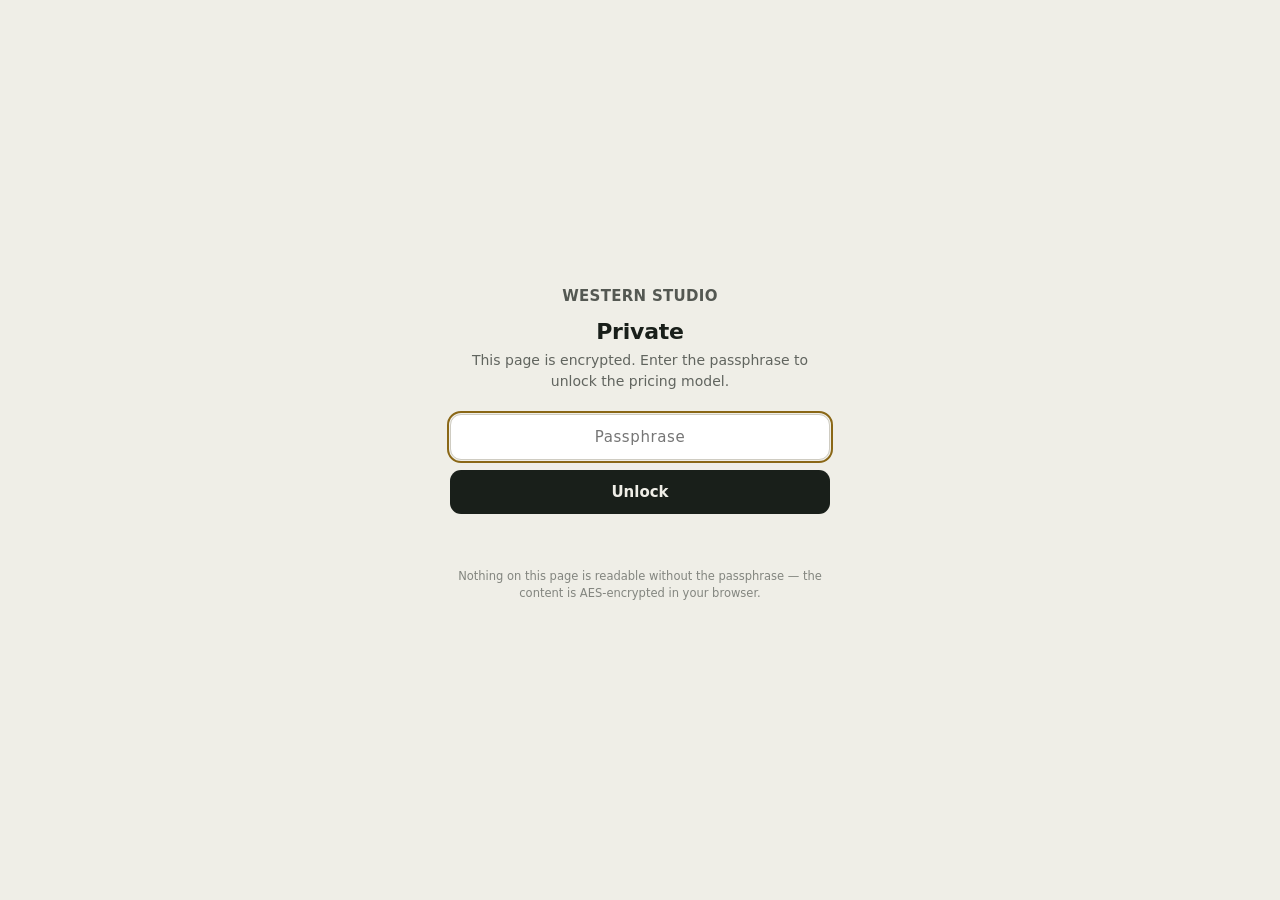
<file: WesternStudio/public/pricing/index.html>
<!DOCTYPE html>
<html lang="en">
<head>
<meta charset="UTF-8">
<meta name="viewport" content="width=device-width, initial-scale=1.0">
<meta name="robots" content="noindex,nofollow,noarchive">
<title>Private &middot; Western Studio</title>
<style>
  :root{color-scheme:light dark;}
  *{box-sizing:border-box;}
  body{margin:0;min-height:100vh;display:grid;place-items:center;padding:24px;
    background:#EFEEE7;color:#191F1A;
    font-family:system-ui,-apple-system,"Segoe UI",Roboto,sans-serif;}
  @media (prefers-color-scheme:dark){body{background:#10130D;color:#EEEDE3;}}
  .lock{width:100%;max-width:380px;text-align:center;}
  .mark{font-weight:800;letter-spacing:.02em;font-size:15px;text-transform:uppercase;opacity:.72;}
  h1{font-size:22px;margin:14px 0 6px;letter-spacing:-.01em;}
  p.sub{margin:0 0 22px;font-size:14px;line-height:1.5;opacity:.66;}
  form{display:flex;flex-direction:column;gap:10px;}
  input{font:inherit;font-size:15px;padding:13px 15px;border-radius:11px;border:1px solid #CFCCC2;
    background:#fff;color:inherit;text-align:center;letter-spacing:.04em;}
  @media (prefers-color-scheme:dark){input{background:#1A1E16;border-color:#2B3127;}}
  input:focus-visible{outline:2px solid #8A6716;outline-offset:1px;}
  button{font:inherit;font-weight:700;font-size:15px;padding:13px 15px;border-radius:11px;border:none;
    background:#191F1A;color:#EFEEE7;cursor:pointer;transition:opacity .15s;}
  @media (prefers-color-scheme:dark){button{background:#D9B45C;color:#161206;}}
  button:hover{opacity:.9;} button:disabled{opacity:.55;cursor:progress;}
  .err{min-height:18px;font-size:13px;color:#A2492F;margin-top:2px;}
  @media (prefers-color-scheme:dark){.err{color:#E0906F;}}
  .foot{margin-top:24px;font-size:11.5px;opacity:.5;line-height:1.5;}
</style>
</head>
<body>
  <main class="lock">
    <div class="mark">Western Studio</div>
    <h1>Private</h1>
    <p class="sub">This page is encrypted. Enter the passphrase to unlock the pricing model.</p>
    <form id="f">
      <input id="pw" type="password" autocomplete="current-password" placeholder="Passphrase" autofocus aria-label="Passphrase">
      <button id="go" type="submit">Unlock</button>
      <div class="err" id="err" role="alert"></div>
    </form>
    <p class="foot">Nothing on this page is readable without the passphrase &mdash; the content is AES-encrypted in your browser.</p>
  </main>
<script>
  var PAYLOAD="erpCQiFK8Jjhzzepts2fB3EXU97OLvChjewBxVBcrRS6kayMd6HJTpsX8nMtJN8rTGs0Wfd/[base64]/HtKNGzdDFCALQKnTpQbeV1W3Ymxx5rVZD8O0eN1HagEYsjCZkRb19lEJ+vAVE7/YK0bT1DlLAtebv19zP2QHcLDRqJeaajEhqb3fULOM42NZY3u/[base64]/gFeLggO18ktTklyU+b56Tck5bPqqwF/bisSPHsYur2PMdvExmjyjtE0fCH/Mpa7YvGdn14MltCJmtgbgNckSCcvi9a34tP+SYNf87QCOIWJGPeQjpoRm+w8rHOx3l+/T7zmG08h82Voy8yxomwdrk6A+88VORFPj0pVZW2LiSBrAn5AYppnnfCFgQIIzMgPCbrbq4PZ+rIryPwzQPExhUViS7lWGfxR64yRIDx8+kd3a35coVdQKpfH12t+IfVwMcAKBnVpoSAC3OIHbbyDIsqPpaD+YPXEC0R/[base64]/dd4L5VCmChJRuMcizMIECffbKcJGAq3kOhHUBD8L+rnQ53dbJ68ndC7Xk5oejdTYF3HW5UBVL1f/[base64]/QPh3TtldsjVvL9Fbx3Pxh9BnvlHcwSKFQlIHiUjc4jiBWV/dX9/7bzLpaqTjweLavBzaad22mfuWjQesAJh5FaHiOdYca4z4mwMG7lIKzn9iXxJgzLsB26PZt+j5VZ/muuoOI0qRT9pcUOrBibIAoFaGgMuhAKxZKHwE7+hxGQIPVJtL6EzqtYV5zQBa/tpeEQYx2U2s4ZeFt+b2R3KJUzYXBN9asm96zEOt1RemzCYjj25TiVrTulADDd3IxBzE+tlMqRHBWdlP6t74pZAse3N15x/N/8UH6VZWtaenoBEB0r1L6rAtquKnb0X7SSaiK56nz3GFAmMCJ6Cz73l/G0NET2tRwqOSfoD3tENPWrPUlj/Tdq+EcdN9dsBOmrlKarvZqWKK7S2+5pn7g/cHWSiUWI0bFu++k1mBiSLv2zeHZQ87NKk2M8grcJMsLVe4nZRNaYvs369vCZnaGUd6mYuAKnP/jreGPInY5IPLutqhHx3+/+JNBqgANj0DT8y1WopOy45HTq/wLLm7zyFx2MYVtKqSqN9BIABMT2xjRrA74LeZgE6Zid1eqWbWMYHNe7CbIvDage6YdmQvm1YtF3BWpZ+IxcYpvhatHloDDt5N2u8eaG2BXv3Ip5uHCneHgAj+/hXgfHsw3iUJ7MVYO2+RAGGYpIHeS2DixMkdQLHfMzxNOBgKdIzoT/qli8cPP3jWEriP0N11+RKQbpiLmXXVTbVwSWhGFrAjwzf4JbYfPn/Nh058xoaCd0as2W7wPUJHX+GBKhbzdL07SbEP151XL6A2auQGouSkk0rbGft9DkS7jWhnjJq9VUHIZ60OxaQ1YNTcyIucTS7/[base64]/svGtnmFe6pTkPj4laFdl/zer/mMdZZz7W+ZTTv8tJkgJy24fr/Mm8dY8Efhy60ZSC5TS0O9nuz5kMFqAXA9aDzTXiUbuWsAPCWRByWHJmOtA4U3oAJZJGULwT8bxp93NpCxDURNEbX4gDYEWjwMs+Vyi2gNjvPbgwgJUKArIdL7DLN2RbCpdONiJ+kRYSKsZSLC6OqVWR08Cl51+k/JQPyta+nCXLsZgCSQAyTEkptDO5X4GqrdpZxc2dLNtafO27srKOaf708xxOBIJ0jyOUOSdHUwNMU3xro0urbfY+VHWe3V/[base64]/7NnfSlzJYzbtbmGhe3eQL/SCnSqDmpKFknYONa2w/ev78DFeXivHLg6bwhgY3jBdeWKWBctk/8iq36hGQ+H+E9ilqFk50cdl2J1RdVXuECanhGPF/HwmgCzoDjsUsBtAHY4abXhnYvqHOYTALK6WJOhUJq+UnCSIkaYkaxGjBhNR/LP3U2xzwviM2mBCgVnhNlhX1lIeM5AVnNH2tfMSrGTC2CHiljNmm08uN1WrjHhcIR20gsg3j8JIFhhrkZ9yq/Sl5R0jnNSkhUAnHqsYVlEWRw3AZqt0NgwDdDbRwysFOh/EKUdYSAQXKe8icVqUJKRPIUGlCdYJSkzhljIICsvz66XXEz87Pgxp76XuEAuKszOs8Ja42LCroxnJLPv3YxSVis5yYyxRhFnEW3F6Y3Ap9mLUhETGc8n/rXeJhfdglMAZ6BOOTJBUURSAn8weNAa14Dt9emueJTOpvkkUnxMxevDBiBm36yjQxyRJebreo7P82cWmZ12gLgPcCj44GY8S4uh9WuHmt2wKjwmQoImrGh3yFogmKjaNFVgDcSE5SSMi/RQhi1ZButVHIn7R4bj/6xCuCfefPY55bHe0hbyQHIrH6Pi10SN3h8E1jMp953EdACVu/Z8r1WotOrl6B5mndtEzuBGdHb4Gn12Bp6yvbjw4otIACdPENZSpgKe46lnPnFOFDInf5vbpRfKPwuoXyXBeHzRIKLFQmT8NLpiBvUiW82k0t4PwLbpXijvm7K3U1FMmnQRP0OwC6mwqQGeP8hRijcrRAVU58EzTvtNlb8gt8+yD8DQb/VSUcbJFBirRA8NrCyARapYC2/g3sv3mpWsbmDh+XCf18Sh2vaU0RCNgxkk6IIDIAYXiZv4Bl9kLa75thTk42E12w+/nF/ZyflwDD4t4FR0cuzQUZfyALDs1D1bIPdkMnJ1RdwrIkwoSHGhFjt7FBU8qryF0M0GsnYnUTwlVxgaJ0FjepvlIHzlqCQv7PoxbmGXpCfbpdG4X9Fb6gFaXr8frjwCiccANSEa0yZAo1NhypiyERZgFe+pGxSlyHxvZTsW3okGaCm/KYafiPFQxN/amYY5udQh9ztB0481Mb+ETDkNeiaH6k4dDqcIyzZvtwSnPpiqTB6vG4FloLg29LwNiivuccb+GW2T9DEXDqLxbTyVXuvVkJAsnTpuelv5UH8nJQcHyKF+1eVrpcoABWr3PT4B0vh99HYmNvQiENqxhkhpvRLl+V/x1/[base64]/FL49dZwjP67FhpbA3JMazl+eeQnXTQP3djKuyh9gNDdksdzwPzHfXBCDYO2kIHh6i1BCmhypG1YxeekYtmlwllH2WLyuVJsPvjhvnpEouYMa4cTg/0E1/5sW3TxYcWOacH/4B+sExXsAHDqWgOVaSKV3k5Qrzyyf/dOXmU3Vrh5bOFH68gw/8p1l79G0Mo8oKFXntnhFOXdts8QaPkcCLC3c7iUipln2q9lXqxD+YUYRUfZn26zTTAhkspc7Y7tWH7ln/ffRP/QpFfeN9NADWytAWWETt0T5gQIcd3QlR3CAWLubiYYZoo5PkNQUQSXwtdi/ZaoPcy910LSk85EN03VUes9JRy3Y3/aXqwLxQFx3VLvaDBzhaVJOghVUeoZ++dyTp27x2dk9cP0Fy0SYqX34g8oR0kawmGIW1VJxHnIwxt/jmt31njsxDDDTyWgui/rCnjVF0HGDmkaWd0EotnDIAZPME4evYq54X5pRhJfxugiHnFMbRhrmlP0wOq44K8vTyJJFI9LdYSJ7ih1Zgar46sVxcAMma9rdZST1bm3PZy0+aQZmFY0L5aDJc4ti121KnWjtVFYGZSkePr4/4kBCC+szPUwFMKhOrGRDptsmCpHqWFW2f4kQqxx0kMlUADyxXva2AEKKHiSour9AIaqjG0iffzwc8OCidzL+5934NVjdismxFRWs7kjgrcPMZH56WD7I4+AUIIccUBM9Df+o0hntKqNAjjx5HZU+GCbnk0G57B6HLE0SYrzcdLO4Rc54iAwkdlQbO18H/QtYUiKeqLgrcKTfiSw9gedBbL/ck//012u93EBRXV0PnU8scGTbr3mPPKzbs073MwQ8XjOTT042p+O2m6PJ5TgbxV2BFrGYiPD+RobEi3zdB7DSQWnd8PLvpAypv3A+8vurCjndEHktOlx0S/m5tr3PriGvForc1Judvs5JhNcDFq+o/q5Wj74IlOIYNo28ZA4atLXUQx29C+05TyL5w3Ge2YD696ZSaV3dMv8yt97VI6wqiaBtL5IkSVbwYt2fGO7laLAylkgb3IuHlepMzLX0UM01qqCohwJK8Mf4wr+TSy3iW4p9QesAaXg8p4NnVqaM/5eP5kfFK1arL8xu/czTczhdMtAcpEa7gyelcsrtFmoXxgbn8d50NmXaQuTrhyMOgt8oLmfU7Voc6YFhZkuN9E3SlVs7SZbdLRxjz/uPJ2CvAh18an6sn9jdSLSYYeg/xesi1amEYnChPlyylLnWkdtfoeoAVB3dZW6zN6gxpxP0JlwIEeomf9VL7a+fybIRQ6Ckakv+UNslwJV9Q5neoPInoueWS7DCOQsPj3IlSShnjaAKugc5aYWPgB7O848bLDcNoWnFB0Tlj+85Q2aMFtybnp27oz3YbX7WtYMZAX2D0YleT1e2CQWpyD+jSgXX4R0qL/WLrYoz2vgN7jQomYfvk1Gy/6wuzDAOuvauykdzi47hWt8lYIBrD7Ak0J1dKpIWAIsJJnOfoOGRs9FDmfc92vwgomTkcdU6POT068nT5q0YcRtNamlV1SL0Q9r1+dAEK+i/tx8PrfNM+ywkEHWPM9+5fF/FTEBx9QXn1+dYyVdyRXHQ3WmS5hNRrb2cZl5Lcdaj9/uvFwLvd6uNJARych5GMddXF42OUQj9wy7Oi1hrtj68uhKYlDErHtQQ1Hq+5LYVBG72sLNm/5KmeV/xON2CvXuc3JXwgfoe6aaXJExdf0/yVOCLNMUg+uuDDow2BeRJEXd/fepbxDivfLsStGGmKwWs9YEh/F+zJUFjklE8JJAHsx6WGZuVLAkqEDgyb4sLM3cQ4EZoF4jtEO28RuUAR2TY2HeHE34AtzkH/CA6noaW8RGMfVD31rD6Dq1VQ2ckiU5zzfYlcykHgHyJkqYGcrAUh6ENDckCU1NLs+Nwq4Ik8SycwCclOR3sGOMT+dH30wNqG9Jj4Jyf+yvvFXw0eBNLrWG9B3yGk7D6Yo/pCOgXD/J90Dq8OjG68zoQL/hFihWC1NIU0e/nkVt68ZI5oSfTITpTuP0+K5lWjzfHvFluiLnetYytJZG8Hk3ownVDbFJ3F7bJj1QA6OHpkOPhWU8yJAdSqZa+b6eXzWimwvxjpk3yAHRB30pMN8zRoR24O5+6JS6nQdMsJP57w0up3mf8mNP9FoN73iPP1v6vLmVEwMNRhosw5ad/n2kUZC8k7xX82ACG8BUnp5QKrvpftjLoII3ySckWCjNJUsixfxMQjENPiWjfhzAi+JYg1/NL75LN5XfFySrQLQT+iE9h6xPqLmlQvBXuJL9cVcQgJ3oUvCdvSMVTrXOe6k52gYooIsr1Mf6TkOlFNCTXYXA3I+p2AQaRw/MwXLY4rURW+p9dt7K4YrFsrlOCzwVo/ezXr0MTiS9qXCDYStjWdvB3tz8hJeEh8uOTW6DUEYc4pkOqBIl9Ixi4OorlN2tzT+j4C5fhwAgq7NhZZeXhvkbUZ6fD9ChjgO/GK/gflAuHde2pYU3szdcbPqC2q93T9WoTGLXa97kpZyvL9JHsvw66O54Renf4rizHJJKX/UIA2llbo5uTr72Z0/IB6/cVXAkUN2DTrpZcAAOCIuOp1kSw2ftuMUceZHac9Q6Ery9ZYFJYlb8MjotkH0Nh6wxF04Jvhy4pK5ii6wrs+J1At5/TJVCzXa1rPdn51Bn2ITRHoMkUBYx/4hpFw/65UDGH/rd6bYCShevbQd4qi28wVXuA+RFndu6HLNSmnOYXe+BYM2C8AmXWVkCHON33bDtWBfsyxG/OqjMHTmA4XbxnXQZ/x3orFYpRVdlstD/H9ponkUplZVf4czYdOzCA/vutyj1jo/hDSfpERzuxRa2Yv8K5fV03i0c0BBZSk5e+r0/XUuJ/qKwB0Ri/qwa4G1kG9kczz9MPuMjJkacf2t3tnLWqLyBGzlrrqX8138HIrRZHr/nYnWxV/ca+1gj2Wp9j/MsAS225hMdS0NyTmbFc33IGZZrrzPXq/Gh+n2n4Pm5iU61aJh2Kq6M//EoNEY77u4ukHoRMNrxcTLlCh9qOQ1HdYbeH/bYKc8weTQPR8XRoCe9B+5dw2RkcuGIi/dQ2j0K+z7inmSBQcOkRBOSVvKfCFZcwuyTdX67DhzQItuHyCo1fA4jYIzl6W5lflm5D+X16UcpAkdrt3QeTX/Wu+8ISQBN5tmyCVigvGN/0Nje/kwxKIhCFJf8tcMXQZQoyTDj4MuXr1E6Yjna99LOxi/JXrvB5wn5Wl3yFUk2MyzBDYQJUXIW5Fs0XThPtWW5RwsyY1N61CQmh22+6jpNrpFKalkzuwg3JbQ0gv+B7YGWEWGPDLJLPR/ycui9mO0G6kT+i/Lj9Y7L6S+6xlLYv6GellJPgVtuIxkQyoUe9suJTv52iA9wOKjHF4K7lxcn+3sQsJAj97k9rT1FuYklpnRlX6CE2g33x3crMIglQP9Upjm+YfXViRs1KxAFWveByg5cThVBANFqg/41eXUpZtzxgH9ntul2GxmXLTK290UTHcsHpyNB+eCVxUcu5UngzSgAG8V3MMsYb5ctH29waDvUA9hQ4vTfD+2wOhn78sro5O6k9yrhPOUOBZZNjk4IfQjE1ZaF8NLG3zHrriOcg1kzOao9OYH5oHotSn/vN6laseRm0oo8uLnBH5+8TKbUlqgGxOC7C3Y8kLkmKyur5EeWtOoNJQiA6P464+k+zGSCMALHf6EQVj9OrETrYcdZtVO0fY0mLcuUn6sMe6s7RGzdYtvIM1stOjGQiBhUJqv7aFF7nUJwwWULEGC6+Ugy70MC0v7m+VMB0za/5s1r92ilg9C9kO/ytPLAfDKPl5//GcOhlWxMjIcvb0X+Sivna3DWG8aGTLEWvIOANZ376MpR6TVS9QOom10ean+IC/cMvJuoIydkaRKFNiRlaGD8iYfOWZdXm0g+5spusmarmPNlbegsf3PusH20rstMa1F7gNUYCx89OmYbOaD/6fquvzOUUpYRM0LqLHxVzspPeivaRp24mXxWi+1DVzw0EWuSqXfahXp1NgvtkcMdVM+BVDeajop/OaW5TQgyGlwTkcAmsnMLeqmoSwgOJ5ocugz29oTocSQnVYAoSuPdHTmFhdFDN+MafImwJ6lr0vuSou0uIWQDfjR8YeuPYISuWnEa4bSr+8u6EUTU1k576Qteg3CskxHSa0puUbqSE6fQyrrkfmaMP6QKo6DSp4N+1kShue1zXw/bpVF54uU7EYLEebXkhUqKXvqwibSBu4zBQLBzewFVJMHZGMhljeBCJGvBYCqaqa13Rlw8tKsFkB2SMbc/qwy7GR1wToT0JWYcvIcZEoiSDu5q4PqCPR4+fe51aliJvIves9tqZ93K9067IdlPlERL0w0mnDgSy/frf5Wy+0z3SSnn5tD6ufaLEIrdp2zEG92lKUkdcJO8mff0OsPBfXv54hidXGygg+l8oZO0Uq37LKOXXcxzAMxeWyDf1aBY55YH6e6+k6D48NrTkvm9S2vxV3szsHrn+eLXasv4pmosT88smbdfUkci1bP1bqcVYvszRK5SVnnJMQfxdFLCzu5n2qNOq9qn9+pbcQ/uWldbwaCcQ9GUT7FZ5DE+NCPY8zVp4fmUiENyunfIpICd9jATuKQ3kjkpL58lNCwGtzzv1jVzuYRWI8Lwdw9fNgdus1XxePMrRyT0iU6QQzptm1LADPN0hYZ9NfbfHNuaUU7HCEuwz4krf+ca8UE6ESAhEESBGOYMqb5WI4yFlZZo+65YfVfQT8tlSK/1S3iDv0roLJPQ6kZlEkqdbfnJqpZHuoXN0xfbI4+dwQ0Aqz34uBh1ko9OK4/lcgHtMmYQaONWfDnkbVNzwZGcnouGbWZFXvAsmIr63AyfTVDM1vuxuGtaEzAxJBVhrYe/BMJthSp6xGN1nM4+YeM3bw9irpp2yn8ePENgyhyME+XzMAA9r5Ly+VN718hN7AxFEEB2/nRLNpk+dI+XfQMiGE2kGKQERdNmEILmlWKZXloSRfmJ2YXEyb/MXo/ko8d2H3eBWBNmo53Xf/yVy+C6PQcku3jAlouyxkiO8xrxJG/FFGWwML6CEYiEoXT18sATEmxtmA+tKyP5j2+I4d2Cj35byr/29OulCWCVdMMjHmIKeBZ5rMTk/LJXRDIBwqR7/QcZppAZe15YITbsU9tpJrqCQy1HGHVFc76/U6X3n5FdkgwXnL/PklgSAbj/0ouvxVOf8FFPnqfYPdW7oBFw4oi8GCo+CZOrzd8igsSlFFJWpaU73ZJYaT6a8hKWF9NKxXHaAamDVkml+KEI/e1TXQKipCVwy+2hzjgqgUoeS+VV0jegvTOdR5qo/PkYL4923VWQ6xg9vhe7HLYnrQfj4q/KDMTWIbZajjIoYW9BxYib82NcQW+nzC4+FtPPlGPmkCX5TYaV20Sx5kwiGpmE29BwxyqiVGtpmUfuZ9ZBPHWWd+1EwqcfwO3IaiLnB2mnsn8pUXzEA64sbGJ7StZjnm/ZgSjaBwP7A6eL71dZhCYM4Yr8Zgqd1iS06nOI4TO6MxQSSb3tiObe6TNMDhYO/8FLxnZ2/eBV5jpay0TL5oeWXbzOBWG2Ym99NkhTy1OK99z6xTjDVHfOVWG91GkeacGfU1etyeWDSJGpCLatheQjjRDr6uRFGgNETdzc5N/o9BrljHtmV7NxqUPtyK9f9LMK+P2amLpna605Ai8behLsuSYW6x5SA7qAzN78dHG8woEoFoPHklQxOtGcSRzbsmF/MMpXcNR2kt9jfn1pt1r4k6OIPnsTvt4JO2/ehy/TdQDRRQ6OZ2v5gV8Cnro+B1Fa80IUari+gpUySfxu4T/[base64]/[base64]/Q8LSFdVRsj5m4vbQn/KALntU/VW7tV8qqFpSuJKfjyuDPG102WfXLU5hpy/DmJqRa8DM1i7vcdpigE+pvixkjbfjKsnf4t66L0H1RsGRC+evtPtdAvxuRkwhs/GfGDNoowkUi6w63kUsCUrkySeUFesT51spl9r9ybJ5qdW/ztzSydfZs+IhU/PYas7GwWldqoPzcU+iI54C1CY+6uP5GsjsmAwnghzh6JkuL8XfMEuin/DePRoTj6nsRIBAp1XPoKMV8Nv9pm5KaPP5kGCp6EHvVsYzFAor0upk7wQafQP9uguIRsWvJqyCnpuUXal+URLP0bZAR3I9bquYPeHmtY8z0FfxH6TcW5ZIdU8U0Dog7DnEpQkSQ46Y6/r6wNHWFb1hf9ka+YR0TMTwOrgWehb4tDfDIKLwN5WRQI6z3eaQjMWJTo/ey4Pu2yP/9askWomabEl5tzdXIQjlzmAnSI57XteY+M+bxg9wvX8FYkmvbGPvR89CX4dfTAvcRFBV4XgnAPn8j19utuMxWIJtksh9itW+5bmESb0Emyc54LN94KKKX8Qb6bBZI4jDlJtHxnfMolooSxALmhmkOT7FZnvzcAYKpDcOtCMlv8UYCL3Zf8ILstOW/GAizBOkbcdPPlve8YRA403kW9H8suoIdsdBXRlPr8dNSZIjy6foPMWqIzMBANqSUMhtlbP/fdgWvr+4Ahpxm8ixDHx+LDbM33pOdBrDzN6p/xS+fcU6XfMYAUTZ+3bnX1CVLmRCjrF1De2XsN7annXF+aaHksjlmdpixBPP8p5swUvwy9QZKw7l7/v9y+f2+FSYRy1mMU/7Wnx0WqJo7cwzkBQP72bhODfWQ4CwNufN/YSnK8Is/Hisfyc49Y0CZmSmY0F51OyE2rJl5z/YTvfU8dQ0HN9z/xe7REHEMbsQLJW/rF5q/Fskrtlg2+sxU/3R9BmHdVkhNq9UkLa5LZLUKG+YN5jElYJhi1VYAXtMNe+6uhdTl15ETBWdmG5mMklb5mzsVQL8IuE5cWVtiaC5MdeCkr0k/nNNDbQkvKPxy6v2hORGNzmoWombENwb7nsD2yoR+Vzq/CjqFTi/Ao36g6sKm8WLnz/I2zCsU1qE+wrBDq3NXaX2RAa/ghJ3ClXFUHL7oN6UWjy5wU7+ugCxpv/iOTcriIqL9PKoAVNnJ9MEscyearz+xTj5hOCp9XrUA9ZNO4c3hvAMyxb74+5mEwdp5oIAN3LJE1KUN38A1pAHQhsDJEWz87VEVwXuSLoFt5ZD4yjlJFqg5/[base64]/H3gGmnneSsPHYGfZ2gU2aTKQT3naj/lUdKJknxzao2mpFKv0Nj7HE5UiZpK8Ny0Q9kRyRCZTtDEFlcBrja4/[base64]/GKq6qnbL4y75jEVqzMD3bLOllSnuPXtOpYgK0lt53rOaa18M2eAfH02LiddQVwKV9ImJzBgWmIIcOLoJCgDa9s36RYwwLAC9LcJ9SFiFioWP7u1UVFwzipQlQ2GePlDiNdIb5rygPFnZ4VBG2DG7pmaiCjYN6vvXPVfbPjs/kr+N9v4xh3iHq+p+DzcUQAE5k7h7Dmzz3MfqeySXKcqbxu3ym9VOKaZsXJU06IP531QasQv4I8zKHm6mo6adwXstvu95B6JaVqR/K3DIrW/BjqwhsP95JNsBpe85oKHrWcMRHypSPf3XdSyBIvDs3Gi7O3+VeUqT2Rka6tqX4oAzJJ9Cr0ICe9KxzAnhfcVDQSsnXFpFteUbpkemSkzsleDVfaxs366n9tSl/rETot9T1aQjxmJpbSqInndtMtcsn15eRjamQb9eh5eHbF1OQZqtZ9DJiWHg2k6uiVMJfW+dw/8lgu0Cc8giEz5UW0XZX+n0YahFLMG/de+ABhMKN7ffd8DqLEWkj7uClj/+m74AcIQLss6hUw9cbhQ2qY4f1RQF0EHU6+LXaGr9UdKmp6s05GxKkuMdq/dIaC4JJ6WDhko0ONtPhvZuRpgnvHJrsl+10l0OiB46zMhdsW1Yn+6bNGYrvc/HobVdcsNsJNfuyALUxUV742e/qCY0B/xN/AA34AzJaWH2bVL9vC7DJ+hlOPyOQ5tHEigAlEHcv3M43GYreUdpxSfENgj5XHmzqiBOwZB+sTQ8XLmYYFYX4dW9OKZVwXI0TjqN3wZU7ocQ7dHLqt/EdbPALrKAZsqBp9zRGGU5vb6Wp4rAXRptQ9cKS7VRZVWa05aIaAKSWkB6XzUwUUzlDEDfl3lL2hdGgl0oi1QPkeyqocDcWKG35rq4yi5OKePejhQNxd5D7fdjXGYZtaDNbBnHpIYutPIbvE44kobfIMOBtBs46bMj0+eUs4JYsLfwInBinxwvdy1phIj6MO9+zwRK/xSdl3NphY9zc/CeICVK6dXfq435xRaC5oJTFPUa1IfJZzbU6xLE3ihTS0U9aZpjkbVDay7Z3WpVknETRbvPRPcEgg2Tl19OP4zGT1hUYf9eKBVpTbuR933EWAFTCndJGzKBk7J4VB/zc01Oz3dVqksH56ZWleD5jN9GDEcTaoK1jXjV6CAvWMcI3SYP8x3G3qnYYeyIlVNm6+i6OUZTCFfRoHOyeBP5gsHuZzZ8jpCf8DA3bb7Lk52DlVYc7mWnbR4sxInBjYGTmcEXoMIejIicMb5G8LytdM0pjnpFdSGB5xr8r2IPNlfVb/h0kXaMcxXb6jNQcFzT/qIUVdxL9eTvUpNHOE1XwSvKxPmmn0+gUt7LIWJ7Fxz8CognnNFCAfegp7ae8oJpK5+GWzCpiQwC1n9vT64LEDdf3SnBE0Tdc71X9Jc6AABRqgt7gq8OSS2Qb99Qxg6Pc0/eeXvN8gIddzCv8RWFlNTNjA/eU9s7yBMpA+MpwWSsMoRtIPl98MyVfPHZFYN/[base64]//[base64]/2mho8yNem7cq8uVCmaq5IbnxsDa7yppe939crpx3kZc7x1T7xmCxkqbgzBFcHCbATvsnh4u0T/mlAeXs3TdUQmmgN7Sasea+lQo6VEcydqFuMRpV1O5QNs46F+emCC/9GXb6nlnbXQW8KBIlCVX0sU0pr1Y+Ycjz+tjR1RZyFR8Ac9VOBeKXMlwcH/Nfo/8OSOwBIpN6ZArsCDsdfJcLnqAltrdgZpi0BbAW+vb67yq4sjansbJf+OyWOUxMzdhU/zKqzbTQlrCyivD/grXJMp8LJESvR6f0Zk0ur5OXK0sm2kRg2A4iZ81vVfaSaCQ0PsqZKJQMVdQC3udvrAwHziwEkTW3FL2oTlcpXzam4nEQ56trfxHP6PTF+scJCaBdnSoapkAuFx0Sj2JdsqkTyJ968ioQ+7emP13cVbXddbk+V1+2GVnw9joSZMR8AWUjWu5wqwiJYCSaR/2+ncNsX1dSyXV5chcKMAEc0WRN+IhkIRiYjw4Kax5ButpuNaeqQbmCdYodi+1wnWfkS+gg2aBtaG+b4lm5umg8XMAlXc768hbKvRNFVtsS018uEx/zfR9iArV6oaf8g415bVj/3hlugOwlFGWvwXNEzD61qGUR4lIRTafpAbrZcOGSVLmwjruHmNgFxzCDWc/kF8ikx//YDJz0uMzR/g3YtoH6E4iycmZxALVPHiwG2gh3kaorE5jIWUax7emmg3N9P+Uwt4TodPDDPDtPLuoxsbdMzEZFzHLZNkum34RK6LbFlVycDB0pcoG1/1AYRsu7jThlMNXm3p/zKqg/psae7K8LTuBP7M0LPeV5M87H77kuaZfn0nJ25alq3xxbM1Fq441qrSqlxfxI4JS1Mn07HSmedZFt5m4qDbcdhlhPi/rCpXd//o1hxscXgKDLNCr5dlicVyhjGGzASU9ylt3H6JO/411p1HZ2KlsQbilUoddsOt8jtOD7DUlAc5EbKHjpRXuLab3NQuzOqob2Hy4U+D9cKPc8B9wgocfmve3h75X79iXgOEsg+hCdpSlzzjEJuSCWF9vEmBas+jgNuB7hZVl+ENPQUMJ81kMQ7bP//+o3HKtr2r/5dCuOYamFvzOipR5SJaEEsus8WZeskeXgl9NJUsJapOzbFf/ho5IKpchhXPMHhUJdtv45Ce/HNmMlD2OhOCpqiZh/d+PlN6GMbtrj3waRMsY7ERsR1kNIYZiEhXJGjMKLx4SJzXVgw9RYHMHDeiI8f/ZZ0xJvs3QYoOxDf0JSchun7rXspJxSk5xX5XCfC4lb/nHgm/OhkUsTultrgHxkFRtpH+59iJJyQcSqqb/1fYFN5+lpx+ELYp3xPOQK74eA6qYb7NeWEEVL6H36A7YFhZckoOf6PlnhOWREaTAjLqaIsM6TC8WRaUhSuNcjEGrDvxn9btt29LUmheyxCNzSGzB9AKs/ug7XdaKffXJA0N39VKhh62THUclNZl5mh0vuxxySbr3EsKGPQYjw3VaohaEwGzke8k8jHYU6F2+ltdi9pMrNCWZCRDq1KyjUkHKAEaocpGurpaUvKn1SqtLg+thkv8cOPpA6fGohYRW7bJVLbk+crz/wRMve1/U4OoM4zDx4Jo6RGTldcpbbholITJr8T3jgJ1poI1N4gwyvO9tEIg5pi9rsweR8A3Xrrbh3walXRfhvod8sEhIQyKY9TaRW7eOwqyHwk4YHBTjBuAl/xtmNPnIlgRuri+78UKK3XQKUnZPtZk/IvkKSfC4xPd8cHNDkBoMKhzODRGQgoa2Jb3DbQRYmmqb9LEw+z0pqn/[base64]/l4B0NQSlYyOYGULIPudNz1HE1obcQW/1qo683NV4DJhPnGQKQH7J6MTx7wyV0lEtktSY1wxbNZvsL/ERJuPot6HgfHx9IMNGUYhN+Nk2LW7Xcz9CZF2Fs2wHTsr8SRYA7k1M8GGFbEi31iO6sBpNPHVGsaVmijNROJ9Jd/QYp80nY6vnYcmRm3NUfKftbdWAQmzgMDS1L25rk1Oa1cSXD6DPoyoXGccAZcBkBnLoVrA38Unveueby5x9SC9HAhzY9H9/0pyFZuxTPT88Kgev4KRtC/grmd8wGW9UguLZb337wxPLfp1bHwEudBE64iTQ2/pA0hAOAlTkR5T4owe2LfgAxYnxRKxUdP1FWpHVtkYfDlvDk/VH3LU3N0wnD34XQEj/D++ek1EhOv9m5NXRTKCQFd06j+Qf81IzRWz49dgP1znow1vN9E3LcTyQov5hE70rMV+xfE1tk5cxQ/Cs6xHkZ/Xu3Fn9z0WbhJLzhG37b13y8VZAOtWIwz2WIU3yQb2qsTwEsHLWcHLBGdV3El+2/Kl/3hJuCTdNrGFHKIFduiKmYHA7T8BIB68C8E/2D0GVruPLj/xo/hpDlmlbjc3ajy/+2YRzTz70ik/poOMHcSfyDGe4IAhRKKTBFTgXPNW5isD+Yu6Xhid9ljvW9C6XFqTxRbZEbXwPvfNvjvr7Ya/WYX+2TNdHVb65SlBI45X0x3UhCTBC02VSySFrNvnyPvPxrAddEMR8rveVdMgusyBa9n4p+j1CbL2aeoUknktznVtaQfkmaza24wWy9vK+PrqKtFHglHnPcOmmp4/i7wMw6lkHLJR5hM7h4WqX9byUZY6R6zXH3RT6XhP38kX5rkSRbQsjmy1iAPqm7WnVah4swzkID+ofHUSqCTSfM0iLU83YY8IzjFm0EI2mxVHg9iN2ePFFp50FOrfE/MFGQwyLP6I1bfXf4DsWhCz6FTjwLg7Cs0j2vjtpc4xOyMiRoh+iznXG+TVco7VYpYH14uUXH4KfSK9SqV4HxqbZ0VgxFAyrg/xG2QIqB1i0y5xPupnreRF4BUAupGQAbIj9NElyFqVbsIY6zOHR1J8zUxFq1AAJKQntMfYPzko2Ah/TwTAVznMkefWGhwZUpv/ZCcx2wsgyWk5fn7fNE+iLDtH9W4LmxzQX9tZqjYxAV1hkQTLlf2Iy7t6uUbM8OcQE/XvmJ7ujSflch+dg8xkErOy/Zlh28AkbpBolx2VWoP6jeDF0bpIHqJwNdpGKJrj7yB7zqZqs5xIRIri3vh0z/niGgfWx8/c0ld00H0rYYzrVF0YfpXWH9j7B8KGtePuBVZX67qwAJ3tsdYMc9CRcMi14MaXAW7n00h57E3aPAxHD8pnbvckKi3xIN6oPhWWM7LIpiar8/f8haDWDqhB6WjV+ThHohXh6kNMlFD2YdZXTZemXaNh3HpidlBC4hgOfuiEWEyD/vn6ducK4U9TqT6b1pR3tGII7JmvpDiRX0F/3sxGUEqnMzvBPlTJS7Ge4iTTiXctPxGYIrcEzE+8kCNI6ilGcBWp9xBAzTqMG6NgtHPAZQHBs4n72WL7guY5MpLHJ9g0CXlp9AUmdXNXjjAH6UGfRc+VQ7TS+DussZQ8n5yQp8OQe+ZeYghjP4MKE8+4EHBDmqxIfN//ELE5mN5hMJnHtheXwOb69INsmQtuDLY/B5IsZ6A+KvOgzW1KJarHDiEfk6sZwvOSvWb9EZuBNq3vRhRX+3oU0e0SbO7k4Qat86tmoHnf80yZaieHaLLBRHxd35Hn/M97tjMmNJ7BrxqyPH6ev6NKqh1lUjE+6FGH1LqHNnzjCHxHyXeD57C6/+cEdnWeL46tbaRlYug9mQR02z9rUIMLGpn7uKMjaG4JabxjxaCBFEZ+vOwpfiHOLgKidBOa96uIzPVr6mcP4eUHjmklwT/QVvzRa+fudYq/[base64]/kE9euJ5YnhEXDSfErA2q4/1Ktc2bOsccO0emJDsgstuD9D4ffuDoxXxk8ffX9yFaY5S70ALUerWlAozUxkcAAajYb7rZU9fVT4N3mvFx15OoLiJ1YlmCvB1oQpqEMirQj2f/iKE9wAGANfS2AV6orj8E/W4MSH2C2d1tX4KdcEAZJvyXPWvR49A8wn7V11JmGb6AwaGUuHiSbyVRalPI/9TYwMeAYiNSSvkCayiN+GGVHl8WYUXZ/9yAsmH+zoq9hY9yPipm66P/xZFmyW8t0UIRcr7xSBPVY+MiKUyqJAf2oQuwFvFzj0irqeKFgBR8iE0gt1Z7ZHEVVRNY0khT5t+cB07c2Z9UGI+0VIti4i/ATNLbON8G0vEnWKSkOiLRFqDylMWCYS659JEArGwf5Uke4EMaFekozDDsa2tRHuxSg1xl4rDEHZZc1poIySbPJa3wreSjQBTvbRSDw8aUOhKp2D5tN/usHgYM/dZZyBl1KCvba7gnJE4H3X4XJ7AciouqD/USD0QEDwXYWBTUrlgpJ+YQKzYiuynzl1yDXXviNBu5FHwl2H5dEzwlDCq97oRceAs5DpSpyeoUM7m9HQW6p0wgLsxo7hizPXE5F0NWHgymb3kdsmGvHXUUF2eROrjLi8ysmoLiCuBxRzvwaoOGG4Ghg/q31SCd+4dWItJrv6jafpJgHMUcOgF9gfAqKSifbsS1BrMthkUDrsNzVHUcJ+UBCluRqKxyrAp8Uk/NwpEAHLlK6FevDEG25s9ASNYZbhkPz+DM0wlvPuIRfkGoinPfy8WqMmd1fchi8InudoaoEJTjam3Dsh6CHfoOKufvWHBEw9JLr32LcamdwG3Rov6v1KdFLIp9yJ1q/76iN/OBNIsj9QF8f1jrpIXhJmO94OZzpOER3Qz/Pf0FTDDRqnHB5zz3xCyrB7qBkzaXwOaH2APDAXS4W6CbZBBxvWUMWtARRsDRLYB/IwU28aLf7MU51f1KYs4l9GA2hNDw+KI3v5qG+ApMZQbGOtN15AiAxNxW6WdW6cIMS6d9qL+T8HzVx8IA4TAoslmJhPj3x/lnKMpuBeqVGqaG2mgpLXMazdv6S47PPYnlJdpPtKPRMCcbGaXAW93y4lXCCP5rR9BcCorHiGXRuzN6fAaXweG8cD6xFZoTBKuE2CDFpFFPmXmD+VxeuCJ55TUCtJdagJ9nnpzCaT6uPs6i7GtbfRVORyX6D4EUxWWm/B/CssnGQkvIM1jCxiB6gXW9xhLoH5UZ1XK+E+uWqIvmbudCBhj72JGSHNpYDr1EVMcpiyo/by5LNWwugWr8CieRTvHtilMdh+nqlDDlgHOLjHJcYuWCi6XUFq1/cYpA4uLs2cPJgJMLPhGLU0ovI00EGF0m8ZgtZMPfHZBjh/Xgr32tfhJSpYHT/e6gIQOX+OZ41z4f0OBc2/j3t4gq7+QJXgzLYiNjqjFSIwYQ7ji7711N3iV5t8IE2NiD6/HyIL+Eu+ZdUmrfS7YzxuJ3sg0xapuMx0k2fHA/pIgK38qbZ5vl1q6QLEUjHzJgQemu6X5LNMi+YrtFv97uU5pRaeP3UmzTUnxjeRkWaJfCCNxG9Y/SYEhlxRA5QO/KXvkpROAwYEy97G36Kr/blsOcLY7omHczDgQFR5RE/TPs1QrzGAq0ZKq3GrGM694j3E1kP7DuQv9bLerQ5uDcFVwUYIu5ICKkE/YaySW719+k2gsyGN+sNpciskx3fs7dgWG7+HqibfxsO23dzZyi2SAUhQ8Jt0Uy0ACspBYsDEyz8J01xCA+iKFTvXcHX3z0czBGWlEiB2ReZPTfINmsd+0aPWmprtLkaf76LX2jT7u19GlLpQIgCu+jBTLUKwxC1a+w7lwGqzd574WYGs/NXGqNLux2zX8xS2Rk4jISwSTBjS2KB2RLEkh58T2Btte8OQA7hrCi8d8oYqnf4cBCVbwbM9lH5cVU/xAQYL7id0diIJ45VLQRgS+dObf4ENUbS7O9SUtOJbbzooqkJUIdMqDpf8rih8HmeJ6OTTvv3aRRQG3mk1sEa27LdjoxCDkKutt1fG+Dnmqisa+LZNAkvtQ6ZltsCFLOUbzkJ2n1x+5uf4dWQCV85zQ5KmV68jE/qKjXKk/QBCT4L0xqmCNt5ae62ogcPtBUYclIIARyJfw187sEE7o2rB2Suyth5j5MEFaGcfz/jTtUhIPfYw88cZdcw0Y2MmzqJbGYEe7KDr7wz9xnmtRnRUo/JlMZsJZq2kIaMVulCLgtVYp0gD5UfGdsFYfEw0cAQpXRCmA6sBHfy2yKb0p9Qj8Bksv4Uh/75lr+2BLc+OIH+n5KamIlNl/25nZ+L8YY11zpLMAeuICHK38lfdp5IJjxOGH5kDQFYhTKnpF3HGEO2QYRtwf/KxbXcVuWwhDqvcNTqiNMf16zEzW9ivmBXWGHf94Dtk6ENTwfw/TMJK3yAemfsOQgedNPvfWDvdKQRa+4XZzFbQtw7p0LAShxtg2oYopbR1aAO9yYlHTt2lwqcLcGQLgtRxnBjwMy+4lrBID7OJqItDPwyYREvzzxHRrkJqNi9cJ7ixpnEDtTPMs254ueDaRjUKyhUxlneggIRZUC/Hi5AWkxcQYTu2Zh8AUMtZUmBXSWWYfaWcAN7z9ugLDsCqgPEPRfOqWGoW82dGYQ8BAYy5Z5M9xEypk0GY1PyTXeY5NOij4FjeBKOhNf8SYJs6/vLR/nvpOIZVutjmByXZ2MPrwkcuvtirJefG6aIuFJbcQaR6TXl0woW3N17f9mjObCs0BtuqilAf4Sf/XA4lHyv8FjN6yJeIptEx6dAGMqo6hr7KJxLSvPGPkPpbysaWNOw9ZfD9/M8GVF5kIB1Qlk1e6Xu6zyiToH9xCOxjot3S0tNgOpbvF/ocIkb3kLBknDE4KOx0qHmfQg5SaapZCuvkE77c/5vb0MmTkbJ2I5Pm0jx06Q56XYjb+mrsdOnbcwM5teigbNxlc9bc1iVla47u0+whOahnVYCYCcwQxb7pGnz7s699uNRtSkMZSj1/e4LhDOqyN+YMxXI5uw3BleVzqHvTZHwz/[base64]/a4tSDnpmScyI4BLZyR7NZFnpitrixrqnqfviECIqEe66i5t9L4+5XswbTZuKo/Lr6AFPwI2tZjHYkEiZjuCM/CPYgasL+4dMkohD6u1nMgLJYgnMSrMIqOfe//QBJ8xyteyon05qq2nxKAB657MyFCva58F4R11qe3xSE6GcQuuFjzn/1101ChNejrX0K5ENhF92Zj3uPvowQLpucBwfrkti8Bz/wWk5xAsOOHkfyTJxl5Z0aOr0f8selmfgXsTLyqq5l+qjqzD000uUloIZ6Lop+P030BLOxvPKZ8R38FL6FZEMjPO1jMHG/fzV/V3jlXU0LTxWk7DEhmrcE6SK4kqBznOq5sxg2XXeJ20eG0Z1SxlCgt7lGQgXH7rfTVsDmD2OuCpDZgJyPT4i9Ao7Ek0D9dwtwI7C2sTY81J+fDhS2UNmRH5D/DjGr8bDyLwrbs/+QTdbXnURBWLTpB8NmFrxaEK9MR+77bYh/2qPPYjXkMyGRrq9EG+KpZ/XQp1a9y6cutqdMu6EWKAbvxkNvujCeXfFZoC7YguV4wvwL1VjTxLLVFZtyXQDT6xcCcHY+yEoJaulF6kWeyTJ6stbfFbUn7uYWjTmKb4wnMyiv1IIxw5qDEvKESzxS1eAieEZH3r6AxDVaQbrtkgoIORkEqbFojdzwQYAuqQluFWwTYkB6SfcMeftY3K32Q5e/[base64]/CfE2098zvMU6HOuAeGHwfw/qVu+gOsP0cvKlV4e1+06XSxXtvPlT+oRsV0hQouy+eRyUv3NSVveRmEu3tcQb9HAIhaesY/tHZFM1VSweOveL7kyAo1kiuV7UZi029xMb+XpSMG2PsbJnkWlFlMlt5x4CIG48sr1oOr9x2QkfuKpeqsE+NX5Lvu8aw9qTSQv9o/rGYEzLjvrBEhM3fHVM046MZxN/uFo0qUL7gjNGk2UFpUz6A0tNercb16OMnTiiXjtI1IakCKyhWgMojsu1/xIILZRI+1WDBxOSHSlAleqvouRXKv0/+/0so9BarKXasupyAFtiG1cNUAmWLHht8r/zDpKyH5ESCh0cc6952dfCUDLTq72ZJBdxAWtgKHIploa/0V0kKASpZvbQ+NnCh4ZavGzqq+CuRBJzUHq1ACr9VyC1Hoe3XKlkOOug9+x+Oob2IK98gVlaBBOKmISLfImmS1jvGGr1q/4rwJ2FbWliVgwchnCKj7ND+SSO6oOvfawnZkYMIwiisnx55KxFS/5o+ytZJuC0JcqGESmJckY2I4dTD3PTrFGfjB6lmmgUuuf8lVYyI3IKiKv9ZLz4lDoUtKYkOBwjpESWmjrude2O76n0YMIOLZq5i9wQrItOWxQD92wZrrq78D6E9lVF05c4mmAl6waaCEjExzDPCv8uOaotFn4EDc7rXMiiIvzD+koRR9F6+/yWsBb4OXED4nVjE4IkaxBnl03hyva/OY5LXQff7mzzH+lCxrHoAfcjv/7hSMiZ51qzBoaz5vA3M+PcEZN/mVtfnKqsRpL9DmgU8roIffKzPPBfIGgIAlRJioCBvkd0pwFLjkkRaroj5VcqhZesw6p46Srvxu2e3kKD+4KtmrpDetqt9AaIGU56DAi+yNGaGUs6VziCbdYgnKicyhBq7LRZo2md8XsEd9mwTqbeoOd+sq5VeC/[base64]/e+1uyrqfwdCrB+/AlBiPGrsUYfdxLBXKX60v5ZPJhERzE20lDz0MzY9HMjuGSzV8hXakMTX2++j07BRs0qp0B8owjkT+/hadRIV3Bp8n35p53VP7WfixNyVU5/mAvpHr9Efqj4vKuECkN4ecxhFeK4K630YI+t31+fQHqWFRRMoQyazz+WXS/IsatOfWdZN/Ht2RNFo4+H/aYduXRitG5y8JJcVijCLieGwPK6RkxC1+PuAVAoXrMilEiymn2WemZu9va1xwyV2cc2PaJpPlh/NZvgWsjg25NYg3UTAtPYG3/uRdsTjoppMmB/W9RxMQcO3FvKaeBVr1wg3oxCrUqVMvY27cPJFvJ2GjgeXosp8V9ebBWuoZYsxbcVEtngw+PXTRDqzWKREr6qoPgib7f6ZYkeAS8P+96C2u/vyUrpngYeizyuE0fXjq+ZIywqqiec5kP9AptJA//aZjakbxKZqw35e4bhPyMvOk/R2ciTqI4B/ISYFjCrPZrLl4uzafEvC+4WG/Rvbj/jtKXPwizJJj1s3uImJ9lrplG3bhz9qBafeniiJ0TrJ8Fgt8bazudSU8xcl7gGvaoTSXroJkAFEz5ZGCIN3vO4PKljOSLPhoP8nQS+IOvwF92MlydRBGjogttRJqUo/G6evBVAjadhX1Lt/ZpL4M1agWIZwSYCFShcRenDb7N2f9lQaiIlukHYckVS5EUdJpeWDW38FKtaguXTXj2RWxlXf01LmaMl5QATYSUssVjzz/Xkh1y4pH9rra8ePM69p2ArF6XotDKY9bgue/R8LkzxplQs4/3lVfXjCFGKnCBGc+WcbEe/5hZrn9ohZedG0SGVCqz1wR3w8PGAsRpAXkKNQxjE9DwHI5HUQeLP/K9clV3amLQEFRj4vxBs96zZQxbXqJLjNsWBDuJFmGQnC/tjIrzdXGg5JvbxufTVIyioDdajw6NcNaq/cSxkcnJ8FpqjUn/HfB5CfBjPeJfJEvZ1GbJLvQ2EH1rxVCBjvmZYI/SOoVZsJHxLjI2QubDL74NPGRDotuk4evbhARbCbeu388u8Ara+oGFWDo8taHjE9a75HzK5a/Q+mAAUaPNxDElo849ya/jIOs05bzyOCwFKXPQCSNTvPDAJjqBGpw/ZICYZ2xUlxKaFIYXm3ODR/m+7ElehU0E5wRD1cbY0PVOXZt4gGppysz8CYeFwl+ee90vDBE8BMl+NBdEmwsVXErpybjM2io/ogZRx9Xly5Y8/0z1CPlQREhEt3h3N19SXnFkzIKGswIS4vYfIlI7jtAG7SHoGrGH/4/W3HgUWloRswys9/I+XXGgJf1siwaw/NgxZQ0Y8yqDUfs/F7gFmbzQoEZlcP3GYFrIOFjdTLJUMQV8Mgi9dwYyVauviB/VQ0BJ0AF8eXRr9PJOsIewzLCAuuvb4mTB85XYkojj8XUfjvh/S7ONmMMyu69MPxt1q7PdvNhPRfmyE0qPvWjSZuj7KECpiOnRX7oEO5wHoyPeHALJAJjwhbzRCNIQA7E3i73oxuzUYgXpPxaqlxKv/oIkcIvxPFvqv0v6r2BWgDBecXB6A3KS6NXN9SaKXGaZX2ZGwS53ufQa5cb45wJxeq+ig7bk+4GI+JEUDrkHFJvvXpv4mqZnBVZom0QM/C0fL4+atlO64cvhkn2DbJOGdveXvYWgbvzVfUNY1GY8XEJDGlgGJLIvb1bSsLjyVTbyYBjp6LOEoR0wmTRQaO7zepJANqIWxZhb9i9GvdTa8xxtNXSdSHDvKI9IuVR32w+OoNq1HxgzdCSA8aj+v4+IaO6TbNw9SEeu/jMv2GwjrtOGndVnrsdXXh6nAwhttYrmZcoc8okToioBeKjBSvmJC7lVgaUlPfF/R3RWet02WiSq+2yrK4dD6RCrI3ZCTDOaNU53Nc6IKCLDBH1EVP56vmxusfBZSqGlovCadsBiJIcrcU+lb9Y6KSRkmbIi+lVZFT2SQPY1SiueQxzmi4OcOUTG5zNnu0F5SeKQ5n/0os+8A1/D1zBUfo6D9zVcl9hUJoAm41OwA7hsPVuTw91J7W5I15OPWwaOIWnMlNCuGUQUJsqVyrRZLFcXoyZULfhaxIdcptHvGyG1Bnp0GmToB5M4R5hD593rDXGfWDMYz+VzDhN95aehGkm5zagJ0n/BncIjKBEDgjEiSaZhKa30WHcH05luayQ5YqyldKACUSd6auZHdLsAT4TMXI3Z8XvIKpSqDEylU565lsrUHVLrQ1ias/HsJhue+XqsobWN+hpzL20wn/EeyLirDKxgQ3CoZWa0Rz9gL0EnYpG02+wzK2sWtEuMv8Rq210KPTQ2Kh8PuAYLa69jYwekH9Fk/72y86n2rsC9+4874DUodekiuTOCkqraSAwHQx1/bpGvbO3Kznopi1KwsfkCJcYv8Q/vTBwQE/+IHHic5tTPbD0/39AmnIe0wp+/MzwplW7lCzQWQ7qlRJC0mKgAjFvXDXBiMgTJ8AZFNTCvkfn75TmydC2OHykhxDOuBLyfTlruAVOYP2NjN9HMIeTyIqmyl/w18Jc7c/dAZNuHmt4Alainelw4VKkOwyVHSVTNqj9AUjazXQv51flyG2Ql7Egie/I7Yum5vd8bLBV3N/eApKI5SCaXv+Nq8XmdqOhsgmMbKEXCrIRQ0Z9mh1LDspmqVynG0EUkkZrmszQf64LHE7a+VdUyhUVXlw1fnDhZEraJn67icaJKL9SP+GkwPCc0RvtW2XXgJ1NYDMs1JA9d4gT41lYx1YfHoiEYy1VfyCoB0uDwL4pQZi95yX88vSLq5c/VtdKQMZVIBAZcunKJAdr2BpX02XHTYUhBmpGgQrvfh/S3uKIqqjDWPwkYgo9hc1bD5DrI3/rsjBjTF4vSDbkJ+Y54qqhaUrIDD+zVqkIRe+oTIAvXuBbotL89vD8Nvhzxx+/OoPpRbkcp9JsRsJmPnyLMPZyiqaQV6jio8nPBnZh+/QsXDbo6p+2d3uzUXM4RDezw+bgONCP7Vzs+BwTIMMsp7jeVTWuwPMze7j5CQbuJautotPdfEtZ54xYPTm2Xpr8ZcmwarGeHbiag+bBBT2pmjKSLi/PHmlU8S5KeCuzKvcIpGaVBS2xBPEWu0d7MDDWUBihEMaqs8u8sjKztrKvdUimLooN4a/snzjYs71hVvSZAlpnyVrjThNXHKTgI4z7cjxTwR3rufn9Vy+JRHzYIMjc7XG9+S92KsEWb3iMzAF/fnPwT17vtU96reA5L6AegDIlZ5iGu/XADwzpXD+DyH8oanJV2yxPSSV7mSGcn5YKQLnJ7CKoIzrLNPXctPBnpciA3llWo1e6ycdmF3iKe6LFlIHUYGumVilg7f4+DO1cfOdlKa8KXRn+qwv74KHOAXuFb8siV5+6hE8PtzPFIFYOC4im+YdEL1S66dV4/yFSGtW72H9F5b0sgeHDU6/zxowYYCy6UP+hHPIxfNOeTJyx2iA9ElijOX10J27ZyIPXNPkG3BEKwwuKqs+y+PQa4Y12YVTmD27z8ULBli8D2FHCaNIl6rB0p4jiMxJL7k1qsBD7JTlRNgm6Vkdd1j9ZPsSd/ws9zWsVrErLk0UxWhQNprDP8JC5G57XU6A56mwxCA2lt+uJhsQ4+scpjCn6W11urHZJnwQPFOd49bAFMjBPZq1q2UkdKeHBvJVsF1AV9JDlz+3ymYZcNapJxsrhGfwGKIt9nWQsKE8BCC/gRKgy4FdZ/HawzXTExRDjbuzUUKvLMkvmCIgYOigzBhrADENDz8a94Bdz4dWdf8jG5aT/oEIa+nEEZgWxP9wfMmCxJIRPIkrb/w2aH6n6kqufuHtMaHZzfgTh2MVLRWrpVe87Pgc4gJxyWQIK+RqP3rOY8gQs4XkoGcpCY6Gc76+6TVShBpP2CH1nGIE2Jv6aXJcWfKlnO5JIzBE/71T2jeoZHtyxUhtw8+bLtzqBWTr1E/NjGqqXrdrLmtxtWenzJBIil9LzmbRNY100dCQoL1ogOF2lD64QNb7/24wu9opi/CS+BeWTcNFvQU702/vx5TOPAPpZEyQD0+oiZgrHNHmH8E/u10IWPFcgl5ugC9Fbq5jxsxvBZgPAU+HKfvzoSo3DCKPzBV4/[base64]/pxAGsMkRR6d+rTpM9mDgpPdpv1HEp49eR7AqA3nmlepHq0YYFjrTV0gUudxPAKKdsK0yqv4JfzPlfzDHZCJ6idbz9q/0oYx6TGAf4x+bewjBGUly/Q1Xu+OmEGXIJ8BO42dHzI/3j3Js1Htv9sT6MNE3Q5kf3lLw7L0U++Q4RYSpST4thspLBrIvq04J5cGsYo867t3f/pkoLnxOwEyqdVzfCbeZ0qz9WZ0DJL74mxuEVWS7AkzzeQAAiSQnMViwao7vTtiJT6f8wYMjliK/UsdtOLfANEqliDn3lAot8G83AkvBVLj2unrVhQuA4WwRcD+dncI4Hcf30CEc3IgvYs2/rYBRQyuGm92c/mk2RdE4VpISQBJ/SSDKJYNIrD7pY6LxZbGKMxBVi0HGtcCgTQmq4QO7dJac3UP7vTIVbOQO+t2M3Rk9oLoP7TKFuFo3mRbW/PftZjmf316h4QsMH12ol3KODqD/6VjfUQCFs13LXb10lAA15o8TOHzGWlZ/hJtVTP5D8sqpvqkDj8bTR0tWSiHSvO3+ok/zoifsgIBhaLkzl/rscJZ7mRW+rLHSMSRsTH/auTnqFM2LcFBvrhPqhhy4dSRDKjIZNp0IvNxiM9s9aRedNz7HITivqMGNchDY/[base64]/LKruB2LKGrDes26yv3eEYknT25QAkSXeGfxMb9k5oWQYHgUcHvwAT9AJJOE/Jn0YRKlf9z5cpRY7QJAyK/31eyHmb4wVjyOVftkBRmfzS6hKz8rb7/J6P4MfqREjk0X/rKQvbeSgar/JpQNzfotRLLAPK/7Tj9IcdMzpW6SVpaq0G9qtnUZOOq+L8bhvLZ+tOUgQMdQvXIkICe97DCUKeu/IKcP1IcL+VdGdCcWTFoB+CJ7n9Xl7VPg1C1vw+mu2yu2GX55UPeL5yz18BOy8G+CLExzUHKJva6rEETi9bMIQBMxQc/BTr+UouBBSnVKaEBlyZ6Ncs747i3H3aZfkgtydD/YcxEXBgnKNHVwsadQSBDHon3hUgAxY8WJTp8LTlA25TwxbEk5Bx2bGL0vPVwAghgAE+P4BCVQXjIYxk0t7dMJnuJy7BsQZeXQvdExqNdZMEo5BbRXYsFeJrlkDx/bou0Oeb1l4g6w0rJII7u/SiyEHLCAZcaVlFhscI1sxHbCBagI/V8R0gOGnJbQ6y950NxUpLB9EpTSkPtmydvdJf7uQkEkR6QepvCWg7wbFkD+WmCeWXUDcM9Gdzd8K/h/DZrWOp01YQbduq8s30vdEy6HI2Hbj5C54BQT6LdGhlUHLVRF5BNJvdqJZmPZNQh9quNP0nrngJus/bBcJlZncn1uyh8NzGdFi1KmqTJOAN/GKBl8XY10GDlfTE3AzVSNEEdQPhm4/LQHHfxgo8y0hDt0wAeIiGsgP7bqrPlssGAUQvqi/KtvlawP+5/yGAJHQPzplY5HBOsr/41Bv3GW47sRrZEgDyNXqVeSZKnP1xjMW/vmHF/VMYHqq4Lf/Spv7s+bKek696t5fH+zZbXrC1SBqxwxsdBO8bCHJTuyGgGzNt+4XvNTxtmNTNAtJYSq856R1eN/qFRZ2prZlfkJl6DxuJzpxM0I1r76dWUGlqv9z1XbJ5eI+KgW9FA3BsaubKPtEihRTly+pCpnbzHhUGwKRvQHC/udQjMvC63nJT0XY63lLekFsMIrMno/j5bEvblS4SjVBprSd0q1zkGehm0KdAC5+on38NRza0FCeCilTi6YrB3LwpF5ZWVmIkoXPPe/D3ovUqt676zqlpdTHgxnZ/o7jQ35sr7WFE7RWlJfnV1hWHLVki4jGWPy6Fh4FW2gvKG1sQa/kMv7z7V6vJxdwPFu0Ae4lZjEEItQadYijkFCucO1yPSn+CxOsyfzQvkzXbkrLHzGhiAf5RlK/ZJVP1L9b6ruqvpNaLzpFJi9j8kym0cvU5KSmFQHFaJEhTHYvvzdbvd8L6KNYAV/kkaRQZV3eCzexbuAFJoFlJeBdChHuYHRTlEg3HU9PiUnapcC0PXI2EPlLs2p/I+gZ86IpOIL0n51Fk12uKd4M2HcKUgB1cjSAP2dfuhyxYH9JZdooMDOKA2JWNOAUjxJzQGIMDAtdblFlG8Rb13a5k7oKiK33wKvD9qPHubTyHVFeHwVkQyHMeyFTbhEBqsX8koWCe9IirlePC0j8faFaWgb4wd58LghwwGW7JlALdTPNvRPxBZL/kWSFG75UtOk/8BncVoGqpV5JBwlUOw1GSUPWQ0Up37pVepqg2Ccr2rW4OhPSgf9SaXvc+3Yinb+p+B/dP/QV4MVaGV1eivi+KiW8KDRvH3Nv0XQGPvrIoaRX0b8ynXaU13mZ/MGgP3LtHyVXk1Z1sbXG9sDv02ROUKYNf7iYgmg+wzKV/ooRezBrWvNEG/Ezvi/pZTuoBcsQlXG1ZcjqEiH8JyjOaW3bST/2wwpePB3QqqaXL87LOjPLhH/915/[base64]/Kf7bnrof0FJ01Hpjq+rG/Ddk4YPPCQYR7Xgdw7yY82tOqHmQE32AJ4wqlGIAVGnotH7WZMinDzVwqZx+5myZ6vR9XZVSFXJlvaoLpz57deDH6/upaZr1yrQcTHAJxZ4wnD1lXFrMivnQHqWewujFyooPZOxajZ+ShO+NBEFwxmaDpq7j34SSRUscKPdmB7ap8Uqom9w/0XVr3T5m00jpVT7QcXy8WVVuLYRioESkU/hjhEp+Yrattgy3aOjJz6+5N2jqCtqo3qPSXH/DJs4NLAyyf5WcfOwMf3GOUPJKcCeNnaaKpfIz1IQcNe4lDjw8YiqJXsFk7iCZrnS+uAmV+YB8He3pehYy5Mh570Y7nwN+s4Dp3Xn7RR4Y14JuWXuoBSrpfG/ldXbVz17zpbkcbaHkotf7tmd875MNAk5kywwxNw6oL44rFcYarHZhqomX/Hv3QT9Vrfp1OlvBm9DMd7TrmDkTf0rJrndQRI+QC0foEY0dS5RaA0OSK5OMoob9CqhXzunZLUWy0z06n8eXPL5g0e3n6UGe3ecn1Tyin5Z3Ri/VrbsMG63+0l4gAAo6yDb0uLI9n9Uq9yvyxVKfUKs/laQ3tDlgjcLTV3d8UabTLVkmf/Tt9388bgxrFXez3qrHXUI1y1i3VxU/97kPnLzZr0FpshfwDHEk1FIAgQgU4QKorST/8mF5TRwPgvx+DAAI8f9Twvm3Smhl42raXMjXsB5vXRnAYe9Z9PfagMM+SejVPvWUht7KPWx6+jSdXCGKNDHJBf8E7omyvmLTVcbJ8r2EYoNuZqDv++QMXz6YcF1ooOXLjBm0daohYSL/KFxNyoIBv+8d5ZWpBm6GypB2/YEr2QKee6GYSOy4wasDgOl5thAtAet8eaO8p1+Mx1DRE/BEJ3Ju+DzzKPvepDqISz2FLfSeJdLhq131nmrOK9sswm8OzI+1lMQ3RD+wULxe2AxUp3emgo/EUjcRY6FUnPuZi50Tvk505Q1eqNlxgyeBmkmPYdFvGSCHxNT55Ey57QIkFkPMkxZ25gR3hv1yp0VFiN6jjJRhwv/tj2ox9oknFvVdDLVCNYcR45QmSCkfnaHT4hNZlYRUa+gtYl+RRgUXu5jGL02u5ywqgDQWbUKt4Trof4DBVO5T/L2u9WSQdI82bLYHDD5Zyua7vO8xqd2WXTvX/I7PGj50PTM1YjoAnLs1Od/M8hpIkzbIay2UMrETWVlpXFlQIzymb80gWjyNB75X9dIknHEngnDYk4cttufYv/MDrLAqJ96Gvt1TzGZo0Wh4mslwkc19nsVpVGdgTmEMgWzxIKoaQFXAwM2BxRvX1RCdD+4JQEXfQB7f+FOlwR1CYJXe2RsG0zbUtqLz+7Gfd7X8D5HSmQ2tr43GEUJnbVpBRTgV8jE9Rx7dTnHYVBXiJhjC70y1OakBFrURhdN/Yvwi1Ie+VsnSQpfffN/Li2YhHmU8t++araurm9qZYinx3E6rEvFaFE5i12IfFIOTQt1Qfr00gWbuk40nFbj5KLd56MgrfFxuwkrWbTQ0Jj3fVy7s9op95GEzJJr4ED6680o4lQFryDlw3odT0A6hYqXqnXfZuPVE41XaZvQG6BymICaN4o/5m6BjSsnM6IArHZY4kx/SBvXsAjX+2IrgwGGjLX3fOjPhB8GhHN/yC9XFjnntT7mmH2+ctwEskyvD0pNSGXp6xPQhuflRWHg25Pn92JF5x3m/VwtGrHSBijOyNP6VP/5Js3/YVBZjXAY/J5z0xfyqLE9JWEW9iZCclrlnR1mQo4pTk9iVVbJUoQ+U8X19/ik2UuvKMkM/tawicLbTk6ZshuXEXRodU+t4WlUsJvb4QNburiUcTYTxNvEdsHyP5W1J4+RvciomZHYRRFrIEgt8jECkkpwaID5/W/f6PD2JyNj/V2SdPQwV7B2h3zHt0r2fXJ7Kp9b+nOEZaew2+4bOwZaJFUR+lcuHTrYgWB1LqdfPdqOdsmquF9McSZNfBOdEHhKNSmtnnz50/+83CNwjIZgoo9nTamyh4Ch/T3xh/Pvg/1nzLfmqaIRX5zSMbhFYjIhbsoNmtbLu37WNDEhIbX1R3pEB1PdekUgJLRBWUCqvyMrbjH5Qi7Igbx3Z7TO3kwYWCoim7oLFKzYIMB63ZGgqgeErF+ibQD+fbkaT5B4+TO+dTY5IvclVeco4IP/AqojBCmqIxOWApZgWDw+ltUc6aPZUrxQaHxGo526/bLBaVGO/4uwc9G/ZHOE/PMr0X6EcmbKpDIsCsJjcdY3yH9J+pRzEBOSAjQ15XJr/83p4rDl0rUZFMhrZPJiu4V2KmujJf/AQ8wWqaiwGDvJ9iCQwZ9KtY/77Qtz6xBhs1nCBpQ8uLqtftqkkdq9D1sQU96foQdGDYlY7mHWQOZkV2h604B3MkjnRKRYhAw/8WrMmkLCVnYoEjiU2zO0DXSE1+RpvMpmJUuBXZWGoWpuKijTxL8BoRO+DDHA4SK5XQxpMRh9lqcfZnKLkpqIUSY8UogOEgG6lIeGtCMypPLPYczu9W0ByIsVJBFJdvg2QBiRtJThtZ2p/[base64]/dHncneOyd3IicDQ+Ck2JxzRmmaMkE4pxOWhT8AHS+kTuktkY7f5jgGCue8pwANL3LCCmheTgXFR3bM3adAMJsAm8cczT75EbdyzgKR4XXHsP8QT5YlOOuaKKbKBSro/dJ5d9tPpDq3fYBOg1X24f3vHe/8RAl1STRptFIiwUttDJ/nEuZ0TNcG7daUB569ygQav0owrO7u+4D2JlNGsdEr9+VqpoIHo1gKWmk5+kqJBOt2BpMSSR8BVswQ+3KTWUb7WB/Xyz6UVDLHQr8LTN4IC1S+dEF+FybdpaPR9rETAOLct0U9KAuf7TtpYQDnsBO2XfTZm5FPTytQLq5ipyhtKqxSY/Yp7WgV4YTGQ4ErniyW6afnhB/b14hAawRBKivCd3lMBRRAt4dMdP4V7PHWiTq1m5k8h+njPQb/U36/xTJXJizibNzP1YdnMClHF/Izs0LN5OTxULzEsiPx7TqSHHtFS9g8DMqnIFRNaPkB44R2kHGh4Z4IKw9dciZjsAdbf7hUZCHvsT879LYVMKhW4vpUQJfthdGItx1gQyzbKVP7HMhC94lkh0NXNbvw56Qg6GUTV2l3jNniGzcX5WoWtk0mzPeXuTx4S0z0jklLK1wyliOq73Lb6FnRjCsTONUxKJmjw/qqu0Gg9YcWCihai1husBRWXNef0TIOptxKFwZ2Ogf5r1IFQ2A3NmgcO6B/OerZY2dVveZdj+CU8PMvP5z2UruFleUaHeRTuryPgnRVzwmZufvFKUVtkMIS0WYKk+o4ao/v8YrimCJtmtwhHCJoAW33C/s6jpz7gXXQWCDRUENe8AW8WUDBGNABbdXxyv8COx5HZI31vOfket9Fqw8PDNp3oohvEG9n13PmWZzmHxNEP/L6VFkhTwrsY9pUMbGVwKbOOW66oB6gp6xYrELNUQzfR7cnCzv8yMZLFe/Dko6jY2G5KCVXZvmCAJku1ZViJtPCibTGtBFp/u1aN71iC+QZ8VyZGJlzvL9wE93qDYJz7fIFLdgdToqmhYX/93eBTEIC3qz6x9nsTTbB39eYoze5PmgYtda5DdIGhFXB1tSUG9n27CSzjQhSygKGR7L9JfiAxDwZqm/GMVECRQ72+8iGwD5VxygOmHcpxJ4vdkCpjf74pBrMXfA8DXT0n8dZ/pem19xdR1+j0W1DalHR5bCGc6o9beccgoh1u0SVtRc1UDaOPjskaB7JYA5rtwXxBWgo9CAPBucZv247wY/D2930BxW6e1MR6rd03IBBrXonrGV+62HX2++uKahpXBsLW3aFV16dKe3FwQCt7uOeyPTcYoihBSX2PxYpTz/b9G7mH6wAtZXMYBNZN6n8UAWEj8nWwAV0DPgUG4r3UgcfUDcQC2pc2xnf4E4f0oE1d03hG/smpfO2WGuiaibp19Z896a60z6pHPXUlCExe/rb2HR00hQGdKFLAeSI37v3w9WlGdjzWuVBwVLDgX0WsMkcHO59z9EJQktcSADiF73YLo1uD3WdVgelYPP6/gUjybB4zfUjyTc1c+LqsBIKc2b+UVDrUAxp+61KUPFZ/WspBnE3LYSCgXzMSwHxCK3qfW4dUWxjuC6T1/d2Y3cBqi/8MkSpQ8FnzYAHNHj0asLEwIeM1PlJvrMdZOm14d0MuBFaL1p6IhYcuen8942uc3TTKmk0U+XFF25hl2pEM36y6udZLpJCJlM62cvX7Hjjx0p8uG4IBx7RYha66yrJso2R/[base64]/4KODm6qSSzol19/mPZV2xoyg2uj3smIaTabd/VIPZuATdAoOi428X2lTaYuPDvur9MvoNZiVeFwoi6cyOoC2uzu6qVuNRENrh5/GSqosLNHHZqWzdwnp9TRk/NBdqJ0d1Jno54IQQMnCoW0ig7KJ5J886J7JIB6oiH2afo9Dis0QAYxfFrUxTziT7d86Ck1lzXEOVbkAqTTI+pjWeO5O7AhhiFflzXqMY4BJtyLx8beY46GoYB6IgbTbmkKgTimKSTyS2mxWTfGgBCcbhd6LfszHrvLcRcxKOKs+VPoUN9YL/5G7ZsqYHiENofE2iayLGYYFYUuPOjIlhhaB0Kc0sWf06T7amNh5geHpiQ4DBUg873KzyFj8Qkc/jo/yI7MIk13D+CdkvDU8u9+LYiY3EtJZSsuKDMnTxr5fuqOX0h+5VQ1owQ0UV36RjRlsYn5VVlI6huQTZ4BSKnvbuU4Iq1JClQWiDLaBA5lGDYYjyN2P0P3PnnTwd2njoKRQh54QyC7xjxtdKAG9Lkx+vTULYj4h5h8CgVicxBCxEEH+tXtW9xozn+F0iVoYyS/Y/qc/TU9WTjmGTKgaEt+X5CMUw/vqtrDhPmBGYAK1kTxN1/Mx5mA9zz5iqaSO39HAVnn0+AlkHUFIJn49JhpaCpIcwh80EzwrWs4tUjhY8NBEkDWkgmaEC5HlwRv+4Bhewke3aftvMhNAa8nAGD4KOGnlbaKF+8hVlVO50GnjR0wdiDeEnSV07BZc+qjh0pKXY2V4Iy1qKi59QqncSQILCKjY/I5lyHD0Olmt0qw8VV9AcAZJido2ivsr3E/+SXx3BCKJjycJDq2sqlVeRnCUPTS7KebfgMo/xKyIX61cQuOSRJnOYVw9qOs3bcjp+/AAVjcBWFRbdYhdXUZfH1kPtjP5Qnlrhe8S5X2pizTrKsiaRbWTCB69dMsTkgPPbrvEyTq970wjcTpkLSp1jgCD031WY7ObG8V9RQ0XdC01JliD6MCTeRaQk9jvvlwcHIkdZc1iPlRG1fR+v6GO6t41xPseGz3UFISGvAcGt/e2802zEzw8qOR4HHBP4gZn3zfRqmq/qEui9xQ2VJy+w7SzdBu7Qa8VDw96yPMbDoozh/7j+sEXC+FC7SMxkpXYmJCdFP0+T4thdxRVbQfoVImzh4Qh8EkNpsbWaqtOudhtr57FR4ufj4TV/[base64]/zw2e3yQsOfRyHHAcrdXurjmGn08MqgSBvFyVxQHEHGfePTcT2OpLhVlvFwvxY7F7sVkyf/UWzZ9EXUbLksyRk+eS1TR0Lb9xig4VpcMxTU158efq3eBw81332sOePzV+1mDVykdFWISBqtPpaD8jaJUHbhu06JBg514EJr2T4knWDtHomNF7c6MNvujUkOwZUDRp3yYdCQnoYZaRzyT9aTfFekFCne52rWz5WYuwtyKSL0xGBll/QG63927KnegRNFVCIkvPcJ6iU0k7QIwHF98MXLU+c6d8V2WX+MqOmJwfDMs34EDEdnMdnfmVuZsMud1t711YTe95OMTAY2iFQxrnmlS5xmuZIta1vZgrx4t9pBVIQnxG5ycT26cNCzjKqpGK2YrXqOjkLLNsiYN9uuaxAy1mk8wb6eKKM1YYLs/4gRMhg5mCkAkBhD6dXYT9UQUIedvZHsLkj+Aftks/LOob0xtwE40U+RBl+n0EAl6KjLr/[base64]/YJqHxRre0IC+ySYQicIzTzno/qCPyvt7eV5IbR04DbQBXbwHF+t0+QzTreVUiq4yFe8112TU0s4lNJlE0wH6kDHMBAtxZsggD1VC8oO8xDiUBPTGxOI5VIx3GkDZRYvXm5fGdE5QQWajB0v108z4F/DGATH+2gbqonii2lHNwz5hkD4x69qcIPvD0PSnNAmdcSvtVEgHRTlJfShq2LUVjkbIBFdIM+M3QdFjNmmZSLg8ubO62fmgyj/PwBTJN9vqJwyRfUt8LuLEW//KNHH1Cx9sQCZrkjXI9Fny/4jc6L3m+TlcxXZmenGrZdYJqouGcdnMsgId3Ofb89j2PXxA/ljHhtfkbSmv0zh8Iw32e8WcklPefziHnDOjiZT6Z2ejHNYXW63IYJoFf81EJ95SeuSHsvQ0zyGhg70ySfFJ2HsJuNAV2s4q/2ihmD/mR98Rhoq7wFAjY92G8vfDvXymyj0Rht0+i2dJccZd1N1Gq/ty4hJwy3OIj1wFzgz2ZkwFzY7uG6VBvD68grK+5jEv/DxYIkPsB/H1LYh/[base64]/18l5N1GKkPWBvRnmoV3wI+tJxf1qdKpFGTz7lz3uUlamXMjpCjLD+31S1HqxlWEPxPM+704JR3oI1o0QvOnntU7eWpAlP0thEiDhy+Eem6tWJk0BSvX50raYE50Rkw445gKLRMydvFlcTP8waP/CdwjMOrRFiqF2DQPfPneVYd7cEmxoLKiLZcZ1/Nxv+J9WiefrMhjufswptwAAK7kB0MqJv3fkBor2mTXk2SNEI0KksjfgIwbbnP2CwovB5L4S5AoDav7otcQoGkN/NKoz7ac/jeFAFZFK6KGxuzfpnWwWDP6fGEkS/Hel+IoSdbANOf04P49YkETMx0eFGbYGnA1rdq3cLONKIrrQYnYIajc2ZcCh2Mey/MySYP8xyqyMbPHddRhPI0fk8tvRi+mqepMEBm0Y0QkgsDTb03Do3lJdTATpiSA8v1kgktTv5INXd5DylvLR8nrL8ODLhk66SmHBTP1iH6ldoyR7KUBnxyAoCB0V/qwq9uFBJRhq7wo0O4tOxfiwucoKkl5jj5Kw4S2N7xy1up3dswTIOKzTSLm1l0I0fZZ+Na4WK++LAyMZG4Ynx6XYa/60HPWFWqXexduE8jzaGLXCbkje02A4GcQVaY05oosfb8nNzWKaOq3ic7rTisDxejZzOrZW/MhGpCuMeSXczASQwiz2Cj0h3D8ykWXBfskx0HwC6H+tTr5OV1zK4yyUncU0slNG83OTAL0v7L1a8Z/[base64]/la8NqOM7QGjWfR3zUs+IhQm9lRmBkXDQwCmovUh/uW9eznNwRjSC70Tqq/E3lXfWXUju/wysDmtIwukw5EgKuNr2AApnOI1ZznQV61rHcxaY+AKSPpJr1DmsYQndcT20/w9RBtmzTiD63msVefyZuYBUy65DA6a9ve7Iq7wMkYKMWAHulYTkQ3ekcAwOo0wpCicjAv5ijSeIh79F4BqI1gCUmd4F5yRb58hUgodmfnot6BZJufvFzRI2tZLKJSUMaPDMqKnsMuw/5/+SgcqmlGhmojgZdvGIuAEen0aelom8qr1P6qJw/621qj6m6H8vU/QJWcAbkkIDx3NU8wOjAzybfMwU6zI96ojaURbOL3fB8+pLvue0gb4m8YEcA1b9ag2ntko9Iup0wd9desYHLLthY1688gUat+2NYDofcKzO5kZe6i8uYm5DxDTR5c9+UpbX/rBKQe/cG8V/u0y6mD3EdA53sldQzGdYi7o/[base64]/HDlJvm6GL7gWwCxIuJaj0OXaM6qzveA6QwFpnzPbBmlS3AN9bldHGQN26eiMJh+D8RTv0fC1aH/bDia9Ce+4s2naQUaTVcgbD7+fAfruBejB9HWmCfNsReCEPzNC40igCGkol8xHqjW7YiZfkiMNY+aD7XhVCkUyoOlAWHwaIC5ufHYR9SyQMiUPgOaV0EVwxH/viGjXvLq8tldb306R3jqq8byok5ImO7Q0XWUCiAAASEBe2tN5a66w78kyCdDVyZG33weQCqEK0NaF6RL78AImkX8LF2GO/gP7jLwc4RMFWBbWIutnpl+ZrdxQVe5azDxqt4ROAKBmd7N13hsDpEhlDVJS7ViPT0SaDmSRSXrVziKbNVkz/NALBhREmBtlh6N4eC+rDQh+YkR7T5KmsG1fyEltgWQ83jOM6I8ZP9N1DLPBJ477mp5i/PdVbyTi92O7zQ/3I0iCOwYh0RU/kKVIkXonxn67SD6yt9LYPIIXkkL327lHri7bh1CZ4B28g0DLs3Xv3i/PR/qEZcOK5xJ5EH53exhu9791uVwItgdN091ja6Po6oL2f0eGW8wK7lfw1VfYtVgNW/6KT7j3eS94pfH6vrc/YQYlTi6vn+jPYp2djUNl7MC+koabumhWkf3c7KEIKvLDnBJYkvC8+PwGwbONib43y04EOSB8d7Uh1s5rR22/UP3mAygl3TdGVt+Th31Ez4JmnEC3jIb6wMTGUg8rYfgr7Yfvx5yDoV4knjKIz2AjrYCHdn0eiwplAwnQo6dyD4Mi9dzyJuDosJWI/7+MbaUC4tYu2M6fImofRIw+jipUWqYCdSAzFw72yq9StTk8tAY2gAe74Tv0pSdb+46ydWE/Af+Jmpw99VZHDFSesfznOxAZqk+QVY/Kmrlr2yinuTO7LotAMLj6OUX8d1Q0IthUcnbob8J++OVNLTs4x9htKpjSjmpINUzDdnCR9oywGuoIpdcemhr1USToCA0JZC+WR87eayIb4hD42ueEW/ZsztakMPlv7AyeHQ8CZ4+9otcrEAE0sNE+irjOh/fJHHQvJ/62trkXlpAIF5ZBo5mGD+uSXPSSYMo1DY0GmvnIzFNUP+eiitBpsXcmrCPpLFwwfSowcxSxoa5Cwub87HrbYCNQTMCG0R9G/50Z/Far2TJ4ArCz/zO2hwvllFVbsbY9komMtLvC2TERGmKcWNQze8doGBGGgqowh2uvSrqDyjRKRsaA31VCsltOTMBcDcR+sQnVFIbExiP7yHdjLwkI+fBljnWBil6CUScJlu/[base64]/oE9JpClR5id+Kex//2ozRS5zokF70wKoORMEU/2FvxlMKbdD4SCZq2jWyNcyZwnz1n5CV+m6RUTaqG0zrwc8iJpWMZfMYcr90bHNwU//FHB0+kNS8827GBuA8ux35nbO8q9Zz9AgwQDARAI8r4O72+3pyrYSqzHKE0In10XGeh8BCs3iHOwJNhOS1epbzkQBly52yuID8KknxZOMz5Ia2JFUSJC6KByUr4Ig5d2fl/girdVjWM3kiNk81DRiTCCLdjkh/Lr1eOkeW6gLCs0EDHvfg7WyexZ7zhvQEcYU0Ws5f8f5fNQQrm7D8g+EYsMnMztsyZ1G//T3QIi+DlNm0VKbLnpraKM63ZYLjg1v4CYeWofD15eBeIVyvAzPADysmEjCLXxxn9d3iUZ8UzgoRsoaZVmVtKBDyXGFW56Zajzga88JahvqxNjgrHvJ+e66osr6gaHbdg5dxQI3A7eLxUyaIA5m9rDhozisNDpn/W+Vw8Eypqj4VVkl3v8mbwdZNXu9jF9kOA1JTmD0b1ry62ZRPP2kFAuF0dhIIFj4IPLCxd+ZVXJmB9NLTYLyXEWoIoW1xg/3WtVwz9B2evostkNYxs4Ke/ZyaVP0BINEwEyRq+LmxVPIXKVkMdDKvBcJrQFL3Be0cx1P2ILIv4IGJs6yDHW3wjdU6vmLTAUYSKcmc799i5co3XBvj3K6AO1faPLQiUDRIXwOw/UKaoTLx078KswWdwdKviMNbZp939o8JRfITBB7UIRsRd0dRXu9Ne7Rvyz3u6jGPUjQmJMkxShYE7e7holl/Y8TBIkRFRKAJc7EhwhDCJsbRhRqLMdG4lXg/[base64]/42QHMZytOjmMmeiSiyvmTe1EY1OhjsdVzVOM0odNro3IcGL676ksBBJFBS8HGN+Ga2DUZ7/bCstbivEVdggAhsWfUG2tpIu1medY1XK/yQ69IZAJ5F/m6/pWfETTYEBjzaJ2/AqNW7pSx3RCa7m6gl+SYC34i0dWea6CZef++ucCBVX+M313njEMXg7zLu1iYXS603ESfNY1of+WBIRsdUSCvi1GG3TPUhmIqPq21KhmDHwgRhol3XZfO8DoKpp3vz9VCuxpp87meJbPQ0VSV8XZmKM2Wy8RA2tQ3ZNquDuERw4C8Q5Ag8kSBGqP0uP1j7e9gUsdF/0EoBvG9z51j/hQ8l5WtPX7geXCSgm8/r5kg7s0QQABvhhPZMpHTd5ACdjXOEMYcFQKWu1B3v4BmbJQhI6NiMVAccwm+lp+eAbBkyR9FdfPUjqzgMMEL19ZcaYdYhAw/xC8/nQ6iICpN4+zo1yssoa1ZP9MTn//JaO9oU0kfb6Ctz5VXXCKIoW1j6jihMKSis6hWff6Zja7v2lF2AU+Yj9z5Hvywcaz3aOyWlg65fcZjHNsxqMYqP0yo4snmbuhTW7u+HTzSTcXjPda5GyDbXtjLrq85Ofu5AHlWAjaBRrDtyZuVUGfOBIoPV+7lxVk2MVpj/dQJCiu57XyIdsO3qmhtqmoTRToqRMlOf+FF+HNvQDGN6CUi0h1g+63xz7UGeDWk5WkHj4Yll8d/Ia5xFm8LdKGIrj/elo0ZSySaG/0Bx1GL3ygMT5QeQArM788Tz67Wz6tqEFsa59iVEJbKOTwPnhIqJ4fptpAJmtx8TJ23rg8+MGSYrsOcqfyri1tFOhHXkmUIG53NaK/xZSgL9ITe5IAsXYLdhVJzrRpHxH23DsspgvP4zd6xTfwfD1wXAEvuX5/BEkkDjH32llrm/DDAeoL4WC4wXkWOc6ocF1E03yAQu2VDTh28c1rVJgDsDLuYnFgovbTb17ftwWi2B+7wEdKru1i/Fxwo+BG96YzFxq0USa9P1HjperVboXwvk7gaCZQ6BWNQ7LvVPlXiswC80W5iieVbKu03lm7ZHnWEWU1mLE6PZl0Hrl2GxWxcAANvz1tl+WVsalH/4co7orCB/nFBkEpfIPWI9CX6rgLrnW4HK/iK0FHMRqbB+WrtPGzzZmHA0nkzxbIusxMet+Vk+Tinb1SLRMZSZE3ZUfE8zcuKsMWhsmqPqSOE7AEg9qWI4b0h9MZRnyXfgYqCT4zZCkTrOU+lYz5WewOont5CL2OSFhPxIITPDKPV70+6enltpgEiiNXGeM4ekbGfW7VSJ7gmDAVS5uLIV6fZV5YqNbuqY/FpNTeRDJw3ombCiWJjRgbzxZZ5n6IiRe3i4+zMLlxoWuP3QuUDf+EgRciiyrpz3X7LMwv+oJT8hCqEgakqX+zNHjleZSAfhsvUT1dfU30vnYy/RIjgaAL07DOC1C0C6EZKu6bnT+k8bw62KcUe/0gVk2QYzbFGr3RxmwiT5vDnIOoYZG5DvkWSVWbmfT0Dnd8s5MuHrO2Dv4bM5kw/JyatyElRWaWAYo7+XM093l6CHnvuwV9DNSVjiCEyPToxBxi+7KNznJcelqWTNtB+JkHb26r5+DJ+8ipJI9Gbyg+eRfjYgFo0yn4jnsF6WXE2q+yA5JVZaIlx4JzMplYLFGciUmy+Gmx4oNqgN1rbHlximNtJfP8RVa8EfxpkBIVcL/CqWB/fZ7ctv4V2H33A17AgaIFJPZWVen51gSXoZ5E6eVHnxmrcHYQXAWGvmHAypaQHiEMymn3JvTe5yn+ALH/2V/SrSRiw+pBZrSTeXsyzUPJuwOjroQXOXN1fSjhhL9Q8DrxanBQ8ppAXyMUmVoJzcQCktg0qx909rva76/8lv9rehmtxe39L0cumHUTq21kuUBDfdRwu7kITrwecKGfqNrxzWkhfli1dGzCvOfcZMLKlzubMrAXGsM/2FfPQI6wcqG2R1np61xpeqGDaM4Xx7D8qhZOoW1kVggqepLcsKHucuMU7VXrbhcTMallDRkwvFYYuZKgdf87VKVYepIDI2uyLnO+s2JRZDHRTBdB+Rib1Ed+k2FI2fWuH5srd6SsNq7EpGQljOtfyXn4Acfax5gTA1Q/[base64]/SdBcjZ9tbPxOpDpC0njufroFF+Hj4wwJyECanQu4wR+4RpgkWJVwuXxGpgTA2MCR4Anl6CA2xodzVnoFKn+rT6jOGHWnTH8kBLiAOk3WiHsX/Hy3l3mADKI37uIosLiU+Uzf1aiFXrbZLp1DQ6YUp9H8Zb4GsG6nN+7geN/uIxo8sKZamaFS16i4btvIhBP1dTtH3rGbhR+KP62MyDt/dykbktL+yiksYeOoTr45i2Ss+DcaH8sJgeQOgiO/qnAq36L847jFYS1pxrqhywGD9f/17J95dV4yiTVjmRIZVEKykBqoOuOceux9urjz34ss/NtQVHpyb340Bw0gWbCu74pzH2xp6P6CJpGMxU3TjmNEsriRtiZw+7Q/jM9qI6dJXDuEF1YWmF5RWAXsorqiNcspsMhBkFWzd8UBJpjDZxmvoM2a7g299fGKcLBDHLaYr5pikTr+e6K5YshzqC/qgjS6s9R2PdN23LPH1a6fLvOijk9anoLMMR77CH4U3l0DeIRms3kSy+mrvGq1tD3awizjsq6wQns3cz9bh1ZKyz/hIwo5DmuDtNyWirfaW8zxZ3Emk6TB24s0SOwQq1QvlD5zX9xMS7E17E2pT4LgZTbCCcr0eA+JLwuPPrG/ABGXgD+30EYoN/xjvWXl/ZdUtMcwEWOYiJ0npVbnAMwiAz0ZsKDgWC4n5owCA9KaJ8OPSbVoYL7iLR5gY4QuhJuOW9P3ZXwUjxA5V6bETrpGEw0Ww7H4l1CUGNhkhUVNfDWeHlkIBO1d8hfmRnfFqHB9o3P553ESjUQXqEnlIaRAWhMMlkAx6nGuls9bqsseMm2kj/[base64]//FJl7yHJjDdQBENN4B8s3ej+u4udzlufWCyO0L61Jrfd7PpETB0UKBnPiLwXYLSyCnR4babVBO5SfIMmw5iU/uF1g8HfkVG6AK4OmnkD/ajCDVmxi/lXjemq9I6xe0WSOAEsZyOmteWNGYSIRt64lMPu7nqfuBQBeDUaWPeyr7i329R/NXFiK7ykdsMhavplLj2eQGiNJST+YX6xGCB089OflpbqYyXNIq/x713irqffGDXItPaMy6y+0bPnX5752DWt0kz4LgPnvv5JQ6KZzSxc+ekfbO1Kb42+/ltzpp4vcEa3KMQ8VCoItiaYGV09eh1IEksPNXZWMr9+gcsfhcK8i/ETSKDa7dxZ+8W1kxo/g1ZtNIBa4uRwxyxBz/yllBqKSnzqDja5zquFe9NDWHWe0AsR9krkOc2pbYcUkXjPyd8gLRBcW5L7sGb8SwmEVvBDTRSreV8GNzZTTDKJAINSCz+DYBtMpz01ZkduxmW+Guifls7mpnz91M8xObzH/GuyaF/irj8IRhYhh2/jZQ9+BRMkrC87l3Bvne/A0Pm9r+Jj7omTzCpJ4laTiy/QtGqm6zx97HS5coDWQuBT2c62l5BBaQdzLDx9yFWdRMrzlTI1GZMrmpZDAn92D8LSF3iy4M3Z/imSFni0YXV/OZ4URaGk35EwJISMcz1Dyz79WDpfQ4BkL8CntazlNUfW/IiDeqnfALVIxJmhuIrLFoX9HfQe+DPX5hzI7nf9jdMJh65mv3W+73N6eaNyXbvNuUUcHZ3B0bgMALTyxaIqeBYS0SsxgAIgEFxFHFpCJ6wTmizd54Ts9CKz+N/G2wYVc/few6cwHGc14PONbn9/IHz6/ha5jHt4La0kMJ7sMiOvGAwjkSWo06Bet3U+ZiTWlWuKHhnML5cN4ye4yZB9iqSalagQg0VWg4YktIb9ptClt7A5OwMvGjOvQ8s7GUL6jTF/V1BdXjJ/KNasDbq7TwYpivgf1vepADc5i1t/ZolBW/dPs4fcyNt9yxsLEH8ICl/u3LcXY9kVPa/YuyGA8pwMT0Uw2A80Qph4OLkoc9UFCFG62hfyyYaDImGnuu0vUmHRMyllarucr3b27TH/iMSZsiHYM75Rij/UYiFGNZIlxMtjU3NZDbWB3lsxDIeD0QFnKlOoeHHpSSLO+Z5bEJO4eRZhNTWoBNGQb74kFeEFXSnfJ67J7OErrJ2DbnV9d7IyBWmOF9oWYnu+JINbAuW0A6/KND7bZrV5fPqaDD2b6lA7dI/H564KLVhTfXLdZenvHRy/FICn1NLOAtVDs7QyC2F4eSs1fviv5K5YyQDU8TwHDj0DRImMcmF4oAUmD8iriFb6avKRzntXLVJu6NRmea3oyiY5Wnq4HuXC20vctmswEzy/CMQ4inbnVTa4TYBu7rij6L6H1XYAnIODaITbUgUDJ57O2rxnb+5cjZrTzZpa0jvMkotw/7zzL0wIWpTIKzKiLYOO9R5g+QKuEijUcDc/qTNi1glB9bqQRpTM5aZDt/Fmd+rcytw2oRsOacLzIoTG6o5ZWeyCY5x/p6i2PjagOjyM6yYUHYBad3IV0/xtfaFQN7M8tywSOWMAUW+DWWPXBwSPanbgu1E1ZRM33+qZldu0yO2k5npztV44CxK8x5JnttdmIWCBt4hILrWmXuwPe5fYoK4g3rARjpchrSeiHS2td0VTcmHthW/X/FR82EpaeWverXSQ+ctDLvu+mXibAMFqnUw2CBmgXPa8mk417mRFAAwrm3b1tRzSRxSLBD6nnX2AqWOBGInOKFG5E6++e8c0D/h9JazNm8tcBsKe6RgLBhSnQiSb2kQfcDVIDX4uLdkWkExj5+QEBVBq+Vz7cEA9RoTzBKIokqyVJz0CS3hTO0yLNdU1Jc+Eyf1IZOuPVh1Us+yTXcBYmEu49oDduGOxR5WIKtBkyDqV/yIixVI5zxT5+ty4eYmW/4wvnVuYmpHCee+Ny9L5TDtWKwwzI9hbYHZnXovUfbLtx/8uMoOCjGbLNikd5v1I7ib4PyoT03wZxsN1tPAnr/Lr7eDl+t3sOwBcakiDX+o4sBsmtetgXoOgvib+Ne0iXqEr8p9de0WatL/Cerl1wuNT8aMroMyLeQjk5BAu0XyMGIdPsOdeoiwPtt5fTkKIn3V4OhHnMv88rVDYz214HgDqc9WxGRPcDtjABIWQ+g1pC/byohpn9tz3/PgtUpSu9QRuzL+yJ10JHHjAZbRxMb4T3SYRig7YmQXRiMwbtWyYeduCY+H5uWLxJmt7LfS/VRlJjYaFlPnU8idiMBmkEdvUkIKltn68uPl4kFJ1+BJXBDva3hCtl8A8offiMsDliDKnECMKwKizi0rLrBaOM8VcvckYrPqkvXr55H/uG6fMoLLuV6z1/QvH7/4Xiv4/ASPEUUz3/tN14Va2aGf1nMSy5XIGNTULC7oplp1di5KXZGpZ+LSttcRtB6ELHPm1PZmElFgaXTl/Ke6KIXUEgdS/mIjvIJeSpPXuLeVpuTZgsgxUM9uw5bETJ9TJv9XdveUv0r7Jmx/bbBNXVrgg60DMP4N8pe9i6RC4iygegfNMd74bwxmd6D6+zL8Sc5KZsK9WOis2/Vg4SSKRBjkZP+SR/CdcoYXfpr62zTrcBw5QXI73tcA5qrrHauMPZ2Hss96b4YDpiAIa7H5WR79n/44WYOsjfpkW6sgavSHjdmVlhB9+MW8jXQdTvODVVEjlSRh3YKGJx3dlA7U8/uNkr/J+R5v8BsVUrN2zPXSzakS/ghR78KiLY9QdcU6yriOeSvDoWT4bxF68ZOvOZyGXOSa7o6qPhcMngAUi4hFfHjgDDiuGs4qMKV6YAgbqf1W/I8UM7DHQKUGuqSkJzJxGZaJUioDJMTg+PinZ5j4D1brgrJbqz6LrYyuDxT2eP/p+OoyA5yp4PP8ex48wffZtHJYUTOCw/92lzxqvdJ15hm9ZS5fPS3c8JYpUeREmSd/FKSOJignxltJdXPfsJsya/IyFKD+gAt0zMiq9QqUXZ6I2r/tDLDDzjDkAx7KBFMocEMCLpUmQEWB082eOx62EfRgp9qE8p0rjB+nyj5cBSSB9Swdy2cIy9wPPfd83yP2rOft+xf5BYNvGaCOnzgKs7MyR7rUzF1mKIewpIF8d7Jw0JPbp2qt00GYIl83iRZohz/ajcQvJJiD2pzFr+QVzBd2837wUhp/Q5lnGDCNvKzluFyM6YqEv6W3Ovs4WKcMhO3oJFr8njmsYq278SZp/PL4mOUclN3sz/3IMfmlsIF2GDni99lTp7+49KPNiZ+uNSdmSqVqoVizuyyWe0RFRaUv98z/1+D5hb71iuqhYXZBTDkut7kXEGyM+u3lsijv+lSdAr1kHji0zROrWNQYpmK7V0qn5k/kwcSuo1W7cpv0gOQiypH9q2wVGsbxHfTfo33ZS/6cMGKVyzg9pBl1PUiaOqEnU4eg4mQz4BxcEsSTGqBh7yXukxi5dedqotzl7uWlfEAk3gaKsVvoUPIEMmt9M9CvCz3q5ld1j+0h4wDU4wflIrFgPrN1lILjf7MzGuXD4rWIMKs/s/+NwGziRxhbbD++H2V3z6vm7vclRxafyY/TyPHy5SeNE+2v2Rwaybgj0w8AdckW26AUxA0HsO4uZyLiQ5SN7oOvmTTZ6rpU3PTnv+Sxu09kSvfzxkibgQz5/CTbl6UuCqiCFPJ1kkWyCSpm/gSDECGoY6qoB0+H8R6ka9uzCB84wqDF0Lg1I2aoka8WwXN8TEXNCGhIqc4XidaoX39gmubmd17/YAgDZ2jWXo6ZMOThN7Y+K82KuKWA6fYVMU9JkFmuLLTrnRRogMu6XbXFJdyag/4RJfm2vLVPQrrXxqT/IqpzBKNaGdtSQXBj0p6tokaX7q0ufRp5iCFIKqzhRMIpRIVD7VI9w/NMdmQfJtOHz2URp6pv8De4Tsk48ACMZpNzA1DV7tKPvc5Rir2R9LZqdDK+Z2AKQfuXLlzWIaF4PuSR2Ebw3nOAJaSrPXGZ5MNGGkqIOCCllSV12cY+W38wWcwhWZAT6PpGjIj7/PmTcQ++WqjaBE20KIez4s6+UUNAd1GVnfGFCo2Ah8vbTczsEu5bKSJhIuCf9A/q3UzRpoYS5zdklpRTxxju8lDfth86wCQhCIGHCo9S8sxEwWhNcAzGZ7Oo/KAWFH8tBFS/v218n3dIFzyI664cd/wl0j5VcqS/Siti9Jrhld+PsKc+ePvBQRWD2JlCbePNs16Uo2l/U/XP42PhJRYgTdMbl5RQh9Fr6XRzWMqGuI5rMCDsKIabNtM/v5UxljPXVvLEq5KJGR7e/dqQlZEeI0WPF74Y5twIJcDW5EcPwu7bdw8lbQv6bDV0zHR1EFY9j5PHig+w5Cvfei5QUva7sHujicnPqt6upP7rxdRdd3RxrH+Wu8QWHnkQ2LRSmmGfAu/VMpZ0MrVCI3ozeOhYx5KC4JmbVlHXNMvnI+XNFImuVK9JQdt44J4Ai83+wvjn2rqEJweVtU9Ct8L2E30osQEHyi53j0RQsofxiNBCg5GD7E3kCLm6RK5uxpuJbT3gJtSPAEq9+10MhGjAQ3MtC8j1ErMswTkqoueVAUZ8eNaONO/XfBUkdWgdL1LtkaUBIOJm6LRR8wlCJOXd5aWlZMRd3/z1cnpqnSZgrCV25TSmilTeRwa5sD2fCi8iFx53BcD4H1JUevPwJOVkW8/Kp5VBB5DdNCSTBRoyYONWFxchvXdM8YAJb7l5eQsJxzWU/sZUYC/1IuLdpoxeezSkLOb2PCB2+wlCNgJYmQy/5l6h42Jd3dJwRnLGAARndIW/zbEOw/MUfKMW5iwherxPuLZOayDirfx/3jV+akSUI3C/c+8tKYPz6gbL61RuTi52Azy2FpbpfCVCGhTRZRNOUivPMzel5cMuLNZPvQOo9wt6PUzNAfUBnQ/X1McZJyKdCq9TwkoecYLftntTpEAVRmnhaTPkEWZbeY9ow//tYPuMywBN4SoxlewfeCuF73oQX8lFtEmaIoBdKkksHor6THDb9/lqSppeJN8Uaqlx7rBmCvovRR+k6c+DwX9UcgFqtiwQMf+41PPv1DNJ6u1IL6baE6KQ8VpiEeyMbIPgWkrNzB0+NXFRTVUVqyItMK9ihp1WUkpowK5362UL3IiXe9vLc/AGAQkcHr+Og5wjwPSjj5ZuvCwgbD4fn5dhztfUm9PEN0cMIyVkJmhzxpZ9y/rTM7VMTfkBnkPzQUYFZuLv+kBGXLK0OuTjR5bN/LWddcuY/+499W5ljSNkx1b7kEpR6mmv5LQl6aYfH81FQkV2TgY1XZjSyZil6lvUeHfLUvioUEcZf9nRvRdz7U8fcMXJdd7kDtWsbdqsQzgUNTzIw70L1sPhWraRomXxJhOhSZA2ZvpE3W18oiXs9skR+4y2ZoNvJzzo52DC4PBNP9/F7ahMvqh+MDbIA07XM0F/+pmPtKA0O0Ywo7B3G0FZVMp/8V9daaQqn7CfXLhhxaQrt1C/ZRxilvoqOBfoEl9sTtzTykJzFKEvzzJmpFgomNdkiR65TBjMFONqZAmhUvg5zfCIAwgKM/VAVkkHUcf6OxbtngJEhx4N8Qdy22n/+dJ3B1+s40QcvKobl5r50Vd/EPTYXFvJ+e4fMucZ0+jjcCvj/FAzaVqqFhl2let87HsQpQ5HqWb3xNQa/bJea0GEbnQVf3h8g2ISh/Iyfp/BZCwVYTaQEgC6UZoLu5yw6VvFPeXVpPEGpRgDOhkFUbA9em1kPyDwGGOs7sNQWYBsPIP6ZC50EBgzDKNJfM/gCL4TuiEeEwhrLZhrWhvUl/sXsfgEjb9Ywssy0Ys5ymspDxqvexh0CHBQ07dyoljG1QhO22a66tyWrv0bBRcfiYSPhYsac30b/UFWI+VZQ0akaBAYkeBkeLT9Kgf9rhm06u5DmgdhU/zMQ9t0KZqgtxFOhtQZ6d6gJh2yaVKmFMcF/ZSXFPwMv+QTeoZ2Pk7LpLoFSc4bb4om0bti7d7TZB3tP5YYwpesaGQeaaFvCZWiaeIy4Fpbs7J8E3478xI3qb5IdCymKjQpkgQmSwkSe0AxoZIrW+ldyzY8i+DZTUW2A5hOJDHcL6ERDH9y1ruWmRg4yfrHtKkbjqmMPC9TN1u2KIylKs/kWUGS8XW4QJG7TuG5GJEIduTys14Za7sQv1ULEz26TRCm+g7U7H3uhdn1wTbLC4dkTX0RY9A0USPaGCgPgYJkn0KaYeBhrf4fPi0VK1hEZ3Phx4u/grGbUJKyrNe/mWZjWRMdqYXnX5AE58JacxED6gMXkN7RQJdLTC6UtQE+uAJXtFpKKWdYYX2d14HPjir76tVHC0qcES3LXLGMkrLNGkfvofR4SITiq+SzLj0DjtHgc60ea8Gl9c9u1MYDX9nTbYXuBSfXKVg/MlLrKVa8IwBklTjY3QnGSnvVMm0/59BasPHmUXGXbTnI1+oM3gxPhD+KVS6acwJLNJGTxkKbnkEe0xJaoxMDjkm5RpQSL9HqRmPp8XoqHDgiI3jocEMyXlJuRY/QOdPUrZcCnDHlhcNzvJDWi3GHdtHlrX/AH7aUCI9Z3R02sdsusIiL8RFKBIL3XM7wP9Au8RwApkWvAbWXpEogHbPlNHF684MSlndlVPEN/MTahbYJAsV8z8Rs4LfXJ0Oe7GOekvolPuen8YwI4d3uFL7jcQs7IyrW8p2gP7uOOya6fntOUtXvaQk8nDVBihk0h9x/U20QJ5u7DZmWi1g+XOrPme/C4uAqOnQBg9RTiXmsiyIzsCM6+hUkUaUHQPHVJWuWXMeatJ5HhRPw1lwEZ+QJbnohgUwd9MVAUezXV1kV2mGZTviHYBAhC0Y0LXzIH0p2A4dbp4xDnYOcvtvKleittAvJI+J7WJ+AZ44mODQvmHltaFYsPZzbUo7RV4gYHK9q0MktidOV2Ce/cMe/Q43klzNfE1/jXTaEx0LgW5rROWeD8uPqaWoFvL+o17N/npk2BEqc5iZfhJG7uXsQbVPeH5Xfy9NRT4eUbMbRwT7Ztux9+hMwobAooRpWUQdjA93+xR+IYYEdzM2BAVa1qC9Syz2PPx3SSvBh5HWQZu9TiQZ5bMyW3hroHAbGtNjg6f7b2MTSuu5cm/lWpVJHQTMcVDFAjzEYy0wg0Yc/vrZ5h1E4+2cKvUDgYf12KniNpRrD8WB88yPLivaI+14X6OOaaOmnLJAYRHtA1MTJL5lizD8CkCklxgNolQiXWHWJGtFJjZ99SAe5JvRQeONtlOlfwsFnEOGmdNRfSMBLay2BEL9TBrZ3Uwk82dt4FKo/9tt06v9F5EKR93c/tb0iTSGhW8VEAZGpz0IuBqUBmsfeU/ISYk9cktBG7aPKFZ9hd4XIQzr13JjL8wjMtxF/BynuRRfD/KOI9vUSfBbdxUh903Pe1kg4pE7FKWPTA7ddnENd7uwHW6Tm/lEr2c8l5AgzEcjAajNN1mJ7g3SAJ3RsHgrF/TfOOCd5VU9+ljd+qf1ykEfq2XBh0WKABNQG2dTr8efJtLZEjFz1zxXhlwd2pzgQyhK3+y89cH4DfCYjSEF9Yqo0vX6Lv8AEQ3KVbOSsBCSsabvVCPc257JtWPgLsMuSC0+UURYVB5tViLxTXpoBt7AVxQzYlAmKbvqaCP/DN4oVdKWFXXH+Mg2PpMiJDE73kWhiYcqIa+Nqya1czX3DvVfDi7xwRUP1WUpyJ3kSlodXLawvgPnIUy2M+3StXtrPh5wg9L4NcTN+4oWHnoarw7NcemXzXrM49Ib3c8ROZ8QauXyp5feiC7PXDxWOYko9F+ZMk/uPyBVdkdfmvWLGL+vv8Ub6lvruv1tJGvJY4uAtSOB/54d/yjKGZxo7hNjucku+Mt3homs/3IHHAKN+U2O48yYB6H5zp1BApjKQQ3GT+I0YwnDCIEL//GNFj0FZvWi3fXMU9M5m5OKrAL1NpnpXXXA/9/gNhGBRyYEQGSYFVU6UASCXWX6r+udcrpHGEpcFxfNy6yzk/hKW4f9AlSOOBTdelsB8D84G3tQXMKo/lh00uTlH63MVX6XWRt7iSra5EWmLHwsX13tgBvbb0rPrRDyzRItcV6W5hJFZCyp6PXLf69O5FxgTpjA/Upkrskt901qiFITz7gj1u7XxVjLQNAR8pXtUH2/Nf6FwvjD4N9IES23s7ggdOXmIZdZr+nVpHwZd6ul/3SmP8QK+NLn63wsoo8OWXJkyMsSeiFPgfXPJN+1mZpLGkBNO8GDZoglptmaNyKDajoODkD4VFcpxwgk7Z+XrQ7T6/L1FzQ1EXZyRNMxWN3Gsn5IGnrJlB4HNf2msVDJ+LZk1a7SJsI4uvu6ENYxoFEVAzMpQvWtmPjnPHYMobNH5In9k5DCTMQPpYXGY4ss53jhRy+LnXjCaPtEtU2RV9swSJnCjE6ELaK9lUSLrhU7pqqrK/3mCTO1mc/5LdT+9mLT4TutFQFggSQbnTB2xrHyeOlNZo4WXbz1h4HwSOTO/jaHKPAR0efeK/bKJnhTPic/cKtq6BEuZZg+ynC1IRi0hR894CE91GosHthwmxrJSK2ArkguiUjxC2fJq46oAre1IFVtK34snH228raaN0LZyljLy7pM366ltT+CH8RFF9bhIMh3qqdd7Kt7tHUivaZErj7J+SjqV//WU5OhkHd4+TJ1p8Cr9fF8J7mqnP3s0cV8oIhC8YvC7P/Uc/9FxLHWnn2VvN3CGwBG0gIHStkAVZ0XKeCYAwQt9EjeFX6OCKSVhC2iXgKYLdYjVN7IMb5vvJRHQxppNggjKpdlEfStuoMGKzPc7A0s/jKg2z3KbXcKVmOpFlkPcUIqr5CS3xQ4oO7TuPFGsZmJQd4rONhgmsSAhg8SZFWSvlZAAEBN3lPV2Z3szo9KeeX0BXtYtSVVdk1WefptoC3mObAxGrammw4SNJG8GHm4tFM/L0Awt0YUXnUm7pUrKRBaC4lJfjrPOduQ2fVzIYz7BfutlZtRZMXkmYF9Nev4XzBscGrpSPEgNmbno2cM3GDlTy1eKlutww9up1QRC22xwNmNbQOgx8wQdPfW4PBhNk2RuC4wA5hpclibwTgUPmG9K+BMFFLogWMVb6rLgKaTylo+Q+IfzIglPhz8dPG8AfUaUE/SAeG3bAuiSexeFjVlIhBeYhM4j0kPslK/s9OQ96rTsslbIGuQUUdawbxe0bTWiJPU+qJGd2tivlx56cJTPRxFITUL3RXbcKPl4WFGRdJh5GCmJ3aWsyN9S976FgYFlJtIBJJmfQ7Qev7VVbc8N6TV/zklzCx0Tu5EZKxuLwN8rB2WaaVeHgpu3KuxmyVyjtD42Ykkd2QMZLPtR1EPefuuyKpusmihtmHiqQmLu98Z60x2+1VE9aFUCS+d2+fpinG5nHDdul3AKnh692j5ScBgiA6gkyC6bbAh2EKPbFAfoIQoUSyl6nrKJd0klRIfwML4n1ulcBatGp92IH/oc7GqLywqKogbWMkV7oGF6uxGQ106PhkKNmyAajDWkV5+r02wmMuIBfXfB9bCOQMEDbKD6xxox1ntobM4Uw++KXzlnh/BdzWNJQOFpKzqU9LfGEiBC1j6QnNAlgyBJJCf1pEwnGNedIrQs3/Tqr6V8sYiGbQb3aGEVqqtUXUKrU1IblMjOUh0e0Q4k8x4Vg8zETEPQJ1MKlQ0xJRf5QK2D7rEXQHcKzQU83aaSbtwnbvQ9077H6HFmesAQRPZVAnAUzBminr+0mH2YJFWWeuf2agO2mrn73c8etmZ0hLUH34wMV/VuRbuVV/qbRJPq1cv6fgLQJVaBEsX2FtuEWS5H9kTefdvjmGrDKseYM6Muf2M+PLL6KGx0744SYU1aqJx4e90Pum2TYw0DegnN6qe+lrkzeadsMA/kQVC6zhs6+1xfXLYd2V3ImPK5FBxNvm0VxNW9d08QiWC+ZduKQfx0Hhy58ZCP+gggU/[base64]/rqzVeCyz7agxy+Zk2Nix9KeS827jfzj5Xo+ScMR+n5SkDq9x8Y7GMwnUtidGF1LoSICAHQgzRc/g96f4vNChPs9ZovQsprAXCSKOW7sicWWhhl4efmOhmRGyzxIHu08rI2E3nhwt9YGOtigzTzeUJDMKPo2YguJHaOnAhkoGxCMOgv+4znrYrBvKm8KDVbMSp1yA9mgvyu0dm7sDrAQOOhD3JDmxTLU1/4ahIyy/TLeYBlQSxB6l+gCXslLOzupoo7cVAHJ2/vOX0YD9P3L82me4Q9EMFCvuB19vPUTlU4vvKCNO+6vjf8mAQ7T/f+AFbf3ozOlpjdvvnSoKN8vlAlK80LBKNGeM3UwcH2VWhQ1ieNzUC6qwFhBrCCZUltZ2EYgi17NM+72qSwvIsZkHEyLqfSH4Hy+tG6WsfdIDO3+qkphQ9pfcrAK4I5H/ijKt+FOOJO5wdgh2RgXchhHGyAN3NzY2j0B0gMladeKD/C4m3rmboZF3HYnT96ya1fQabjncl7jVxJlZZoXcem76rBNueSpGgqipD0jizwSL5UkHJTYYsRvbJdeRjm5fNft9VT2bpjOWe3tqVmlF233rUTl2T+qNj8V2kj2M3gqQATmbvHBbXtWS/S4VcpR8WJZERojLm/Hg8MWLU/ZyJZ2FJ/U2msfuyAnfKn4b5lfFJBZGUG+13gYKl6HDneK8Y8l6sR3HyHNLCitB1AaXgjEMkPp2gwThBSl63rPsA3C/0sUHNdzKgaqLxlkHPY/ZQuBGRhes8oMyxUuLl1MSPsldCdUlUJcYjKr3bfI2sBIFIUCbgOykp2isKjCTqK4NJ8B5hqRhMsy5PkwfB/bkjX4dTeP8BWQ+99zQCPVc2NzeBwDAtB7rVXdcoF9p2xnvX9deM7Km2/xTtx0zSEcY2iPq2zQt3QZlrVh4n+52aVcRedX42QPO9K8GWLEneNmTXBjzOarGx8SPs2QE+f5ujQwwXZNbg/u3iODDCXkSQn5X97uTat5oRa8cFBSO914tQ7BT4NjDiC6VLfNF955S7DxRj013TiAOhb0HPaL0DvaMdeX7vlzXLUFgxc6rezhbJ1hMSjsBNkSmvPArp3ICZ0K5EfR2OEfqV8J1B24Toimcxe1X3YnomX5B8dLyRo+qXxy73aFrovyPu+3v/3A1NqXCDCFVA4H476elrCcnDNp5d3NqmgCWzrwyghrsGAyTCiXJX11XPjB3QKNHpbkVFn4TIFmuCgQ9EaVG2d66MqL1ufHhCoSKpVTcUPu6SYYDK+a2/2c2sLpHkV8As+rIzTjPEWcbtIV6GueDoaQeRamu1vfFzSXWSQJAJmQd/lkYmx8g0I0O1bsnG/iFDsXzsbTI3UKJvU1HYXM+RcdiT8Wl1/8dc1E4Fl9qGLAtPX1TnjgM7nzonxoBdSfBfg/eCj9RWIqnzyi8tSMLQoX2yZcwVW9O5UtzxdYfmsdLGVKTJSHXJXviQ4pOlo+Co4vwZoRVMSKunvlONl77//gMqII5HZTUsBQbeZt0hTIHBQ1vF/APRtP5vNRuqSam0KhIkdDKT6ST+3I9F09LdsNBDzWIwv13XjkBROFXlve082G41NYmvbnXBuZKU9ARYCzjvqEFNoY98M6QvUVVRPESKaVdbwNQ8VIJqF8bBjfviaF62UJwUBTdcYwroxNa+YjBQytZx8c8GA80OH/lG/Wp/hdbHAVE1c/+bs6T+Lij6/9WAsU3FKYPUFARCAytzPj/EHkI4xjn8fEHOiHBU4Ark/oz/bEDRQinfYgGjZ159qB6VL4Sln93SGzWRdz6B2gts+LQ0irisODUS2II7zXdpDmi4bcTYVaxkP69YVYN7loDam//gUvy6pqcATpRBLpVZKd3wA1uxmWmH/ZWS2L1Fuz6SCj4tExqV2LSAmHCuLskSkmHRfW9HA3Yf4pyeVIzvcNYhUbKwOEXCdyHav+Wq2jHgSvW8QLNPk/[base64]/UQewpS+NWBlmHRexlgM1ila4BmYgw+CJ1zH3csL3KLskkX1LfGQZWiu8sp6XniNpMtVuvuxT7no04msTU7ydqWN+K1IlSj69Ff6vcisLd7/k/8mZvfFkvCs9OiyNiNiCx6nlic2tJ9YtjPGGTl+0NTESg0Vx7DPIvOpV0RuYyED8w/EBsmg136Mp4XxLxRjijwiBkkHRG9NSZRzmfI4MgR6R3XhV7GZ+QEIEw2DMCmTaGlw7/8D2sJGWkPUs4SrnaCRGmovQRfMdX5xtiAwvY5idSxm8e+nfe9C9XtzXixa17J5b3mEeseZEWc0VGf1ThgKevxe24hlqSVht535SkFmCpWKiSEVwlzYgmJEK6smAVIJRUv7FXrMZlA7gt0l5oL8cl/cBd8bhTyAXyHXhycyrIKABrethHZzj7DepA1M9PVSQV1KLPSJxVkVppie8IhKoJYVcrbItSONuqqh3JzP/jZzH4gr9SfXO+fcF0TYQ2YV4T5MwRO9Ntq4XSBFSwu8andpVdaoXtMIMGLvwPpGAKuFZ4ytWBoOv3ipA7eiVL2r2dcbw5517fxUPAxSgOKmQre4t3LHA0gObOtwKB8g01I+Hikga9m9NGRWPL1Hnwh6FEeB1r0Ek6tjexNjWWUbQNJZZ++hpSS/om4VLQ/r8hi+i5m3eIgwfzpMoc9xk5IXYSxy1mLJmE9Qe9D6h2ThLnnRnB06OR5rSImdWItFGro/lgYyUKTb/HI3kR6C7ng+BNd8nGBQo5LgX/RoPwxm4RzxW9Sa/5dGQfPBzhTV1TVcvUxYDP/NIy/5OcUPT9mzQ2T09yoN8uarXanCxGwplUG9DhWwb2PdUKc/RZhG6gbyMSvThSzFIds/qIe/IPc8Q9iC1kT7tfedLLIMA3YWchh2SuRcFoZ1dtlwglURIqLCvRG/+e/4NHJpn1vHyH+JfGR+qhQkQUBfUmTkP6Svh4m2/VLq8IHX/oRXFzQV9EOjC9cLdOc73z0V+uy4llP2/[base64]/RDn1+rwDjBHtBbECJa0grmQns4E61dr+wDp00bOBsR9m/ocuWw6SYToVl4ZIhtcxugQQ6SSfnVa2FN/Plr/lHQdeI13AkNOfIwcL3tEQXgLzLGWufaVfA2qcawjQDylnAOFBn5qiOkKAOboSeZ/m359PiMiEdCwi2VYvVaxUf6ECwpTRDDZMAdaAXXZ0UUHPWMbM3+ND43rhn5eDtQW8Ll5CygvBx269C0U2bK/pStavQtN8CF4/HBHN5Rj/7wWRyG00M9LJIUlj7mOlPQhRrMaiofAPn0BNVwG/IOM5Ig7REQ4BLwaDxCV+G+aCdJP+pGVw/GM8CKe8uPemfUMJXNGWLnOCMHn71FLfVg7n/jsGQpPIunmvXhdULRhpjX4G4ThYOlo5NqWwR/Uea+iwxuUOTtHQJoIcwb0bjubkadNKrY0BxmPS0uGP0uLJs1hJpXHQb/WXAHFoB7sscNHGbKhh7BAoszSNl2ErMJ7jaI7qTVOiugWNoPYWFLBvw7JeHalfM6UT+sOsDBrNrTYqjTtff0dpxyMFHsuLt6kJpz/jrEGKnWT7U85RNy7oVvp4VF4ri4b7JUCBaaFITiuQ7n4xQviTmWFiQmafn4DngzLpRb4QDPUoQjVmMLkdIVqrFT3Ap+nRveB4X4fCKI1ktpLnpITuRUFLmgfwMza0JEkrh+gQEPMRSHRql6BOgaA9d3R/npI+qvvSmMQTddzf1lCpwuprBxu6SZcZ8NTJBDsDKI9E+IAFP/CH287je3wUIl+eSOESp510NsONpb2iKmOuQmGn4MOCtpqnhtpcGpXVFhkHYoO8vtErCWleNEP/sdbPv7UrTSQmWC1enxY5PX+xwUczyixrc6tZ6vkdkZP3KS45FNKe4aR5VyXVOVgifRFGUM9qPlnGFYtlSrwMfTBFkSkAy+IHlZ3yfDxjJlLBm2nUWoKTt0vYy5E+BuZgZJAF5cK8fCSG5UuG0XokmQzdgBNl+yMzNtvSVT3UaNbnlJ9InBRnAxBKQLWrdy61W9ff1d/Q4drna5bkxEcyMjiphFdKLflMDvKzMBK6s26LOgSwn8CgnNNa8ZXS9nV8fQDLREOilpPmP6NK8yo3YWSffgs6QjAG2kI1UF2eS7xAzI/gkLgodYRSYHx29/0ZMsvO4nVCGhLylih3NiCwjRAUyWI/QVprCCPdbgLt2CEumTpOoA37bLulAfzguRJeeYBydxAn95BPGPcKm9ngS4JIFCkJ9l70oIviYbM+2o3XMvRUkkkIvm63b3AmuELo6uxEnP46+hgGnNI3YjFoHg1QbK1C38b8lx/xqjp4bhgcltdSd7yviR+qMwt6lVqlVZyBT+Q6B+bYlI2D/dtKF7PCYd38wrZJ51Uay8oWkXsJH9DZbxXlk+tonPk0YdRzkN/2J+TrDJ0sK6W1MrPLrSZ7aHwj1gN3RwLgpPDDyZHTSNR0rW+LZaB1boWF368iW+scGqQm8fAhQLpNcXzMDamoMZVbXTXxC2Xu0uNG0+YrlAEAjYg6FgCbMUqOvQX44KmRqmiUXjqo8zHJ5tXfozxeMLLyA7dcQg1LQV3+FuCy5gr/jZJvbAWvTZUKs69kczHLHtfnEAjLktnCo5dlYhtSaISl/l6gKo3XW0kVFG4zqkPbNONQMGcX8CfLEXmu2L4ZZ0X1JFQ6T7CZ8xsdnnOG63pM0Ddz73zRDkYn+gaSgDwUU1xNxzqYmCUr4rOCPviEU5Zjsnfn5pnRqyfQngy9+9s/3PCix8767eTLnO1LIDeKcqtmNhDCcaMEk28s6nlVtFzLJk1w7sa+Os8HPx3zpcEzaLkV/f7/J0NOk2XQnaWKD5V7+xxuZJOmDNOLzsKSG5y05MnNMhQn/dq2fxvElHwKyUM9qp2jGuYg+P3/vRhXZ2ZsAtArpl50ptQ6ZkNouEtkic4gwAg5Kkau2H/pN8IcZueOKKDCi396lwMEsBMgwTG8zWRcWyNtLchQm/p3bYqEKRRRcGBn72Ml2J7q0tyLCUZ+J0yR6Uc73lK3eeQ8ki3T3VOeJ2EWFO+efe44WcLMMZZj6HP9d1923c4TvLSef6/PuNRBuewtrdPm1yI/VmqLB2tdshDMMBnHj59owrYZTb/[base64]/mz3+3LlOLmneXRzNNQluF6KQVRifGZRnP0JQuLrbPVUF0iFWxnUCPULnfXb2QBcWUGwdhOcOhRGLNAIV3Rjw7j5BgbqEypniXDmIKMupORErSt9KoP7OYQXh3pzsBt7VCVKDZhlgiw49VbOqNPbfjTgxY4kmldgNOCydtmUO/T4vI5kd005oDz8rlfilmMA6wNT/M31tTcTpbE5igDPOyXapstPZZumNQrBYgtfUsIi7z+WdkpWZGo6X+JQ5taB9CToPBNnsSfi+AZGh/eTaegtnVmp6AiVxRduHICIZfzhxxojnIcJCn63nW66J/QPl4iCRFb7g8FIxJddOJ90YK0Ye1VVSKcjXqtb9ki+C94ZDwKvdrzMXh7Pg8fj1Gj5+qe0g0mNuWbyv7R9Cwqf1r9eQLLCmPmuKMYk3O9VrxD2Yf/+GyRfR3MUQ+0SbgUHBXIr4BXunRL4e0g/[base64]/xC8aAuiYbFmGuCnWqmwqsVK1Eud/WMxLd2Egz/WyDKvINJa45ie1R7SWjQpiVjDlvCk9cXAXFjM6sQbx6C+hS8RtOfaU+kbuQOAMl4Do+5Jcsio+Bqzu1cOvSoc4Hg/iiRNUaH3WolIPcUsph+0mg6RA7IvFseYMM4x76uAJd13xeM+UcCq6X2jw2T4CW6EVOHMu9qh7sfWGS4qyGCvTH7Re45d00tsyR714HLvtP/4dHKnVpQo0UoiN3+6f7eWrkkiWr5T5eQzarxTy4Vs9GMQEI9atK+knQ0DcJ0jKFyxVg4DTcy9O+1YSzfpZJirvGQ0Jg1tzWj4asHJSXFiIbUTXrqPrezc/Pf1m/kqj1slJ9lH4hDMyhQpJeFCkGRWjv0qQOErnmsq14xDzltYYXdVJkvLTJJIXXy32cbM84vmAotS1QUjkyFpuSBVvhBlrayoyV59mMeXprybXClqY7+9SrdVAugTkZ4h028dk58R0mageRtBsJ34rvM/xZigwLJhKAr2Tgi5PcfV0rndvKeJkJvmP8wGgZybvX6Y4x4x9rNi7RWHO9Hdg9n6oMQ6Gq8XQBNzoFpHeOSzNDzOrF1diLR9P8eLiSaJ00jClW3YENs/jsrDBe+Pjrhe5p9fcBYUJ2pFCBVGJp1pZE5XX+jfabHMOMQozWZD4WKiPHgRUxELEhDMmqvhuDVb7pUgh8FAx6zKIg15n7IgZqXDvlEkbp6vFmkqDDK0wl7SSRcnk0NTjiPIgpHYclww1NlNQ87+MkN6HaTXD6iGd0MF/XKPPxlhvx7ibL3GfHEpRfsq4wx9zthZrWH/QHhDON8rcHIznageacfRS9FLT9Scu1XjiR3k3Y0mkkiEM3K+xyb/4x1/NgQ/Oi983lLe8DYSDLhS72ONW8aRkoeVVXbUcFL1hAxVX3QAFXHXqJwLuDJ0ausC5NTjtlEMBFqqEcTAYKgbLQQgPt0jWwfDoynDStCVurwaMYiG5bxxVuopXo7rFCKu3xME6zy30/4Z4/[base64]/jPLUtBSMkQJCHeo02txdoiHl+KK6ygkOAII8rSVVNL+MIzLeCh26ZyfhsqXW1M4r0pDSkVQTt1ygbAkTHRckFWcg0bEcqB4KoYNqu5L2Z/TmzyJxOlGa8OQysMIV8ge3Iu/VO8AR2PtMwc49mKwUiF0nVM6fzQthlw8qm9lEZEj3Kj9x0S7J4IBoJCinSC6EsZiZ9QOrmYdbUJiTZriNag3OtNSPPUwreMsBGqauWn41HOxqdTs70VTSsMWhORwLmIPKYApFjjTsPeBDtBYEDxN8/uYPlTyWysyDSxo19Co349y26aACRBrP2D4ot5eLTj/zVipMawO9oKN+5LS7NFXKvkc35mPd2Ef8m8/t7FFLDGZ2+75S/kMu0/[base64]/cSq3JSXMS5RL4gbHGRi6K7Z/OkqOB2SogwOBCMIxpLPAZE5J5c1QEAoleqYTx4bQRaKvHKSGMXIkDBzRM4OP8WgWL2jjYL2Ix6N4j4W1wRNGupygqKsMj+cvCanQxSelpDHfQ1h/UvgFqG4BHRXlIFXwXygYRsjr5r4FCMECThi+g5gic35eZkxvXBoEPdWYLmb0PPNVGVqVwE2o+l2XwYw2JDHVmEKxFHc4FAdnRswj/[base64]/xF1GE+nXvKZ9v1ar8VuQE1lKA7M/ehVJDJaMkq4Eoyulsvt7hIEx6bPX22dPVTA+k0VGc4KCpoPUTxF+6qmuazHboIt1Nq6RVZ5LrF8fKVi5bd/lMuDq55ksrUncrWauOP6SZNxmVP2/aTNj4LA69yzejz8zHgetj+zepXdDbLu2O5mnhiptUf6HLTAEKtsk9NMcrUbZPgic2PJyQQVL4NeeAUZ0dp4x9Ra0JgheNYz3d3UkfKTZyNCpzCYsBPilMzwScxhh0HZE5k5lgVde4xMn1hkLsRF3jvHzP86pP16rkt/[base64]/[base64]/K4SrhvCyAxuZ7m+51wHVgr4enB71As+oXdhpBLQRyfQADM8byHG2nryVqOi7DjL4tsVyWicT3cCGKmxratkgAmrjcsXdw55Kx5tNYU2zA79gw10wU8aI1t3YYIhmf47VbPieKwSWVHh9ov1hXHnYID/BGwLWg0872RrUndUaoXbkwW85U6dxuLeQ3Jzmi+9BA6Y9+BNwp2PJAbkVeufkBoa8x9ZFk8iI6df4C3b0KfCQUuY2u+rc+/qwIxKad3//oRnuMxEB8f+j6ipZax6GAWrefFURjQU4M8gLJKf5Ff+58Ucyzc94vksPMfM9vlLKIkpKg9n+4A1tjohTs9k6L+p22Tc0789Dz0JLtGi7jEtcYnam9kS4wJJwb06Zv1wpgFI2UOLNvqqEG1ywHGdfFelf4iEzV4RuzF4siwt4Xu9+zSpkmUVAXX/fmD1tbzH+j/XRA5TFr5d2pTY9mWBUZ+qGpIHzypcwE5ZdiNc/ZrzBQWJkjGzmKAN5gO+AoUtkUpBh1geXWX+/+5/QzxBr81AFEHWy9ot6FDHrPLO9XA3Z4qmAPBp2YgLhZhipo66cvFfdrPjEcmtK1ddTlG8/KtWhF8/BQQYrntRDf1P5jivuS2+36ETgPD9W6Xt0lmbIKM/NPy2YTE46NFDW0nTsgRCcWpEHuVl1rl0HHSOTy0DX++9yQyxDqSq4U6J1f4C8fFq7jMGhCDXJPXeZlLFKLhO5DcdwHAh+FxaIG64lXCak2/LRNXBML23wvgPSqttfEhZT6Fi43tHe884GTHtNrD6B/rhV6z3BMGHFTQZGbdh93Up56fB0UYyap4QF+gsRMydKfOSjj5aUd2EDWEHEt91TRxyI7iO9QbqLQ3AT6TUxIbUMW3ovX63Cwt393+az2JdfJtHKkj1u4MV0Q5emTI8on0Q0oLIMd9NCCaZYBFMIfHXzWNkhTQcNgqpTv/PQhVIyfNUWX66907w0qBZ3Wj2M8n9gIia+eKVKiEkWpLhj/uR6PQ+qjc+WQBTe7g9WNKzeWWaS9CfyaQrrNLvlRimhmqKrzTvOdHYcihGKVTj1vkWmbC1YzANIIt32uiMDSuUSMhFh4UpgPMfouTMIbkKW6WXCSgO2rgNYYeyffqPTIxCoxa1VsBiAe0HhSo29P08TcGD/uvj6mImK7fEurBxnHxENw8bwjhg7OAI6thmx3ZTNRRGAhJgEAKQifKaJ71F5ek6F0TPoDekRchn5nSsmcfeUf4SV2g7CvwlbXut3RxELpHtOZUbO3FUVZ8BK1hDSaisKxoJ00KicTwEOsu7B9pnJ08I8jPtDxmWb/V91F+/PaiDhmUugTAIKB8lygJP7VhWEhPD5sYtQnENzzUUUJzQjOeNGu6XstnQP8hiVZ7PobXRqr8Oa61gPqCxQto8k5Kc/KD/e0wqjo+u+0oKEv9y+2PtTByZUgDHJpEuy3CTkswFDCDk5OCxQ37Ql6r24jyALijwpXayakWOA0B68q49KTFf7xqy27QaXJKEloGMPwIoZrUvHQ3euTktc2ShrSVOger5LGIRkY2pUH4Y8IIYWH6bXqoLwvMe9MakcbTJAx/1jqXf7vVyOrXJmeW51y25PIaKHY6maIeK9L6DPBbo2XVg7W7KpWEhrVpvC2742Qg2pGaqN14EvAsRe+6ztDeTfh4fn1+NEVn1aHH7VFv/ybKsHyY824TQq9i09Kvcd48X2lGIBcl09usIukpC9uJh0bHYvTFmg9dwEq4NcspFacQB/FKtjXLNqMqj8qGVGIsyV8tDL5s+kL841pGp5c7dYX64G022tEYTsqrO1quYxE78AZRZZOipfKjArlBSalYJiBgu3PS685DsXWizIVrIPA4VKWie/ktc+A+zKMUu+qTxk7fsE2WDOEyBG4YVK+oX212ppv9Gr0hYiy67+k1LXo5dJAOhGkrIpvDdgj+kGqiGDAK93mAVuQE184NmmPbjmz7ZM1wT0CaQ776qx+w9C06RrGOxzcasAfe2sACmSFW9+GRN79t2JoQokxv2cy/ar34OJF/g9sGHoTN1w2H+f3wkZ4WLOQ8mFmz7g9WWP5Zar8vg41ZY6IWar2vfCsXUX+GBIAIQXW36mLUB6AJALxQzwyIWcfH99kGuhSk7cN0dhDviR+DR55PspG+l4hePnAIoK5Wejp2YYYp3ul/ww4b4bvMk0p32fPTvUK1vIrn7uWrREQGCtf2UwId49P+ydsjGnfyFYQQhXbm0plUrjyhLuXupGXRf7BtbAwWulmGSiE27vEpb2gqMiFMb4zpiLEXV0Pr/zEGgKFAsm/gKJUB9fRaELdkm5LHPbgRKqNQ/B6lcda5I6Haoo1mymzLT0WmquzTlzvFfa2eHCy62cYzenLPQjaTtsXgMOq7/G5LyhJiyBpApbFwfAwRGiG9C7jBgte8enHbQPRWm1RH8Qa22MKbZXtIHjzYrmjkzgFuTsh37axZWQrVAYCgLNrY5hF09FbTE+LHdz8u6RY8kRPfpfR5oaM8rExeQBc/JHGZhCTZx2i0wRZUZjEe0iDETbDyVp+CkqOyAVwENV2DLnaLg7IVRGUe1jeYcjASpEPdXhvOtrUBlrn0GtUgG5yn42gxD105eWlyBo4GJeIlJ46jliDFq3l9qx8RgyORv6w4rBJdZ98nalVUssjaKcC8K21OC48ca2pTumk62dMW/+WDC4fJjJaabG9NEUGhj1PJSfonxIV5pzU9nX+9cZjhU3kU4Cbf4RjMOWjdK9/QWkHl2olDDJnLUOmNuP8wLczeWOYyh2r9ruJ4sSBzqTcj40Qpi/yq0HwVeP4x/gRmtcNL9Ke8NExiacgzaTQen0mqpx1UXWYrYegegNqFFsxI8WGJwJg1n+j1RKl8SytDzaUfLbj6MzhlR1boUUzEGc4WtQUqVtzWW/2WPIE9p0yTcmr013va6R7anOofIQFlsPn5kFuX3exmMp1ahVTARE1PWVpSlfPwEp3e4dIqLvo9s1GQc+gCPfn356syFOD63pUZGnkFAYBmCf8rtad88gSxHAjGp866vwCh+8v0tOt+2QpORT9qBFCm1aL/iqAh/44Mkb2VuFjbtuYv2SKn0H8AXXExAWCrme8nUGAfyFRP5YU6296lMEicRRlIcwwUG58z+30fAfk8XhrCyJeZBITI5MTci8vrO/YE0hDKoVYWzCinjyshOGb9VZMr0cbME+HK485Unt6Ji7g8dweJbj1TPcOBDMVOr2xpPzSOtkFLkz7SP1k/9KRxJvE4Lk30BTMdhQ+IzjZhOrutdEPKBfGxvR6zr/sK6NXeK81U2dGCOLTznB+quzKOW68hJaPWPyKugqVylJtuQZD1O8GcPee0CkzAw8kx9WqlsG4ehND0Wxqri7tKnUaLw6fxmOuabhyYYKqBOy/xG27ThyKyhV7qAGUDcwCf0/6bUYk0KYcFNUjKMOnlH3UZJJmd7ycHIFNkaNbZBy+ymCFumLqgcTODiXcbigJoQUK3b/pusTD0XDUbA8HfxiE/QXnhfsFU0WDvDUz8nSom2xJ+EQ5fh2TaZoTe6yUdQAYOyDZDc9FIYCV9PMmsbSrh92/e53Lamdrn00RlMAddIvaygwlq9roKR6Nzabfv3K5wXuIQJvH/UxdvYFzGA8V3MpCTdULNVkMxupkxt2VbJ1KQsliOJFvNsbYW7BVn+lv0wvVpjOmlHAPEC2513V44X4nVeO0W4+5R/uWLWRvU41z26FaEM9Wod2i19803d6k67Vo2o4FRXigie7HlaXhZeRId4VGDAnVeHRRmKTVlD9Kt4Hi8Hr6kwRUd4vBlqYJptIpBeHePDO8QJyeJXzZshLj9Ijx2R1FdqvGfngV+HKC72jz/2uZLDXY3Ih9fLtxGW3qGpUZZIv44JOtZeOhvFRotOrZxBZyJQB7d2dK8CGc3baDG8FfjlSFPvtm4LfRLs7ZFqBz95aRVr04i4s48pbqVEx+o+TWIVJVWZx8ZfPpVDjbLRR+mzzh/YLI/8mWeO3AB4t6KzUfLFOGzkKGaTMtOF0jA4JWm2rRffoo9XH3bBhHsEAKMv0WmO0kcpfmkR7140qllUCmvO+75C/kqVXkxwdof09PQxSilyRZ5cpAKiZW3NDAXtLTfFC+PDoc6RxHkgcsD0BJ+jkzCWNGLTUBF1DN8Up2uGBOYMVTToYsj9NWKyori7xmLh08c/Pxmngzfyi+aUvFcDWs5JQZ2gO4y1w8HbBSMnxm5EuPUGiBPUmss83DfmgB5MWpBvJGtd7P8Ay8lXpgFmQPsuc/m6oCCwGqYP5Bj65/jU4o3TXqgL4h8yXFEQ/A5d0jvRUk0DthfTYsZsDJ/zzAIWJGjMS//b3LGNvMcse+lSfuqTq6qyxjfFGwslKIFNbZeSlXiuINs6YeEO9rlHz4py5iD09Eyy5v/9UB/V18neZ4obKuCJWeJULt/gsBcPhwWf501o0z5JPhES3aC2cFY1181+YTHZNCugjFdYx2EcI5BNd9p8Pl+HQ1lkVfEU9M0R10W2+UqvCS8dlzkz+bx/U/oe+UY9ayh0gIUhsAx3P0GqTJrqvO2iF3mEU9GlBgDtnyJ/+W64+lOmLSyMNA90HCpzgffr0SQeloeMdmtMho+aJIHS+bnlJKQyY206OOCKOi3lkNh6FBuzBKMcLC45l9iqs1uuIFje35YB1wFTTBynkMuZaiJ+tWn7u9AIqCitSZ6fkl3G//1yeMB/tYsOJo3hRg8y/gLvc5xOJwr2rKiq3L/Obno3sAp4W8jhYcjV28BfwykV5v4ufB85dHv6nrBDhFfTa7Z6jZI1ASWm1NU2qvQvIY3hSe7e5KYfGYPlEpWskkZSZT2YZY6Po/70QnPdV3psC3QnCb7PrBZWAn882jXMD7bnw4JJEnt0MSnTjYqvt+fPhGlOHhqt/S6SOf1IHfSDE8xTxAoZSAEr0kbAcI+LIsuTeMHOaqYVcjaXk1/[base64]/[base64]/Jd/LWpG2EQwVek86CD0ZybQrkeEauJK6tBYSFk8jEd7mL5Px3d5GqUxsC+ArgsMUT4EX70Ke5yLlwOecSZ5B+VMQyNIlR8pfhZxnb+SMUs0ri5+BRUM/bsAR+lybq49kQkkmhBzydKCgetJIQCqgcI6dR/Y0P7/KFBfAsiDH85bPpy2+ic7lN7comH0nhN7ciaRRmZapfYzXyME21sDlHHZ8Bft+Z3bW3bs7W46uIW5WwWJo7Yr89EhNlW/q9PoJbed0/aeW45nCJhPfxFGjhI6vstDKy3yUgMVWir1vblMBD4OPTEFIqlgbQx8I5CYWd8MkyaP3ykK5G+8oT6P5YHpjrwr13bp1MzzfQMwBmMmjnJti4ikYNAjA80DtFFYmGHqBN2ecwf+7daB6iSEQXFRJBNpFKjCQR8zxWZ4vpCZfUdMYgke/MjmnPDPEX5QwVhWv/eoHnkGmo+knkQKnBMFBpPsP/[base64]/JT8oo0piMesIGNyeXvFeK2M0VP/2vmBM+oaMEAfLX/nCH2FvDSC5KuVhu9WePIfRVqKjPZgAXUtvacYOqe3ItFrJP/Ng+UTWBLONnC8KMS4uVP+qp4kQtMgtvAx51VXuuFmNF3OVKlYA8ae4/PX2AwcC0r6ymCkiDweYjnkcgVhTO7L/rZYuozNqF2n1QlnqYwh7HmvfILa1JwXush3fhI5NxUM5P8UYsi8OHB6XcvrxNac36a0k6LiF82OVcJrTHX3PJMdYVX2RguxmGiI7RKiZ0N9quYdKPnwDJLhIvLZ+IuI4Myku259w766iCCl/oI/T4ambpsNWZ8J2DhwikUCb8gKp450lZYyaAzp7XoVyaW0zfraCPzBa2BPIy5HoJ0RUCWy8UA3CmxaRetFKizewGEL+ngyfPf52chH4TXHdPfpqjE/x0RGZ/RXX5Ms5+0iYGV5p3C7w7djaUJ5itHJpIxDVf9dIcnlB9lvqw1k9YSw7/ZCjYFILncaH7ZfOAkaywT96LumqfPMVVyEJ25IAY348kc/mE3VSGreIe6WhnWnjgMZXBA5K78bG/Rlhk+tb/514IoCo27NNX/lTR1IG58Rie0R3NjNrgS1MhqihidNbTkSqrbS71AQt1fnUhhBhjhYsLE2QyofCqJEkMt0/KGfSVzd/H8xYrp9PkeNAMrlCvlR/QRJpfb21UeGUAL67jOxTg0QVdaMhtR1R80V2906ZlY/hl//B72NYA6SIjpZimNgM8rnZLTfCEe8WKWLdBnUtCoz4HMg1uHrqWlpWQti5OYxptZtj7XCSd2n6Yz12v72awjUNlUoMz8gZ53vX5+MTV8hjCfilCEVrPIJIVoOl00MK3Dvo2C2JlyRUiWHl6XeA+AW/[base64]/vXPAlcPv33HfFPjAaaRTJFX5Nf8oOoBuuKkctlr8jHNPPnKYNotarPRn0QO4toKUGmGsh0i5ib3SRmLCxUbwJ9FkmB1xM8yeBP3nLyL42eZ1KMwQBy2c3I98/L/dmFCmQyCOK5EWjsfnlFcltviDiwS+So0szysaMzVO73hVqfwcgaeusRcrwSgg7ELm+SSagjbY20aUM5YOOLmpXrFlFXIUE4QN++mcFB+I5ontsb6BSaqZNpzOWgIZQB3IygoDP37FMM6QY4KPRXVhiljCO6xnqc3VXQPusHxGjvWvHoFdaesZpU5ra/00Bd/v564ppMLgM2rpO/5qn2YEUtk6pS7uCBwT4/[base64]/55JdZ9YLJJ+Gc9/xN3wZ1R7AuTs18k5RyXYpa4ZxkQ/wc7bpxTXDh5Fr1/fPbL5To1SRAptE2e4RcesI65mB9oNMGUvncPlFJv29IdqUC2XOP9P90vmdfPYEnjv4K5zzRfkrOd7JVvhAdNB9n3LDo9mV8owVUUnBUKrCKdUg1Qp7s/0VYanWSxODMPF29+RAtBjOmB4cQrcDnUM45Y4iYlTwSQedKnjFoZWTiRih0nlSgfqOMxKPP21TeOcXM/IgngY23Yl66OJGYd1OS+174Rxe7kaXj8kuqr++tuLj0Af4l4bwWBfVLfxEoDui3n/xfIUKowkdMKa0jcalQZyYHiseeibQ+66xVrw0/KX3/b3XYR3TnpOLRQtahjqtqTa8toyAqGeItZmDnHvo5t+hZ9UmI5mBy38VG1gKFdJkOCLOJfajCF/mPf/n8jQB8wmW6h9TVG0ZV7NsinzLTaswiz19kNikkqWm28bMZ2s0/aFxwLrJ+PcsqXGEUKVeXMaxDajXaLWkaYSTkArR8N4LqQsiqrgxH+FgjcrVTmDNynjWwwTdRiu85u2DsJcx6EmmeM6Lw4IziX51yeypECfJHjdtS3Sm/csSh0+et0J/F+E1D/WP/eM7/wFv11Fk7QxkT4TRt5r7AQlxFfvn19y/sv3CQVJcsgOeBSl2vG57Y6HrUyBk/rruUjmckpdoittezrSaeG3/6owHlbO1/A4itVnrNryA0EQkBZArQ60eMGeQtR92Mcm9+A51N7XD9pi5kBS5SVz2jaqG05yC6L3AqGF7UDt82CqS1T9f/71RuqKbkfXSN9HtpZ1wfdOftmHiTGwVEDXH7U/CdNbr0ehzdiJU16mDVMe07ZLhNTSRis+nfC2msb6M6mXiiS53+Jk2SB3B2XAF9dCKLGbBwI1tVlVc55l4U6GIChzBv3GQFrNPi1wSrqnZHaJSmMsIUp8pgR8heRsTymarBsi3nH00BJuOq64oU3N5AZxba/iWIin1v6YsspgdKMZRS6+muvETQjHcosIKn0EKacnL5W+UIMWQ+raw84EpUS9h3EJ0odKMkesuginj8ZXXz4pqXzuM47F8D5RijvK1ySWrSOIO2LSOUTQwZl6rdY14P/ANjHbAqB03i+5RsRyXEPGpLaFsoQ+UhqeXuTuKIxeSgImE4TQKJKvtIsuJm476AlkIJxmrmUm/xXHt/A01RRJUpF/zM6OeXwGCpH1ZBWLegTdJ5lS09O2Roh4N1bGjawK0uuq7eB6C89BLd88LJDbE7+XHydoyuD28CDOBvoM0eftT1poBMuq5MZRfgjwB2wnsFIBfmhNNLHRBewdeB9/[base64]/nrKrttUUhKqg96BMtSgIIJXKU/Y/IeY1s4Hk0BfWwhz11861EDQsLB/TM5bPIORrDOz0YuIlQVjNTTcVTYFXNDnSddV1h6GD+j9AWJG9ULkFrPtiiZQepknZHSbNe2eljWcQ3Xdqfyl7C14zqwtLCKljFRuvamlpiyBIsJGdqs8EfRgMTA3BCIq1bSuLrnV61/i7zgMnmU0OMFvynj64VYZMP7dR24NyHMYVrZvFgS3Q4xiimhJ3Ev71tARTvtoceZ0/M1CmxEYquYTz8jK0x6ZsG+Dl+9XHgAypGxBJhj97mg+NqYlQM4xzRmrDatUigmXmXD8iZEZodAozPoUDIK7PCsxPH4OVMTeD7HOXmPPDJ0fd9tfhC3b2XYmaZBCqdPAqoiQbwhYD3zPk3YcIwPHV0sOp08H5/wo+EaOLUA2hq2FwHierNgJ2jaivmLBubxao3fp9yS0+dAsnPzLgG46Hp/[base64]/dSa1PKRSJq/eXonXxArlt1qg5brXLBzDJLZuorEVXFt2ZECoRG242aUstfNOt4VoND/jSzuA/J6yBgk3NupUHKyAIKpmkdpIIVo15IW7KW/27kmjAGYaHWga2DTcz+cjGeWQOTtl+EoQmYpMFecQ1vrBbpM+cMkpFxjp1KtgpMOx3kLsbkhr/nY4Eq5/zHyx5JoGJCFKWu81V1pr66+9JiVaPDrvRFcp6/r8sn5bksLsgUo9IU/Aey68v6w+z0dMEer8WgfmbqzoyPWWloTGm2CvgRgkiFNRLiJPjLi6WqMlkk07DJ076U+f1zYmf14DGPSahpbCr3q3t7OKHcYwnG3yw9kdaZmDw70o3fAnIk3T/1w25YcfIS1unF/gTNwUF7wNCco6nvi+Qab8fizh/0sDfXLjAULBokDjQjMgnJfmKTifhiWtTTBexH0k9mKf53YwUj3tWI1I5dEOuKofY+iBq6MpL+LueusokoM9WclwHNvyjqBa+Xcc8CAkAvR2kq7Lpo/ec3ER8zKfQJMbWKH38ksVsQeGxTv91FjAKsYjDLSz3TAlrklrG7819tJ/IS4HwM76X4vWIY1OFz37ziZiA8oHY//hCh+DfhjNRnsbaEd4duyBazvYE6VZ6YHylNOajlXtTCpU8/Jct2Z6OECtCfQi1Tf0Ke9i3z83ntYm6Q7rNklFdpIsV/Ry6XYLLl2thFi6sP/tm8uBGUD6tohg4zPcrGexOF7kisfK+gQKkDy2seJPYVEPRsdgiVwCz2NgeNq2sUMMoJC4iz1Z4rUbNTBVmtEGpDCc02OTh609hRhEf1SizAkpGPZ1K5Gau69YibpYtOTkF7jJOo+t2flZV5a1ezYLzrD1AfYzu1LiWVA7iqkoyXyanJf1oX2/IyM+2wOgH6rXgacIm6ixxhpqP/BoZUjKbFgShugo10ac0DID2A9NL6JwTuJmlgIuLaHWl4jsfZEZswNLP7hqS1ueXC/9iO32PU0thOdqpsHF4mbAYQS8wKA02vLM0+IzVBLWl6+R+txWxtr5tWLCheN4iSEWq8wwS1vYt2Si7zcC+5Z4Gu0x8ntZUb2qRK8DSiSXd45c5n+hhYqE0oQA1wQtrrtGRBNbgvCajiosoSIaAp/GsGWTIMY95VI5ST9myvfW2VjrbTRoWGhK4MD54tIBhRkpJVvNGRVVFXN2uI5gQRF5wCDEv+0w2RC5ddnqyVE+78bgJrhahbT/RIheV5FX4XS9hPTEnwlLBN55uqMQEnAtPAMWggeUXgXtB/[base64]/x0dlSNiKbucOeqEymrUyASsxAwT59hvE5XtbSIq6Q3QBfFQA11+opRMtGA6pYeZS1rs2k+EPvLuwPemDVP62gcSUSVM0DvkfVc/Tlvls9EMrzmFyPdInDXMrbucTqeYUUYp/PuHfwMweY5j0lUkUTvXcdLWEx9lySs9HhYzNkoHkG7Gj8k4L6Va+qwGq58x8D7SlYHBEEWbBbD9Ovh8Q63pGA4z6i16rFZ5bDv9kNN16XJAKv1wc/dRBkP6BtvTx8B1xUpz9B8k3NAIDIOZOjwyByePnUIaFBvPZqeWpmS9RKT2wc4RiV+nI8X+L34VGiXTIjUxr6CExa8NOOb7Vh/PxXlH+mJSL1P3hproYU9F+F4IKqE/yJpOlipvEcIte/sX1uqbeArjk+Aip8+8cRw8XmkhIXNrrfPAHuN0R1VTaEuLUGv+Rvqr7bz5AV3aH2eqOOGzqgTRMSR4o/SYrXxFN5aOrhMDsReOVK9cBog1jOHc4R6L0LqsiLBOjBWME+B58bPbQ7aJ3Xa8Ve7447LN4qn3F8M8bsvcK4PwBrlA33rG4Q152JjwOzchTHFW5toy+LpBJvczCGqZrsfb0SEuY6pxc/dmo3LyVlNGkePH12ILmROBzFvnc6ZimK/fxB0wUeAVo+OY4asbo45utgWz8UXukfxEK/be36kysYEpdBlHfhfce0drlwwK50lK606V77+/4Xda7+1FVzHAI2d7HNp/vVTZYXPwwW1qJrzAI+YIufH2ZkFHQa+M+V9vMUuSpjbvhGAB+trOMzFPhqoLCExSsDMowsEkK5s0LCgQeSiMQHgV8NGzgvpEWqOD+G8YaTfFB/aZGk2LMVP7Qzd++RFUnjbLEJ3hcKKsL1xI2Kk1RoW/+m3dbgH510KmaOrb9cXZhDF8FwJdOWhIJdgYFTe4zX50Du2AUESMf+mxMoFZOGb+5W192WzX+Zh9wNYw3tu71E3rGp79wP46cTxIMYU9p/6ImWgGPIe/M/D37TVJckcjxpdBqhWeRG2gfpEtYY4dGeCW6PfPhXxhP3pkbkPKfCFJu5xyiwN+MJ0sAK2VHxH34RHKeKFtkrT5D+lFs2jPmt22JCcyhFABxqseshx2PIS+LsP+Hq15aYQxWTXjc7SrYyQlIBBWnbeJvBaKifUAhE7RlSasAmh7Gn8Ajl3DsbCd0VVvAwT/[base64]/4zGKJaKNJFo9W4Aj5qmb17AlJubG+HEAOYD04WmpBMqt5ljb896OXfLy7Nr23stQwms2/B8DEn9Nb3T1kDprVbcqmqv0bwFdy1gBwhu9rKi5GCYBugrQDHK33a4Qe+z5sTy0C/oD2iP83xjRlVlTiCBx/PveCFu+S4GiSBUiRlEGhMHuwy+lWRVO2MMZhULf5UahF1OUHSp+MmFlsTr/NWQDhT6xfh9KGimuUxdRrIodFTF73GOyb+xkEH9fBZLm1u+2b3lEBO3xsUZc+TZ+GYvNf+WPjG2yRCMU9qpxC20yownXRdOTAcSrZJsedXQA0b56B46HaMpscv6BjCh1xc9izem054QX/fGX+utp7GeslDy0TyGQ8ZiefvXTT0ACr3n6otZqkcCQMhVGoqgmExdL/mcC0eFxna9yMHzzhyJTWlIbld9+AGK3s0VsGFlSf5a6NyD2aTXmiRmT4J+af+991iBoAcviwuqstMZRlXCxSP/iOko0kZaoO22ifnmbKGGv6C/XpTa6yWWMbvZZJdJNYic5KIPXEbPaCmTLaLibBIMcI4z/cRvVBT0/tnaZwUQKsjI0fmxsG10qWkKFq6YBjuOSz8+XJF2Ckn2ti2ZoKug6IlHXh/nfA5VP4uLE8Pmh7sYLc247V3s9l6wCZm+GAlYeYQL2tWTNpiDA/YHHgnP8q2oNPbMvigud7k8321n3zykaXJH2ssCQd4grD06TPt2BEL8/e8VTKynyyv6bcVvXIOGGs8rSEfbWV9csYgQ4L240Csa1ysEbU6c0y016hAj69e8q9mCa/KlVZX0ifKtEWHkOe6rx9MHB3EEUJI6vP1EFtkbMv8auFePoZOhg4SxbJapMAlSfX8bbB1ERTtmOubCL4Q7QCM/6RGRDFQ4+jNjbuFPMS+BUyIeS5bbDcbF/grOYhCGi++bQrln8WEjtJWSyoWQxLavIK00LYh0MW5wK5GtdUtB+Be/qd/2L3VchkFnUXudzIW1EBd68hA4F3QV8ZPGXXB3PdtjZUJrFYPwp8R+a1fqb4cxVqbhdB1TDEz/Po0E2gpJKvcjT/uq/CCAEUmlW36kiRoTA0qE17HMf4i4KCjLpDePZ5JsvjMuW9ujJY5ceFZ4BfsTQLU26wHhl7E4pyieY8Alf5l66ET16PAq/P+VNX6Kuzvm4lfozCFAJUM4uDY+4BTfqGwPXveX+sqz4btlBkYUFbYix+lm33s2mOWzdl4pnqVk2ifbrRlOcwvQC2uUU+8f7eUQcB2ZTz3wzBn9iI03x2R+tWDzmz0IFUNnQx7qRoC63ZmNXQZ7Uw5wqDJGu4eb/0PT84lj/drel1a/S/kp2Yx4Ou8MrKcJ96AzHY4B6emqiPVvMevaqJKQF/w2YcRBVnVT3m5OXzEDG7GlpDYr//tLGk/oU7LUr6B7WoQc8Ov4diU2ERJNtGRkqWbzYoXJspnCNNTSCXDbn3T1Q9ONVqNtmh8eMgcTyHVzo53HgIuASD1BQeunAdRwzlqP0XsmSlQ2yB+h3VfC5vWnVXKpONdbGQeN3ZRyVArV/y0udTlVURA9axRZwfxLRCrJijEW6wZ+fPE1s+HuYLMFAV0dlaXmfMOw783i7rXHc25xW0T78RluveIxEUM7bblW922MbprTeuAya1Xu4cvTdzEowvSTNwQ5VIx1Zn1gdHu/F2shQ3njMnrmNIg0v2HX67GYp2yFLLwH1SDR0LtAFMO9Y7bjnwQ8fiMaZgSZe6SQ6kWLw8ZqJwn6l8OluXuisqtlvb6qIJNFcl5ibKQIkEATy/VUiD9dyWfWvgfh5n1tJID98AV2ksJ3malqOUFV7bZeAmuUENJ0Cz55jWARWGnsDxIIBR++riODDEf4L1Ku4It7Vnp8xl4//diwpYxKB5HwWI8392xPmStmtfVZhCsy5pg7dqC4zCxyHtcr27420Im0eR3p25d/Db/KAlP7yXn63T1YVUyYwSZllQPk1w1xZB3FgXE7s9uVTPQcbRK5Kc1pX8ptc9GclUq0rAA1KKeWAtKxO9U4isutKRuvITCgsfsiCyfKR8kwbE9uhkQOJO8dRFSVwXrd/+GBrzvkacw1EUpbnh3JqFFCkVs9Rm0b9KO4ZwO6Yy8wtaFzIWyITqbs1p39ab1qoWrkpjS/54rEATDAA2Dqsjy+wDDkXj9ESYxEzmI8I57shs4rn7INLsd3bUko8MMKf5vH2dT6ABrnPx6fMpPdoGBrqvZWFh4Mr5+lszkZrrKMpSE92Yp72PkBJjveO2aTE5WwrPcQTC3V7tzE4NaFOCyF/u14EWupjTOPOE9ZUsZ2WBjUFYhuGH3g9YqoJ5+z6q1DhiT6BW3DmzzNt7+t+SA9H5YwEL897VIZ8ekx00Lp/VBOWhoB0OJUMiYApjMo8iSMppBObk8lW+ch/PlHw5J+n2eoDXLI/c17sYq+K3YzQqhWjwVV67HlqR7KRLmAIuhSKuWpsbAEa6NgT/QXAKWts3+K2c/kCGnWQ2gt0oiog2nlCEejqGZmYEIFrJet3GfFeKAUIJCpYrIQaBYdJfVtxF6zRp+NaKQtab4XZqxnCWh7Uorch9yxwwpYpu0M99Qr6Ru+lgUenr8FQeB/krQ7VbbPLJqvTc5AKOKzCGTbFLqSh2bYzK+KHEwPp7Qmy1+BeHVieTKw7+oTPWm0GsbzjhZQbjf4okSs1m2ZDRXLotu3wkcGQ6SZwVscZ4xkXFZ2a0fMjjcQE1JnFZ+qR2tDOn5xdLv/DuYhms2riAcumXin40vLHNddJ/a0ZN3H+xjyN2Hl86O13g9b5QTvE2RZqnkVT3oh/F4hJWDA2eDYeEo+nEtypG668/yvtYtXJ+QthTjLramcC5mzJQZxE2y7j3AprdqdYuz1fqGRleWwV0EWV6aeIwBQiY/2PCVa2BSXnjRUiZCxgDzcViPCNMcCRgeanrl0c0VkA7wZuNUd5z/eklOWWEL6il0TkH7dXtY1cfH7EZLPUzuqLpP1IevQtOvs4hMAYUR2pzVPgI8UGYVdqJICq2IDXieFV+gq7Qvao8EcPLfsxyD0IPg0n79rKLitFMR8Al/OZHGHnh4HWQmMk7CKBDl92b/9Ah8YwlWrW32QtFeUDoy0GifN89z9Ssbruwt5duOs1+8wAvarok9VjnDTTekA/mZ1LRgtUBSIlC8SXVv1m7NbRV1CL+zpwsyeZQTFj6v2TxLtsI9JAvTlJkCzNLPvjKwPUBUN1c2FTqIASY/SRDSJUh2e7PlBnfjSgj87QJRT8tfq88NdZbtuY3fdpYHp3nJL/wo3E9jthInTEkUJVWVyZ7/tD6GSzjxwqgViGKh1t+ZZ4ZIQSLejvqjtPUOAzxKBJWVwxkvr61rFQ+vaGlBLKlfb/ysTtGDiDI/eOG4UB/SNkEoQiIh632/R+LAAqfg9BMVhmGSvnByIquTVAp/EXb2JYkS1Y5ZVwdSBB10n+Pu1NAq3lfBBIexkGK0t1rc3Tarir7e1Y0TNPPu3hognQbTNZN6CwDPh3+1lG0yFI7N2+4T5b5exvVooNhjilzdmbYp/W6KQnF0DFhsv5CMwV5Kbj1ogt5+QvMrC6x14Bmz0kBd5QjGI4Jld+SyEj/iUB3M887jQ8ubzbqd4e3vjQAL/NEoO2+VgnexsvSmLst8ORLvQ+GeHuk3q9k5AQb3Tdh1fRyTjn58cTUr/[base64]/60iY6pnqPmeKy7bwB4PSJ46Q2Kqahzy0D7kAnI0d2g30V0L1ryq5q2di2Z9Cnycv5zPQ89qSL6IbR+rljyC2tZTohSFDPlHdtjJiTR3OHRks+Gvu0mphQa2TvUA4fGdS5vK/LhL7eWE/gHEYyCB/1NINT3jbbsq/DfRourH1+8EokFgOu4eTC20jYIHbWYmzZKweB+96teuapT9avAagZmQsSsioWegAn0rLhMjRm9MeeRBx0FSQhNxIwzoW+zuLEwsrAtdruM3LywUeFN8fm5cLKq/cqLGjkKF8Qgwbs/RBhyy7nKq7LmrUGGxxw694juOM4VRZGMIuC6WkiMe/o9j+kRcvaR5BL6dZgkzfxUiW/gQp/q9GDRUmNC6f2xTccidx1GZzweDMUWgXt0dNWmlD6qa6Hs2gTpbVPDoUU6ZLbCorkl+kHHw4KG90G9333O/6yE0Sfo4ADMRpOjZJEB738pn1fRxCmiEV8zOXj05CoGGUGXXWHMnJbHmFEv328B8SazFzP57ghIsluHH6ByigVEdoVOu6f5So3zxpYKYSIkrvI68Fs2+EEml0T977+V6k0QUZNwkFQEPpCTPcKuQEF+pWbCuWTA/[base64]/2BGb69TiqN9K5NK50ItYGJYH4Ya9DM1kLPn9lX6JBDlsRtT5EZR5a9rkRy6y5Yv0y2b2lopDgCxp4IBhQd2ShPdhsoaouMk3OqDCauLiFgKwPP4iEVD/SYXxuaC3Dgu0FaK9u45klifNHr2HDivH2HCBLOtPZCTTm3hEsVurb+prU6VfUC/vT9LhuG66RjI6hB7Dz91ba//CRLXTRzrThiIj4pL7JlcrzEcO8ae/qq4+UdpNSQzQg9H1VaLwmKEsYgx+FtbYLQTz4J35znGaYSlztBWQN1tQ69Dm80rhnUWGMgthuF5LpZjQQDc3VOvBJ4SfKD7+4ZITeC0kKb41bUxS5/9VZ8c9NgDSv/JZcY1cE6NYXg/okdGX+IyQFCkMSbTleDDzBm3QU+/[base64]/wt8UhJswmV1i/V1BVZJ6c1zW4OuOxmtfSMVFrELcD1Fq7HeI+fM6TKw7niGjdjRl28qUZV4/1WNsjPBZ0CoF38vENRm64wcGHAYaFd38aUPk5kVelVL5uxrnZ/Oih34thhFQxKLY2IoMsXsEho/dbDQm61EsvqzJ7dGdtg6k3C0Pptok6BE9Ik0UOSiMoYmStZYMl9bOXB5xuooOXnLSgoFiQFQOzclF0hGuNayZhnPaaOinKZEvLviynFsBYEouS/DxGAyBSIGV+zpLFcAs19kFEr2LrMgL9+rgl888pBmv1frhNYxvt1SujdFjaHkWfPngDxzU+Vv/xcCjRrLRenxucOwUE4EVWftwjAN81/NVbJ8a37BWcDJkh1gsKHYZ00ygjonjBQCZdBdF6g4SHnu+XIRct9ugNfiaj3X9/QTCQoxJj9MuziGD0Dn0AmRzFFGcMTo+SwZRy0xx4rLVb69q76TS1z64vECGf0jpOjg2pkcu/i2CldeO1XuHFpk3UPhMoOADE9OX8LmwvmIpf1aqyoQUBEpAka8Mdjcbove5GsEED2rp5/Ku9wV8uilZjEI6Sg24bD8Vrh1OHQPgQa05D27jraHtjW5StJ2ak/qVFIVkNvxXSluaws7bQ9JUuCi+0IRoB9OU2v2D6NY4/98obmrBI8fRIeoFMfgZ+vqFgJDtArsGePrAYKrwwwA7jjPSoi7bpg3REZXZB4nULPAyO40ugvSDVXEX3bjAR5Q7PHkHrKvv+VbCjQvt99dOyvgAYTqZER3vArchKGkFbc3itIsJAFTnMotaKSHwB/Q2AkI/6VjriEpx3k+uaBM+iWFv1/9oLec9B9dV9roq0AbvswVeIiC3gsvKFULfJgIDKjiwKd4heg0ZrGM1vj/RBaumfqsWtg3iS+RhYPnnuinR9aW83SNAIDPO0QC6WdhKSrHgWaWtGr0+hAYaxarBfh9J6Ej/Iz8a0TVpIzJqft1IiH84qYYsQdwamOv/iA7syKAARz9t4IOyP7dTI9kzkrtUaRb1iBIwyhfSkl3Fj93ZQElaRsP/aQRfqMXv2J4/EHVo0KPqPOWYCUipHjcQSAxRULJVK9RCeDXEPnuO2+6B41RhPkUh+xoKKULbKgL2vooJ5rrQ1jR+lrAawzCM8WMQkRT1I6njC77kRhogzri4gQZpddujnhRz4jePD5nkQg35CupNHZmDdkjJY1XE0IS/nb9rYZ3PqhHKLx//wqU9mk53ju4sO30k07Y34tBls5nPC++272LT+FqwiXwKbi9nhGthn4Zojp8CahtM7pFIEAqUrVv0LNN91j7uVw+nTANgIsOhRnI949SpQ04d2L9VGKXlCx03IV7Z1Ts0cU9U002XyrucKduBQY9AoULmJ4MLX0NoDgteF43y4smQeHkb9oHV//RdP8kzW2FsPn6Hqy59PAt1PN/9/wDu0uufmjoHajUzR86y+JopOF2WItuME6WaQkwkxo6XCq/eyK/xM0YaMfg++fRk5IdxncdNZ2qN+XtHKmq7XcAhcCDhggwLgZkP6/9/G+BDGROnZB8nI+Ji5eXaCm1ElS/t0xhPGri4IPnKHbWyV2HSZ9IL1Y4ux4MnnND9KCI6O8wjO4ziHB0eZGU8F+FYwtZAighua36oUt0YDmTL5DzlU/hPh61h+nF69MWTRPXHiT5nEHd/[base64]/IVUyo/zy4pUmkwXrpLi9VfTBETtnvrfzJ9hO2Zv99vRoUB9yDjsmXK62kYhcIaNYrLTQe5B0jO0z7vb/Hnkhx1APEqRPZi7higGL6DSbtQW7ZL9mKp1JWRgZTcxPiosYas063DB2SFfs4CE8SM9oE8HBPPIDl7iio37zWdeWOz+JexqbON41/a81+c+oFTRzFQ1XbsjLYnSDUtGBWk5z7UDNTLxT2plP7cFovofdCoXoccLE7GYjJNK2tV4Jt6O5qRlQSvwo1DKseTc9VgYdx/sLsYRQ+3KIYsZKXYfjTrPqyFwHHrkoTp2k326GkJ02ztrncCMs3c9Xr/rY2GGUYLPqTWVKATgB717kwPcWSMtLRJo9F31WHtLFnbderVrkVG8Ml4ufiJkM48zD9I+Gy02dNAkqDUAlEdWqLM+hNi7eztyH25yYSUYlgNTwz3g+SG6bFKfANWL7INtxRvwgg0RVZjOmlJTxZLRjP82jj/[base64]/4eEekGjTpGjBQUQ2Ts0uAiwvtlUJn3F3ucEJD8pzauNw2ulxWHIxWUAx2QdeFUcJlQH7dy/5KYhSyo/fYZ+wR+AgcqfZudQSRjfahfVklfQDcZ/8uVyZTFHwjBJ7GbQBGOMnRUf6xVBjnZ+f3IroPPdtniPc6tyPKKX3RVEPZy89SO/GRMX2j8AT4MYSFKYtHZQqnCq6mHovqFD4McrvoT3LGd64oMfUJIadUpXtGSKQNdievZdfa0lbpVALR943mR0Dz7ALEzlqw2sDaeXV0czCdraiOjW7dHk/pe+pDaYDzqiTQLAtL83lJMfE1OGa3xrCsnMgOHRJqykenqM+gOMK+Uh2v5NLPSFVf5eaLhkusuVk+MfiCJEFZDPRtmTQ0GyCrqGORYm3mHJBMT4a5K+0tL50wNZ/sZ3tzR4XLH9lFr8tUG+yn2f2tbRO6b2gfbMNbcQcWazkfyMLXt/PaRoDaqe/OQ5LRVmhLw00FJ0258hc7KQ/VaySml2F51gqXX4m5R7//pteDaBFJlFbcD6LwHlYAiqZs9e3vZL9Ky6eVG5/pFrB1t7GqZ0ne3ydy4AIVXepYgcQTFIutvP+ZuXMbVCkonnGbxTWGK1CYwDwHXuKm6PikYPa6+TLeJULL/URx06rAHOu90Q1QnuXCeZukHUOthFWoyZ59T1fLsHxce1GiRXSr3A+WSjx2Qn2VJB62wyCxr+7dYPMQMbWr3C/RSz1RlDk4/cit7ysF34er/6+Qt9CzGj87EWvZeO41D1qWBJJyjEUG3BWUPOhW5NBu4WSGYGEB0tk8uD6mkxwgfqT6IHXJaKFZXOqGzqOeQTD8qHSeQM427vY6Fm9iZn+lqN5CE7WtAOXhwo6q5PfHPHo7zfSZaNfWkX/boZx+/254g0zHanRU8f312XB7aNrJjrrof8pRw9t3kwniUJRAUiyq/1CU9b2/GZT1ZmsMcL8ieTYRQ4grJH8Xw1kOXy6q+Etw5bImPjKYbUg7phjuRS7v48Q4fcwEInR2zr+eh0xXgq8R7bU8gBgy+0O8ecZ45opG0v2kfH8/Pg/YdMVmeUkSBffzZlnqAndji3x3Jx4iPGQaF8yXDiU3hPkABVa5WkmzC0QEuCHnlPhMWIch340Ti8thrYdKJgMhzwuODj9k0w658Wo/iMvGaPrziRPafMYSGiGPtKWr3hvCXeJGCiaQ0wxecEo3daZcUr5orxj/kk8C/RQPKd+n2lEUVRJv36x9sq4wOYX6CYFz6sdl/SYYsUMv7t2kdb9VWBW/5FVrHUIW1kkoPDNkdDI40FiMoHvmaWSmDYd6TChVrdd2CPYYslpUw4mCJkZyA6iyX5o6S+MCIf9T3ZhM6NMsmw1rIF2QhftS/uM/ExdEhtHIWl1TfXSHGKrZq68gu5aadl3YbHRWMJFOI3YEWPQr1wrTWFV+Ien0Q+LMa/bPUOjhhA1fsYZgQp3AaDsM05LCgPmOOsard73RCfQRYKpOFhWp4EolH/9kbNMz02D1TSUPAu9ZlLiozsGwcHU/CJr39jikuM1E9tST8gVIND5CZ63vyJAEVfofolSVbILVOigF01IlGxxiMO81om7CBgSHfIj/PaBEZXBQKh5/fjLrG8XcCg/WcbOW/28qBNf586cS/2Hc7SDWiHHc3+l4Op7HX61asN4EEu+py4Fltw+06l5ZCtkTgbtpmREGPRPPaV877vXRvuo9feD9DS9r5fDPkxue/d5ULRT+o2XG6d0YlC/Jd+XWqp8Zj7tbf+62vh35fh2bL2ry0GFv1cudVkRC0TFQQLnDBR032k3gWygUXOd7DgbYwEOilgzji8BmLWemu3cznq8RFTl8elHG5ZdaB2GWv4ZcXI95RapR1r944sYjwGHwI3X+WsaY/wKMLc/2R/GiF1Qeq4+dDWTjHKh8yPVRxJlkW1bgzHy8rvz1CXhfiYijqS0o5P2EzAOt2Oe0C93hdBMrcppEiBRzRiyHc1k7D0f6LpQovKFmVpjz6wV/3fQRx2wDi4Mqup4t86l0FB3me9JcnSXabrvJzho/5cxW6EQufxwjAANEAe3hC2k0FX7VRPq44SMTwBKERMrgrg5/9+7Vjlq8eAIJ0RXGfIeSpBvxoMhEHBI5GC4DeBOyAvNCLBg61uiYRJGmz1c+evDbKkGkvujH7PG4bV1GbC1/n4a7prxAdgF9esFrwecxiNJ4UG/VosrSfKzNXNh6dDJUqEY6Hv0sE5J+bygug19055TwjKHxkU/GOqpgVh1ALwqD1fex7bGUQkTQ/OhjkRQsnpiLUj3jwT2f8Qv8UoeKaIFBx12m4URcBthwNE3FvQQQX+mn3cyjUtSs5RWomOzOvDiCz3dfrrqOUwW3L/fflEXcXwhc0mnK887YwSttoUu4P7ePLWv0n4La5K/uMBVR/c4lb/cwZ5XV04+DAdq7ivdunuqZNl6Uwfg++igw1QKduKWaQWsz6GSoNCqp4BwtZTsrtv30Rx71PL9l02J4852NvrJnG0WR1UhyN9/blxPufCYlZrRM6GL2sGifHCd+WOY9xrJBgT26V3fzn8fISzjRDCTRjtRabXojqoGGsqBBuk6JkkjSQwLH4TCg+OkX7g+d+Ab2ZqSD/SSHAhLQNIV6v71BlRrc5gPyc6TBImQVkW7bsyG8V70xW88TULrGEfo1fKbfZyCpoX6k7pg2NNv6/oqv82pZBOQOErmduU7iEVbOqT9fuLQWNfHpH7+gTy9P5deT8mGewfGZwaNQUP05axMteAqfN0kPiOnB+/6yO0OU7RwZqm+kqqxJ8CHEs0K/M23O0o443thHBH7M7mPrk6vF2mZ5AOqqWV4w/pPRukTrumaSXZ4PkcNBDloeZUQbghHjA9WWPxAiOqn+MY5FJB6sDQR2mrjN6TfrN52M1KbUdGupXg9kzdafrosTT3RyFOiRIP/FeP8OZnwVuSkPGUkRUUFwJL7Ax5wtQeyvEHI8ynVGCO0rK5SDPwAfGQhX47xd9qNUZWT1ZGCvKR+hPcRSqo0/S3eb2tXo6dULu+Eg3qYu2zcY1Q5iTP/I1uvuSrrUgotwMibvGzO9fySg2nVYXwvDyHMX8ZNss3DAIhBK/ESSvfLxj4OdCP6fIlGztyj3jHfFhG403BGGrW24NzWQJukRWQk0GGIxOZvw+u2QB8xKBIAOP/OYqZ9hGuvsX80pMxsT1If5CrNFDki5QT6o1hPyNTYBd9puDQC+k6fj4WsbaGNf9SsJhyccZK/7Vn9ROgxNyBs6aJ3Y+LIROT5hajBQk6NEEwh4JYZQZmxAPHPOJ5rjUzebmjmsQ4IuSS8oIKav2w0c4D4PQDjkNeLtiLzM5oxKYlNh4Ue2xLMgW/tAlXlpm2MS7HcwWQJTSsJ5mDMOzwhJzVWtYOgvRG/XL7gPYFAbnudDXsGaDJ4Igmaw+vkJzC7+cyQBRaBeUU8xXwANUDQOKYOtbLp6Aoe3gT/LGXaFmSUn0y3vyUxzp00VBSEDmgH728T+V+GZKNlSUAdz602dRGiO3LGciz/Tw1zPQLNvqx6wjY7F1jsKsBUq9dM+hl7ls7fotntfx+r3chomgFdI4w0taLiOx9RUnS9Ww02oQ7wJfsbf4zU1d1k73tVbb855WbZrToAJOhb6nq8vmyXFmwVz/HB9Zcqi3GW7Zon563ZcakuHgDFI1IIpPzvPTBtzAac5EGQSHX304Xd/L+efT5GBih5sYcScklJ5fqicva2SLTDwwVFcJnVToldhxg3OGHIwsPbi0t6LffXhSfZeIaXiuAJEtLT2uYsJr69FiLwJj29rZbS25ByS6cn0lGGomLu+cyA0KsZDMfYnU70nHf21X2baMoT12jj3n4ROpoft5n9gL4Sq/w9tJB0MKkNqLV79Ypg760y04ce1vCyv8lzDtYr+Jd0e2cZn6zLgg+IwE9/h+Nv3FCz5AMtF89jRj4dpV/qIAOn4KcwfTW3yjTwUkvYeifWwyliCqErIQbCn36GuNoRdaRKrIaGHO3mXWYzUCBn1KA4EyFVxWVo38ofWWUHfuoqnUuAxrkOUzlqn8BN5DwFmRmGfAMPmu0tRW8eCX4Idof++5KpBDhleJbM3CL/kMnQXt4wRBscx+jcF9k0zpIpcJRxYqbkXsr7viDdWztfpghRA3/coLWObCAd70ax2vkBqN/KXAL4g6cMGCq3uljfIJUofy+sepTJ9mE2UEuP2s0/HU3rtK5KoN07eoYk+vAbeSzhfmF4Kz8yonJXT8X27NKgnHrsrfLB2fADbSRxbkMjhkoEVLp3RDd6Di/O1Ti9R3POVHcCdzsoPMlieNyOWoWfGOouQnbOTxu3pFiIHeBr6vG3Xb6TV5yUYXA/TbaLdSmdZKkKw+Bjjc49Bn9U8s77LD9md3EQEGi94S6aFzxXLByf7telbt7VRyKlAFjacw6KPT0bmBUIFdZ/FOP5ldjDcK2ivFaSSjdmd0GwyPIRiHhMdbKEvdZuCJYoNQQ/+cyJc8e9Hg9aBM7TbfQid5aVwbFrkbBQIEch21dpGG510QFZtREqWpzsDiFy9x1Xl2UHuWk5fO+8P6Zi426ur/1Mtf4HVCpXv8/M7rb7FHkKH089qFrkHxLm/+0QvmcVNA/hQOzTKoL4+XvwAAnh680Mm5pu6IeDOtHprts7td0C9TiUErslBWN5tuswvQGK/Zpo7R/NRtJlJ8nvq2qoSFCgI3gynfw7VIyHvNDFeJtUCiYdoL/uNGzA6/kse19RpYP2+7eVDHapw5KJcPUVZmAunwWjpOajPG0GYES9lzhBn/vZgdJBsHHzUTm8nZ6cxTlcX0MFksC1gLWE9N3Z7rvLV1kgnLJvBti/I1XI6Kvp00irkFRqaP0tOYrnpVVOJoqv459sdXDtQ+lhEP0fOFaHKZ4qIEp7gZFraKrohslhxCqQsBm4xKsLKUxiiEa6kAnCc4degQYLdTEiZUoQzVHYnZyow8lkru+6M9L+/yqxTb7a3ngaYBq3f1hMQ+gF37uAwCE0E7nbzci8qIvCUGiAayksfxMJqrOHyCToksYw6xNrtIMgIYbDJo8arZMhxHl6j18p/NdRdY4maIhBeltR6ZOZ51P8SEOdZ4XKfS3Vh8BGJQWb+NaDTc8uvoMcdGe0kuoeEqBFRFbizQCrs1fVZoz79gZJteIgtEktOeAb+Uh+rSeTNHGDqYTIO9de2Kpf+oMNbzzbzfby9Qs1rX/NZw1B2zH38SQCn20hWa+/F28P/jlWIe2XOzBQYUKCvKp2qyk6qSQYvDBhR3fO0ePgoEwvWR0b2qSZc1iFiU6ql0lSkLZhJl6CsNsHQHS65oL7FR9uwA51YSz9xi+0wIOh0ZmVjU2Y8K0Grd0ZkKS9oKJHA/zndFHTEYvP3qM0FCDfPCeKUgFnNBKRUADkz2D7igsDMTiHTpF/JvZwFIHdq+IR0cIJg2n0jjRLI5Z1gFH35xBDgk8HJrBGOAfuk6/GtGzzED5ueaU0YP+xIOG0s/tsqG5L5P51jRXoY22RVOEeo1dW8dLpzCFbKniML4x3IggqK6xWCEYIGH8G1GeRlYbGSMEZEixsNfpeMWcntqUXG6ms2FUnqGJSLhzayHtMcTYr9PuelGjFyPK4vRctMkGNBR+3/Gix8rjq1cNqLDgSiab6wkV1/6D5GHvvvHnPCoIx2XQG4jJq+9SVwIrAD5xu6cqtqCpQVnpL9SCTJ9fdGe+gtagFMpF2WO8CVN+rO8E5OgaXuvsFQYsAu4dFSxnF/oUA1onZB6Dg5nqktglEdKyIfKo5HHuuGsJhIS0mSEGZ8A+Bwnuj7LOFRlgRp5KQWHX3jdiUwQlrMzXBmG7d9AtQ9hwtkFMeLbLdasI6wTa3Ab1AmTEGY2yIAjAj+ONrdW0hKVrE/utqsRQPxdsgx+8nT7yK1TWWQ1jM6c9ek98YJXPJCcjnf1TNXttSiQsJ9Xv5u8kz8PXJom1dvGFcKO2ZuNoYaaoe05zc2wt1hb+55kX1gLrQmoT8FV6Zq8WP+i07x+Q37G8LWJWKk8hO87Wgl+DJ5dZq9aItqgrR7AaePk/FFooy08PFGNDphidAhXo9adVzsOsNZikphyZYnErCt/xgnJKaDmPC0N8gGOgTb2l7K5vP4XzRcXsBzpCkJn5fD9xzm7bVLr5e1s3mcSiVWo1Nnhd2QO92oW42xffk0JeWlWs4bbYdRwYIQKEu4LyyuMXG1mv43WSIf5xBxuNsXX+WzgeWHMgrerTS0dXSTvISJT7qALXHh5ybb/NOqr21SxIimrlNEwu1wZ+veK56ViByy8zBO0xJ6/nh/LHEoI7tTs28azOkB74weCqP1mDBk3hbdr2Epwm0rr0XhBRSAEFSiQpv7UP4t+b7e7DlMW2T/[base64]/merh4OEB6bZUpRkMSrPDKRbjhZQQ11vAhrRD0XDEN3+o9t572y7xefnRQpZ0VB+0aAhEJyJO1g7GEY/vBH4zc2UWPQWy1U+5vrfJbI4rSNCGiQPe4jV01DjeB/Z5sJdzxnzEqpAfZVADNjYewQwe19DOvzYjaFkw2SOUtmvo3n1KVN+bbDJiDkndZef9QwQNd2PBlXk1uJiR+y2qOfZHhc9cR6EfgfqDwIQyc7T4lSO/2TJ3XLazYLggO0vhT0nScORqfA325C5SvykAVd75KJwtIVMNhklzNog0/UDdPgDkEGIf1eGPCw8hnywoMvpHG//8NF5SivMie8vGpwi9COehNGEkcHMDVHK5HrV0jEm1pFPfkAUpsXJbvlUUfvnCIpq8KxYger3pTqQfIewy0pGSz7/Cg5+x7k5rvylbahjKi60OiZRlAuxJIZyHqTKbcS5ywmM6u5cJAsaM5FkEtzHD6l66aWCgKjzOqpx9LSeZKZjdUBmafis0jKVJxXQNZ6BGV79KGcXLSZBU0u1xXcjytnMyNANWR/wabHnkjrZy6vvSOrCGkxJ/LlXhjUIPO+Z20hNB72EZT2iVhxYLuqqEglUnKhbu/n3l0g8e7/BNgVfoKDsvPt/eN2iJTGi4IT1vZW8pqQdyAwIRgQbwjL4hZTEQ2rOZgqLWGC6kfQZ93b5JMuijodF4ZfRo1w3TN44eMnw41IiY1f31Kt4MrhOHTLoWHgXdaLbdfCSNtOo/bew10plDkhh8IMjw01R63QKm9d6kJUrjn7AQuvaIT+F6V7jugEk4y2VGo7/WJDaw1d0c/pBG3ydPyeI0ifVbja3CuSRupreNHdfmkRucpEM2+Z9uLzENHbDKJgiBD7kfprS2J7jbEnOul28hmj6wzG/vOMDz8lUK7zK/9+CMRV1wHHpTfYZNyd+rriK28cK/gqFbqNoCuJP3/GiTPuuQUQsaECrnxdjP9qXW2AekAZ6cqMm/eM35bAcxMrE6gg1ibnIj9ZsqbxHN1oMEESdgVSevGJkaR71nqYgG9XWevJ+alK1aSclr8iWEByKBlBf6uzP59gE9wLx63kvoft9lnIA3jOLVcFAdRfsaumnbB07mKcMN17OkxDOkR5ah/3x9N//X38Hdl4qQ2ZePPBl6ivjPP6s0/PQxJfQ370HYRAWA2z0s0CV7sWmumtdbEqHBJGCDtN9gtffTh+cvvkgCRCig7PIn+qb+rw7rGLpBi+BCvQIvPkVi6QhjscdHxLAIEb17Yr1VprofGfh4CYq1vpod1XYVjHC1Gd/Wzq6Ntozqzi4HJU+MimAAjDWAdhZNahS/4NDxRbF890simmXvNbBJqowC0tuoNlNWvPGRMFMC2YjbtskOUjvHkkWxbYkZtQnXWAUcdwdzOadn4opMIcLfZSEV2hJUSIuNO9e1GYFjqz7mcbhKjM41H3n5OgG9SMwaZKpCSljF0KaU/uVogn9OS7tGt0ofoXwS2jB1U6FngqxOl8vPnI0Mg9XFJAUjTXzvmW1uNG0OBA+xVGHy+gTNp9QsURDADAXpeUM6DZWiF6KtshGs7djP83QJzsjeCDwPWLeo2/[base64]/wuZS2wuGuOerjKQTGma8TkrQGckZq6/q9Bo3QFsB31NrBzgy4MrZ/u5xhxAJ+gNkoTgsQX23DjJL5+/U//ivsZdfcNoa0M3jBg7WxAhe3TmYgtRoyzsBtBVNLhbtzz/a4zh06ra+OoR9Q8ISAwnjzpQ+kK36KA9e7vZnrN0DC25FRR6MKi4n22wgCdeGZnNsBOVVOuI4xz0kz7QqfQkmhwszPmWfrignXcVyT3dVEvYur1oLUZCgYmwpt33QbENEYUVT/XOsAUJynw1L+gX8iIp3V49thqRcaOC9gNJrDpLrcKGRxop+bWOF1fl7IuejOsWBUSe377J30Mn6ZdaRIqRi5XNsxKn2vsxEcLEdVi9Ygqi9+a10H78yCxUT5U6i9jlFX8rP0m4NTCCnft2lN5NKRaeGzZmstV/9eCWT2plyiCeUz/C5++Cc8y+1aqDXrXLMDP47rSrCJ6HFcUvlxmyeBWLLO3LAZG9cuctA8FAydhZNmrqqEszbzyUxeDFDUAKhm5P8Uu/d7G1lDDBB8u8vHCp0Eklk6NcueFM04M/bMVWOutybww5enrP4C6p9VuLjSgt1FvWVOkE2vqQDB5KX+fzv5fr4ghykRhERoesQFsXMnzY33uE6mxy/PPzCRmel4GU+DTEyhsDfcCYekICDYxww6ZTfeK+5TkH/sMQ9FgqR0E+VmqBQi06Mo9Aa3sNj/564MRIJChBs92oPZjMSC2q0kLyiSiE123lfkso9KbB3/mpvM1EWg5sdeEzoAOIprnOLkpBmGWWy772BiWMv+FT23sISLauHfBjG5vN69i2tOisuKt71FDEzPqT0UVPhdzGGm94PUsGxQaBT8y4X9cNlP9FTlevNt2Z+fIY7uwhM1Hw/tL1omZmwKEA5EPBM8zRK+WAezu8tERxdJmeztbT/[base64]/9nPQO/Nh0UcaOXZOP0gjgrLR5mOUUG4DdWt6sMYy4eGoAx6UBgeCKtY+N3nl6Z793feJCEuou8mieDr9QoC9dD6lu/iozMrxbpj1fUEunZogOxXmxfQq5VB5ckkEQP57zJ4dUyylNxE0Rkg01YbBcuVvCCgsKg8tlCwuWLJ7ONzjlWtTvgsTz/5A/X35yFdnZvjExlfj3VPJw9uq/h+Wj2bZGs3aihmFSrg3ULkSCaFSEtmzBcyAhStkMM6wc0IXYmIJELJVI6+iH6g4vdv8f4SaK3ZP6HeQR2fAeHLGqLcsufF2vHDcQX7Ld647nRVJPRTArVGYAp06s9LIG3Z0IL40HGh/7lWUTacuRZT7HC9TnIuQ8vuX7Dp/ieNYXbqVQGqNkdcr2ZWbhGI6cPWXahHIER3kFuU6El3cRdDu8NhSCXfDF9qsoFPjn/4Sm9CE58Vh1A9pbnLzVY5SRdiS8FLqm6Eo1WDJrD5qcAEPhX1VtmLRY/bCvlGJjHVTloiJ0uA/Yf+c6X8GmgEGSctupwwUufd4f+1/focCVNfB753mV35rGbh5RMUkilsSeilBZyhznOVfk7fhsEe19wBziSanjo7XHoAtvesSBAyLb6SrOFJVsipjCgyJ5CK5wv6MNKV9V7YFW7bBj3A4gYlvyGtv/+RyzMOqwsXBnVHfQhGszyFX+YdSMlGZK/3qRzakuMzQ+LGBIl+764rEt9awtyJTfFaaN/3/tkewHMETvEQ7NhpRaaETynz+EBwF6OhqZrUBtGhtGiQ8Dv1Tk5OW3I+2SXnGzYdfMWJQiqjIC3quOg09Wmuuq3cdKJ2mdY+V+UGxjRFQpyWB9kiPLA9VoNZL8QPtyMqU5R7m7m0GqrOZ/lGgEzrD9byNOSUPrHyhj/mM5GC7O34KX1zQXJxQ10PGpzNcxiGdMJFMAsvBAMADO6fkWMqr7/d8cJZgBFGd9qDQ6Gs17ushMxVZUjFT6e9sRe/L4TLZok8AbBzSwYeT0FjCuIeeG+bf3P99BdAmaYQQNnLM/CsHSdnLj34AqnuXiLyuYIy/EaiKclLIUKOj5x2Fp+FcJ+Sjfvah+IoB3szdEchdrecajCcUXOW2s8qTg+m/E8LUrC5sWT+9dSL2eZ3W5I32M+lZEPSE2mfp3748g1RVRsyhlhkihQsEhUrE5R9+7W5Ng8hnVx0pBwduK6E9/6gZXJAdmEBgEoz/1hH08w8GDC4C9X2hPMXptxo28/0Zr0CguyA3kK/[base64]/WgpOaOYn9uIH/wy8sqCuG8oSs4e/T1H2h4zVXYpv3BvqVf85TuKObEewR7vtrt0UOqVWTBtKoudgqbp3skd/cnF/0+NWXZsM7crwMwibAnscRQJu6h0P5DL/+zRS6xliDltkK68V8FA7JI2xi8Wg/wIVKjZO4WjBEUWZWNm/eHMET+zvD0/uj/wdgUo7p1G0xiQk0yO5Ia0XTTrswWTeI+p/9BOeR5v+Pry/O1TdNl5AjAbW/m5n+CWCTIc5A4fe0bzmicAIHFXHhL6ZGWsjkob9HHi97rgJhhLCVVVULrBgEMfTuvo7yw+qa0C6mDoJD1mEdhWUtqvIfFln+QrBPoEpCUvRtj1mmUQu5CJUsEIAYFLt4WgHIXQMqag78RXgGnoWd4fAUdPVZ4z/ogqpkybxcK24wM1i7deuiPhsn3cD+AWC/i6BoQgJD/oZf7olqeT1aKmJezRLVjwzOMCnR1OHAsDCZbSq6wtlh+6w1DIlYeI59qPDRTskt6k2DqUgGGNLar8DxAI+G34IIcPgL0IiwrjIqsZ8Lm7RFNKRmL4fDdkBqas5MacTGaZmYMsotgbUvJ+jbeeAWJKA11RYGzP6vN9DXmy+Cdve4hgVaQ8J/J0zD4DrLuDeGWKFUD4IzGQ8N0zyMKkBSEkPnHXzrJtAZdzlDHF6OdRtbb3dJ3AY6xcnGzsRHKbNaYmsuvoFzX8oQ93gvaYGy46FJx913/9W63FDrPYNE6u1F+8jIpgZlq1TejwrMjt/3qwR5H7PgC1Gnp6JcBSvvZy6mi3X7SEx5IMKsxYiRuXs7AGbnbjeTuJsAD4ch7FKGR56OJaWIY/EWzkliTwM3k72WbqXqAinY1WL0tfHZQxE84z6LpwbDOqsrELnDxGadklePo382SZCqMFMOlUK24CogP+I/Jv/zwoqQD6/0+M5+Zh5wbSBERyfPTt10mX3SSGcTMDR5ySm7E2gDDIJpg+gazJaMN2sQrgGunw/AnewDNsvOgF2CHgIeJpwmGurg8PYd4V73iBysiVevtROtdnXZjfbBiot1VK690c+nTJrvaX+xyVXxwtFtzahkHTlW7O3WSA0ad6yJtwDcoTIT/4rISpcjecGbiSG2YEWUaIIkXVzKYMeQIIVwi/9CueIU+flWSg3DzSwHPLowGyQgkeHuLIpIA1LQLnrUHuRjRUHNyvSaPe8JdpD1k5hL/0uWX1XkgeaXgFnHnPNY6sWtlp5LylU7tJ3QSP8Z01ILDlS4gWvEjdl+RsyK4TveKhBPhXs0/0t0UVPJyY8PRafJUsNXoB9obJRrHB9sFO1XV+Dwpl0UhfR/U+O+1SKJUUhp0UnkEHZcQ4ydXrHbE7KQ/MW1H26JiWXtrmep/rR1Vp1khOwZce24nizMxdyXbVAiMWntgNQeHntB8sjSiZ6CjoSXmodtbCBBxJ53dMl2RoD8OPIzVEceLuABBELZ2kzGyUNklZUndxzGc76107miN0XFedQ4xYaym983dT4dpXeZ5nobeJQFiCj5yXiebp5XRGoz5whhVtWkIVCWdiA4q1/[base64]/pVbmT/kJ58QrBdqxIbKYZD0jLtJewiiWAx3Lgd57tqSLbDAlgrfEjnm8Zsi+DxrDirKAWH8CYAiHS7yXmUCXNUkG10FxQfSas6GHHHw3EsWXReYe6yEG8cOfTklHo1/YkLVe1+XyggKwxMugFtTYB1djfXHHvsZf1pSMmjpjK1j6nc5/Xa2cMXEjM0sL136SlU5G06xPW1nsTPO/V5dUAMYcAckLJGN6W0nAXQXba99Px32ZF7MMd+Fdyw39EY14asI76qK80r5hvCF9ReiNvmgtQNvTj2N43ZV076rnzMTB7V8anaUWrtIK4q/GJfmlQIt3/dSr2mCDhC6tzPDuR4RJjQOcNLbsgbAP/qtvVPC7SWTP1QSYUc+lCsIUi40UDvGauDtcQDOm0QRwsl2LaJ9yplpWEl+5i4yoq4TkMmJ3CX6Y9oI4wTiqtzbbJA9oliwIy6CeAJXMST8pY/mDoSQ3DQuUAE0E4V9o6k1f3rR7BnJyW+YOgHfOA7e3R6mhOFY5SFuHFtdhNB84+FaBZyGoNcWeiFT5hEPhoYb720ThY7wAzTb/9fQN69wG5cIpWb2WX6+Pao3uyy3AhBXJOBfss3Y/wN8K70MyLbQ+aBJ0LVzQgw4ZofcF6F/7omuDgvtEcPaFCfPbZbUyL0BC4pK8HNJ778GCNwvgDOKS+HGQIHsWRiM4RFUPLNy05PxsW221RVSG/kz7/4/7imGGvK5Jzk/9eC1rMjwLJhKA/o0CsIUgGbbXVWFW2EEg789TOZ5xWcD6qslHJ5tzJDEc+UvlVzGiE+4C6QgglDOmA1T+sRb5PSuEm7fvpBKfJsAvID7v/68JmIF7BGidRoVEAtPYWm6duVxphYNulonixbUCLJwso6O9w6A4CKizjOfW7DSVdUSMSLMVopJnu5h9z9j6vXOcf38DllrjrKzowNN9kaR4Exm30/[base64]/XddeBSNavPZE8uJHaryt4O8PUr9kkfBvN12FZQNayFo/IyfkMrJ4Q2/81F6Vs4ZntQ/UPfJ1QdR3IbLyLxFWlyGxLFx/CHQ9YbksYdCVI8akN/UJAnUvf9+1Ba551nBs17l2GTwbudePJgVYjMkKldyIsmNf/MiJIQoxMz7t4URQ6tW3TJil1+thsdLyFMO6cOEx1MfEPX7BwK7aqAeBDlxsllsV7oaXFuAumZbDSVencx0Z2XoBgrXKxN/SiC77TlYmFHJuSVdj0y3sGgvgy98SWKWR4KhVIC//IARKJXAohuGxLTPafOxyEygm3OZjl4PxiNKP3iLZ/E8PlM5A/5Xt4ppBeEzTSjR5WCfvyXP6M0YESjsL1o934O6RNhtSbr86kTxaRYHv8raTRULCeNJAHwPbrh2Pr3FxckW9af61879J2TDTcCgliJjUULGOnKxSHF8Sy3OnWZweY5qRNwKnjWatq2RQZ+F5/8JlsddqklWrh9EKjDe3xMLn/[base64]/WD9czgOh3CyQYrLyGopYyWI7h9fED/cWSa4LJMxv24Q/vQvesSSpU2MnD54H1mxdvjXAZQQTVFNGbytCy77ggpFqNu0n8OZpErkEb4EPqYw0uUd6TazftcE3x+It2oFvuKCvx8yA2xiaE7cwl4HoMUTadspMQvZ5KWxW260CdWXBqNPbaSyeELCyrWPqlUseUeSRKHGakOs7H36PlS9d7gUcBhlWlz/SWF3KaSCApRyKSbhrPKGkSVrNLKIy65+sQvEEvo3kc+wwQVHcz/M4i548RrIsgE3VQesZ75y0xHAgRPYW2ggsBgX+m01JEtt/D3kfA9hOb6fVTLln6q+DccvXQfCt7qZG50Nbr0Rx4S/BIBR2DorHommL9bI0HJCuXwT29zwgAjyLE39e7URd6Pa9BwQNXktuVE8VMjyo7CBRWF2dXxwM4r/YONQPF/xDjS1BVsaPVFDX9lPiZA6bijLz4j81zcXmxan7Eryq8kc+LFeJKOAVh6Egmpu1fbi2WO6hFd1foU0Qqkxeb8p2PIxWiU9X9dvlNqKn4CQjy3pGZnt+dEjxDZ9DiCGrijhkdlbkEynNqd+M+ylnuyNuWc0ZG4+itC4gzv/840enl/USPdfA+H25li06+RTvli5jbZ/NrAabEWwkm35ECD9EWWKg6TPU18Vk8Bgt0/TdqOIa3RlHJmdSRRtAVBR1HomJDsiwo/wyliC/bmNwCywQvmvonePQx8lzresKKiuuLITjMBZ65K9HvhvCkeJf6UqeI5x1mVmZaRPBPe5v3TIhyLcZspjD+aYPvl41jGP0PJKxd1sGAFF4MR821aRITQVE7zlzZqrbo80my042/if92WzJezQuLrp1OLS95Rlec4M/qKJKLFgxAsnAq4LevoCV68eMoPKKpF3f1V91CGB+vjuEqu69hEHiSatf7v+f1ezN+u1xh3nNP03yafV0SFLsLpZnJEemMhGS4rtwlepN7gjLfzctNit44utY1DLo8z90chv7bUN4p6w1tHFviBQOlc/Vc/M6HfSiunCdAioYukL6rukiwZPK4fVcbeVTQYRxHkJUgdN4PA8gJWYeqSctNXCMBygJnRsFXwIFr7fAAszvZkWnRvFTaxVNiPVXklx/fT9VUs4PmWswyifmXlwdbrKxnNxZk3LTI5L7+1MoCsZeiMljFPwSeY5KMHaTR6RdrWdlsDaQCRVJRLOSFY5Fq4J8WZgjwBn7bynw4Ze7E1KdYDwBoEUJJXeXdy2II71fse4HvE7Jubgp4ZozEuNF3np4ycwk+WHmMeCqcV6Tth/[base64]/zJrYC/lew+BLKKGPcSVTJ+E/Uki7W5qZxj9xCEBuW/2FU8tNTHdI4vFAOrzO73HJhx37Uc2z0tkk/P6Ft0L9Ml+siCWIrE136Phs6cGPFFojV4zPNgIkRR5g6W5zRpe/pIWoxH6iogFG6z6hscb3At2fHXOXUZ+hDl80SMObXRZrJTwrtu3bVpA+4uUrIEYGEbSm6ndqe6J8isEZpP7OXjboHhJ6ucKDK4IGhK6gfu3d1oY0x10UYnWoFbpJOKgajaM2xOcSeqvq/7+yBdRcY0/hQT2LapeDEuuz7yRYNtD13xmBiT6hkxTSXSDkIBwQyKhdXLyRE1/0w7f5GOh2zElQG9x8i0elpndTblAxGWh2dK1ESJ6+l1EKEyEHBBMtTTcielS9c1113yTzkwgVcR0NW2729JGbOFqAPi8j5NRPhvNl/A1AAWRXCQZMVrXjVfJ0nz1PCzYmKm66dIy6PfIpClOaLtqIqIKBbgYZbrlCnQSri3VNNLDlaQvMrCLP/jVzeAuHCA4/[base64]/W9PZslVmgrPk+AkFsvGVObM/UtAlKrbK7xKsY5iZnK2ekC4rxOgW6XCif/c1xZHqumY8CTReYV1KG7rMLpu66UEiyCYx27Dl7HF2TaeMJixSmKOOo4+M92SasEgIKZHoiJLxyoM7OIhI9gbAo14bFVxV5PkBl65gsmq+rGG+dHWVVPZykdKtBYWPudi5F/IX43QMXoTVs+yZJzwAVuc7O4JLrrWZIdYVYDiIKzhfoueSyKKPBCdB9prwqg6IcCiSV7/TvAHoZzBqQ3Kv4K8GQoh6ZwpDfWYtPoCL0w+Wrjvm3rnRceRxoCZTUcmaZiak7RNsKvxouoVobhsVbXPKI+O7hklUZdP8UjI92TfORYW9jPsld8CzQKD3zO7MlozhjwTYSOoN+WZjIod3jsI4CYT9J2GP05ZgtNGTlonsVKK5mEw/ygaiGT79tbvQlp1GQkYlFM/K90n7s9VUu03wzEQQDZZ2s2JWYEOmwWpNL5ZWujycIlo7hieBRpxLqJ/Aipp5wozAVDnxLjg3aQCYDCk12/bnD8JL29oCGXNAeTTLek0koW1YGNK+YBXvnNZroKcQYHeH2VjQ2W17JIvf0tpsu/htawqZYh1N60HOjXurkYvqp7htI3WNLsi2rtBnCUs+GA/pjXgpiXSYg4+Ja8hI7qxkjmZqvagEPBrTPANQFgBmp81q7X4cqFK6malzIMTRkPMNHoQD7UIUyAqZLZ270K2GkTqmROovHjops1Kh6hsC9aX1WQ20O32gq4APYGVQt15JbafhoS5l/PnXQG7NaYbx32zgiUU+8rlqZCsc/At1adJp9c6ZqxHiRTOTLgi9XX2yM0LkOvKeYkVuP5DqwL4rTOJhl+Xlts+AGZiozjKjH6WW71TfbkXmbsE8j8SbFzucUofCUNyYB6lEhRBka2XxBt4OaEiDBUVvgbLxAeq9T5VBluItBZ2qFl6co6zN3EDu0Nc2/S0ILhshuNkKd+fJfn0E8od5i6qGq/[base64]/DL6HIRJAruLz+uWuB4Z3GBNivR1O/nkjUw7uOntxYhgwVVhCfshJZ4hiZTlItPkbjCu+uSCCyFfpVNOn/5bvccpgCBx+sHf8GaMqxFEeEgup6N9VGJBrbPJhukr6nEWTvXQGbEA2rEVY6nPw0jD7OJSsOPOjEITI6wJGEjgambPWrI/H2toJmLnKT3oTmf4M4yH8GwuBHghABzJIH3KSvbNPyMNkOudfUsN0yJRJC2JqOqjw6Ww6rlRZlZeo/hnj5cUqOAaVLENh9KrsVeGmxP17xn54XQqaIZ9I6Iq16r6aYJEhTqHQh7YKhmB2S7J+AE12ODYSOHVFOzlykUMz8cz0cu6BA5nhMrhSP9p341x279nlU+EuA28hfm5f4WL/[base64]/xXE9UwEaUM8V3LPEltag+tPxkDh0WDT/noPgVG4cJLzldSGLJIIMowIiKcPgSWfbc177wdiBQvJHUocqSHenKZIQaJyD20SjdKgM9I6XAbHhrqa6dAQkYEz1WcJSWsf65qSpsCrIVhzI8bocRy5uilkob+jjKZEBY073dnM34qQTh7V7cjGygHJ8BK78+0E4bqV+1MElwsxXHlOrUFzRh9nBh7TGnQjULaih/6v4+CRw5QPy9Jjf+32xE5dS/6Gb1HT/tJe+PvxJM2bbeYNHDZ5VBaNqqK32yihh2W3gQ/4a05T68RbHl7c7WXPpJZlKvBgq8gF9k213uBkYgQ8cngELqCmhRmAQxhLJ2MYd53yOQ3QhmyEkoGdmOoh1KB6kiOnEL9Re+0qWg2bWf+XQDx17xLw5uvIepL0/05fQZU3Cg3acTSevfqIqk7RHRvhuXPC19oZPGkX7/6o+lpxincgSjeIi7zzxhfRrBFwqXI0s2l8WMp0YNu6WKPyF87a7wfPTAFKl8pS9vHaps5JKZk9O+sxT5m1cJjqOEKv31hBw5//XF1CzwgS08fsdO6Ae2JvubeqKAj2YElt8gabj9FiuTtdi1vULPVE5nZS8WSvGgnvVaMyp0WIBbuhiHT6SAPz/XfFKIngQG5dfBVkaVIzKLB1p+q788bNzIdsd1sWjbb+yODPYPLOLJL9ZOUh5X8wKv9ShegsQ6STd2xSGLPg4xX++zxQlt4AZOk9Ilt4JWdBXfRolBlQtWvUXkyY+vcvdtNaQMN/O00ijTXvlODwtoCntF0Hm3DAbQcTuzgftQtowZ818TIFXrWkYYCc4V5Sk5K4HWrrKz9s7i8BWF8XVJ0RhI/vUFqXJcGaAfUve7wzVzQ5puDOS/gvCvaDyE3j+xag9NovFqlWYBkEjEr5nuxU8jM8LlMxgXFiKgk/IZMv/eG1J+0xmTNI4xHJlcMD5W++chjRLQam3eaFi3Pi11eWkUxhuxFayiiC7aIgav4N1fDWyVQ9CtsWEsa/n4vpfTmYi8NQjDGrQA2i4E8YogVnEJnRElc0iVW/cxg2vdTxyGek9R2EErKY8/j2xuLx27CsqV9Qgan6kmjGzWpqCote06Nn5k23abcH5QjSmmdytxRaZZXr9hbsUy/pFCGSqdRDrobyUMg6IymtfVCp3VemCwFAv4fS91GagvkaJztjFfnDRMgDH4ELiom2vFE/Eer6Oh2oNt2ijtf8hIAlcLCFARGP3lSqxK1XFHdZv31aLYxgRiMHPT81fNrlsQno3qpWsSwcCBq6qDZeQNnnKezWrEKFaXro/BN5Y340pWN0wd9SIUUPCYon+sVJTFdEGlsLyBz+MMw1eSVR0xHF7BlkSqnUINjo1RjnEYyA4nof4mEWszWVGbguagA+l0/h8RbdMFq/rdpfxGoJVYeY3ftaaxomxnWR35sKA1qQMm6Kj/E0OfQRduEndp0Cg3lG/e+osF5jojRBCSMp7fGlhXN+l2QBDbVpUiiXiUerRlFQH3BmZ1lmKRRb65S8I9lnnxI5JAA7stLNhScxqPWqrZg4n28I51iMuiNmGZyACBLNbbEkF0mwJRtZuP6MAOuUuh7yGBlSu+t38OroNwk0sH5Fm/csEQ5kCm0LoH7SsDYOdPj3GQ7ssg38omO5gHToQ2jqTHTRDCBilZzY5WbSSvIrd7z4PDA+qB5ZUP/JN2+GiBQQOpiM1eyfPPTWj74UXhWdXQU4XpTSXD/tFxN6oePpPXu7/t7sMIRdFohq6rssH6BHkPXU27VxERnPsOYjgFXsZPJC/YTzrV7hnMFzJeOaddl4Ak8w7YRgT5vnDj1gZmBk51c2eBlr/[base64]/V7Q1abKxjq2XGxLIJ/e3OzZWsI4p4+kIZigYbmAXqgH3e/ZKsEr3lRUiiknubItf21UUl4LD6Zn/mShAR8FsEwS6M+e/5kqJM/IOhFr0VDq+i2lUVyZJZpxZJ851gmF9RMundl6NJsSFfvRNkn3lLm8gCEPVdeJTRtWEh7zruSVnjpTXgQhT4GWmrtMlemAsiahXXqh7KBqzIdSyoJK2dQ10JE1sU2tGaPG4qNft+1USHxsnJ2daIS/FukK8yG6n1w2umOB29yVORp9mrOtJmlj30C2xBJ3BcIzvMOx+EUhxxQ1IDwNYn2XtlOgjDXk5oJdL5uo9wP5RukDy/8DWJ/JBFAKDsJXClbqvUdHOfUEuVRHjl97lTcWab+vu9KHX0YnybP+FJzCdtJazee8FklT/bzG4Tdmg0C6+nOIYHbKNTa9U1c7kX0M357dkjGIovvyXcuhzIM7qKuHVDi1vQ1Eg/VYcf8tY5+9uYMlWN2x3zImNLMGE9/gPloLu3sDq8YHUJoA3lYkszVfukQa5VhJJNuuGxuwEE1mfU3DZuMcE/FMr1x8LhJUC083nrYNKxf2mviRwdsJwxK43+TS06R3S7tBNx/HVvtAMaoux8FLe8Bj6UwX1YQbVyOgkb4KT5+LGxNMYZGoIGju4aHu0qSG5TNHgAbOXcheV4RJiAn90d5Hru4HFnTkI0mSa2P5KG5XyrBBN0NEnuRYGQnLnpTrK7ghYM48HLp/1LsnfsatNLt4cLqrL6pgoQbiQnMsB16U+ntgVWY7OohYSwyoiUCSUb37YdIeE/L3N28G9oRvWaWjy8uhX1htAnWr8wFBcixiVLqUw7DO/ObVV34ioavFtPlQ2o17rBJT414KWzhpIiReDPlKdZTBVLYojfCwDoaXxALXybT7FVWcqFd0tZpgJ3kBCWAk5wmzWaIq52VSwINLYfLKSpe30u9x5sDnVxAJ60nVEK20ug+6QGLKlQvoLbLlyXaJTD/RllBpfI8vjOBurqlvN4YuekyzUeJ8gndoNPCHi8edQ/oFLgOV2AMW1iKqHIkzoXSgndqjxMkdrhTS71Nh3+WqKv9NKMA+4EoAja2Vh+SSdZDzMRMxbn1nHP29q4C63xKyNj3blOxIsW1cpkGplMKTdyFFl2EON2RRcaczKayGGawFDq3PYHUokEuAEojZNxx//s/P1e4RoTsEhIDqFWtn0YvQePHPE5FuMd5anKcUO4aaKFgouBvxRK+7YlLRcp8xOybOpjM+rn7HKN2rFn7Vo8MVvgto4XAStnS/9IdljQl+ML2nr1YyeIDw23tRFhF8tzJH+vpB4X9k3IfAc7w4AJz43K0pYZLNgj5ClGv4nZaQi+8XBLYYRrjvvIT2E1V9YIRrazxF9lfqQrwA2CHwTRW42LCb6QsDprJfJky+4XjfOrXwyDQ3ozLq7o/owqzC9LutZ7NXoDTocEoXYiipUV8z9YfTZlCk1iHunS7QDyJIritm0ghk3YmjJ5rlg/knk0jfcGseNESL9cge6HsyYIL4F7laVTBphiJYJZF9arcDRg5/6sbUd5hb0dt93nc3ky87QruOTj31h1GDE9mFCA/8fK+lD1dbOHPbQNqQWsdA4gwTTdNK8FsTWn8YP3erqu1VFKYqhAwlDHg+T5/pk89pISustWfzDggw13P8EM7jDZB5kynTeKQh85gJQg+/5/d21HV5PzILyQHufcdwCH7aNzm9/OUvs2MjJOAEO03cyutyrX/4O7UoNRxRtTEETQuE4D/zfgFzC+MOEtNx6euAI+cPiFyCBhSao9PS5OHx5HOL2N259tz6RLljUk+9o4tCjJTNSvQo5Rc9fZ7wmBpybVGbC8iZVPaVMlEWvhFSC9uGETxcHGLcI8XC6VPmyI3QGA4W7dmqvAB6C0QWyhvGAVnCxOvwU8n4Wq1rmUnXkd3cwPcfpxiaOwS/0y6UGwkgUfaTFjk2wbneyuA4ZR1fdIeExQ2eP31ABhpVi5nKxjyuSJjZsWTIyCS9DqQAc7ssvhXsFKMtIdoejY98ARoj0l1m6nJLRELNHrvJ1qcw+ChDkAfofNs1+c4+8YhmNJuFCk5nsnQk/u6QeLYmsREIn3rXljw/Wby54IuZUtJ/j5jT7yn8jitGZ8ZKUMccY4cTacTrk9nJGhceErnX8b4v2X+tEGGUqdSrbGLWzIbjM1NGR77VeakXeYuCXMbu6Ni/n21Uc9ljH44WitDIDmwgvnyADSXibOPdWowbd3rUMTcvfZdvFo7mIHJ+IA/EFvzVjzIOel0S2QFn4LoNqEx++N4GJEgHZkBzB4fgwKl4FBdxkvaFsgmLKM+uFmxpAYBylF6sEs8ZcMobeQvo3env8rWWnrBAw6F5SBYEdKs8zU9b29kL30mAbRITKOwZspaUwOf1qe3t1mgeooicu+LaLptfKyuosDJ+EEuRWii/WzG9DucgsQ7ps3/4PLtVsM8T90TI8AYQYQZOYVr6ra80ke2JTaSfEDZ0jKFSrJpfib0rYzF/TFru6LOTOPw/JzOdybNZdjR2HtX7C/Zr7kJjYMDzw+pqiV+hbjcE21RQk/CHVURugLZ+2gCTsKxyye5HapC8i/NQouTDb/PpaTXd/pksmRo+XfiZ9GbbkKTaZH3IaVhHu611+9O05heYE5CKvriUJkCYXJjGr3QO+rDv9MghPuffpxpxcAMaGOCxlYpYG4ecOUJOv528icf0TyufqjrVmVvPJGAwC0om2j47qdq8AxgzEuoqZZD0JrJaaqUJCHw/BOcfSe7LjSrwFJlTqz42UwaUOQ6cg81tiOfaD5qdeT6e7Y6xwTDkVhpu8jbT+Xc6bj3vWfiCjtwRawMFZ2CviXXUUfCGsB1KdjylbN8MYApD0IFoPP59urM2rO5eUZ9+WX6NHLHqIyEQj/8ooe4aGi5UOUuHLRVu1a4BLREivj70c02rqYNulWFL9mX8XyLLBJ5dTI2Ku7SGMguOz2bF7VmzLP7MrOvyu3aT5ne2cBxRGgsieeqnjAOKDdZh0Ge/KBDaMzDu12ZRv4lPgOTRzy+O12COW/mNWPOR/uVcZ+fl4aQNCP14AGchHlL+3SEccG/BlLE4Y4z3ZJottBAmcuGaufAQrVMDEJnRJlB/47PuN0v6yNi/N/EQayMi6qE6sNa/OVif5WBp2gcT4NwdKEDgB6BkpgtRhe9tAt1lAYPdp6Hag5DB1UmU0gJGrAKMOtOBI/QTr+txjPyBSiUBLc/0izy+bItAvt+rO9V/89xT9CN9a5jtfxqAaQU2H4SKJh0ajKZGiHd8ya7MnDyl1d0hU3K1cO97vMiFQHO6uJXxYWoU/w2E2ByAPMQiocGyKXAxrV7RcyY2gq0rLQNoUwg4/5DE3ehAlgmKpKLM+ST44G/7dKTCcKIB/Br51xM83rktJZVu1TfeLMC1OrQ3qYLKISKO08tRTjWEuBONH5SH6uNEBckF+m4EaAlFbqkTNIo/Cvj9OxnaVEY7ZOUAQOP9ZSUvoJEbm9S33K94A84+wBcu5bJjMQJqSKWgjjet88qpMvXFCnAMRMZ6wsDVbrdqVU4xSsA+kT59S1eS7vouObxEwYJcBVO45ATBc5zLeGNwGg2/gp3zlR4UX5zuYEeDgKTrDHTCbwn9hPV4w+KOG65GQfsUljjHDQsffvTYIawyeLKsCZF2lRljy83q5hsXO4qKkp9M9a33bcaA9YrcDp31Fe/4GKPORq7WXjWIOCYJwFS+phulIiKXlVgV99FNIHMf7ho88+KAI2tXeClW+yovgxUavJWfchUd1hkHLvjwJHDAOYb1OXzapltIMlDnOnpQOUomONbd1KMEhnVPDy3LL8Gd3iIZzbikYuJhpFUOTD8biSrxL6N+K3lSg/JWX+/cV/noF2XJvyhrQT/EEA+0fLLNJsGZEWzn5uqHfKOA+u/6iiXYcIW3wuXu1eUjq8UOjtDC44fd2/7Zkxgr2KrotmDMmR15nM0xxqVpqSsXeRy2fhPYxbqDaSTitPPUqTx+U83R8IDRIli1LttB4fzfnJjZvpFk6BaPoaT439xli/T7wIcQMH4xulnV7zJKh+sEFT6aCudQuByvLvv+1PngwWZ7rPrCu+ZNOvl/fb14AOreGRBaOWZuQMmitoG58jSvCon8As/UHk9p326BLUXZ+VqJFz2U7hBboPJpVqQIsD8Tiqz/7xBeSah2L6OxgSieEfGaXJEOQkGqAj4oEvjt298u02/H7S776yjC/0jkkG2LqxBRxjBDSwgZNN2Qh9FO/htHoZrVG2C/njM34Y9RsfKBA4Feta7vcQpwv1VnLkGuE59HR0cUdu5CAXnMdO6GmEVuVfumvGJK9tpO/oiHrSiDRYiTLe6WOLm2Fl4qrHvqFTJ9a8shzqD1X5lQ00mvj/KAiW6YPWB97iqhM0vWdTTL3/06fXVHWinMaLAsGZz+xaluEfBeBnbXqB4xiOy1U3pqTwGhgYGMFWczMJGWXL1dAh/fB3k2mWpxn9z101jtjRom/Rp5gCUkzNzaLQSDzorzOq+ysWUpQ0hE4GLr8kDJVTVxfUOWVgalf+XKEfn9EY64D0GM4yTpBWQK/YEz9Uw/6oUdcuIE+Acx7o5kOsnv0k83ubISdeTsuX5g2VcIFZvT53Hv2cnmNhHiHNSjmINF3rX1/0lsYm27ow2wED1eMTpJHi1JF3jKFINsQdVobh47KslioiqIzVYn+VtObw6oR1hmN3vrSzpWTcBdelRENg2ZpIx59ZPSAZ91ShVtD5sVW86xJGzEy8Q4GX0prZi3/VDyTzwaXBihkHKwz3EtUdr/uBrpzIqkCHqeXFmjBQlPVXa4Y+e24/[base64]/AlVKdiSJH2xM7sNVBhk7YzToXN1iFg6Wj8CsX+M5Jo+IsUAvczcYFFjdU2RIcHiEZMlQNc3qgREGtnelq0pTblH2FuMJeElyafJxKo328JKiqZNb7jo4TSgnMxW7b5mOSn44tr+vv8SJQr1v2AOXdtZ4g/[base64]/8CQzaWzFpZV4qkSoAMKYe6S9XF1mbB4tPXb02D740Sgv9FwUg75/eXDjKGHTutPAlBkhpO1xTM7mBCbkXzt5DSyw0awPKlTong56qy4k2lsrSuQYw4H51p8JI5uvVqdz+uA4ImUc9nDzddTZJjjkI2UnU/CZ1SAgnyXlWd7FY0jH+nkFiNe3BmYc/ClTb4u67CVlXF8KJpNlL9VrWQsT4XCljRDXMrw7oSvv4djzxieNZF2nau6F+P63sx2PTH2k0jCecUwFMiLlPDNyc+zVmEdB5YEnJJtWqpk47Kvd/DvNzHR9Iv2zterJBqCuSzmCi85+L9aes0ssc0J43jTBWXrg/TwcAEhgwzK8pgVPa+rN9a5wmfGKeoD3TZy6orLzuR7kXFjr7AoCMXl2tD0Gt9JycKjPdDcLvhRlApJ2xwx94YTzfwoT1Mvxje3Iw7MsZdN1EMlaAql0sDDCKEoxDelTTaUCJX69xfuFhYlmvyaVVj0sn6YimZ7n0wCQ/LLyHVxhILrqyF9PJMiW/+3+gtwx3eglaBi0rciwg0UM8Zd2se9sgZxUza6vFwvu/SafGQzPtjY6FYmCmlNfkask2x2JKJKIDHCHR6NduDWDVoNAkVRUhYmXcL6sBjMUyHwV6Ai2jSksYUKll+7v1ipxwFb+K95z4iI9FYckNwPGyqvDFnQbEARu7ah1uRdPyCLi07qCVbD3K2CC/2Chrd7mkAgNGg2/cGlpcYa2pLvOXus1xcE7JZJtO++v1Js6ge4JzHtmsI+Qt13vmiT2foNHhHEFATsNPH5SynE6/lGzngJ3dwxR8b2Zzxj5bj2O7ML7gQ0yO/cIkpNs+eRfLEfan8BgLMm1iQX5CqzeokgBdebdJeQcrIr5nMgTNmOob98ZT7jJaELgez8EUqmaemc82l/ubFbCA9jp7FrASIVJnmDwt1H17ZpMYlKHCdF/JA9P8yA0nU6/U8qCaxm3N//MIZ3pvniASr3lzbabaM3UEghQQG4K+uyqEY+BYNA51Rp20gqDTAUWRIMjwY0qavR6rgMmSPGHw2552o7k8KoH/l/6VXhvSO8kcB935RgdOwelBUZRBRIfLiJTUemMeCW0aBkfLvdAcGlRqdICPTDjS++c5TKDP0ZyIPFzs1zRZZDQi4eg1er1v9SvN5/7Lso0DQ+IUsNXUiC9kvkkRaLC2iflwRD3MjKpFd6MqilUWcuzPv96xbsYfH1f078p6Bg3EEBSgoUfmGC8gGMG9kJpAEVlB07fOfhdobHl5uu0FssmT3Yxm/mWkw/KeIpV4yYQtpt4jrbFCtgdsXE3Mwr5gYoetvcs82wZjhJ1rsSoTLineysokDSsRll/NXdWJ1IY6tk6jBwGZRBAwtjOiwNeaMxrmE2FeMovvTTuhGsQH6vAWy3gMpaPM5M3beuvK44cabvrf0/DZcoqZboNfrungRbKM130Vs0rQmcTWKUuVk9TxlL+0sVyJn1ZROC37Y50sjL9cxqzCu+1ziGcaQ3hX5gjjoeneksg8t48RD5Ah7grjISfEFRD4S/6KdBmqSIwf8Icq7kq4AwPSX1SKaAPes4/[base64]/r4KXO5QnTdDubsEHrRnwvvERm/JBq6kdwW8bdD8swcGpmjkKmR+jcavIQGlo6XjXBG1mNRkNPyYe7ZPX0num5Bi7TubFFb4CGrG4b9MtG/RvxRNu8jJeJFQ7eodJt5Md30hFql1F2mfl6R4pr6TVmBBozJnLZAnms5RMHtVZN9YsrRWjcNK9FLUQe2Qjq0mhx54zU3lTchrvLZ1oFDUAEBK35IQWXDLTnp1oTJlgiFVpohPyzCFqsnxGEqzTikjNDwtIFbfKeyJ14iLi6h/kMFLaGnidJJZqVqRqk2eQ1rwajWTnJZgIBz1t+7mmPIKdtbdZvmUmg7fkVFgLrbYIlm0V4xVpl2UIkAihiYT/LaLzlYT1MQm3q7V9TjxJBzJbXQKgLXKd+yrv1r3WmvtFfANTOttp2N5K5a6I8F7JDPAtNRBuyUiiu7q8yGPpsjphDL2i1CrpoRU2fnXw6KLIp0q8aiHjhclsr3d8IWwuxq6IGT76gwH6LNVZjZPl931W9mZBimMO/7Nulkilf964dB7O794hBIldoCJi3SLMYa7bzwIHfFJHyBwAFoTkOjhgB+lxbf05j/qTMU2B4fj6PpYcnNhSHJNfP2gAnGWm5xBRfvDR1qKDzREi/[base64]/TqptA8NDU5i1q663LWXkZe6akxQYOW6VygmQBj/SnN6X93JTErT132zwnBKadhJTErw4Yk98t7Qavg9C1SlB9JwbJL2/6apP/cRqGqMs+TA7EB+gplYu8Fx02IMx38p9bbZPXMG53HVn9yLkdHQ8yQltPyUyaBiXyVhBdf2V4WdeQXOvKNbEG4nRKVHKWwhFg3iv1xry6ySdC/UKKDK8T4Vw/vXbeT8h0Iu8bYwKF9c8Lj23IbQRKMbUYq5sTC6rTHVb1K0zfSZgOgQeGUaNUps0KvTOP6bedGdfJlndoDyj4W37ZK8SWFFZi7aPltqXq0S0WJtFrIKNIO4Nj9AYQ/C878b5ctEQPvzRm7cM4CpxrK5GzZu+McrePomKuL+OjzBB3KjMLhXYapMOUZrZubw0Hi3JdkbOofLDY54/Gs7YnAk9EQUVWT4mztGFWgUspv3aQAzg09w0tErS38fPW+A82NZYNl097f8fFV/AFNHZdydUHxZbfZ1slEv67oXIjog9yi7Bhyw569f9sgZ1Xk6LxapbUz0FciNDeKVKA7erjOKeu4hYfkcoLRy3i7rQONKkzwMKh4w8cmG30VySlRr40NuktpQ7bgZ6/uQ8G5uegwu6IJnNlY2Cgrr42W8uKx34MmeET1QIF8Ypatp6bq0myKYZ2TMKcoHFJ0P5g7nWv+mlTU/[base64]/ycKImIHXZfqo/O8Qh6IipE4iRWmoxFrkcD2t1jLuKISHQK+xcTx9Tz5UPF5wUnmbwwMEy1SviwF3mda3qjVU/hheFpTzLAgNhe7mHsInjiVqDEuMTvmwTxwgWcCBnCIDe71XFxQcA0QMcQK/sxrQhcONwoZMt9FFU3dPZLhOae1R3EA51QOH2xzDlGK1oV6UApNEw7XZ60vlaad3jqy9pzM93y+EPFJ2rSM/x9VMyMGrWs6fs35nBXMI2xREY7Vnvce6KuM5EDE0OVVqxnmlhCB5FvdVob6CaXggDlrTnsOZOblhOxPdMmipnLxebIsWpqyHKlJgmuqX2/TReUGrmH/hBIPx5Opw4V/Z0/k7fxn/y6DnmyQmhKwjS91PXxFULB3qSBkfBUv6i3lMQK5RWuNnsqride8mIBB764i+6TyaZncxoWZgjj7q1er4/CGqwmIAJB/f+/akoFgFoQZFNxDN8L6UMiVb73N6Zs/7ybfSASj13/2mnfBA94hlac2LgDqY5C1PrufIopcio4Moca4RbwKHhoki5KV2ZXmr+z9otfXIvUWaCI0/xzV06Nlc//lWQUjT4ZmG0Q18SGnZlNAQoogZkuy0O24SF/[base64]/SeCMeKOKSzH0/4FEvI+YF6kFaD+SNPllpOs97EiWPocm3aItg7RRNiDt6T2flm8u9gGrw+tRrVfj49V5luU+63pWA/[base64]/3XZSG3zF0pLU7/+Yf9X0FV33guHeyLf1ddhzfCFscCW2fVVI/UZnzFDIRyJIlEhfCYGOzO0W9i2lNs4+0OtUn61vdb1fu7XRwgFu9Ywr4Bh6GzZeLwTY1SV+/MWuyQqmsywAbRwY4tjgTAGgPhWl6cFg7WI56mzwd6RSJxLCAKW/cdKT1CCHhMJ9zlWSbFhBBzrxAdAVJRLvHbifXEYbMzF2A83EWH0PBpS1sMsi4O9hx/HBdzsVa8+tOABRXL+y2mkMUwg3GhN5pwDT1uQ5g02N1N9y/vBLIR7KO9ttXP4Ab1koKwzuoGwpWdLy9FjUE0E4+noIGlbDEiK2p6xgjbfiKO21d8dqYnajiFztQ+vj/uCkxTEO4CtO/Eq5ODgtCYJfRR7GWvksSZPAKCXxfnxNDPv+2WWXc8onL5wKnmBTPESQk07LHTv4wri6Ga55vw9HaGbrjYNg59BxJwPu2xeWIynYgBtSnKv3urEHKx6FcJuGPKQKyTbB8Qgo0fQ8DsrRWS54C7+8Ob7Sy7hKbOlg1zHObFJ+3tj8EViyzBQ2DmbjTQHY03pjYGl5fqAt/x1lkV3p0kYUvE9Ikc/443GMSF/DimpUfAkxVL/XlVg9j8xf3EGEkPIpQ7N/92d9DBNEEOmpqmAYIgnTVtTVpIgmD2dxnkYN2XFeS8fsuT96qlG6l6+FbVUev97HjXQAhhS6/wqB8VMZXE6owbSkoJ6PXX05+HaGdKNV9t9CZNqPsoCUPxQDiiB99vfCMMWNs4picoOnit5KMWEEGbS5S9Uxza5CKdPejWXlUewQ8EBHLwUKWVcdJ7eF56dTrsJSIOvivnIVQgNU5jJIlLheyVIkxhHpMSIR4hcodDvbfaeoHSuwWLlbCntV/JzTGGcbG2t/jtGp9zQvknJZisAsNXThFuI2cnE/eKp5wxQOxjgNBBjIokpLYsdb9UPc7zPQkt+VRuBaXXXCIW3AHUorxLpLlLsOLhj9Y9IBIQDPkynWRC5C6K7YeBP1JlEjmGXwrb35BAl9/vG2OM+vI7mrc+9UqNAAePx9Jw5TKWmgnKu3NqsuixHroLgi2EavPH+dn2t6cg/u4DrcyI5v/5b9yD2aU/nBG4/LtKdxGetCAGkjPHffR7IHmgqSFwQE3tVYO0GTGmCECwRPSmqCntP3dgBWx3EXuj1Pf5B+WQ+l7i2KJMiADfLEgbfA4LTjrRaqmfH0cX3utGYCGvuL5tVc3H13e6gyEqUHtR9n/[base64]/6yT9lKTYCkTv2miuTJlj+YSk3PHA64G6bCFTPEapSmqm625jyoQRnab/2AKBrscyet6N/lGwx5rY6uJc1RAKUoz/xyyZ3slOoLUXDy/XRMkjXuDbcGgbq4XcqioIiD1fGGB9Z+XUMqZWM/kaue7xSJZMBlMLgn3BHDxg+K6LfybBKNfXpzrGqdg4IqjP+m7vao0tEDH3pqnNzL1Mmj5+iY2QMdgg/tAdaWMgo12uCFBKNv2he+oEqz0zFtY38qQxxD1QVR4huIT79aeTGXIz0qiCxPEbKmWSpdxaLOJ217YrmGV8PfQf1GDqQyo+jNLLM+COPFWqI0CMDHrPEwA+M9u3Bcqxl/5Uqmd7fp0BaFiUupNUPUnCJ4Ybee52jKv/gCSVkQtBAcB/fckGMFAQ6xcDbdMXDyddgm54/LVbpdFDK/fO+jBoaWczvjB1HoldjWamcDVtLKZZCGq4/A8owG1CMko2EDYDlDd8U9x+5JSEtm2be8QMHAAjnb2DEhU65TyWW2D1KSjk0W0KtB73W/+1rqNSrqs8jxDWHzAfZxLtmFD1n2Q8JTuZIOMQaVb7wuFYm78h3mn38qhNpFO1YTASUtsfEBaUsxfOPhD9dqSBAJVcp9Ge6vxLCEGl4A+GGbOpv4/on29adeazw+GtmdFp+bApKFeG9lFmqfFbDhpd9tk53DcD7QqBwBaHXjhK3fm2S5HltXNcG9iiEbZEg+v1GSBRoa75VrOdli2e0faFj174OJCtQbb7VmgFd8uQpURQwWSn/4QU+hKo3klOmyBdheDRFvMUvTO+dNsFCQgpZJqig/K+kCUHzZjAXf5z/1GTHeepj/oflgpJW+8gUr2XzXPLD4hBuYk9k0L6HBd72M9bzGkyGnvEShMLFKjCOC5ylRzEMI21Lqj8YpW87islUigGBW7YcwBkH1RI4/oskIHMPQZ2OO/WlCNCOKl+ka6dsCetTniqimDGf7T10LLErqeem4OPqFt4gtrn0Df8Os52foXW4ZtDcXqLR6jEdKBEmm0PIEYwBllZBsmE2EO5OAxdGDQMgVAuU3hQP9xHMcjv95GMwPcSHqfIkozWtfn1JtMvn6iRg/s+psdwQrPljRE4jPJkrqn+AT6p2j79PBISFXxwpOSZsPvt0mvwYrJwrE/0Dngl4k6Kph15Ad+lndjmrnrx17iOTlGKqQqw2EQYTqLglqulFX8/0USnue1KCsUIhcTztoZRY82Ax9ou7vdMFPSltOLiFWhpS4wjrBWvJGJjXfUbn290TlvRoALs3C2Jr6Zpg0ScxVsdtq/xCkJv7Q1tVzgDf53HJFzGfx4oj8lWONo/OJyHhfXIwdoDpupq1dSPlAvOZ9VRVTvM9STPwqvnDGExqCzlp4DXLbXrlTygiLB4tR4pJmI1TrlHBWW0+3W8f24gagxl8rgpOK3jZpReMIgh9HqvIgjf0cITfntdTyDGvKguiLZlWhdyr2T9eofa1zKfi2/tHnp7etqBmwagf028i6HThIwleet5hpw1tlZFuSphLi7phXXJqQ26YU0QYTMUIscsDPuIL7/G3xGPnu4YJ0e7plRqlqriDok2Mn+2PMH1OyQj5nTJ7otgmPRdsud3d/bujzwSCxEE1BabMbgwSYBYpZ4VC+R4MWrksuN0jl2U2hvTXs9Fx6G8geyteyy/+hPHftHPmDx9I21Bl6Z7TRJsAYqVf2ktJKEGw8FWEE6Bn9Pi+Dm+niAHDyUpXmtDcb6iZV/rtpqM9qScorZBaP6ykbdQ71afnijzbOBv6ZJyPosNxONnxXdzuQ9zfS0phHyIhbTtam/jGXmTt4ZSCBYL4uKwR+nGktsD+GzGIuIru5Q7EiuqgAyhpkY5nRK8G8ya4hYQV9HnmxPqkLnYotFqkR0/GOEHeiLEAPS4rI9bKTTuApnJMSkpXmOEaayx1HYfe3ysaxlD5QsuUOKvfmiPjl6K3jDD0Y/jqUvRER8egRxHCB1p9jvEXA6xtNd9+omdBGRz3fZo2cQNTRfJ4775ZRtSMArWm2hkal2df5WS++vb2KmePD+Io/CGfNPHU62dQtDwy9P2lz6KsQ0YzX34gP2j5Qr2gX6RFTOuwqx2/3eRBAOx7wqbXrJ8/DZSa8RIfxAcCuqnDb+8Y2M47ZEdMY1snquKjF7IPyVTxOvJd9dNzBzbbYpfx4nycUIUEhjscpYdvjgSnzNPQSovGjaMiZ3husKuVQblSi7JwJPBGxifAWFx6h2JV4ZpoxB5EjMkh/3cFpYWxM3tfcX7PTN5XJkQlxKWdNt77toITORhxsQ3eUtLEuMz/2E7Mm5P+0Bnz1EXb3aHakYSH12X3UJDjD1b1pXrHiZqOuzaEo76gf32EAqaiQPlp3VQ9eIklh6G/Lm49+IjItptjfMhaJz3t6kM6Sq6FgOvFT7FnCnhY1yv5ksctWcHx5SPOf7LBEhMOb2N8QGTOrGtVvwVhIbLsiXuGjZEriQpt5Cb4VCQXZIHiGbpFSpeEFoOKchzhADlHaVjd1GkRbXERd7xtAlJJBPgtgxzO31wl/tfplK+OKoFHTqtCBzAqD+uqJJwX5ap7FL1f44FiAgjFyetX4IVrBE9JchuqoTAl4iFjMU6g7FKzYZN2/IXh/0t8qd54W7gNYiRWq0qL6c02zeYvAlhwIxe47cgVgWtT/Qe875fAV4M5WqUCAI2qURIaT/hQHf95j7BUEqU4gUwFNxGCoNW1AzWe4udoc6HE1wtsmCf3f/+h4MLN3rhNtV24OQh3+/ykVnz1d6Lu7cGmgIjQ1Px+UshLcyJKuCR98rjdjjEai2fVArQ2Ez4AWQ/nIdpBc1xQ0Z9qAsCZEYA83iP7URqGLJH4MVZO58iZhEfKJ4rdLqAM1fck3823xYaWG5sK2lXssDAfm+kLaoUBAlDyB/JRseRqhLpJ19ZzZoT5ZGaveojqHXNdEMItpMCkLmlZCC07DZTGCp02KbHTYavASK+1ypGm70/mcM4a1lw4V+Ry4GWsRoGWwtiFkf8B8U7d9/eA1Bpd+IEs6RD0dXIE/1h9v67JEueM57yODC+DQeaFKynZd0t24Yb9fOtO6Z8z07hAwYPPcEE+6o5PspISjwmb7QynbMPUSDb0XaBcVrE2XAYM0rPFnW5iKURnelP78jQ4X5ZJDrRNfwKW9O1rAwrXK6WUHIliacLxcHB01bbizS23wzV/9gHSXSxrOly7LBPuwmvJl023QG6Xgyaj9FEINanm7NHxybwx3faNrmF9LmV1F/5SlT8UoJGBb0SC9y2n3m630z4eF92Jf7avKAgqfVTb/aIKtZSIfwfdjz5Ns6DZwY36yU9kSBHBCLTqfJ3UyeYsLokbQ4iA3oItM9dFng4MF2fHWtzI/IsksK0M6XbzYMXjsEZfKCT2SJ0Jr0S9sgRcdCa6xS+t1+Cz0zVsG6FSq4V7/Q0bCYSPPVNW558gMTn9eMnP8SiTEkLl3DXabZsvb3RJ2vg6H4LxPvA1VqRpP7iEfGvydsnL4/2ZSZhC1mK/fZja9N4Cd5oWTp0USpxGNvPGWt9FnQDUi+A4UAALTCfVnPSxifnInpZ6YgYf3k2BGHRyFdPHIBW5BiZeQv+lcw9FXK6bX+Aov/pE4eOaZ65Y9pAI6zjhB6CByI5VVFjm6RU2VfmVphIlFUrq4RicoNSzbz3qZlXW7Kx0keJJoFkrtYFTUPLnkX5Lxo9NsTlLyNw0P9yms/GEdW6uIw0UnaYWseH7A7ueSpxADVJ/PXxjCG33xWLCcnX27HJ78OFWYVa57n8YZCIiagCe93sSCuCd8KNhQDlQAvzauC0WFhHQB+45YTkDTHMBEVzoxBgseYvAWCULSgAWYeIDlLAc75/XoHyTNm+6NWY9JSqwA/NdkQGaixtGcJCdwQjd9VNWcjIO0hJpxMUiHjy+y0bTzFMdN+QKhk/AY/NlY1dJH5+DHtTac9EXj9KKZieabDfrHC8eb5ALlaX0JVa5nQ4yp/6VCxGXUFLjcjQgikUg95QcYAWUQefL5RZGYdlYrDxYezRO76jY99Dn4X9ToRRhSSVSefRopg7EF6OlcZGkOdybAqNiU10/[base64]/fAx4Tps2grsalHRpWP75Mpkv84wvcSrtu7magOo5kcddoNMimgwgv+2rtM2hIoLQ8D7pI0TMRsrzAkH/obLSkZtgzrJO04x6uEzqEbrWAQa1DHXE6JaWfJax1hUZX1z7fuYh0C25wVgPBJDohXmXPB7yQ/wRA4UaK9CtJvkH+X8vKKIAfnGRodfFkygIpOPIdhpTxrBfGhTsoGZ66boZ1vyzW7kQxGKdPdGJnj4FGxGFdiyxqsbjKsRexBgXCqaJJPPL+zSSoNRzrlhvVbxT4QDs1MUCNM0Z3fGZdJO5qOetlJEXEExrd/NcSdzmqUT2Y8NcMiaJzrGWqRTB9BF3ayG+uy8bVQRMXVbKRQLAaDCd5tWpOtpl4RwW/1ejY2Bi9i0OyC1cTPhXLIzuel4mVPvNdMbZHgDfaY2gthj/8gCFVDHdjbHp8CHS6Liiwac5jpR/A9zlHjAMKzO2mZ6IscJYVmEMMfGLSkDwZrxZOa7YqlF/42gJ+rW6LSIq4FN43BwxSWWi08+JLbU6pgpz3t5t8Hr65VG8kh3BwG3cXeQsDNtaD26k8aCNCFf3mJtamlOQU18ePsBqjjJeSPZ/U75tA4v5nPXR4aUDRX4xwx7DanGZC4uxREguk5UNiHButtbc77CMs5cyjPgYNtU0PM1kFkonH1YNg/d3LYGVCXarmPXNXhSvcD/7uYe8PjdcP06ui14+e9Z0pVqblQVLu9okYuSWMbUmDiRm08k/L+ZqTde7RExCCA0XGkL5tAKLC86VM9jk63d6vOhjv5/z6vviVJ2d6OryuONZnn8F9/c8x/aEyCtyN3sff7kg05qaIad/nsS6F7wwmbJ0q0fXqE9i2EUWm75QDOSj63f4xvkH9Ln95M1dk7kPQwuRKiNQVdVOioi9pfShCHN9YQoYPNGrJ4AXE6Jt24Nn+YVWe3xngPoW9dNpzA5SS2xJbF3wFlTIvnyGBMZVzuWKgkCMJjyAKC+gCFwFQnTiNJBlqerEG9zI3H4A/nUiGTFRTAimB//8HdRO3MSwUAC8GbeAjR6shNXKpbv5i/bHucwGniZMW1Dbsx9+sFFA7hltTgvW+0oC6nmwOuVGHf6qa0j7xaYc9K2i3/HAz+Xp2PuoVZWnbxx7G0gnz0a4kM6wnQPCTFU5ILdI0eCne2JGjSCbpvi6HA799JRXB1Mya4M1GnAhk6Okig7A4Fty8jTScprH2NNNBfLxnrcyNpASn5lN1Roc+MkZAo50KBRUVETHce6EAXn1/9dWSXcbRRmxVhgIzNn1zhwtTS+fnVDG5U9kqwCgpqqHjKOSdH16lAHDG4lBFxkhpqad2yJ54Xc82q/ClcrCNFMMasTJcVgchxBhVYiF67cOIC2YSdlQmP1GtOT74WjSSg/eAnJIRvPvgR8JtkjbzndXGwfC2idH6JJ9/4PNzJyCNlybpHB8nO1/m5P6JxHRmMuX4AYeA4QpRQ6uhW4Lms1VS8zFc1gwzXrZpx1XY2XWsZgibmmLGLLX7tstgogO9aHDIFQZg9JW7utEiAOWbsx729/N6foVV1MAGJeIsE19SSqSvMDZRKZPof+FY3K7SwRse6PYXtKTjDZrJ1/1Wd0AmzVNwmDd8qVYyQiH2o46BPVm549xLB2Q5rScYTGYQNgXJhBp8x/yEmGGEr8bDY1LFAiCkYwqRdUqOIux3Oz+449EJmpCnA1REWs5S8tXUgWlzSbyvJueQe5ykrNpshEfKSPZcFTMmaXEP2uDojISDVbRv/vV9B/gfuy9n8ELNxoCpfupgrysAhjLVvRSfnWF3HoqXSm5oeJG6DgqD3PWu6Bfi/8APWzIsxXZOaTpUXntg9Gegna+xY366Mejg/MXDv/GTotKnY5s9YaJMHcx0+ihcLlAjxAx5+jVMGujS2OvFxDFgXejtoR3jT//e9G5nPMj6CNELSi+YrHZu7hOnP5e43VQwYEvikn4eAsZw1z6j4k1pQSahaNksSlt7eGdZTBfQLuj094AlE67+LGiDWd8Em+nSbakq0IMAhSzQrPs7brOCgaof+4p+/brzJqbg984eMkIX9l+L3YI5Sp7YrebAqxd4j+WarU07jalPpeeZht4UU0eEFC1i0LgKC27Nfv20hbQo9+PqPQvTjF7DgHlAk4QRk+O2gcuftzcOcdMX1Gman/hD1yiw38CCebZKcCCQ2rVopSaO7UxCMWRjiEKU5xYTS2fYwYwulO0cm6XQ2MpcHTBnLiFY00cQagwnJNt0wkywA4AnHRgQ3u9jMvDL1d/Infw71K3nj0yyPB2SxYVSB6FdNmTZCIyL4GBJ/WGGM+Xo5E158dqkgogJFVcKxU1Kskw72lAcbbion7QNYzE7YbmXsWLnr30LKa3Iolkdwk/GSYqMwTrrD9xzFM41YrYNm9npMPO+n5bBktuWXH2dSPaDc4qRxBhH/aUkDPV35JWOQ/YVK+36ryKin0F3qJZzlFfjmwtuUnm0qd3HH75JWkopjh3lBHD+/OilpFM8gXFbeV7gQAN6isdr+1vrppG3pVNU4Q7tw7xwYuhW2uz7XpJMp3hZPdRTZl2MbxE6xt1WyJG73BgvLsGIbvv2qmqtIJ2/Hk2Ex2lVj7rPhVbf4dvIUxx2JWkMtozFAhvAy7hSywYli+PFrpzEdei5t9RtRfpKnP9hRoEPyt310++/ajpWmeidIgXsQtZShigpJDLI8WUZlclH/0mjY7Gbrf7UyyySALhMSkySDtrJCHUGHOkCW4wd3kAB9S3xGYJ/sZBcnw97nWhWa8chs9x1v7VKOgzE9+I3vVUKCqOH4MqgTD6MQdq7Ub8nw/DRXQEve7/mcvLFfdt+EtpBvnxwTCc9QU/N4/jw0NKyXWb+8LdxMmT5oewDxRc+XOlxK3YwZQ83tIy0wZBUr0lQHq78id328fyftLZDnIagW5uGmy9FNf9RoG3H1uAUd7BPyzHulpktIAh4fk1RrjLP8fFMG1PGbdTRD/VNko8wwx5CO0cq/QuK8VZ1k4sGynYnShNQYr2qL0UiKzzvblU5a9kA1e6Jo/fl9c8NDvzaAyG9la0TUqznza9XOBzLmtlVzs36VPioSL/ygZ0jM0dk6K6vIYEMQWA3ShRHDUpHNhKwdwZFJicXL5fxyVdbZk6qQL3r3lP1Ilf6Sk7fhMMO9dp3HLP7YOiVi/[base64]/bNrjiVMhaJBpxm0zmlPjzC6Mta8mYiA3DQk0UOxd1yAIa4t9vgow2aeh3kum4v+2MWRkZyzSLdBsWYecqCe3xmg5g4rkzmjSjLixYCBx/ork3qWI15j5ss3vO6DGUETpdKLivlgb2mLBhv/6RQL4MrKXN6HpEYmgIq4OtishFM+osaWZx9KGZizKgf4QbcwAj7ymF1FC2b5oV96rI/P7xCwEwyp+aDd5WREkw/2sdayRBl/lxMDqRM7YW8kZelw3+FTtBC/x9Ag06pFaxrrrB9ExFcvyiV99RCsXeEcm4LktOLRAz/uLIHcJrUU61yQ7NjWlvlj7S3A3gmu9i3K67UermfxveCY+pl2f/C2FUzJ+trQJgB2EIPeD+W5P7wNpg8qaXpW6Mzyz1SQetAa9CKpqb8YlnYMta+09D2y8z/vyIpNmdZ2CwNPmWPec8eDSfPvdHRynHauTOH4JctPlnGBWmOZO+MEEInQTUeF4tY/SuJiyR+rDmnzSVbaqKZHxtSWKvCphd0P2MM5vzNhN45maCWZpUUMWW45qrpcCJQr6cfIBg6LGw2qHLsbChXlI+LkrMa0Lye0JUMJpwKNvpVDrFpGXZzMMlrvKiXeiBQVLMylQZELj9qhIf4cJciMJKfeJi9F17g+nhBtCIyp6OloB05TfKaipK5gz7PjBYmg403D/Tvyc5Nc03AJ8ze90lVWm4cgWL0EQLBTWKZetFxNa9IAvnTvCZw0C+/zkYGhdH7RYyrTIGhJwN24I/EgL6hZN2mU8gwXACFnKu58feF2GyeDwIywQKll/LLJ4RMJjI456omztDuQ0IoistLqTqZCLEFu4qURQMhlpF5LpKbrrRg1NK3ZNl3jheyeawF8JTbz0bAsCAr+6Ihf/8GPMFMBrRlABq9OHRJWdMsHe7hjgT8Qrt4PGWN7avNmJFFy/+kbdNu2PSrLGKa4m/0DXG2Aben89wl0LTCYhav+0F4dmD4TrqxRI9BmU5F79eohNYai08AYzEoHr4lVYDFTGifzKw7S6MLjUAUJPu3qpgit4/ff1cuStfww1PPSd4Xqlh7U8rNUMqEknlhf6PA9wGNEXHUDWL8VU2aJ1JIHlXSnlv8ew0eHlwqLoDFwqmXLeKSe6sU5hGBZJEQJzdJly4bLaVvcMpXr/3YJD8iXKlwQMTNMUgzWWzukr8I/6L2Nwt1lS2kQ8Ucm3ZUc6Xi9nuwsz7CT12pOgjItK4roexGA0XMoxKR7R/[base64]/ryMJpgGAElfFm11iOftFnf5S/1dUdGM5OOT6BqcoP8SM/ToBVo3KfKQI63MwVxS7ntuY563fDnV23/AngVciEaVEKeFMoCtT1TD4lDiosYvL0Uiy+ugQvEUpTwestWH0HIn6fGjNYcoOn0dcJAQMYwgC1hbLf7TDchYWWOII9g+Coese/hNPMd0t+zj2kb5wkzgQ+emILx3+GVXXRxP59yPjqN4BavWvmNZUZJTL7F554H5bA7CPfBXOArK93OvlmbzJkozjkkcdLRxYE62uIREK5VqZa7lUhqA5t3YFcPt3PmCZvcvvZ8FrHX5K9OeNmo3bvoGUt8mZfWWvhfscz0fGsUhSS8sI2zSrk/8bGdgMj12OGZbSQDpIHCfyZQjsUS+wwvB+oqbr3IaL9jdvCymuZFN72E8/9JFwqjqsamtseKiLdv5au0cPxm5/4kFplB5EBc7EW403O4yQQqfiYBG4AgLM2FJZqZpWMt/UBdHYtP6HesPvD0quYOSAgyTBNfrLm9hPeLW8Jfrvxcx4Sc+O1UgjuWhjusIzCDDSzz69oO8ZiqKM+I3N6rBfq4lQn7ZBXtawOFZ7k+2996HiaTBusEAWqB1sSDaAzgrYMNiHPiB3jzuPc+zc/7DciUj0EiYhI7NRgBTF+u8z517PCdZorthzVlfLdfbUBwh/Ts4DtbXUbA6VBA4EUuB2P9nEnirz1vu+SSlt8RiFPcDVsAIBZQeXlKy0gyInsobqNKSKUbNLlGxkffsqWYk/voOqBzGMCKm2XTiTBI6im0A6UWKihplFrsJajDTg9TkeX3d23aby9ajQrEdlch25x/PihTz1kLPH8sacKqVYSyl1G695znRCYJ/sHyp6/+pJsgTzGKC0xdmMW3tX/XBhsTt+WF1iYwlEvwBMHuD2U82G5PMSdJCFX8Orv7YsmX8TkKvR9tcIdc5yMt/19g/R7sUtzcTHSPdZ3myk8KQvLoSolFT4ZVmYoCzrb6iKjP8aE5XKEa4U24A1ohTdep1gmhB3hrcCvPRuvmog4ass+cgtGWt5XUjV+mOSvVhJjjb87iog20D4CGgcYRvyM0o6YYWLoDvbHNLYHjn60HLzLtVNn4GgPDTx4vaNt2RT11j/PAQ47swfd50cTH890aa47f2zvg8CcRjAiPLBQSxMuHGnNfaoz5XZQkhh9CRr9Mc2rpZ1F0ZVt150KU0AHtkwjmlQCj03L6dnRx8BOlRnOIfhywKOzq6wPIGFoTO/H4KLcdoliLgfJ4RQloT0IRLy6laMBJgn7D92euvxHLdBy7ofbgkXFV3Q2cxpDgWi4coD6gmMoKSm6zgzuQbi83uhb4Ds89NxAg17d0GD59Eb0ub87BSTH5pP2IuuNrzdSDZ+OFs9x6s/KaMbV0YaEEimIQWDDJRmplnnn1h1p2YfAKnhShn1f0ynQnuDWeqoETvwXrS2VWDq/Oo5UUChMRc5ieHsF6fHBId0cxmjBzXTQe0h3Vd+YB8F1ZitvbYFBd+HvIU9KqfASw55K6XEeWoV43nONU5TbkCxkshH+bWAWa2/x85FtIP+zokB7lWOtUr9A2Bm+z/b+DqEUQhk1rhHYeU85w6GpH+Qg3TH3xLWGbqFUDTL3It+8A9JmdiuDcqtMFwm7pvm4kuebrZda4QnH8a45xs2/cHf9UEeHOmbE2Fy4wkr85qQtY5sJtgO8IW2hODXICWoc5ZFFsOui7DXO22yWwFf+B83V3BRyaMmiUhNcp+CmMIYKq84uNj8uNfiDwLvu1pQZpbfTUQ70VLAXJvTANFHCn8vZifd3dlB1PzsjyYLrcWSHwtLRbFhs6DP/hMHt9IRdsuoJfgdJjX8k1d0RqVcvErb5If3kq64fbMj+7ugpb5rfxl1F4gTcS0K3VOVQtjDOsCigTxet7FqDRhN5q8OwlHsLpJXfTsiYG7W1SEtuEGMrVul7iE6Y5HNjjquAN503Pu4XYGYQ/SYJ+nfvpc90xfPuvasn5fbySEvwuziiPe2yvjrn5/7dPV/RSAz0fMr0M8aXBTOQQzAv+Irj797cDvFOn46BKS8wMeRtlx/RlU57H73vmrgV/CaPZYZKPeI3h9LMGmDhZzD9x6h8Aa1EFmInavS1iL19PnlEJ0KoYH0ZqkUD+DVhsF5AqyRiseWQIkAAgjFvm1zVxvAKvARWlHVatzOql23u9ZL2q0PsccBemBw4nbwPqM8+E+n0WW92KS5j+wqOKIP905DQ1DzblbNAN0eGaMTZ46j0xrBo/bwzKpKxtdl6KAgtxoRLB46YTViiwRrCOd99+Ass1vkNH6hJR6W8UQIl03n02w8IeR8w8vYSnJ8iHh+SRP2y3f8K2pcV6mFb9/imO8uzZGinSmVIW9AEIdcrAz7yA4Q2AXSLHbLG9wIwpntrHw+2kZVTiLqqUkc+jphKUy/vnw8ER8FIaltS0A+QUYIfy/qXefYc6m6TIhkR4mwFlzitLgwgPG+cgBWDpPbx0RvJzl2BAEyDCr4h9C86zI3pFKW+5yxJPsq94uUqkUkyZwp1Xw2utZ/BWx9xUWPB0w2eCRWPbLTWIF9Z/j6dSga8brvFUYNlGvQCmfDd71CICzKglrHzMyCzwxkzDuqVYdTyb6F0yb0W4rKK/[base64]/nrTl8VMPdmq6m+aZLQGeUNtjBABH2pkirux9T1pB1DGRnYADxhzGQ2YEIM9EvS5bdMTjHTTefjvHAqVbSBNqeO8YgavQ7Z5440HFKIKHv0pA2oSrg6FA4/tDrM2wbUTO8a4Yn7EQx7E8ODMFvLC1t2uO8cLnGa9YBhKFX3KEt0zHOjYOs2koxv6VkRaJ1RC6Pt2nax5giXRQ98ImhgA7vka+CyqFuANoV0yRbudEniUJQNvjVjgvZEl+9UWJPEFpERZEx5Vec0EszTj3utI//uepRKx1++//92U3Twn3baeFocKLCOAkr3WVdBZwGtccplQKl50lEnjVz8MuQydMWru/HPpWliHMS31fyhdBTrPgUJIR3GFl3OhYih+8Hef1d7cNe1o/qn6Ll408j6v9NStKZO94DMJz4ntPc/W1mgdcCmqLYPk++Hi9l290wz4lyoIWf2LYStnRcR//R2CaeQsd3Q+OqN3woy7IjQxgGwRuNabIpcEIjBvhTJUs3+G9wcinGRm9oVd6nJkqYoHqU2/aafXVmsSldEc8hjriB2BTdS8sa5U7ASkya9aso84+wD1+nfGMLhdLQVNEBLckEXh0p5dqVdcT7y/P7IxxTZIu6PAhH74o5jt9hNfHFTCg7dooln2Qj1dTeACFElBnj9LR24/q5nWdKEE2xXMAUSVLPokYVdv/lG8/[base64]/7ABR9fssCxxOogPMuw9idYt6tiotymgSAZSJPGoN8KaTgXItze5BSvH72hPTx4sfu1eZr/[base64]/sGdaj75bzx2ZcSKSnIVTirl6dSJceikt08dhq3HcjMBWpIfkGozg1TOww4G4uQLsJ3apuBPK/nq2iBs5W8GE+6oJPU2gUuqYtKMjCOBSmj1s15yboE9zHTmPIRMnYcZQuV1JT6RTsMv1+gF2rf7UQsto2FbKnP5rhkjVFF3XSPd2+ErU+ZJNN7w9yskDyyusAFE+hxHzJ6FgApBvhXt2Nk/an6fBr1VXmZE/dMmY9S9TyY1jWvQGqU4JrqqTreVIuyGdCM+dKejsIva66kBwoPMoswCrqBekG1v8v8CeLrexeopR6E3vn1p0A8fs4IS/oX5RctW7f6opJlXvZp9LAkoNS1asN9d6IehdOxR4vVb55uWH2NE6yvCAEsLJ6wOHsSMTcdbDRRjC2uFHWVMaLIWMPT2gwVRNlrD7gMy4mNmL9Lj/h+mNXQnQiV+xQo20WlavZB8PWpDSDd1CyYAcgsg93XnlsaWHyGYxpSuPxzxW2kIZTNfvfaxKcyU/sUg3MFt0uk5VvQWonfG8+t/35bvh1X2AbiKrIi+pnq7kM48yYBS/[base64]/tnh4J8sD/2/9E3xeUXXcNvxomJErFKHO8dm8H1vOFEO01UP4TwKDi5iUbmJna61cC5vPePURHVWzhYbM9VEnkJGwpL4qBhhZSfHrH0/hb3FQxW9nhG/eKo5OMyPJjfBOKqKMBVksp70xneWabcdpf0TYz5122TuHJrCP/Y1ODBubhGlbG0FpOlmNtUhRzF0OhUWhVBLX1nGMiApvWmrz0hbLFbu9/RR1bO3m7FpjnHCM/Vr8D29J4YHHOPHr7DuStTU/L+Eg1hgSNQud3TL7Wz3DbARUDALJV/PSoCe2MxsJp/bVXk4nnJ8OVi07lyj66TOiuxuP2MFUYH4XEV66zYE8RSyJ1w9Hw2+LOAKh94QUg1d/V3C9E4q/m0ER/hmAByzgsWwUeiTsArZ4fgNRutBjOPpbnZA7by9z/Kjnn1FH+yjYRHKHrNF2czc35rnnGYm9G41DWjlwCbqMahd52BrWHT0UZIAWFigZRBolkH7RCu8rINrT7m2i5PfxnXTS9R2nlRnmhnB71zFN37x/1r4fSseEZI89+DXOrqQeLZAlvINoZBoREPGeOspV/syelJkZDgmPgGDfRmLFSPXN2PgGcZKf349U9l6lMM9LGSBypmN3rYgPDPMFLky2BpIMIZVYryG60nTKKb06Am/l7kP46ubIKgh4m371HrCDyFN4DpXVxKCeN4pF+DiElApni189pQosKnLcwYgZKopFI4evFrJA6/KTvgd42FGfXUtjSADpDXAWftr7UCQhB6jQwN+S2g76h3qiHeBUj+XB/7cRYMCh2Y1yEUODDyoBWTDZXFwR2d5OvcitLei8QkPK2K8Hl4WlzsGBTQNUg8+/6fNQbogqM4r50AJM00jg6ZJWNS2UloudtnTUUpi7D9HEkdagGKCcyPuf3amIYHmfJ9ZRFTpws+AT0s65A2tar7CsRGBM6fsPdIxVdwB7RoOYPskEeJnvw3GajovgTJ5J9MwdXKVV7Z592ZVmJpqT06/ZMm2vzvwc554h3kPjTlUP6P/9c3s/6LuoTRSg9nRIXCs79UqExVob60zd54GxPTKG6SiW7HPixmOk2XQtrqk5O3bYzd33tJ0k9allCZX0hmcDevRJC4J8wJW9xhgTKAmiV/[base64]/DDawoWojLyR1eaZGKJpr4WfmHmoJ6JGF7tbjmM5yOS/gnpxIWQbJ5Iz/GLhYvCJuiQk52rg2CojAT5SwWLo1fTTgFpqTq/J8wWTFw6W2hLoo+SF1lC7w3QNiAH3aOg/kAiW1tBe/bPRjgWIhdjai28LmNam6QqxPjtGwdgbPLHNOpkkOAm7tIgcK7ReokMYVUmexT86D3ULpDCeymheciTpF0FNrVmE1Nc1LUC/8QwpsRj1KipbXyfqBAXnOvgzdqpV2mw8uuxihSmOkNi/hZ6m3jj/hg3qWgsklb5M6t3Z9jFOgHysWvB7NsRJ/SlORl7mmALvzayZWnhJzBICno64oqqNh7ee/EoLuSSBUw7S1oubH9V9MxtUzBjejPrkBUBaZK1dLCufRCVf8UQsNcp0uFKuBcRCnIUj643tD65dAqibv3Zi25e19G2QikyGYOn+Ty1YdW4HGQHFqj+NJ+qPiPCY5noW30nlks3yY4K040oliCt9tODQkbPWLjkZn2Qv+Lqhc4Nfs2yp+RCu+Di/icA1LTK8UJIchr0Zo86dfNIUpx7OA70k3r7gqxtCJOX/lp/gXHQawwV3DvySF4qLT6cqmcIQvsO9agmGFnUIonuWmVYW6DFWc3BvfEkmNzq/b0Q7FwBOJ+RqAQAkJoUC/z/TgFgenDb5iJ6+qtOrE/uJ9DZYSkran0fJVKAqtP83z0f0YORQeZSehJtMiqH5s2UU0szgG/nvmwi+xUqdp6imavVHlfSHk8udnHIxvQWbhlCsqVsFAp/gts9gid723Zq0EGgcer1OgzbhknBRJslG7OMtcah2IXobUMd2yaj0ZSYAxzVg/mGgwPizycVYQut4EQHxloiR17kWJXzs3H/fZCZDVT0QryGpkCY3ZyKFq87lhmSlqWLCrjP3B9luxEYKw2xOcz/5UhNSupMjpx0oThD9MDoFwbOm82WXVb72E8tX00MFRVom4JVLRu6MqKvlSKUl9sWpiDwwQIhu3WMSL/0S2BXtV+YWUhfIU1ZVPKdwxjJYLBUjkyCQ7mWSnmQC1/q9yXWzKOWpNinU+a7OQ+GJAypicYYr+n2Uj62a5Wdj3jRmFlpm/6jYZjPO5JzXgT5tcaYuwCUjShRZfScK81/p8tVNix44m2hGVbzjdT8zOi2l82V3pUmEBgiKU3SHsx5zX/28Df2yqZHAAvawaAMeBYVcPiPUEEce26CAeirStN71NxqW2js5dsrR/ful2dbB8q+Rf86WPY5gvvDyYEzgGrajQDbilVYQNukp/TSsRRvGYMmHSgzL46PDhoN2I4JArJoaAVHcNkkcuVsQhshrmpL6LUehfukwy5dRcd1DKjJ/[base64]/5CLHsl8jYVtYwZySq54s98hozoFMIQeCWF2ULxawybbIDmuv2HzX2F+MvGN/s56WK3cgRqaw2LNNjnWFAbhNtA5mXucZ6wku3vSfniFxqOzZzWDDNQ7hy1vJyUyVVI11EhJymiYu9he7Yr3+OKnvljlBQ6RNC3aJDV5Sf9cPg4C2vOV+fvDDaOKn6fg+qiwZTeZKIm6tKwg9ZzCgwfIZ3vNIFjFS8E2/VhF314llcaZJRqvLqyQTGqfs5JOHPfe4oG3bE4ky1LdQMK9HH7HRCQ1u1lGO0OInOTHjHxM7F7f8rAsV6n5kT24X/lJ/9U64NbcHZkVq5q+t9DBb+qdb8BnRbzw97IwuFaKJ2BhvtDqRp265h5BBbJvjQPXUUOi7LJOrlWzqsoBRFn/bOUhQARz1eNvsyrTqxsQw5uaulotvWw5nnsZs11P0QKJVMPx/HHVKWYw00CvfYaIPzNF0CDL+6BWzuwvR79SwEno9SWrlt4jm9qdNCKNkq1k8K+jgHpb5ATWfY2U2V5+ksB35R+YBoFvh2lqSsqBrP0tmHwkdmaoFHnRF83wbATkrxZE8LSOzuGhjq3uS0bjDUNQMKffNMuOFpO342p/zcg65kggdIuKxp1OLJhvSekXhudCUJmEZeO0vQSHUXolkDquLt1jrmlbegtiyfk16axr3epO1tPaLvHwjvNWm4cZ+hXEqcS3Jvj8nfs1lz+fhd4VSr/mHJV87mjd/X3FbmMtD+YGsil3AUB3HjoVy7Tm4ND4Gf+GWWDeSu05AuyMsKsxpw81FKw+ZSNusDIhw7GJqWXAjKRHNTZuKE/RJCIh/jdrB/NUeanpyzu7zB3l5dPLLXK6LU/G2stBcvdxlhza2uqr1ls5+QY4dq4j+PqhFzHjKbMcx5ucY7zL6pmnmbR7adkXdQ1hpmq1nys67MV1Ix4Ubzfr71Hx7x5vH4oDbXoifdgllhswTBoR19KeSXDwN7nVrDsvRWavLBAzFI8rcMOW3Jed3zb/Ng9caTZrlfOkSlvjGH9/2trny4IOz+POFfM6EJzmklxv00a5G+cb6F8q8AJVk51j4wxTME3nkHhUuDUk/TDXftno2zLu2smsxOzSq9QWZtu9wqJ9YPWTggGnVsSUkPzLrt0tilE3T6Lpp8zToW/DtlXHs5fWLS7CahKKLgN9Bp84sYW150SNCupnHo2GA/OHvym09qvV5DfkcJTQCogxeUIypE9lgwhFQ5EhCp075sVZ30xSrIpU7txhgr4COWGeCp3oPqUWuYHEim7LahANb4VRXWpyxJlhnEMHsTHWXsuPaXK4/n0vwPFvgiGmmZ+1LYYAxQcATuJkhQlz3ffi/2zZGfJnv1tQlsZUFvC7mKWtCjTwUoZDwbJfzutcZ3LFPk9oeSKSZEeC9hSlxU4uQhwZhvN4s1WRLyXWh/[base64]/RhTVf8r+JiOqK5+dC/FK8ob0v+gNRALE/lxoKOsM46wCMXtKRlB7PxwVdKB71WXNsd5tiCEr86TKw9jSNMHFTFJ/vuViTHCXF79fuZGGQzXzqGicN35ylgIy5zgnF8Bx2bbqQsyITLcekmFb/0SwWkYPNyouPUYibxa4h/DuSrb2Ha/SZ2MxAAkv/Kv3XA2vvMFl+k41y8NCuxhgzbPfZdxqWjtMzfaLNPiFeYGdnm0Ql0Buae1XYPKeSI305DQP/t3DHGVST3fP9lNyaMwxlGI16NZ+OeisRSzSSZfZPTgdtAd2wGyiXERCOVbTiyCdK5+dPAGz6625yJ41C7Y2dvqk4TxvDt6p90KibuYriuIaLYA19/[base64]/uc47sG9R6u7Cy1DMr94QcE394HMJr/Ieo0xs+jHukTqXHXJ9t9G+Tbyll1Cu0WMfboDk7rCjZlhQFvdzXlBXwHQvasIY3AiX4S23WxTAb9OA5uI7If0Tm3KAkVcwTzeLMeY/ZUxYpr4xa7ZBAPsuspHuSCFONLVW341SpNKJaE5Bnhnsx54CBuRtNyklKdPkZkTYKZdOnR29tQ3Eqz70KXYtWkjI2YBbv0tCdHrLiWSrV5qRj9nnDEQtaXcTmC2gSv+hRIqah0bXLfSNXGmrLsq55D0mvVWF1U2JXdWhQ3JE7hhfy3iJBY/C97H4Zd9naDhzNEpu5ShONgnNny1nI7npJg3QCjz22P1GyRVYpmdkyBEICXrBD/noZ6IFqrhKKUEmJ5MfbiWsFTYiKq2WQyHLT8uHb/UvN5uvveDEYxyPvoqd+F4tufdjEthFJ5BK3nsuj1XQPnMMx69gWTecoPPdoWWBq65ZpEdYPaRO/Sl/DM5Fok5+GVMZiFwkMI5VzuEeztI3tzi0B3gRdy+vdCBRd9ts8s2hiwT5fwhkADU4/[base64]/auFwRbgvo8nR7Wb5w3UFPO4tQ36bTMD/yMrvDrGcf9asvs3SCaGk87z5Z/hmgxfQj+89WR5bfKEJq+0ovicJ4dbYD69gVnB0iAeV2OdNIQIONPUgF6nXy8LXUKaYbqVd0J34S4KUHrR0EcWv/UAUnoAoujnQWI4TgENX6e40N0Xzm2bNwbikS54IVJ/rAHLemnH9qK8zMsV44SrLJu8c/72AB68rSVSBABTIv5NFkclhzHZ6ob2W/iSVYKs6ssLacNrWT/w6JdLnH85Ep472kUsXe2fKrvHnOilM202Hq3ZQriS4xR0e0zIbki/FrPCMZV3CcHkV4Rcoce45FH74T9V393BCcNQ10QZo1aEuOVOkd46KtzF5z0WCSMTTbp8w8JYz06RT9ZrfRvI0YBOGf0iegtP6y/UR11sZESvKE6KYsVYvZ4SwzqcAGxLk+v8AjVYuocw4I4GiljRWZOmz6rHC/v+YW2jsXBV9wPAl6Y8Y3rbPXp12mmJa3RRR9jgj69GEZf3vgVyLoDdVMxU/HgXU3uEaxpP0IZiYST46KSjnoESS0e6+Vj8uuYlWMnZANn8xcpsJpN2iQDmJ3Hd9zOOtoj7pc5CaZsVLcyIcyCR4tIBmgxG9DQCRQjfVzN7bmLrjoAKfwGt6JUzHOmicQY/vskV2N/ifuATkfAMGvEljaZ647ZYcOpc2EiIMmk7QmVP/vQP6ivcnLJ65i/NkMThsYNt1aeKRx0AtDGpNSQJAxxV1hjPvGLc8CzTldbTYi65xknx+IOvm11axCsxuFU04Fm3A78l3EK8XuuTeBLt4Nmn/ioX6DtvowR0Gm8VQcN/aEvHpgOVCUrlt4qcxIxomQhwDcdhE8IYiV8mp7Cb61+3jmK6G/dJxlryaROCmu/nd4kMbyZnrsjWB0Oxo2tW9DntyzTFxhBDPnG1Zod245+H7NN8o+O2zmxrgTB8XeYJ2dabe8PKyKPdr6I8zqLFqD50jKRGnSh2s8k6LXu9FcvdpqUr9LH+8AnX2XcyA/XDHCYb1u/5RrCHd5Vci1du86Iw3hoGm4x2fzWDEVmiMr+0ChOCzq/8PMbch8IFGRTOl6ezNpPmncchLtByDomIww6qO+hPjIlbyti2/Iz9lmx25zrBIVMfkA23ASAIhtqAiAGIO4WAO3/QBCOa9Ev04snWI0e+ucBmBtG8JvfUqeOpPiPxOCiSy63qcooZiq4L+E5jO3uvVPmCvpSfIs9qH9IOqoG1Y8T+tzwQ0I1Ne120SAz+3SbvSQSSpR09BYV7NfDTminyfw/JHGoBlANuZ3IBEUGRQNDZBgstk749XPg6CFObAMqLTuXR1xJPf6J9vFGXSZtbyz9pZ5BAJ2HgLqUwrIf6fi2Ps+G1yQfWFZI7EfzmRb/UeO6Dfp2/yCQ3JXQO98Nj/A5TDgzudIxhaMhYpn0b/mSzPev2XAXWzGiJO0Pzmu4PsoZqCWC5tql4Mr1PCO3nbuGytnKlf5kYLrzepIs5SuQkZBroSARhgcINcmO/HKdKG+QasAOIipu1eSZ1JgAGZgXSjrVUsuUtmLuDQbgm5MsdR1p3UalltrG7bjaOktf3sYtm4HfFGVRx+emd5YyBsJd/VojcVLZNhSRJa/GLkjtcR+6T6YTEvPYkZa90zElsPp4LrkwiFRMNAe2CayWvP6FcI4J/kBg2ega7Bny9D5eYM3mskl+xHjzzD8autFYBvjCNB7EGMEEZxu+1W/vlnxTcXdDyQ52HAAHbk+QXDD9Y5yjlZwZQ5d+1Yz4voTDnY/iPFTsjzih/WlwPHbORMdMep4QrIAFBpLAnCdKCK26GZwQASE0PoBJH7fGw8QCEQHkbR3EAvbE8KcNqIeN0oCZVS3eS+6fzFgjGqXQuds9PC5Q3VwQTkA/nGuQHr1zBeWVYu0O4wF4WN2Yf2p/wdfiqbDMEjCmlJoDs7P/U7xvUxT6/v6SAXn/Yn0GNdFS0WzSWxnbef5JZ7Q0T+W+q2yBkGnCb4EB+AymBe8Iw1jjSc8sPQQIL4ZSfndM1GE8Le3vXAUhNcvLM+DvA8NSFsH+va+x1YOXr9imWdMyRTSOVeyFfEpWjyTNz6ftgxkj6dTB5DDq+MxlkI1Ys8M+MkUCZJVhdew4nOE/n6lAnO22k/T5X9eHCjtWpYIq89glGhzCruy8Dkpoi5mjoJ1gXRThqkEaua1KcuqiKC0EsGzHK48K612XnGUpQ1mncn6+PepGg99QcLjEQKYIGDX2fQ78x23STp/ge+CisVTpj3s13w+nSisTbnzg7m62GFo0o84WbJwsX+F+npsueAlNbfxWhUGyPLfY7b4EugE1vx1KodcKTeXp6v+PL8n8W28xDhhsfJMTiV+xMMac7xmLXx0iwSWGc/gO8UJQz/qdUYyeyn04rZGa5p0w1vcBpa7tjPE/9fLCS0mQfxSHyfLrxcPqpRxA6IfirkKeha8Y2vnkWAIJ8aBJU9yPxJJVsqh7Q2rcxHwsRbfBEs5M5HPJ1M4QB1/j6FZSmSv8/BaYP0aTAZxPQqNZhmHjBPxhtK8vlbNKQYr62gXyR7pthE3WfMjGHCb0m2QDK0n3uGD2MBEWnCmxwfRt76YW2et6X3ijWaph5AGSbWt0vDbS2/FpmDchfKYwP14y4C3O2/cX7yjhtIiCQBV592yOZUP+ZEjlPFunz6VcAOT634tQse1pD1WwMnjSNUdD7qYO58HIsV/CQBF/Bzsd7QE0KYgG4jBkXRPS9RGF4IvEEL+8YBdpGMSVVayA5kaHsMPOFV9XC42JAGiASSzUDBmNW6s1BaG6b1fz1Nm0frJdPAvbccMRPBwk1sbwA9tunNlf2hEIn9xs/[base64]/J+0hFMu1wGo9h3hvvDAlf3Mc20OV3KOPQVFWW6YhP7Bd+zs4k2+QXDmR6gk44bjRwdpJzlfDE7w3JUOtHqOJY62WCWVPaRIHV/pTs4NNJls1VKQgwnzRNk37o2yfd3//2ajddQGE7rLLMsSGOHdS6ZuwKCG3FpKqR8qBA3T8Zs5E1P4YWWYJ6Fs054h7WD93/zhIdUiUZErTS8iYWEUdaIimMuiSfId3x7K2s8BdwYpxun29sjqHI1x2q8cdLSJqkKIGVAz8TKBp5HkD3/WuHGq2jSImblQyaF6l4NP9U4G+ZqX9vOX7tJkzxCM8vrG4U3FRNlraN8UjpfVjgwU1/rI18R29V66g+yDO9V0cY02KUijz6msnkjyr1BA++unqoLSXtc1a8Eg1ztw6Dm5gC/V9EbS4/e+oQbRx65JO79RdcdJcPl9f3LUZ+zVrvCPrTqxmI+CVww0SpzhMGkmOnWkQXArftahiFBfJXq9UwZEKsprIPzKCRRxXM1RDAReYWufIz92khdrZYgvigYF6KsJLZTnq64po5fgQEqY0FAJQ/Ch4Xuq6B8LGo1Er09IQRAnSYU29e4BfR5b4JCxABp5nNP9damj+ULBLUvIfHAv7rHHhO3EQgSOZn5/I+2TBBu3YpJ1Xtt7qYiIN2HYFO9hOl0e8LWP4MiFKxdrebxU0SvQcZqyBMth9eJwQjFp62JXS4s5Xf9DgD31DVczdLk8ZsiPN4oz0/RixHL+dK/VjDVKGV9Me3n+K53b75hJcikhZzS4kGKboeu7K+yWj+UC/tHMfTDn0TfqzO1g3T2+j8G8cz5v4NjQAEa3X1h8L6y2aW2PCVz58lXr65gIWvC1HeeRV3Dbcu9UxlJoUEt9nA8QUI5XB6vIFfmTEdDJQPB4XiaIV5CY+zQv8qRuy5t3v3qQtCl7zykc+YZvTTCWjIDoOJZLnQX2Gpercpz3LMDVnxDe74EDltE0ucF1gSgt2GPQ/yqNnbDoVmWErpTCovaylkDJaDpz2omUZ3+L4q4az0eKzPhg/Ov2NDqrS4sA9wDUuNA3MA0eWxOB7DKTMkcka7VDXTrZqccgTiow6V93hjywRyU/dnYAVZpg+TAO5bOxxzzWcO0+gVsQpW29YaRY9TiAGX2vSY9zs9Kel6puTCekErG39k2rZt2Pd1iB2USBnDl4UlsWp+0wtCt53aon+hOaXE7eQwBjbFniLLeHibweKgZv4Gq+8Yk1rlFD3ZX5MZsjNu8WksRmxShlJi5H5zdZm0Zcm35JBDmMpYokjX4VYX6vk+/CTqC7tVwJqWcdR9Ozdrk2FZKD6v5OXzmpZJvjvFHyECzf8BAlpaKdgvHl5kfXwp8zIH3jvY9hnMksI/qLij7294v53hg3ZS9HyqkmbsXr75vPtB/t8pXmE8T8R6oqRmB0qRMTUKV5PF2Z06CPoHJ0fgqr2bFGoPXvlHpYebIlnSGbvDPosNTW8GnxvGVN3zjHf3uflTiYd7RLBJAtEAbEsazM+PKFyAVxRlqomHTi04/tTyRcO5wkyINeS3S3RQ/4JUHC4A7su5xjmTcGbqJiphPdh4SDkNx38UGCGyRsVyHTTLETJuXz/s/7IJ/yAvXqbFnspv50/gMK0rVcZun44CD/kouFRDpJkuKsbj+2KBrJ/ScjEZTyyCft9J+00YfI03tvk/EtZz3Cuzt4NW+0Q9WIaSi42QX3NC4z2qcVtmj0dHLvve8BNDlB5mnBQqtheT/[base64]/DusoczWaY9L++cWXefVRaFUnuY0ItBO8vPW2IMvbhHe0aFuewO2VroSFc4q/QwPMHS5z+5eN0MShgXLaAr40OB14O3aMWinYHume3FfCZfeMhU9rVs0j2crHAfR2pzleK5FSaL6Ll4WRzmTqcK+1lybzGPOn1bl6ZCTxDpO/kSbanJSz2kpptaex8xzKA1jBSZEGZ4yGeE+BVbX6+8VxL23X0xdSEsv9SGimpJYhaPPYEsXRGFzoRLYJ2PUx7QQNnWbgmFs/[base64]/5wkdqg/cMFAK0lpJKnwuouKb59WUaj3wFgSBKS6WZ/j6mNmw1blzbRnWTSTws+H6MLKIfxBfV9URJT331lfxxg5cHQy4SUNuqhArackkZMDejaDysg+Tdnk+eaVzy/jhlJZICKKXHpa7CQE4vUY01HR1O6Sdemx3+A38hTzRJVTwPY8gZ48SlPU9HlkH1MdyfygU8UwF8KWCN7aHERPM9yEL2TPYsIw+AMHtd4fYNgffUjmAwxALwNMkKw6zxjfxWuXG9VkHK5mIsmvRPJ900iFSz0504Sw6rm7PPEy/2DC8r56axqrqrVhHekYe+E1obu1c+6spDtUGsTqTBZclA7R4YCBfTMBlwth5lbYMluvaQvrBwJRQajG1HLOh6ZW6ssi6Z8/0TRwHWCtHFs/OfkSgo8q/yt1DdQSEbkTF/p6SdYdO/fb4PmjYzArs/qNrB3igGd+qoUBQyrLGja/UwD/jO06tCVOe0xW4F9SEE3ttIC/Et71MXIvviS02ECfl/CJpDchrLEFMiTAAyXiPHi7tcGPGfzJFporOHLzuhCkgpAM4w214xyPEISnBx8ci/49uIwthJNIL1Xu1woM+ucoqQOVlp7YsgKq9tjA+m8savmKE5PvMs53DgsbcX5qKqGucUxaOuM0ueMk/nGvfB6wfL2M/v5pZTVOvEsx4AUD7ig369MNurtHnv1Rusz+dcQvEncoN3+hgVw8co3N5AyQw6eW0Uig2SnqCyjEWm2ZdQ4dXyHPu1a/wugq8Ojl9ZnMXpV3mzupBcDz8O14Wr0K9emG/RA0BK6CBeMF7htRKptgxLST3MASjgAGFh2H73NdrcPzC26AT2DDwilyuSY8+CEja9UdhRDxb/[base64]/vECrJUdSWMs70y025XXcnEUU0uLQRNaCnYlqrniX+JXbSwnUSbq9UlVpMDcXhqZkywFihVlQ4w3pW8MQLS7A5D9IIh2Mh5cOnAbPFWb9CVFgHIjL0nyPcYNPGkAZ7f7nQp1+lSuXjCwNbUa4cXZf+dr8tbFL4G8QWlAWLCjz5ol0/LLwTF7i0kg0rfOltTno4xsTzgs7PpObf7WwojSN8D1W0PrsaR6CDc5jX+gw530GFkAZ9NQiAgr5nKAdoRzZawTngL4gWEcRx6+xIcbr0hHhiO7KpheDiZF1Uuk0yxvWukJZX2vgoK/7MBnI4gZZbeH505YufcIrzaA53X/aWBh9PkC1L2AezSS1gGYocSKRSPG1dx+iNRimbsAzuqUc/WHsyfHcsYVrUNhM9JF10pNDejWHs+bHjsMx3fuRpTtdhB49ylG50oYXotYVW4eaOmJ4gDJ9GDfIAOm1V8s1o2wSQ2wttYXbX0mA63/z3vzQ43QmvgFTtGmOc660JFYoTv61fL4Sp+r0czc0rMpITLpETxnjVEqaERofxB2ln429bAwj16I5SRnqV04gZObLcC8Jjnyk8ozDUO6cJAyiccTWC4Py0vghAwEFfF9D+ftNf1CkydzB1D/y2CZ/PGLMwH52CNnCiWW2YzWDyVbzWlr5swRThrutkiwZFBVpXzTYpFkv/aSUMkxTfgvAMCCvok2VJev+UFHE3XhRQgoxMu5mYqPq2W8i45k9U6gvLKxjfwlicBrgyWC2c9ERkhyvUWiwsfPWkPYFeH6CA99Snv790tekFgilB01lDAUskJeR1q6cxoVArDtGRHnvcB0DFhQxr0GZ5NsQaQcKtb3dayaJGvupa/[base64]/gynAy7yXtjHcRl05nzE9zw6o9QuWcBn3AY5Scc1NtZ7BOzV1sRiM0fE7nAQ2R6geUE5T4tlRAgei4j/ewUkClQqpR5eSiHjPSUI2yr4cc6/DXITibYHSlYI6J1j8Ui8CmFzB7qC+d5V1GGsPL8BfKzDNLZIZHhnPQN+Qkb1gWeo61Rezqem8V0j8C9BiiqOrSpoPvK1pJCBwlFSYlO2lzGaX1XM+mQ0GVqIFahX2Va46pfScoOrY1t8e1qWA7CtJiqeJgRDP8gU/Fm0sTMm52lwVxYCQokxjiwdRw5u/fKn3NYngatc3GJ/TEjoqPWx7ckg+xN66iHzk0wMdvKePE95/Cah0Nsk9upamYwvAPFcRJ0P4Zk8SZWDYUKveGq6M4lbrfOZcscnIuip1455pd9OofFFWSsOrGuc2t6cg+KEhuG2yGt9h3kDVABVr9ND5FJD3UAu06lMSnF6+FDSEOx67RWAvyIVOE6hyY7eX6dKDTmRnvAwVaEXsBj8Euv/xEx5ljUHG8WyBiXACMiXS8/Fmoc1I0sIiCIyLBkDFfGS0D62+iwzKxGQJcBzx++/Q77ulph09eW+3gEJ7gXzLUpysDXh//mPsSS7zR0jtnRCXLqtsVuSWmntDY54b7zpECV32adqT5SILZ+U9UXJLXlHYP3gY56RoRvqrz2xl8/EtPyr7+lJQldjQPvuy9EIloNXjliRCnt7G7bGuNalT4SK8cbEmS/1Tsy1yFCrN0rVMh7D6k3n9AzQKs5pwltq6HITgk4l+Gm1gv4N3LqpSLXjAyhU2QFzfdJBpa2DAoYwwJnoJ7A0LX1uE6eP18FH0m1Clf4k9mvDAfBwhN/fHCgzKUi6C34bhm5TFE5S26d0wFYwxI8feWbRY0DQNpUcKtxfDr9vTW2+dV30bjyxDd8YuDS9AZxpya41Q/242Z6C1TMOwJGmXVefIPuhfo66agK+90MueLEJpOGDzWa7tYKNm57DGmbQ6lcmSFB28dOsTJdA9VOGxOxVonUxij6ipmAv4voDr0vUAROHlx74OmKZbjdCGxCvAdbIbVJZ+zSU/[base64]/+rNHlZgcnLaRVHZkiF7uguOMpi/vLWHcpNm4dq4ScSPSOz/qhVNaZ8BAJJbVgetcKhZUPaEU2orxbQUWj2HADuMrw3yfD1kWWQbgp7O/GJQ4fdqaXtMZl4TfU0gEeOuNt3SuP9ETqngJhik3nEuVyRTFqX3oY+4xdqyMROcg+U9f2Iq5EgohpBWPcAtODlSD+4UH1lQjz1Nf9tN+LA8nnijAMFW7qCjeTZ/CpSBe1ftdH9ifJUk7kApFkGsFuREB6ETBLk0Z2ujNq95hqYvJ1uYcBj1b5M/u7twBGNu1S17+t/xAkoio6r4Yw4o/H83OgNImOku+SOmpeGb0N2Jhv6FwU7bTpOYWt9Hg5FcqG0o2Ske5QNmG3Yy9O9+ejuQkWdq2sU2Fo5hDUINaDBNb5uniOcfMNfg9BsXG+RdJJY8KDSuF5CZ1I0kX3WNYXGEoG5SBUbir3CEF9br3G1eopg+lDy44z8DcGn6l+DRMfUj0+r73uCxUX4j4uA8n/QZkDrXLXsvrXaQgQ8PsK+RxHxzVOgxwAeU4WlvY3AlpyIxD3UNdNGJuShTzK6NEnQ5oWrk1BP065AsUU94zyCrEWYAtBjLztx72VQdlP62VQsS+87EpIe19E+S8ray/YO6p/TkCTpsqGsQrl3Sx9TzCzH3KWQ2+/[base64]/I1HZYMsEgfbOMHVbHkiUc42KRVzPZOu73likQ0OybVtmJPbUZtnNK9mDPzSqN4b1pmS8YXDzn5Rn/qJHZ9xB8bRKJWvpyVObF2sAruR3QdPCPmuDRiLC8OkzhWiB1DsOBD9yJBT4dSNrB7V/8x2IZFa4Zn5qB2oHn2i/T5TjbV2BEGHTZI+KHOrriP7CUIl/jMzw4db0BwRBiUzYejVs76RucTC1jRPS42a7oZL/oG3s4T8XuSZ87uHf2D2zPC8tz6C+kBSl+8BG5gEkK3favvTDHzUlpcs6BU/df87fRbzG/BBlUsAU+pWaytox+5rENpgIGDJjUDbpm/qE1vVryiAPFx0wFyg5NwPuvyWRNzTwDi+J0rKR1OngxmFuJQkTxqGeMXTVtm1vXNfN9wdE11QOs0Jg+Oaw7dqjOjk7njAuguGGxWY1VFkJfWUh/jcZvYJrHxpon6bk+q8hf4e+f8qSeeZhLJkx73PGnmMZqwyXn0Asw92LKzjGVj2hoogI6RPRECTlpQNyGzOG8JO4KH6QrixM1pB3LCLml9MzlHUAqCsHyRld0AFyEk/dcLnlm+URLEnlE+oKi4yO1en5luSPggZ8i3ezT8dioeaUorl58ZkoDzYN1LcbwzGXBknmm37SQ4fW89alOzsYE5CHtdtblXjfLevzSl8K76hze19HNrpbzlulVdQ32OpcH8s6Ozjz0/h1d3HX8PlC1LeXg5iBMdSUW8KS1DldbzMLLkKaDN8zaMBDwqzJEKSx6t1BU7Sb3PFnfP1Esfd/UabdephA5KuShh8iTsOJmmA3Spv8o4J11bLylvriWwyVOvX7TQIZU+vWVX5hwsr4vQxLYc8kFS/wL9g83CnFJjRSmpPxcQwQNecElbZOrHpNktjoE/UfbylgTuIklvfTeqF16AtpF3F76+OsoB2bdwxhqslnaREiX4KsRC9U04edvggZl5CMtHcTXmR5kuUIzXn7abk4xf0hThOs5btFdhCZ2clHyYyX6M927PyjTFJ8/lvWMQkJd6NsCu+zDJdfZuLF+ecPkmfefCA0VtqvAy0Fa+0VnDCaTdFchLL0a9/i7dBvqqeOkHldFBF1FLJd90o8heGaEP3MCAKsRFHZf5P+6ZWJIj+8jyW38DcIzztB9jgMTk3yALEIdtXd/3NZyrgD10vFf/[base64]/hErMxolWF/7HzRiV9MGt0sO5WxtGyfaLfwOUIlRGRzlZSvN0/HCSHymvTr7gJiHyQ0YNKxKQp+WwSQvwfWiCyr830OEWUByV9MIATprgCPlBDbNwt694v+fiAVhbSTMEVntAjX6p7raALt42f0Qc6GzKRBafK+HAgY/ZNzDLBTryqFY938m40cXBsivITNCmHJYCToDhgpK+vHtqu+9IImSgxcpSOvWLY0VNbUtvWa2AOU9MUjig75zklS3idAuSZT9lfM9LoyBby1WSghxSY2S2PDw+qzXXKLu7ZiOrxmPvNYwdlE6j6ycNQRjWlVAsLLDMk+fyGVlrYdiFIguEiuiFUI/LGmWVKpFE7lcWiQLAdtUkiFnyA9QyzGXs/ngDGkYvozcWI/K4bZj7d3ZvViCsf/1JW//AhhgtB3aD+g25eKKzT90f8EmfwxMrPx5FbfHAmmNvjhBGVMPJGzKqOAFg7nWXywB2RqJftTwgFU/Io8O5X7Bkp9y0BljWmhtgcsHaig6BLGMq4K+esOJjq30A7AUkk7Iaj8I6uuCEFcppFdMDT4kLvFQKeLWQirb5I/dkrsCV/yRmsVTuCuwNiXEeB2xyliNDnksNBSmlBmXgYziK6R/I7dU9hABc8TXxLfBktC0IZjIDCiydRrmw6PgS94J9wqB5WXokxtFXIVY99ApfGfWbey3ZXWqQLkJij3ECXvTAMBhrqBpWqZgdymCkz9JDEAT5ygDK0kbLvnH5ebaGUyHI1Ldpq5xcaPbHmBtcBDj1kUfPyl4lbSw7EM0lUFE91+mUTYls+/dco5grgfB/bruqlOfG0seEMpctY+eDmKPLN/iINZ3aPUr668toZOUEbqtI5AemXUeI6qMTjIQcCaK5nF5s5N4/LTQKSo5gBDhLrLZfc1O+hOpnM+1um0pYEnC7VkGbqD1hPmb63VFGqQFPojt5MBHFry5Q9yRHz8RxcAQKCj7uWezuFJy4IY/aEUAdvv5/HBgmJr0G9OYUiwsBYak7DpW6T+xRXcxTgVGU+rNE+Ia1heOG2/01wqMoiBNweG7t8zsoW5Svl7B2XZpYi5N9l9ksbTNFBWOkRfB4hX6VONegwkDfs23qPvR6DhlsFNzAa62SDHXtAHSsCIkiePiTlp6KMswjmlvufziZhR5eyFbM1+CTfJ/+IernjUXfUbVTrNXwip7ur85JRxp7/onsMm/Wu/doBZiBZnYIxj7WL60lCxY1d3cRvq6sLE/8oet0tY2efW19rTJ9YEVoqk6mOfnXyc678jlyb5i6rKzvf7gKcDlEwuxPCHGCBCB8jyL4E9bM8ROCznsl6zyCe259F0OUgrLWY3+xHisUNS5WtwXDYzVV68NBlaRlW/dXCr4KyyRankmpjJv06zP7REZGYSfHb+ik516mTj1kHiB6HO+kHbH4L6xI7si6bNvlfiyIirF5deRE0f4B58RlHAg9RFInuvxOQx9bS946i34BcBcV8Jd507jjkFGmGvICyxq8WpiVySWIuZfEr9ffdlAAZ559W7cn+aJZ9uTz5w8IrozTRQYvh1PBfqGl71DC/kqrzLLbBZvRJd/5ctnWhyjvQe4QACO9KLFhEXtEb8sCFNJegDqcrYgz6IUxPsouNk3Edrg1Or8ObW0HGmjNCnzvVrDrcDQAhOYLHS6t6iBUHKSxL/jkmor734S8bjHnUxChDCdsKZUFEvCBP4hhdDvlUW9b5tzoGm6Jrjzu9g0SHDQrjTHe3nKqgmnacy1JXq5c2SMZ/8vcI4arUKQ493QR8hrXKFcbFjcZCamoJJGNVyAZ0P3Zqc4bfXw6a4WBEbreRupMeD3V82pwfZQyLY/1whcWEX7D1o7IoWdBgCUF3LOFt/CdvTRpwGtlEdBWx1JpVpiA09nZRNUpP4rQYSKGaDtFaUg36HvLUy3yPI7+VpbhQdoiXfO5+k0WPjaEhzA5TG3fqp1aeJLO96HtU4tVd1Ys8X99/iB5Tibb7G5nA8oTarWtchPiNjEG5ooFYU5BsFRbtunBM3GyKb/Iul/oVNhTPJoxqdbsiacQtfQsjeCLXO65z4Y8eIpKJjL3cgK1+vTBe8kxsgG0HjNwiJQuKATPdP2bpgrmsIXBMEe/ijnh6cNtx+blQqNRA+ThomgQ2TvNhJYIT5tsx2kpIUCs5sgzyLn/16jWf6m/frRY4DUC2A5yW0DlYB6Iw+iV8lC1h+AW5IpeFtuxhTJjNM7c1sqFmB0GJCkGYKxC08uje1em/YkMzK7OVbbG9Y6V9UDeB2eWVJWsd/oerZGdzjWaXOpkskPwz8ImTLgTApVQkAeqDAfucf0kcthl37YQ86+CUnxjPdvJomDheT6pRlgesScA+fgqvVQdrzF2EEOlu2ccfY5mGimybIYh9EhLFQPkmcYlN7NymZGiP1nHisHnDtWFeEkHn57rZkZjJvTQA0casXWzCGstC9/L/N6ZS38yi6GyUzyzXqqJh2qqqQToVRp0WJm6ZHhWB7obuniWBjJZa5y7jixU8Za6S6BEqI+CdH9pCNbgr7UgBlAcf5U0De0zMvSjiQ5sqPapzb/CdvI2Bydv4M509o41DbcR5CLlech49Bj7/QVGNL2W9YAoLJ2AILiMrIEK+FKlt3po+avG5WVp/0iMcfTMOJT47fGqlHTTfDnMZdObJPEBg089wjhW8PE7V/iy4AOf67WsOVHzfpwIg7J5ugX+lBiNFIeD4ECFHbk7Ft+aPdAEAEI5wkDt17pVxAQpfLxT1hb3MU5GwlcSMVzdwnp/NfGobHVOFM+CPShJFL0MsMGdnVIO1cli2IpMvl+9yfHIp07wFSyD9cQUl9iKbU4o8jOymS+io8kRaDhwtAB6Zi8Tbw9EphobDqsFjtHxV3YWE8yiQWE8YOk3f7PXr7KQf9b7nQZlSe9UdCe8rkafOYad3bX2mbJ7GrMt4/0ak3x/c+jDMpz9uVo7pZ7UdLI6N4x36VpMNmTds6ponGvFRrK3s4BTWo3/SMctXHw6abUNcFyGi8F1xAOeo7CoENJtLJlSGWWMXstep/mNwyD0AZRBD3X1P1dhqT1ObCzNTb3CRZWNJOOXHI/SWF4h1+aU6PNfjlsUsxOT1vPYR+3+FGukt8vsGdhQQTbHTWIGA4sVjnI1jv02zMgtSoi3ZR6LDl9aFoMb4ZsSM/QVnrTHYEtRDcbf+Za/+oTV9GAja8nS29GWXSgp/ffRDDMSqjMynJZYmEwZA12hM3KV6lHBo6K+uTaTYr/hAk5c7oUfApDODLnIbhDawB+DCJHYtarJGJbq2FGNwMfsONL6vmCxFp1ZXQxwqmBKSnRX2aT1RCFqvoEqbTBt5hXV4W1bFYZ3FWb6EY1rUEFEVHmbfMinxEY3d9wnWRony3hOVH6OlXv36rpacs5mBRmc0/MY4yb7fLvEhQtEkFpP1d0tBWdgqamd4vAFXb30LHhqFlo+J/fTZFS4Oloc/suZ7w9JNdE4IQ94riRYuGzWlqpD3cS9ohKDRkCTB6lBBDIPe7X7RPAyu83DoVvJaHI4S8w9wqqrQnd5CNN3vfr51LrWQ/DeVUEawwgaZ90CcFc/7QC2cS2ejwhDjS6jZQZY4pslWbeyfqrq8htDfLgFL4ipskMeF8wInFp7qc6r79kdM/v+332KKUnXn5yxcXdXwkUbpSYZnedmqhODMFqQoE6uvRa46yoo8heR1U/amxptxO5y/tmqWOjUuz+whN1eAa3NxdnBimblzboyq39gNNg2zEJbsfZnVv9MQQ5wVt18T68Mqge/bAmbIfLvZH0IOeifkJtBnwrY4CT8S0QnN8Rci7WsF3JsH82sO/J2ioq/SEM4m0VBVQ9HrcWC9fv4R3RPsMbOP2Ehusai564hhnR0vqTYBq+Hi6S1MOVfZxf5CorAUT38N65AN9kDW3atnirBOOLIj/aHNo4EJrwhOH0MTr3H9FxtfM6NS3Kd9hftS+ycq5fjkHi1hlUgJykOxN4rMl35dEJnH6rKfOSkriTgqLq+0rEUJ2kw0CKHqdqmppMe/czDTWahMLOpmVX97swFkkGYd7DnFkyq7oWBHBEVk/tIzefEK3MSdzdN5IgYG3TQsaJtHx8glNQm/NKhZF/Db1ht2WbiyFF4ZrTplf3HRJENxGRzFo5bMwomm6vhI23QTayIza0VvuIGhvIWounOshPfvX1pPQIl3WP/ONgEC20yjDX8qYkNYTi9FKtK4mNnOoWB5eDaFmgXncc48t8XD3/efJA9rE/idHJpXm3hoOGpZbYUUK2e1il8kdL4grvR4BB0o1IDXN8zWZkH28wKJiutW+KfNWIuRyTvFbSmDmEYtYHo9krV9k7H1eVe51rmen9GPwqZ7r/[base64]/bKxysXD/MiugwXrZH7BpXN0id5A4d8g3r+5CbRkWea4DJ5TJXXIjDqfZIhaFviBeyU9/ThtJo9agxpLHyA3jDAog+U7XVGNQLrQHJew1zdctwSp6SvqShzFtg3ocL1gIymM9akmy+vYsuUCPOGozo/5LGRAq2emFi4GwanGI9M/7tTlle4gBwvaabqbdLGc0tMyXQoAB6qiiDd9nJ/4Ys7abYMvAL9t54AxrJZykUbUEjVx6LMg79eb+wQFUxeig4ha7Xpvr+8tkxz3Bd/8SGbRIJkGnOFkPE5AvdqLnhrlMyXGvf5gyyvokfDonWlFYgGu9qcvnUmymoMqk0lZGiuyHJOBwEjDW3LpPqUJgAXW8SsvyG4NX1qpJRotH2cTMRZ8mB5WMLaBHC/0VMlfx+Bc5Uj7QfOWzkdZfkNzBlpOcjnXmwvdDo3/l5LqGABBvaDxmnn2gZnMGVcQhyY82sWkSW7zjj/Nk6mgb1Ya3n7O9cLXDVoejfDSt5WpQ0TvVPZw+p8g+1yO5Z9XWQS4KO3pW0IrwGNblYge+xJnCkP8mg6kxkR7OErzsVxJwrsKRG3dLNn8C068aBukrF6wtReFaANArwHi+FZbkkzh3nGuJsa6yFdPJy3MgJGd36leWIkJhvW5hus7TDWR+WPSFOp/Dd4jUJoIO+SQYN86xD3YXTPEihkgYY51RsXdhYcuiZoDTPopcRUvAF8ltzx/3rvc6ReO+hbULd5e/Xyz4xybqZj1603nsRaZUpbu+Ox2IBjZkPsAKr81Zt9aVybZGfp0bjlUYMIZb+DZnn1y2sCf/pRvtNaUhWMhqm+tdqQg/RHDUFx65wm0z7hl3ipMmt/W+vbfBWw3aBl6LKPrNnip4EuGFpMPXwHwtfpD8XOiKqIArDKzbI+cjgcVZKNAdplqKMcvdQPD55kDRQ0EGwx/4QFw6LCoUDlw0FhAFbVLCJlCh0Xk/5sgVHl00blIUK0ZgECwC+GSxczsifZ1myUW29eSO+vBGuzbAFgsJETz+2xMhEmMXyJk8SWBnY5hs4yrs2HCLMBe4Gti4yHoMU2iiIJ3UWN9MItoO+Oj+94sY5Ci5y7/vnaiw0rNFKiTu5qV9EJGZupgGmzqt22GFWJSm77XXP9KWKk3z/SDHWrNeMg+ZD07kVOPdP+hCOrW0suoR5gGrOJSqo6AMNDrSdfrxe7pBtBPlRaLge5bmCHpGkJ0I7/bGHRUwWFXv4C0jSJ7m1gTRegg7qYM3WY/omQY2d7f9j2SuvBTuGhq1MeMD6vm1rCabybwwEcp97Vh5ea7AqQ5gNVfUWZDpd7dYPyTuJs/X8hsJ4L6uv3i7etMJsIwSRdL3BT+Ywt1gdXPZT+RXZAoaBgmwz1MI1DPpVu9zL5a5nI8m5KlMpBfkl2lv/mip5mC7EVI/OWBNHehRHYIhvaoxJIxfhCTUS/SZhk77l8l8bTftV7U2gzKykMnIFElFKft6PXklX0wWkCrDHg0CsfR2Iizh30aX+sgrwZROZ7BI5Yystp/Jv5Mm4XcrPMYgd7XLhZstW9q48HUlYw9mM4dj4VgO2cTj3RaWXEmQcbreZjQppUSL25Ild/eC4oyYDmvVxZOu9T9mt86DQj9ZA3nZgEK1lwWiSliCb1pe+Y6K56J0QivcuRSNqEuZXZDEj1RkvJ/jTenWeCphSUQqDL2VSMHrQepdUqXBaSKSvVyl0pB9YElpQQt/iAAAruUK/[base64]/ANMO95WPYygkWVb1RBxMuSJavcbqO8XUUMhm3V0B2L1FG7ajV1e7yWBuDBSbDPAmCgdVCyul7qOyYW3vatflr352FWSXdPhviSoXB8mAdZO0dSGvvPxIcGJ4ZIcNch4/VCNZ+ASNjaSMjyZx5lSRXrnlbpxs4Fv8JE14JlknrrSwmIO0CwmXQXVHsytFEuyvrqE7JvVlfSc/IKoCi6zggEyoVsP9YWCvbq/dgqJiASpuI7DO/IOhkslYRlgAUjCxw6U3K9oBCvNXkXvZOi+3/Cwhbf8dXJxtcBgITDbxf7nLeEs2Kr/qlIbjHEHw52tuC4vXp4ig+UVcgR0ys1GyvXM9zgk2RrnPdlFl7x0Zzb57h+EGtGJ0y1vdaDF6es4ZLA5FoH+WGa2Bq0g6U/zLf1Xoc3xRN4+TjnaHGRiQBN51tewUmbTgXJkXEZWW6Hw3QS9yGrcm0oxg8OQf1TkIpsdaUq/PxL3D14pDzGoLU3GnatsGOXr3YFTTzfE+EZG02dzUoNk4APVqsB+VTQyfP9F7rJi5Ro7ifVSl7boYmJvrZzlhokg6TdcFCWcGbSaLkrLpmkO22QZSO5SSZd1koKsbtq/omOHS7vyqed8+I5O8L4RudGiRl8hzDzVwNRu0/3txvDQhSUHwtibup7hamOZvR6en/ZbC3wA6qT8MiVi8c+K7vbb0aRFpUN/aYabx3zNY4w6cDyVOGxjuLxRb2j5d2fHOSNnwvRRnLd8rcjlBcmMuUJwjCjn8HAmv0v61TrEhvaStL7c4Noao2hfsllSouxLZx8Ezv6bWEI5hvp9gXCagXtmx59l7sYrz8CMgGqWMmHHz8Y1Elt3EJ4UAftwLoxBKodCaF0uGMij4p1SCynqn20Xrm8oZ/in2tyEVbRvcJ7Heb+4bCHI5TY2vOfOP/eNkllochtztT7h11UJA9jWXyUJtc4hOBvg63AzEKfe/R4lGUuSkbN7nqbTR1K3gbN1kl+bcK2tKwuoPNFrbIhzg+156Q7blNGy45T6r7cSneB2fhGII4hUr4UzaDygeXwUaVYs4L2nxGLiJ2LNWPZ9+EGg/nXxIT3tiNFhXkmEErXeB9YJDLs03RNb7a9JGHt90QxgwHkImFyTxyLoMRc2BgWuTWSoyT1fF7KBnwl7Dy+KCuL5HtZEgNRpZWifTE+H+2RVgrunGnkKMZqjYUYP22ErBWbpe+w+byN7HRoo+Y4jL1CqapvE1L18ge/RBCFc+Z7D8z8yf0rLsBxD1eS2f43fSQlgghS7aElqdDr8fpvf40ztJqBy423oCrR5nEqA3S9J+pLQLeQ/QSM6s7dxkTiY37o19IyMKGIbnuQON6/QOcaXrU8vVUCf+AJKOYNkUshQ2AkDwoHyb6ddwNmkqUO+McqIpKRpCcrqYjjV42YPlCo+OLA9V6DPKTgpc3jaEopmXuRIDPM9QyBhr55MbDEPU8mGheMbuS+D5RKAsYpWNGmdeWjFfDC/wgUfMfX2fIWLC+8/5D4lFCLT/yJTLzc8GT7L1xRozve7tfonJCTRkCK48DHIRP/ivkn/wVGA0Fv/D9zH/UytM7AnwahNEmUf2uPcOP0+B6BD8WwONibHK3ej+B1Hz40BRMt6n43ocS+a4tXe0LGACJQcv4i3gIPwBh4+K/S730xs9NoatbKayAHCUVKx+SX1kXZ1cE2/vT5C4pn/5N89oMBO5gSRnEtds9iid4C9GBDaLa3WGc4nUBfi0ltf80Ud5RRaKccuzdQi2MPwrqS1DLg+6/QP+QNiMlTTLfWxFRQD25iK/XOgc5W6JBF8nHvBYnQTB9ylhz6/8c4eSFXwK1S+6lT9rNTpnQVyOYV94Jp8XxJWYi1tEx34g5peRgyomK11Pe7ZP8eV3jgWcaDpGCDbeRBoX30XotGQXVNPbMMfmGhwqUTzVV/x4aHOLweOoXF2Iof0WPfsjyTA4YzjJARQe7n58SZpSc++gQMmnMc4gvw7icpPCZjt07r/lzbvK1H684fChM8qNoZR69EuCipE/usUjTZONIfUofYqJt/TkkniuW/paJgnQQQXpjgSsOLgWr5FY2SsF61YkU0o6huoa/ecTpmsrx9+gIgbNCkbNVcnlO29C5sc2GDuD7/lXk+UkK5zX7j12YAQ48B/dXgHAlQr7KI7fpDJ8YQ+INgQYhbjCs6P2z/axo3A8ioefSzoALH7GxWC9h/hkCIK/MYMWpIyXXq8hXFYfkFLBFup8WWijKc5cyvNS4xGOZ+V+grk3h8wRyBUD8EvUOvOaXHgad9QjjQ411tiR6R9wD62SvEhYe/teVRICwQ1mLaYPVzwvC83Fk/Y8a34SpfDevEDOEriQeVjc3e8wAjPQi6QJAzRD+vg1B+i/Gt47FJ0husU8Ly6aUF3vUBgqnDJ2gX64xpbgATSkH1R7fNbNenqrwNxZ4pEHAY62LfCuOKGi5Oq8Gd1mEYLl1PcLqYsnrCBn1AIlbfrDL80ptjoGg4fLkNEqGpVa2NdF+gtrBEXB2GRuY/kR5cz0H/gAb6lSd2WLmc+LWc9RXEC0rptN41OmMwPBsU8bJZh5FWkYujrZeOeNTzYFcPstcg3I7Ea6yAkML/6ldSQT4UfeMoiBUfA7sDIbkWRTC3HiNc0aUEmPFdLL7Rz0bB0AkW/zFUSX8IgzXWMU66FuaTEPVAi6r+3OA7osEJzhjR67vvfAcgv8LABHH/wDrtqg7bmBRBxARVrWNfNsshQldYeyGpIjcpOkm/H6EJ/9XMTLz6BSfvADXkiKO49ch7i0p9eJPsGjiECa/Jsv3sqUVy0a7yrnAC7uk5Jx9XJRU6buLlq1cYfx4L1Pl4vTzUejDZEyzR3ek31yr9slUkEhmdgn2M1zIzC5G3fxFoaLgs4Ce6UJE/PUCS/T6RYQRdIKODMnN/puo8Re2+tdKgut+QOKUEohmh/vBZVipFPKa7GknyUIayA1b9WQbeWdsVaD1cC2yacDY5onFognG0wnSo/57YnzVFCuWQpcWyBUnV0R6K3K891PIWTHDSXth9T6x47hmKFFNhxefKWiL2e0hTkkcEzq2C2Uz626Rh0AfSTapKsUYmsBePk5mU2YzpeoCECeZMaBX6bVOKKnWjKa29aGMcxeDysbtqKD92LAPaRIkHHuxKzTQaEXT2YCQyIKfRLsq/FOorOKC6KvxUWjSnBOmylr31V0h9IgrhQh8r1iu2ThJ+s/X0Zvh7AIagIqQHDSAEERzn0tybrYlqDGiUHzWnEoHHFj9S8EJM+hfyLg9X8PIyM8mYp2kb3gSw64+zAokQrB9cMVFwcekqqvwHnWl4d18//HtLg0iWxkYtKf9PFUnb6PrHc6UgJ06Ae7O6tDGduck1h360bkLEHKoLPcEs5uul0LrOB8E8k6oIdabEg2S+grNMs/yFgXCMSi/8nIh7lZXgIPEyqlSxCPJjpS4TWf76ESwTk63n47ColKDfCptR+ZX8WXw54L5brcPLyNpdOSywPggm4N70RN/m2SC33GnvBMSw8yCNrMZG170/XoMZOXS3WJq+jt0o8kYrcZXgn6CD4pIG/UuQpsbIW+o7wIfBanWBwQP+rofP+TyvrbPb6ohofeMFhQKLXNJuxvmzVb0jgkSO/yaK6WRbbReiADm/67tRIX8JxdsqMRZkpKXsNu8p4oo/c4U/[base64]/uIp2WyjgI5pakCuBtpPMQm39KSNxpes6sdTPLAS9LG4zpVTzmVTWfPPDqWnKbOUbzakO/[base64]/bAaEODc4qEpasuecKC3/sTkYvCVGmSCOMm1ZhVJ5Y0gzM1uLxx09sKf28h1TefPTsY/VOScAASl/wJgAqIeejMvoz9389jsGD9pv8SXdNtLnn4zQi4wsr0wco1WTKEbj1QSQq2Wp2UdISLs/hVO9iZht26IFJ2hqfAb/LMHXY5Olss428nfKU6SCtbXkrTj+2V2R6Dh6RlTq+pBy7xkfe2+01KwAByNuh36dLCkyKdOPWBA0idfcKCfAis2qhtF+dSCe7i9GpBNMW3wSDXKhJC2drQjgfESrdBNryLLztNOs4DDUNwhfGDwNlnoLEQgxoUTt7Ul8rg/[base64]/us4VHdU3pfakbZd95tVeh//jZDs8rLxx5kFs4xYuus9Jf5/UjZE9V2AQYlHBG8gnYyjltIYFDs8PJeT1x8w8vcRM1iz9uvuso5dbO7xKDAW/PV8bAsVS5fNB/aPzNJTlzpP3Lmyyx54TCqPjG4cIQ9z8NtACFamlJbtE7sl0WTgjYqRIpb2/Msy5tOGYrxvpISSiLA4699UJjGITbk8vPiY+C4rXNMSIfeA7IwWLIvvmN9zqzAOeFYMupPbvQeglt7lMn6yk8h9B+aLxrU4pfhWwLqIgOuf0U3l0JHfZySvI2BuOpqi3ArpNC06U/7pA4U2GpELjbfjVP9CIMF19IN1gVXhTeM19OdYf5MVZ2XjROmDVbvkv6uqIgZsR0sN5F7o0zKFEUOjX1GW/uqrzJC7IhyvWBybujFeVN93I51fpnwf4AbNoRX727UCt/EFBcpD1jy2kOmBchD78d3/jCmuier2h3JrJ+vL31pcHcPJ4jl3qc74li6iNoPs+/Dn58gdlVfwgPu7zuvxYd9MPqeabfxCZ2/bn/DIzF46kK1d/9jZSjr7bsqQzb3W8g3iPvrMmlf7HlW8y98QOCLhpX31krupynDqP1v51Wt6cvsmNwRKXGX9nnLAranyXBRfyWCAavklDuVzs2A35zC+0G9zPNEtgoIUPl/qBSAIIyzhgVilIbCo8mgtj1vX5+PFwnoES1hG+KOI6cpiA/sQw+osPv0i9i+0vCnV7c7AuudHyc9wI9MFgCjNKUpAOGmJ3UfCgg5wFka+lhIyw0l6w8tYMffo/uWBZv1A3rQFTDT5KOg0BgPlnLrXNiEKyi+rUUOz/EyYPfyZeQsA7ZBmteKzCJuHq56EEH7MaFsxZQZ88B1ZR0KKFxqq2mttkdKHxQu+c4flb/[base64]/pPL89Q7pjnx0OigfysNgIX4iqqE0BRP1q0+TY9Uv56TgvJ6JEdbOO/UHRYzBv3+aDyT1Oq1keCV136pSeiUNYH0I9MlRNrIJYV3mL6bGyxPA2eeJIgEoovCV5amqqtooYGvF9OK1Bk7/AmHIWNO732zentPSIkC2VAc3LA3oke1wO30F8xzJ2oLXQGyW6sYNwjI/nviTtwMIDoHAvoHpnpze0VCSDC+KZZRd2YH6HD9QFI5W51w5bck5OUSsgOCCvAdXnrz4QZES4A9fJ7C0z2gkXtq66Jf9xMmFFfaEODrrvgF+wi/2wdZz3+GHNEtotsrwainbTsSnSUAyhNWeC7Qfyi5qBT+gqQEiGIe2ZbI37QB9NWDGQ2j8xbagW+822CcfngzvvJVF6Zgyd7L192pnIbkn2u5g53j1Ne5xJp6PXbqgfG1pUjT0wYuKyLgUmtt7gPbZsA4h0R/G7aUnQi5ecBUskTrA6oBAuzNeLmXpHh4RftgsE9I9TIhBIQyFQzs5WRiIYKQhrDMnRG3QjBsGszg/ZN6CBoXFsFFNKybabfaTgSUpHEF2tIG9Zbym4UccbZ3XQpAzU69UJSqPP6vVscgAnEwgFI/2WzqsdtFesaeuA47MVtsFjdO3FPCbmTZ6dCTOZijQFpRRZbWArfpQfSNCJCCnAaupWUzDUS0YCBbuE2o3f1eqypJas3DoGmg2NwOcJ6Z8N85EnWe0MtUO6kVQzi/ZIay9i6Ra/tW+hK6HTNWG+7/jYjSNUxVQO6RBCUHRltQcEjdTjm4dgA3dm6DBieLXVOjRCDDCSFX1DPzj65izHQ9KU3NoelQ6YUq+9OrEYZ6WkTGvwpYUUcYdoqqVzUYHDQBHvIs4wFVDETx1tXY/vyeIG31CROqbwlCDAP6f293UrTmA3B9sgPaD5ozuEh4pAAGw/PrhAH2VmKnn7Gm4iJMnhNtLQBtd0wpZ2aJZfahLKkaZKf9xG6NLCqxDGfvt/EGelMya12T+sfDiAVIhkn0pJtK7g6mnpwjolpjnHB6EuYDYwIg+pyZ+TU6X3XjjZt6YAFpyEbPdF9BvyBV/8fBirw/IjlOdY0fOoelCmueAdyX8bck8xW1UjK1fcmfbu4sD4g8OweZuaDvIxNBbzRIXjFSezPru1gA+VZPBkcYySemH/aqrb6UH15XCAlLrNxBeEjuZzSWiFix6UQOpdjCAEaNqwALHo91fnoZeeVqv+CzMo4OFDgmhF0VDLZxJQNBD9AfurBAiPtx5msZTxGSgAGvHGj+9FkDLcNUX5H/Lg1Oe1elZe5rjg2X0kxZDwJvaGOSbFwluwbQwlmb7hne11QSndIGuwvosdCfB3s0Em2dYMewclHi1d+FW6opVdUrGBU+9N55/bw0MvLn+lbfAn/KfTj+ueBJd+ogOQxFog2tASxM7ffJnlgPiFTkw8PUqtwx07OJwF9dZlPg3xB3tBPfDN44VNRPY6CPTF59EG1sPMqXs/[base64]/7JK0x9dySnONt/8gXCEAwU0VZe7rn4wNfqyugok4QprXBmcAF6pJ9Htpc+a8jN7kWVi7vrs8Ok3uEQmUHFl2D0gfctdZyt/[base64]/XDS1UmbKEzwVftfcNgn63mGqw2xmPr4LVeIcC9DNP4bnTSiHPFeoap4Jjhqi52tprrkbigwXe37GQBd0YIkoe6EFtGLdALQoytBDtT0hSP9lYuGpxNrYgHDgma+V/I7HtLLYqxho+GoFiEuNpq63FBwq1qFyK9Xu7oKgIai7Fc1PE7Djr5FyeAcdX7SNaLZblSQaQ9kC9hqlWxFZah7lghIR9p//fPhoyt7xphAxCnw3Q+AkWHUWrxN+tL57Rkgq9zPfqiMlLrAtiXY8s8HSIEfeouT/S8XgkNfIa8aEjeHyrCgh1f/oRQOM8u8vRtQpLQncX5LzwQ993F4t62JLdQes4CpEhZMYOzvMawNXFPNsnAvThELePIQF+NqVDMhTfehpFhJ5L2v/ZqDnFdLp4ZY+QwWla8NmqNGU0vSQi4Rny3ti4G/gsfJQZ0GgUrLa3RxnoDttaVR/AL37g+KX8H/4+atQTXQNMfm4j/htHQ6DFeG6SDxJoiT631v+y3H2B/+djpc8N1+fukAlLuPqVDnjXL/ZRPM33vhC4Kn75i/[base64]/koRb4pcBEoOjM2UpPBQ3MIqOgTQVvUcZ2nTaLf7dKMrzmU5/kLxi9difBBfh0sNlZic2/BBkHTOu8MnzDCXtOPl1+XekEmzuByXIcWvIoZh82x+ncvxr48IX9HSXNzT2gNzIvxp8ZuY0unyrl/F4PwH2TrtFA5ExDQEeOX0NGcKxr4zpt6O9TXRasVW9jidyZ6ck/[base64]/SQ/liL/KaUBzpqpqL2iOWGhY/BpuMWrY8tZiXIvtmTd8JAVEZeJcM7EUcUN0ULbfobV5E1/9c9wzOtJQk3mYj3d43r5OPt2W30/DBTQMkHE9Iv0cETGYv92lcLzvjXYnlDXKlb2yZPlDvLg7/7EhHc6JPnknmOXorEV8OeqSm0nM+PcB0lRuaj1r6EDZMqpwP1YufL0bOjb8fF/EhB/RAgKlRyjpTgSnEeBbKlW/uo9swdpmA28E0lToE/8/5OQQzmLarhwN3OM3KoxZ158x/U4PZkV6IVu287D5sc473h87fGCfMV/kJh9iXkDf8uUq5LKqfyb4JBM2eVVzK3SSRElBAKZL3F5bu2qpbrFDqSnxz5HAcHHYF/2UoRNdTUQNuOx12N0MBnS5tZ0l/3nloHUbBitnXTeUCD2nosZ4fYvb0DptR+T+i7OvXB0bL0SU+lW+0rrw3XSWSM/a4fC88vC1yiumS6uva6elaHPn161Mgw0kCwsF7WHguk4Mqcucr+4/QQrZ5DPXOBZfppbM0g9YHiy+WSpsQj9REBQom9ixtUxbpOo1plKzkMWW70LN/hmJyAqYhN96cJlZ0GTH/B+wH+7CFMIU172mSfhiET4Iku45l7izf1CA9NzcNCTMWsZXghxu/3j2zekThjvonMDDyqogq5ias5hTByTBYqHjcIyh22m5Q4Png9h9wnKcOhwPth1swKIf6o7p5mxpxuMhHrjqjh07xxzJseIPBghr5wt3l6elcWsMsSfNBz/JVygcD12IVAKj3Ioc2BLo9On0u95ankh6oV1ECkSGE+sdjIB4t/KppwUwxQD1hsFI4u/87era2geD8M3cta3iNbt8KzlOo+1JHo+uIqOvjaiguXqYsjGGm2auLPEy/6V6BNStLrmthW9Z0D4wB237MVmUO503FTBJF+/R0yOPf8b1VM6oMtNuLm72xMuate4PIiVLFdZwnzS/aAHQwuCv50PPzfVXNR5tFBBFFIEOlpp3AEWaMFMEF5X6s2un2WPQNIiBZfdI2I30ztgp9NxBsV7Nqe6v2g9FX6vgFtCJ/oNAuOSPTtJMk20K0m+qBJQoJ8KHhJDVhAIdWgxOYC/8R7HQT/RAi+/Qu5Dc2gY0z06fGAhThCLxUQZPIDHupp1+qFnk9Q08LHbIYiEa3zJKdFu9CkdL0othqA8Hrge0nYnsG0elJ6bEpYXVjVNKo0xztz6C69QIdNM1mKogDYbSC3XBAgz0MtJVi2WSRy9JeEHmRZYtV90shTBDOV20KSrvMAS3dDOC+nA7KFVyjVG+yy+n6/DSeOXdzKSUj+NwGdmrgT8pFkbzQPfRrB/nGcGOrTMjO4Y8Uy2OOwnjla/xj3NrIkU3ubHvbecynSP9eboQiisdvhvFMk1ys/ktqHCCgiOZTSwjJxMIJIY6rerGJYB0FCPkaVGuK6wgNDajG/YhtOxuhtTLRwwQ2MF64WxfDA8S5o0HSeHz8KkwQtktdITklndd17jmJEvkEQL59wkd8drzmuESfZLGuL8Mhum5FP89E52Kp5PQOW4Owjhna/ncgJuIVgLxwlKqb9Rru9rvSSz7bHcn5hl/tL6N9u0WjjyZWy+9lCb1mv8+5eLs4Zm6/ZUjEQ4HWeypv40DVZ8b3xd0Acuvd7+YNjE0qHOuT7k+AGXwPYuK1TWFGyhOOdR2YyxMVggn6hT688Udmml1XA/cx8yCsBQAPyeyI0LQ796NiJG1H3lUpkMBG/8TL/rVs0V35GO38vCJIfMWTmB5N4ER2zUA1BCrMVsWlNFPQk2hGZjQokyXWYfkOlsR7q5aTI3O7/kJhYTYjnuc/QeRRB6+pKQ4rDIjYEVpNu9vWKWs03R6Wa2gscWh/Nn8a3bzVoZibiTyQLndkT4eZaCd5Rl+OYK6FnfZdIdYOlyRADTFxqF9NjYPbfwbEcQGkeXtJhrAyiEUmE4/7yWHm0m9vFztJb0wseg6t3Fjt1piE7cLKTPAWxbdEiS4bozGQswJ1A6VhDs/56GPRxeQyEE2BUkA+EMTg2XxPnEnM6ifG5hrYv67iyPyuEi5com9sR+cgYMDq1l3DuLw9FLS/mcU/[base64]/Vmhj/5nB3Wt78B0xL1SjaXCzEb98aMYnYCcT0OMnD1snpfOmxdIsd+LVDw/8hoaEpIugwQCqNeLmBKB4j9KNVGe1Oi7kiDP66/+20v/GYDBGlRS/[base64]/Ng7QW6jK+9l6cdtai2NAJN2rdPAeikOt/Aj7ogOkSYCNJ3BJXStzRwSiaQ3JAbRxj9Pz8sauNc9cAVJFETK1Aj9NZXsIvX3VZS7oyC9tO9Q34MrgUkfLNMoWWI6qWtMhUn7ty7CRhDtUJE0w+qRnEnLfMbakuUDh/za6W7sw+622zfvVaHYOBwnAF/bcdER4ejmOH0CaFTjwmhZRPA47X7JMw57KBUP33SCOQ6A7Fl3WXWZj8+29SKTUFwCVQc/9dwBjzrC7V7Ot2Noi7jKQRjTDZ/0+oqdjT4W1xpRkgjttDFT+3Cg/1KFGId5sIP5075qySjVn29BCKFglsEUL1D3wWfsV3G8DvPFRc6UO9OSCcFHHFeGXdTuX8+emSazozhbj04eAq7k58tI3HxUfEyTMNS+cZnZFXmgI4bTDiU7pWLaCxLIYgZl8WmtXLDqfF/3VCLgeXbVKxi6NnCADWB/BsriNxT8NCHmSAt3ZLQ5bgcUzjSay4D6WitA5gZK9joWjVkJFfBjRXAG7gtmYQ8s23nW7SzkDG8w5FniPeLKYjRHxCJlPQgn1UD3mv3HTJKmYIqbG7iYw8cbD9zlZxc2HbQl/UMvSd/CAZwjh2GR7qsPaMH0Tsq17QY4/NIMLNedXM9Vvj9BtFpuyYSMM1e+Rw+Lg5k3bA5KmC52NObcEq8RFbNFzcZO89nyzY/WmoPRfL5VfLmbGjCSu2IlbveFFKHFG5Ll6BEfcY4PtsHkBhRQaXR0GzjzxkhlKGlrTa+GORxu7fIX/poqhYipVCggFTaj7xDb/2eBDUCPpnLp1xNN4HHHsyA4RtTkAEqvq2mWZm12DYUdQExbvsDyeLPcS8us8xx+KcsGBUhSt1sgZ5QdV7RhDSauTo0SvrJ0286pz/ZdOXxd0+UbvbY74qSSzF32bsYunWmeuFN+04TiRwdcdi9MA4Aw7fvZ4MAEJ+LQxew1JiPhPCVoF2SvmH4c6BCAtE5OioV5jbvPdv/n4Nsqrr9U+7I1oXwQBaBEjS2AJIs6B1Xq9DyieX3iZlMVuAL/bL95NSji8SMtsmsbPLBurjMb4tFKazE4h+l88I0ZsbvKH6k+QhC1LvPYgikMgKDnjTIurjFuIuaIx0BMQRqhgt2BbxThtOAtpJaYKQAdBjP1py+oYfVJePOKq4xMUYJVLsJ/Ux33J61ZE53m1NQV26Cmwnr1i634x3XXl1GAM2fBrZkdkz6/uQl/9Fp/JHvALW2qG2rkZ5DEUezIAmvAcIZQbYG7HI7Jk8OwFallb6g+Y47HRJxtLnc14OlOs78eBPtYLUWwOL9qzGhtMU/5/NgTnOVREFVy1vvlCl0mrn9gqU8one8FMwKXaeGRSFRo4OvHAULFXSQS3SR9tDHwtgoDWLn8o0GtVsOyJSt6yv6ssKFFtYCXzzZ1dTDHZ6SCNHOnTjkmK283pFhwK3WAEvm9Ghr1ZX8rS0uljU9uacj0KdVN2q1xumkoXvU/+E5v02ju/gPLuB2TyNR7bPJITIwO/GE0Eb0VoadzO7YRE4TNMPr5eSIuDIINwfa3T4sY+i+HUCloleumVyJ8DHH2qaRnEF0PJgEj8m+ai6NeU/970g6DrY3OnXk8oRKPdmn/aNXtP+fdh2pguHb6iHSgRWuiS63KolkX0llOX0oqILMtJhAvtMvyBiUU26gc0FQFilKrZopJ0T1XkAmd/7yh1JpGbv6Da29Qku4GQbuZ/beJ3QbespjhaT/MziX+cVPGbA0kR5xuXsTxZY440hTZ6zv0oi0T6D4CgAd31/y60LbVUYgwz2JbYPU4gE0jB/[base64]/trL0v+VH5mj1A0U1ktJTcDIWEKp6BPjc1njf4vzkAYGl4fkmWUH9GRJOypGN8bP7rQoAt9h6M2EgmXUkg7rUC9Fdlfb1hTi2oLmh2T8UAVNPWLdiX1jwIYff1T5FrtmOysAJriRqCbLaoJS359b95MHTlY1pbfZlro60qVJvBtLpQOH/W9z6gXLrSfdDCkJiOk7zABHvG+Q3t6HZME5fBOdu5BI4DaBf5FqSLE8wsvX/8QE1LF+9rFEwBUjI2G7Y7NI0sf4/x1uVZpAw8lZiUitSgXVTD8+7evwHWgtFFUcfzdIvrdep3NJ2AFA3lAQHWL8vILYe5iUJj2JfcMN1/0kXtEN+4wd2fLfxR802uLNg/mI6rIJYHuJuCdem6RaWS37No5maWQeKE64gIJ/YrXJio7ExW9VnXbcMjlSXnHbQb3Lgo8Oi8yfWoLTXP6//ilFm3BmWddMEiNNV+R4/NUryZexbMp88SDkwTkez6U0TqZAT0RJ/0vFHq8J7IrOJj5SONT7u2MP2lEXHKRsDv1HIWC1dr2SCGuga/zSS5BUfsB9DtHcuAa7OqiMwdTlC9PplAIuXZDkfldh/0eWO9YizcmLRT/trdNWYEKIR9MNaLL3b9RxFCqAS6rIWYvl+7SVitrpeOBoL11ZOc+wd+Uf7YyO8RCZ9W2T0rdldwZ5G1IvJnuBb5ozBewvXTX6qHp+d47yWoNeORanJaygDXqYi4GMPcM2hK7Hdet6d4WQL5s480bOJLCfRqmi/tUNBXAliHPlwpuGULejA0+KfQh1pXA3OpYpw6Iytkom9EggpMVUZe9fDsotAhmNWDuiUIRVkjNdcXWgEr/f25Ea47fqu6yiUHtNjJQMWlDcX2U1qZ7Dkv49UwmHUk/Bnizuy0Z8XUbxNgj3QeyHL1LqQ9hCOuOOc9YClO3r64pMQdqKEPJQqplDkPx109PL2jYLgXDL9I8rE4etZbLfz86ykRnzl7DUmQQ1wg10gz0nw6SYh+YneftR6nSm4vKK8tKKe97PXnJ2Kl2F5toi2G9J0h+rzBz+mXNzGdoX4CLFGynL651tT314OYUih8lq0wvXUN/BkUhWfsjDhyHh9loWzfdIiYxh4ADj+cmaUjpB20MWf2i8jBkijH+rIAYhmLC2XcPLUgXSguK4cqLYwZ37/tgE1zQb4Ojnkk6+pl/EwUgxh7VHB7VXWhklnfNWKrYrrDt23bAl8tLA3d2r+XUlYwvZaV8oQUYtsx3D6ci5CyY7Cn8sK5fKY72O0EviMtFP87ys4fOgDIsJQ0B7eAGawAFtNVYbdCSdcaJx8zoGsxjDwyl6oM2ktWD44w/ENgkhTl2ad3tRIeKKMznuMiLzIY3kNQrEmHPGISZcqmkeK9bPwFlpN8SJC9mWfZ2YRcquvZV2D1U+ggzC0F8rYnJxomc86A+Cl2vW3Ko63cVeBwZPLTUX6aw965PygJ5EzQ9OnyXkOB8l8qc1G8Q1LJLEFILXgFT3Ud6jEN6uUX/hLRC0po0oMAAovvabH03+wevxIVgJNdojp4C5GlHNAFLRbCN6izAEOpkOFhWrcp+PG+qxxB8BgGUYWuG8sb1FT6MyapmbR7WUcK/9EDfuxgn5blTLkx1MUpy3+DrLESdF6UccllcUqKhK96lFi74nHnUiVt6DhlB6RaOpbyU/[base64]/+steqFJ4Ry6UMKnjzM17+f1VNlEomqCA92LdJbQy+AY+sZXVb8fiKViOJburK/RX2lOJjuryUfa87vfIXFo6sqQKVS2cS2vP0MVW1EACSEGBsDB8vjZdfF1KhqU1/4V/YjxCMNPhYpl5wATgn8BQd3qYF8U6zbHP64BlE4LB+7E1wujwwGppQper4aX+LlMIwmpMZKU+hQw7R45Ps7gkhKdiiDEA6T444EkjPQGqsA+ikCpfNf5oDyyC2rVD5jZbWQI2dpl1jjmCFdLHa9lDn/syE9DEo172yc2gYJBZVgRjSflpc4aRuejP1EGhhcTp6VoX2gbd3bHvL3rV1EibxiDx4TiSutSusUwMEljoQA0x0+/y9bWc/s5FuETuEWj0q+d8GjQlVg9kA94PkOFKuFmLsMbXeXPcOSZrkDqXFPKPcbZ1PMawKLRpUgCyaCPUkBdh0QJLmCAXY/UWa71TGeEEulor+PKRmYL8IZEY2jDOxJmPDMDtq0ATpoTm3WpulApJ+YOK0PKPN31ZQaUnPsagwnrEw/7DFxR/1/lsAtoIR0mNrEefMbnI8XFFkWokJdTkc8PAelHapZqJAxztbSv962BICFeiJnEfiV6bpUZj2r+mJVv8Ij2nVxFQyqElxhrAN3p1/wwtIRrugH69QA9/4/[base64]/hYD/86A+VMuC95YPEWDWWWl1lv9fTPnAL5Zrt+7T/oykAPlqSUy1fWUh3tyqbiziD8ArlNFhf3eHDEFHQjrGG/5PeuA1XphcYgSKurihD9QjtnR6okY5fv3OpjDGiTG+38DvhFVAIH8G8Z+YMQI1/kcBGjTToObehDIPA23Vo25ENhDyNZTZU73e/SA2cewVMvetOmMxwKZq+wZ57KBS/VsDMPQszO0DcwqJR3iJy3+WeJTMmayKuqtQibFYOm0GzHGAHwBws13H0FxWP80/PO9LxO4FSsmbkk1fw3cZdDvLEYMUu2e3t+tIocDT//KQoExqwb0qIgqQOv752lhY4LFmsUDfv0ZCjshTYwJlK+yqa//aPcwhkQ+Z4ydUsONn/poQLh29DtrcSEPEyCmbs9X+WeKvcAbndVG8mbN+MtemGsv5izVfisFo8ezgUTk9Kx4VRx9yN7pqah72EJi5oXIG7/8DXI2zYMacOcc0+5Dm6UQcZYQQb7JSl8Dgw1/o37R8Zyr+WaAZQh97TXz/oc64DFKKVBNn14TyPcTWNU8/MPkeP/JbLZMToNqpZDQZjlCd4w7vuspo79yVYixazQol5Si3B21XwYXdPCjzwlCBsyErJYJ+QrwN6O0lXGW7MBgj/xw1wfGgYfogsuRKED0mIeJaAWDPcYpThZXTeEpMEgTnH8b2pjc/ygmJjHVXCSJOrFm+d5Ag7nb7wf83ICPMCOW5J4c2OJBQpfzQuMXFDnm4cOgJnKNMeSJ2MdfMf2FWkBe0gbs3qAvteZSPFz3BQMR4B6b2iCAnzr7Jyb7m0mSoI36gXvT0jAirWfoL50hL+ke4Wiksjx+F653l4Q/jLhITp12f136Bu7119k9mgynQZph69LxaJ3XaB+gtRVik+OvNIhLnJWY/OlM5bJRbraAhHeCfNJjDLXfksHazWut9DkkyyxBMxNoh6T3PFuGjEjILoPgHJPQ4h6egPx1YkvpQVVe1Tm8MkX2pM/b5S5xHyRepTUftQ8DWV28SfVYcEQwRZdAruckFY5iGrbBf3HyrfgxO1XwJz2OqdA2PyP9UPKTPNERKpylxofOg8M7mMka3xvRjpNltiRB2BWLEsfBEeS8BMprGhThtZKLY7/IjiZs6qS8IlM2TovI1jjlyVuswMzvV16xMwMpG5ZLC6k3ZRtjCr9f3PuKR6AAhZXGxoSmgrL7WC9mi0w7eSiI2YEdE7pPsNEqOFQT8DPx/G8OQblxe9tzZh0YibulpeSBUzFMP4nt4EwaXWXCh5lQDn/2iO3+3fhx/eUmu31qkm8qe7Mz+yeHwKj/H0Q1y9kNXANo+zGUpJW3HhfOXRVKumJmgF9Mv85JsfVV31/CiXJd3MUCopzgpU5xLsqTiKQurGElPL6im82OTvTmZuIZwIlQZAs0bhOvB8wkg71mlJuT8lj/iAKetIt8qdolSeJO6qxP9mcjQnmRP7CgHV4/oaEHcKWSl8R7KPG7V/+WkbEc/DQVoMsoWIwDF/KV+19c+cbZ0bVxXJinl69Pr4v8y1ltN5t5ZxdIw6z3/7LZIUQ6r9UUs6OgKmtycKu9Smr0X2cZXvT2u/eKuQDVH7AxAIK1/8Stz+lt7Epi+OmA9RIsJTueIXaPzZ9zqYE+c5L59kioEu2ehvSvsqQJ+9J6UQdHlVqWLlTuHt54C3Od/jBdJ0u/[base64]/yQpX5lFTOtYd03M2ZmSwxYA3151BssIN7hovOWqxJ1y2qkAkTttPYfpVRPsixq/Y4vDgN9mrnlFq/A4A/XzYYtV9QSSwCyCnCvzgKxS5ZthM0qrmY8pjSLlw26GUWoMV1iN0RLTs9UY3TfV1Anuy0410jGvPkSZ3pF42gV7WqWvvDz+gQ7MxOlpgcZsHILGu2u1c8Jd4Lhq+RkG+/rp5OdprkVTRMbdeSIXBtUAuUfiJhVPfKTqNxATPw9jqrRTX/XW01jbwsWGuU1+efzKQ/WeeEThTG5jsX+rVRXHiJtTN/pBC1dYItqGDh0Q9nQqe2Q9rSuvppIQ3ulfuR6HHrMdcY/SdkDqZrJjapZzfZujXphjWXkZsawWdEaINTx3dBbtugCHapf46rzFLbxvkYv8YiE+bXoNuLjHR+xAWGS3cOHM1fyE9M7Bnro73NTQ520zSxTMqDRdRJt8JKFIkKMP5AoMqyjPiNKk25LTqaiKTjDIAg/4nxPhZX1f+cvzB+qkQvpN9yLO5TJUyTstckg6DmJbd7AlXcXGuKSEvb/5qHmMgFes+m/CMrMVg+feBTgeskNmEqM+NbfSIeEgLYYcerT9qQxkdTz3hzWYGLp5TQ/07W3+E3tcz9ak8l93BP9r2sbJvs+v8aYnkEzRaSlq1sDgNnNhe//Yi7+OKUBXAzqPHWI/QYzHo6KiGZDPAH4paf3RgQ4p7q5fx8AGQI0U5AeLOjJ/RLxrQu5m4vGES1Hvc+usFHDHZhSZJJhk5+YLBJzq39ysr+WcMF9fgN7gq/wb0EzRpuXVcQEtSPtoxxkk31ZqWjB7XXPHyoBX5hZT0YkuWDBMID3qj3S22/bCmkTQPdIAi/+ngivsVsN6vUmazjZS8lQBBaWqueoRZskgdiJGI6dW1q6rOiO10qOdqO2r/PKM6dzVOQhlInEFu+LcIz1tky8qk40VVN9GFv3BdDXTNWa0oZ4KMhb+Dp0NlYnlBgOt/CGLAQ3+mkqbqS3FTnC2wfFLr1nh3g/hNM61HfaimsIHQlCm2ZRuiiZtkLRGAAbCsuFQTezPyxbSNUUiFoG5ggS1ERNe+E3RIipFsC6FFLTU18MuhA9vPgteur6puszJKPPrCcCNe/e//uFXnYMpEhdhY2eCQwPfW7p0Zpk9gm9ravMlh8OljzFrUK5LXb7wT/Os/HtRTo6nhEqdJBMZvphpRPH8RZsgiJjlNQP/b61GfyS4kWhLwHUSlLcrkHY9+AydVAkD9Lhv8l00SkmL7F6iQF+IAobg+qjAm6wgWRV/B0+5V4x2S8OjS5F1CxHNMShF9aFe271AqZknhuUGFRi0f4+P8+NtxVRi4vSWcT4oEwMkkXfT7NleUrxpCfES7836Mf8DmIrlI4JCtQH7TgKzgk/+Hgk0IIiFQ+WZM0hmwY0ZoqRmNH2F1/o4EuE/LAD4uN3X31RykeGV2LVnaGxfQMNpC/nhZMT91jlj49ZcOPMzrRKps5WcwSSsOGFWRUo6lABTQ31mzHOG9D22u7kZjSHfBKrji/N3BJUFcxzR9fT09cOXTey1jyntMAh38aggy3PFEI15/53X0uA/g8e680iKwxKV9JOk5nOOcBaRo0rrtOGb4Wh3eAjqSdT3UTy4oGRK5sy69cv1AYMn0x9zVI5ymeXMCgeC0pbpicBscyMFALywYfHKezHDGfcv8m4MEo/[base64]/WwTrRw7FQTFkVeRUa0uf6DYXbF0e29dF7FS4B6KuTb+CLwxZWSxBPk35yIXYXzFAlRgaZC//F4jNojskPh1Re5L/YrY8CUTX/GPPRDXolK+8o5LKzK3vTFBLy86MQ3l6AVz7Jj8nev/VoOq45b6RWeD6El8X2LfWBkQIZ7Cy/XAl3fxASQcf9YRV0pZGT4EIVcXTTTC7KaZ5uvvH/oshdhWlK7rtwb7ehPUuQ4Wr+ddaTI6n3snGEN9bc4xBgKE2YvV4d/[base64]/EiE6e9Y6oCqafA0z9Gse+eZTDMwn62w9w5Omzp/gce0LO/lhXuz2NjmPq/MLxYNXY9PEpwTvvaVreuKtYZLRk/CqeCU9p9CY9ZM5+aVTGry0rKfY5N5G6Q/oXOl8JhpQpjqTq9qn3G/Re+LrWo+02vkjxHtLsErcU+0s+K+ocUb0q5WalfBN5EhtijnoLF28ZXmLzzs9S8mMUNelC5hIC4vzMDPq6Uem3XDfo/E6NMR2ul2PkEXDyVCNaBi4R85ABPkW8Pv6rgRWRns2CmF/YOuyzQfHmy7hYeD5akDzwBoBKtIGtSYwQjq+QGz7KVq6OsunJW/AGSts0L2OkAW7wfse0QMPRSINqawl0PaQJ5qXXwltGNL3mj5tdyz+mBFGMZUf+myFq8ZhpiFFfpYlgPbFGzWV2pfNQx1B29p5U0jyEkpvwnl6Pk/SJwh9/Q/Nb6CJvoL0vOHcM/2uD3sLAk6tYXQBsWWCVtIUnAIeVNFWbB0w3pBb9kRNiyYMGe2wPtEojuhhFNi63500BhGyLMDfZPzz2G2Am6nRfS/ixPkutFuzWnwo4GM9AG9nkGy6Sw7ccfa/wPlgqR7SvJAcUqTwwPLlDgT7ZpMRPE8xphRgCk+p/5Ae/oKPr2yReivUfNb7cYHincyLuwKpOKKa3Mx6w6enZefccnzcYk0YxiJAvsjHr14wyRrVsfZQMtWsHC3sBImHG21XDjIObzIJG1X5o6FgdSWq2Vkb+OUiJEFhSqzK3HYeB4K7P9tGC12Ou/bCXh/d96yXDFHmOa9TGpRKDN+OT1i/QRYwTf4c086q8CGMzgjRNsgvhiDUZjWCgMKPkZn3fiOvH5bk8E50oPch6Ri0Vve6QOzHe8kg0yEyqRKFE4y0nlls7fulEdTJu+LaboS/[base64]/RFtnJXx3PKOKb5jkhFFhWHrWkfk67RYym8RZvxaZIahCgZprifLwNU56rNc+h1zOW/i8JkEkF3odLN3rq4tKveGBCkRfFkQdeuUJW/UU+5LA39E6m0MSYhSVKCi9nj2yBHTa2CYl8mk2Llv7uw2ge09UxILdjipcH4idHMS2LJ8mz5fp/5brP0CTESpZRwxbZJzCbCR4jwacgRpoMqn2Mv8wRcQM4xRSkUe+C4zqsvYXP2lPmyUf3GhaQCArYbRgEafb4cHF0v7NG9W7XwweevTAmO9tnuPsy560r+6kDxvh/n/HtNVez8FCgBFGhB7rPqTdEsnVjVySVH/aCmcfWzbxZmMm3/GA/p3ox9b9zAnzjR32VEAobjTUqdWUEpt12Sf9NepeJu+8Rp8rmj9D/R84Gj5hZRV+PVIe5kKxkwcl6dUzbjgQ/6BUMOIgEzGB9NQDxhfS6YebUxa1Kuo0Z1WeK8raoxG9OOlJ6+wG2EnGZD9QAO6iHKQPxRh8Wp+L8H7+kfIR4dh7ECAK1ZwDbDuOF2wGbeSAGh1rs/exh9n/csSglQuj046b6w/7Mia+2l5s6aQbodVjyqcQVimqr/2YmkICVwAGdzLBI9MBJ/t9haMDeYBDDE72rcEA1Ys5LXzY71Tjjiiocw9Da6RoAN4zRGM47LJT5mzs0ZZykv4lBuRmCObnlLmL38Jqtqx5op08jR3T6FzqsC5F1tKEckklcXjPYA/9weof1h2fqnPWc3wAFgpA3CI741F3gLy7/XjEo7tzmIA8n/CGS5BtuTmgMJ+7UlRtwkhmqt0SHq/[base64]/BFybOmWXPKkYMNryyPAmPNkxlOMO1AHwq5xCtW0M4eCkbLDI0LGVOc2tzEp+6rVBIMMyk2RswH6rgVFDiFXlm0X15ZZgtvXgO8r5dlJoupbQwtP68rPwNDeofJu75zUC6RLaN42p5OgLQGbpNk781Vo1dpGXD1NF6aEmvr4BGkfUss/qilKa/fPzuhnPpb6kp7aa3HKVy/9zkSz7vLkW1wtAEd7eOIOysiXgtM7+/WZLaGRXZcOH2TijJflO9zpnx+V8LdNCluxS9FTHyjvYUIJ/ufubYlR+N7YcLonqbLHXuIsj3EAP8mdgWbCQvNzzZVDHhHoLjs+gZJFmWbJ//BT2ZLHt1A6UJE9b5dZ4sEjKKa0ntIea9OWWceB5v6Sw3Qx+wzIzLqBPzxQ9Y968Z7OJVHGFpCtGn+ojhrwaTYzHYVdcpejhD88Sf+RS4cISo10EzkwiO2BM0ZH7Z5h8MW95pFikBLPHzr2+pSHMNSHJ+NHZgOQmoumu/gWTzsH01FetUqkawNrdVoJVr3ZxLdoL7WUMPWJU7wdO+N9dgC50Kj9u2Tw72PQOn68eCRnn5QMrEfyGdLuFRukwJNEy14yrdEQPZQWaHtzSSPeIXn1oclndsJBVFQakcUGiqn7jzw1+/7QX5knKJ/Xrs79rlZoiTbW2SZfNjeyg4ASNvGVa1ruKPvMPDDeh5Igtj3jOwTI0yY0btv4vdVYId+bl/t24zkIZMQnV45M0zH0lihNSSE2E+YjlaNPP1N8hjdoMe94YVflYCKTqItNI8ONEBPHN/NbXhEse6yX7Sw/6wryurNyDxvnL6MJnFSCftf9pAD9xH5t00YeouuQnuoBiDZrBnrb3gf3Y95PU0fVkmtoDi/8oXp1svHXf8KqV8OhXVx5DKeSl1Bd9KRu6abAxRi86LT+yOFk7G70IQKf0/MVUg5a4BHbwua8e3o0iNPCn6ooLyIQgbLBYv34w6+PPdFchnLyocHZiYXORCcA59EnA+TzROIIEZDJcsqPaRSW1+kYCmKrzogr4HWZ91KY79YgOdWHBsP1VgSQrxlaFGs8xDac86vf6c1tvhN7GazBrK6fU5LGPr8wi3hYuGGcZdVAD3cZOWi5Fd7IyIN43JJkm/c5mDxeg4T7Yc3lrE0zpharrx0iS2wJ1hKvB/zj3avtS8nIFohkcBS52ySjwi1fmG419r+X+5IyC+Lcn1u/UCC7lpHRKUWd8OL2bGjCSj1f387XQQIB2h29M7wsHvjB02qlZc2ggexj4ULV+vOfJoiDHWbMj6deD8FcZO/xpKLgbXpV97RzVNq2fSEO7/[base64]/qsvD29jUmedZQTnniydTLRSiEdca9IhPDofguI1Kwl2XnQgRsla6v/cITjXNx/d/QHHwjAgu/jxTbRn1Q3DphHzpQwcvQwLN6c0FvgnWDg6SxiE4RczK3d8ewNehOF7cXoqroBF1N9EXevgqMUlAwe9vYzv0CxWrMmQ0kBbqVgJtQm0dghr3YbF7odd+d/NMc5tyojnMHpW1K2w7740Ht3VW88sXTQtaalfj8z8CsV2GIQgflShROyzrJ8XD541K6ZvSk1NuGJ3w3dqo7LRbQ9pxQ+fWMHcVtMUJ1/YVcsui4GpoOqKqiFVnKfGhZ7zxee12MD5uP+Ew9UmMSyP26mvv/7XVtDCt2Tp0UMXVt9oUi/3aUGfYyya0q1F8l7PRzwRMAvNDmx3Dw0IrCg24Gd/pX3mu6KAua4hlCm/L7QNcuyr1FVw4xfsxLbYayt/flUksRbe3kIa0tvvVKsPJjjD0fq4MCHIPukzMvdApjnNapd7evquxDWXKYs66TslGGrgGeYJqT3W7jD24rU1NrJ6pruRrKZKP/ZdcwKkvxq2CGhTPrwcuuCtohPU/A6th3wC0FVVgbyYoV/bNecBQaM/CfzZHK/tbPejLZrqYt2cSeActMZl7Q/Gn6ZdErBgEEwODaSYCFnA9WpAJs9OutvemK8rOc/3IdTbkM6lBedImDWjrKhPw3bv/KwX7+MzNNzO7viW7pe70+eTFixUYYhL1U1C20uNeQ1kQkGTSQhQRm9VG9qGNWL92GDiM//mInFlU+bf5HMjnfQixB0KFT2fQYTBMrkAN65IUeaB53dolww4DrUBn/2qBgDZcFh1xMY1NXvx0/zLtsBZdDCbk4ENG+3tAcWTzYANEXBCY6tf1KsWd2TMa9NnxX4Llx6gBro2AzYmJpxnmNuBRz7u3rLFsqeqBCPtevgrUAO6CVQneYbZOYKbR1BJl4qoK0G03kVZxNvS2et8l6yH8oGd+WPv3OQmhf99/0g58dA2GG1tHMAv2X/NHbqKeTax5khIEYK1u4M857esNEV9UGcl1hVStKIPwYkV8/N4kBuw3WdQ9UzLYdX50BdaMvy7abfD+fzJ/5RGr/M2HzQjI8rkQ64SbnQeV9F2Fq75fACH/qkSEnNMZUXYuggD2it4iCrBcRFpRWaiJ3dj8wG3QOm8at4UX8smYYd8gWazjy5EHRbIoU5x5+5Wr6uZfzkCTlOa1m96SQAo9ZvcDYzn2lizoVXKNwNhLFMSB1l8U60Cyb8EEMNuj50mb1csdfItETSwOQRG/O22V/byjMzU6X/tuopebevGb/ZSuj1e44+GfZYMD/3+7Bh/EJa6qXKHI+J9M7MQfJw3GiywsfLC0bz0UteTTybU0gYJqmW1kymyVrm++duykrl/rVpBNbxqyqzTk5GdtYfiRD8ufpHG1M6aVeQ+SWS8l2PdtastvXHsvbHLhsLgyia4rJM90y2DVM0ho1aM6dy/E1F+YVdSkXYIdIzxeMh3Sr56irQCtzbwKk5dgkQoQELbYRDt3aD8f7EdPluUPXjms+AjxTGhx2ptdFn5PLl2EZzqsWt09yp/8g+SA7/cEOBEyzPSAU/VK0g2NQYX1S6FhY5Py4W3JwfvkETL5V6TFjbrKmVyUDCgPc2//flcLT0zSLTzsnWUlbFkp9I41cb6SgabbsMqXr6lcLx15EPGbw3fItqQ2Viz6c8WPN49fXyHL1Xs0y8T9i+m2F5zxRLYc0D5oQ8XCbh3E5MsOxKg/v4Dp7gpOgtB1LcAAQuxaZcfyp17lqCviI1BOzYthOAPqWQw2ijtMOMJg/qHcaMnaVpNf+P0zZHDjJZDyTZ/2/pl9h100K34rKw362w4xbsRSDbafGY/OTkmRqRNY+QaB75FRKiY/F3rqCJ4gcZPsn1pjGLI/[base64]/OGilIlhGwpvKa6FIdM1HfuLUn43IxcLchlzdZxxTWPe8uOvB5+HhXT9AxDyi/gVy8ZpwbaPoyiGZ5DYbqEPBH/3Imu2DV/280lTr/m56ZR1cMHEaTd7Kw5iqCAbbQyiROzOvYH9Q5CLMpD6Jfo6BJDk5aYIP06Oi6xybgbn8zSwsD/BZw8cJHO+r0LI7uY2bod/nxlDRXe3yFJlhiwVvhs5bxjWYpZHGsRTvqqMKUf6kbx1bfIWkzxhArVB87DXQLCkJ8KVimXiU920L+dLFVLaq1bgo0oC41lXIoE/[base64]/xY5h1wEqJQ1J84d/CMwpBrue5aZGlNz4ISfgu8gCoz7aO9XIvtydpWorjWjNuJQVlEl3w03kyjwp4tmt/pHTMHfSLTW/2+WSugDgpb0Ai12nqzTicxvE7qJ2RAZ5Q0BEC+3geuhPlvKQFgrkw60ljz8PKQVMiPHJOJ1/kJttXGLPmwWH3xaxWSIoB7BnKhY+UxtFMUgv8PKKiBbeFi/rqTIigvHC7bJQnPo/FvnKXjLHsxbanBebH5ijxsJ//mPuIzJjZFqtoN+Uwy8HCxCi+xeiHLUSpmvoxA1w/ZtbPQbIeZeflg16rvM8/CQwr/c9QMQ8Mx7SQRpOn9q+AgVo+6Ic3E07kmXXTEbkI/R+7JjlqXaOliQnmuwhv4+GA/E1MVt8/[base64]/ZYYe9kA7kHfzOAhrBCALCIUYPkiJw1QzMzK/QwYvbd4At9j9nMWhBPYMiX9tMndU4NBitfOz++cOjTrXEEKrNgSO3096vKNGOKNZPfgpcIxI+2l2y9H+aZIBAhzSWH/f8vv7IlIAd5jklPWwQMO1r3pqvzU1coU/Sm+V85FJIZaDMsayey52TIvmG02bzSVGWFUMwaoGAGoaMUAAas6c8sMZgXcWjUr4aDXAALYQZSujiSQqxaXrP2fI99wSvbABhQoTruuw+L7JjyF8YSNfEJoDy7IYvSHhhm/b/tAYn6X3EEGjOv7Ps3EmQFpzm5mGPfsvjEro0871Q7eP4hvdX1nwKIpRpTL0BM44phUSlNUq2pmwRpTISDty/dsHGmI7IPtcAgJ0eP9eWGHio69NGIHem0ixs2r/mAjnSi+HbYnGE3Kq0fuLhXoipE7hyXmCOgHI9SFiA7/DqE1tLknTDf7t3quLJI38u+sEXY6znnpHKtCkjTyUnRNGOJIuld4gLR2qqVs3Jel+8zxE2gzhE3oWjk4AValsmYU2oXmZvXHh1cXmWN8x0tVrl+Mk0XvIg4/[base64]/p2IyOXT9EMEcWQ0Va1LsRVSMpXkEkHPGRTM6bKdxMF6fariqwVpE9QCpKYoU8XHIg0J2o7ad9adsJbEWcnbZVwN+s8ILpoi3sQM9wRbWVNl/qIGqxUAJb+Q1GrrEYH/9pmpR0/UUaic3QWOCtZ5mfp63gM5CmyEnba9auC/4FVLZ6mKfXhKtK0D8sNaWLhWXfwd86BSDWzNv2I1dMW0ozMSh3X4IedLVgnYP2FOW63oFA4Hn4irAzutloyRczDIlv+SLxa45RKE3L4MpXB3rNtDnypbXVBDdI0zi6CpVUXjlHuEhtDEkmGvvx0yJS+XvOBH6ALGLklWmBt0wC16f+NA75G2XF/J/IpQIqq4Qrr/NNVo7o2wnhCY3un/2Gy848asVc6IJj2VOXbLdqcECC6U1DNoZuGIHGf23dHOrUWmAYNzdpZzwznk22B8cPWIlbOz/ophdgKCIlUW2r+ExpQyi8ijUWbsS1Mx2Ubrfhie7QW4pEjkYkJ0tKgo1x5v3pIM0nu3FAkjLROtWTHgCBSBsh+qexiQX/nrEof0TsfF3hgsmQ8uRIDVVM3c0Y0bBtlHyyXXZ7VeWP+LO7Jf5QP6WigZvUR+uZ4t2A580V5yxe1/OtTwSVo+ilk6+9pkjkxiNZS8gsi/NGZfVAWRt947LANZTFhNYUp+8UabEhOo3F7txLb1JJlszi05aE7L4DQ7fOBIzHnt3J1DyHLds9uO5NWcaxNO3pu7eiWbmSbbtQDD9wy8J9HyVc7rWz6UjuTe34+oDgXW/0K3/FoKbaF9cpTAMp/W/oRRBNxhFuNU/tSjHHV1zmxQv5HkNNakUgK72QfZSk9P2Vrp8OynNHRpVItPmgv2kaSKuLF9S8zC0wkfoN3G65LDYqJcWR78uXyAILRHkYE+N89LOBYB9cbdGucaNFAqTuftmufqQSy2yLoFC7Scg4xxCVFrbEJ1kQpL66/2/w4ZKceaRl1UkkFTpt9NRC8W0iNyIyOAnEu2uQtfP/fPr7TEZ7cRkoYW/rbRdpNF07lFAHALYM11gxyOpsoUEdAiXlYe3H/Wmp42WSIxwycHNGNofuCDVqfLH84QGat6DPAHQX/blCFYzNVjmyoYsiHAO8ZjcAKVJF9EhTRsyRuNHSbch/ejHRVI9KehI4eeDtYSNXQySB56gOcV5ZdWeDXsEdnvFNI16SH5PpLAFfq36NpTY7o7C9JzH+IsDmt21tv6VPbEDYIMYgXlAPsf1vwFnoaMQBvZSVeRisB5PoaYIIdrxsVq0bOqSkqYq7T1Da8UBfZAF1mOWf0+6QWo99yij4yxqN9PkonpA0bmRelL6AOc/Ve6bCacOa+WnUZm6RkuNIEn9RiMys4JAPSHQVpu8BFoZ0jJjj/wsnONX1stuho1yNH3n64srqvPUYjIhrU8pmbLOmmrIMIuQi5ILQrcozIWXHmhGRldA2LmshIzdVVz5T9wQWwIQhy+J4ay0kUmD05xs9bb3W4kob+0C3bzhkCAMm2/zU+SfDFBZVg2yb39w1PMa6OKNTRXvVN+RQ0NwaTxP+p9IlruWk2brTaQJ+F2CsoP80qaN6lxKkhJxtkqb7gd41hQYp+x6hp0+Lrej3tJSGR5oHNmG+/gitthsxb66kVLbhOGYaspqL0XY1xjGvcF4F6moAHXLRqhMxhYVDkcOobOMIfjldwsbsD2ppF8UDYzO2RLYf8TmvSlVgGstmLP90T9wxwC41fZIRxOIgGFlQNaocIy9lsDPo/5fpxKSrK0L+ptfJ8u2FP+4udZlX5xLbb7DG9jFjEbyS1GkiaKrbr/thq+MV4/Q31JpGuemSS20ZERLqDdEzH9C/DJVWVkIOfaK2deo/fcAR9NZUg/NMPIFkcRgduiL6jc+/bsV1A+zy2KEvV2LKNNDDsaYTFufn5Z94gvlp02jRRaYLW0RKAFrARwIieRbyW2Ntz+HetD2Yn88L+wbPP7kUdiv0MVlX4+keAb+UbbPKMxQ7aHUuYM2U1rYamXQCyGMVgRDrp5Lpcms5at9Dw5HFBo3LlTJ7/b/FG6NPNL6MTd11MZMCK9QumEp+4SMeutJ89UbGPIerFrNCSWxKIHCKb/LhHto6IQRHHDKjAivc27LbFZ2+lH4GY6F6DzSjhvdJKtI+AZTh8zr8ibyuSMrE6PBLhmzlC3k40Y6Oi4+Arvb8KLwA5TLqU0ftVXYXOjtDKPDnpOu2XsOY1i9i4f0ClLpURPndWgPU/Vs7Byu+z5WStAwVeEeYIzwFkFve/giKBZSZ6JVzYglpdgIWF4yt/pMMkWEc6Sqgj/p+orc0TRb2aH4FwXivQh7GRlvRLs4XPhcLUxJJW45E+z183avVB3ABM6uHctAKMqyN1dY1W40ByGsU9V6XF87CKauCpamOFyoMOS6HiiIrB6HfY/OjXEj1x9r/LwFFo4bj98iyrr25RgVvoPwVBDrGPYSA95t+oAnS5B5ipHa0rhoa/ahOEQ5FresnHJwHhZGvzA/[base64]/TYiL7v/50fp43S2uraGyHMCkN20UErguWEuWRu1/[base64]/VQKyiNmUpm/JGvScgoiIkWotkvEEO/YtQOcXO1svUMK7ljMMMyIaNmf3rbLrrCK+dWNcGFGi/vnK+RIwa1rpugzC1E8ykShNDUOhAATjjLqPsm99zwryZwVnVhh0jx9oPiYRKfQ2TjgsTVnMNMfpPtatJRdD5teCjxToF41kKfGlRr7B+xipAct2pSTrN/OLQvIVM8ttPd8AKreXzEscV8TVVZMmIzV759CT6bMjxpOcWBFtQhW81Gp5Y3fnKmxe7vnuGXvL9eDzzax9kNbxO/GOgiFJVYzy1QWMmXSN8TZsiLeLMsiAKyWTGsw0e0k5iMtGI/mk1UwDz/uXVkHG3v4qI0H8yEJDsZhBEjK6g/6w7TelhAMUn1aX08bFae1NZf1SjuCZycv+62dtIN7OfwY0bt5mFuidn3pxVhRphyvLkKWmwj8Uzdciu94Nm5GhYMPxzLKMBH1oPr6D/QDWainCVM2+CMvCz09tjdm+lEz/TlU9K03/btikc+UMGA0THkNK+GSF19jXjyHTMnzHV9LTkYK/Qr51yiaJzL410HxfhDtYZZVAdS8S0JsGVl+9xMPZynWD/5HULhapJtrxCs9N/yHQ4VqsY8RxfW7BPPMgMscZ3b6uzP5JzjC1jpLliBi8JOZaJ2ojQ+hSGmhc7vyJJXheKF/tiI0JhmrltWOlCY2qKtthgwJe6zjSWsc0XWnCOaPhAfWzqRv742s5moDKKX1opV1T15kTiQuHB+9YwjgArHrBbabk7//gFcI8iSy1kZWydfiNni1ubC2foXgMEC5zqWIRStXVz3F0KAnQ8/NF6z6t9PgXjJozYtb2W55Wg0Mef5scLhj77YjUKIQaCUPxrJIf6O06aOCnoXVAM5ShAYY1Pggd+ph/ctFrjRpxDgrI4nWnhXyKvdPe5ujcY7hGOMqILu2Sblkb+KgUYpCZReGNdnlP9Y8yjmTOLKk9vpqNtOSgSVVJYC1tvUi4Olhnz8rbw3/MvQ9Lz50fdE5iY6ZXTIBEyJWpK1dGeQWDOfd6Tixb9TSv/OCJVu3aqgJty1YS/k8iP69QbODFicP/m8ngDxBepI3c7TgKFUiBkEcQuOxCwcIJpRFE3rE8vFc3sK2YFQZttwcSZeHtoV6CoBZeZDUcmSqrTKXvLGP4JhClDoldHZ3r0uXFp2854VgNZ1bam8dlqcB04FUjdPN/wvQAfqirHl1Dkxm5mCdaCtd06MXgpMngwkTG7eiHGL3weUMp9U1AWBsBtbvrnrUBlO8dxBBPuWNlp44y5A5dVLpmFC3kEK08Z3mM1KT798s0Z+U5CAb06MU6nIG5PhvlJaSj6gxzxFRqzX4NYniIKtriNN4Tlc6KWAKNJSu0rSlOgHyX1n+rkYBNALBQD/9KWo+iPfI2ao6q+EjE5WWgg5p5nX4Wo8Nt5EBLu2/87meWt+kqYxymuhvBgnRZQzhUfkYnGafQa+hT8we2Iqs/48gV4DQq/CjldGWs30mnE8cvxp8aA4n7ZkZEujRbesab2RTivinXG8o1vWcnte8BrJkGBkEoNOreB8WiSRszSEDTriLbEydECurzb8ZFblPIUqZ849QT0jdy536Bp+MRZkxQzXsFZXUpw/iMliU+N8DfFgxfn++AiAc/xa+fgTqBiRGcC3O/yse9bJSGPDeDvV6sizB3QYpF0bielRMVmhPVTtLtyMcConnHqJzssk6y2NLGBdcSTIIt255oMdi81u9Je/8Cp4Wn5tjJ252In0cbDV+72mr1DKWbQBapkAGP/Ewajmjiwut9JnpGDtWXC+BVp6uLGHwckmW6ThnMkh+1tyCvJQ9qEGUGzofGz2nvPA30lSYRWQg368wQ9pvRjQ/2y/E0m+8D1ujwgRXSntEyHn+ETQNei+alwMGbdUUNyUycnKo/[base64]/PTNRCVPaSu0o3eJVUVHxFOeLtGk7CeJPuc/4FmEem6aYuIJgXMMyUoXU7A3g56j1bLkYew3H+jUVDktB4mknFyv2pC1Fiqq7Fg2XO8zEf5EUt/dfILMtgkGWihtM63TzpC+8LxKVOtl10WakvfzpGh3vRVj7F2Ax6xlmXGB0t3i2Z1xVsK2xdfRO+lVYlvgxR9AVlZohxtFtKFWRVCUnuH5ZnzHZ+gmcx90L/l+N8Pw+x3XZyJxPmV23bTPa6hl7Iov3LezXPE2Bz2loIbEtMARxbLvZqjewuqevuKOvuvZtkE2i49uMMtqVGNc/Z2mxGOJ6Xrk6GIgkhiJhJ3eOZaCaQtOUJr1odpgpykdb4KKx85fDg0r8MD+0Enb8Vq0jW8izf58Zlv6YP/2ghenPOQu+Y42JpIbJ7AW2qVlAjRoJiOrq6gWssdvVI3z67sfd2iXT9AjK432q8p8y73kcFSFoC4eHrF0rYjoznftcO47uR7jRi/sba9BU06La+ArneZWAt0ZPP+f/wN7XNB0y6J6oSEKGBchZGw5LsuRZXRSC7Jq3MnSQHwIDZ5P/DX/Ih85QZpvvghiw0OsyYzQ8xZnKWEfOLUYz9Wf/DBoMgePJJLuGMzkbD1mGdouiopZ3LJk+MmQYuzQ2JXnNIyDbD7rNuuOTqKx0g/VX7/4/3M1suAyN1lVyS+60AmeC+RaHu7Xs2rk9Z3KSJOPBIWRt+s6wZRXu/d7vLuTTMZ9LDv2k8HvjIjnejwXOGl2AyBz5HgLlJsLEis+6U8LHsi0nDIxhlN5WjJC82kRx1BjD/nWHAaxjaf0mUGB2HLtEboICwZmF5yBYay0qCs52I2QZZpSO6uCCkjtKOZxJ8KXvoF7mxrJcIN4cfrqYG+Vpi71HEmzTk4V7+ZRiUEz/GCRG7rAApgLlwu9oq3DGJpEHjb8p21PoXpTxpr1CVL/vKG5KJ8AwNF/XdFkp4LulQsXztxz7sbpDsMfVyiNjQw22dtIzM+ouN+OzPf4f7AqUcrq8A5e+D1ymeDa1pjVbMGo7WD0hJcDZ2Lc/K+WqCJVZdiMjKq77FuA/i34SUslVh8GmjYPKyA8+vWU7z0iLWbwhpAhsVvlJrwJwBQkDb0Tv/1M7QjlIBN5T+BKWKEgcQXHjfmHaQh968ro98vfW+FKzSXYhLCu6O2/FyUd2inS2FxqgoE+T0lVw5xE0VKaNnG9HVgi7ablcXVrVAq5E5inwBEmVwlQKtWFk8lf8jjTXx9ZsdsvJ+3TTxI/tpTFqTDseUn/Sr9IC7FIVAbUCLcr+7TfxEKqMT4n28aoK4c/y5xiFb+JBv3TMcvrN23Z3W8lrNxVQIpIExlNMLhopey+LWVOmpm5iTEudbUmMtwIqkGbAQwz4F50Uieoc0y0Rqnlkzvo+yOL4ektbjUX6U3494T/5gN5W2Sp7PWmvQcJffr4mM2UItiKqTvXorZ72BjAbkAROOw5xo/0WSHFagKs62iBlCmcMRdOrmDOkS6Rao51q+qNjJwenaheZw1DVrzd1BRrUVAtknLUy+9KSqyrkHZ6Avm/o4rzJHCP8XVp8UjB2qBnXxkh8sli4qvl6cv5jSR4NJ1ElaEwAsTgF+hzSg7Favfr9expP1loZlz2oHNiOyhYb0uITqUdkDB79LKW4rzaIhKkjskfHNqnbY//3Fk3Jm0kk4qlpqaa+3GFGhf1yrAYT5l0WFIcqBkTcbmtl9rleOyABDgdV60P/HZ9CmdikJnkq/olzA6mWHyYERFHXGO15pXgjH0LU0kYlSnh2rH0SKiKLAhw6rGLjpGq6LAqPhJu//a7fluw+CXnGGS026IrYqGYmQWePZc29yfway3zKVV/+el4xDmUPdgm38WWyQswItoQ+95aSTDB4xz1lKQtrSdGqrJRL0+2AeH9BmrPa4UjdG+P/F54wDyv/bdy6KiJNGyBZ88U8FDGG5Ar4W8g+7LAZIH0T1KNAom71ldarg5fwhiBNIwRcHe7h056+d6Nz/CD8+it4qtEdQYzjAPAv4k6FvMc/S5GTZCBKP91Q/NCoRL10uP+4knGgfZl8dElrslIe67HvB9HquE3JDDMnjFURgUEJlRQrOIOR9jcNTrsMy0W0PjOtJVhaamCBJsicozbgF7ajPEwNTssFlFwI00ZFOEQT+ADC7ZQAAp6zd713I79QZbK4AUOmGk3ELh3Jx1tgrmcBznxwbaCfnZEMOeRgFIZn/Sf5/Cqh+yX88rfcEuIWXDrPVFShYsocmMLM4GN0lnZDZeCY4Vs1JUlhHrJYq4AkDikwR/H48pR58kSENJM6Bb7/e63JFSfbxFJmTvFHJJ5n0NYjHyIKEZY6b2XmHDuaXP0V6xmqYJ11R9Eg1wd9qPJ/nv4ifKcCE6zs6Nz56IJJWNTjxSKDlJlp+QrQscOuOOEeRww3F2dkPYm+W9PMD6/qGo8Wneso+T8I0a5IW4hdGflo16ZtuDtcG9TLm9+AcUhy0lCovpOrtx5tgWoBx/3/dYbwW3Ua+YLJWeDEJsMhrI8kkGzOTgjqskXd+q7JWBM5gygPjOKqLmFGfAGGuZj+Dj/w96lAaoIJDUMrtGgJWH3GzddDHJDjGdkelMtMvXDDHBoPD5tbxQbjoH657pMXK9lA2TMsz9GWrc4c2JWUkv+C/JtJJHmgomHszpbKFQmuy9VsMLhIgYHWIMxlU8WaRM7g3x3dwD2EV/ua1H3YhDlh1aYWX/uthEYfVXn0kdbebejZ0MaxmpAVtaoPpThhOHIex8lFaA52cLEQgSvZ4XXZEg9vF/tgr2wjYa9FEW4S7SRNkpe6CVGPTOjFVbuG3Holf+Vky4ChCMcMELzGQww0DS4ffxhl2UZ5+phHffoW3guMlfZmfGSIYPrC/D5r+VwQbsxgFv4xjAkEEmAqB9atvT1osz0WZxBvnbzIVMhjE/QGdlcmE3uTNQRznFhOzX1jPTZunmAqYWyHQ/Tmbb6WxA7+f2mepnh5BeeAFefi/Kc6UkSNjbGc46s18Tww3pIZAZ6QaCboSC0g+b7OeNBL4yoIQBJuZ70RtDvgYt8twjtbGj/PJap7U9BZoPzsXA+WPGEHqnBEfE/11nLFXZP+PGLFC0i4empG8pvWH7WWAVN0zPZNJrXpH7yNGTxM4RKPj01SThRfRXP6qNb/yXKFkPFwtNN/bP30nrCiN1l1LBzp2cFNezUOAGMZ1BeZfytYIK0N9JxELOv1/SEU50IR4Sk/3PFOCdutjHt2+6ja3IgeMrgpF7aqjwuLmVoUHE86fUtRX/4WO5U7Gn1uDTomEIqGQUoyq7VjESVztLQLMiqVQtw8CdqpyXmoW6W4it2rmPKI1fiLe6fhaqkPIcO4/rSqU2G7iogCjuPgoEP8kqTR4rHxPhz8MNElUSpN35ZCS16x7uOE2GvBalbcUSMZ5WQde5hS9DX77116I9zY97Q1A2IhR7FRdo8uu5EEAF0E9E8BbvjAlYvazyvGs1KF3TM6dmeUhU9U/SyyX7hGGiiC7NHMAKzbslYmZJJAdDdGUt7fhKxg5evNrl8oZtZSy6VM5Vn3a3Ni/lk1Ce4gx116qsrNznliZ62XZ/hnANuj0B9CRlrTa+wBv5AXS+Htp3GFawKiKbFMct2BCcVJ+WMEqrTe+rqxgZHYeF6OMbjBCCAcnJcaz2eNZ6dl8YFYExgJnGqstkNmaoPUgWKT2eigf+etrVxRnaUzyvgNYB6GxxCEPAAe0MVhJN/JBP9iGwHA3fixZuLkoJsqbN4vvTYEXsUDwf3H5vgkeffriyeaCp439AhbUpPjk8X6n6ejyOkHh1S5X7ca6SkrzWDoQhiRbZdciHHrliY3OQb9aLh95lJcGiiYq7dOh0R1h8lq5bkG1PS8bnzD/eaPiNRKxxfGdf/2LER3DY9IabDXeSaeZY7VVVOGHPnW2PeLnCtphFH/iZTy8XXcxzzF9v51GGhze5N/AJTSR9TU6yfkxjwR2yfsp1RG/YpR0KqK4WM/JdDY8LAYbAB4C9r34Pp53SNWI1QayeC+5EdQj8qliMVo9B2FGxFpkDWPu+89vEDnAcIDqs+PrCfozrGdITFE7xPQ4eovGmF8/HO/FtS/j/PJfcLdM+4o53bAExQff1uo/+Kd/kUziwDBNnGr94eEX/G2ULJADNs195rTmFWc6o1LFQsMg5pSaBeYydrknMZtH3dPltFTgk5xMd8XYKmlCXAgPoH5HS4YeayiZgk8+O2GUXU9wJSXOEUXnQcJt9BRJAEGrlLtQDNujqWW7atbM23OWkV3MV094RtWqobwCNnJ8H9b6MM2lfkZrlpa/ClGixtEEzRJn/5FjnjaH/KKD4H92po4gJ6Ws2HNNY+XbLUB2pB1m88l1jWiLIdKWrSmywWTAweLQuTwTxYTVdDbVBqzIUzTgEPPJd1ImJj2J3eT2YzGRbNiI76wncJyl/UEqyDdFCM9qkthfm1oPNG976fNxviFU5HslN0xGugbl5nGDUEFLYPOeNvqkeWU+A5Z54xIBt5Iczb3gaBWMpF2toxvsXwsYmFGXqDxMWaKHQjlrKw0zlA+E/njJbskXUJgiDJeBjBy2p4jPw1U4fMzyeRTGA36gZc98+VXVJiR6/WTn+liey6IaM83wn+Vm43XLQYBXcK34FclTvimJPYtpn4QH+O0RfIxFe4gj6JGGzHsiJ61o6nuhnYF/oZcm8ryV/Eod7lM3x5SEEO3io7ngYgVQcOLwLSgf9MDBYRAA8Yv8XXycRm5D3tPTksEQVRNJ/y0rzoA7MWf1QWbL3DmziwpwIdP4k7hemx1KAZKQyf6hfSJWdBDxyr8nFr59dISFQQB+3ti5sqpA+Yqj+7sZj/VriRaQw1FcjE5QDR/h0Szk4W6hQhAOpW8nwuOsEUC/aRqKR04rixVV0PJ3+LSoTrLkJ6uCq5X+6f1YLDDISOzViAWWHq74TIymEtVE+jAMZUTnf58NSDRJ7Amf5jSYhAXmFCM2cmninqr/5Z7IMpUNMQEK7RQQ+rCK9mDVWVcLR5BiEQyjlUt6JXaaDKDa8p4NV3AgoqcTj3YtSQRQmQ8Nh0D2JOERrbP8tX54gwHhMSFOTsdTv8Z0seugIXu8mZ23KEgIqr6vvK3B/E30Ib4Mjc16jvdjG2fCCrAAqKjSJv5kJNEhGeYxyNps9h4yZtfc6qmcC/4PvxEePdPY/[base64]/IqeGWowdGsGWJnXlMmEvWgX0lyBPYAcmbNhOIpMHZ8qL+wtIFeSvebBvWfRE2Z9muVsAUKXJeduk0zplvrwAeKtdUigdNzw55bvCxK9x/FYnYVr1Q+rqgMyP3HpsQP0myaje3O0/43Ec0LuuRybs2oC5rrQXsbIh1E1btNifaCA15M6qO3Z2nB2u6toUgnZTpD6PUIaNWSQ8Y6OnldxS4H9QHJ6GY+Npz4yFhLdIOSlO7VmGlNjGWqLcW+n2ewK6JdGpT2PoOij0cqCi4qkB2FkBIvrCg3NlLiIrSPQq/bQsFri99iaAglsjwEhFFywBKS/4n26yo7DELR2MZUMChRfg5PKGForktnLy+aJE+DuwRJXN+HIrzRNln8nUSOggRqQAZa022NjhUutmN1ScU9xNyKxJmKEVrk+nJSZdihLHT4hrjtdp9CJJdDmZHD+rz8O0wdXq825iBSS5nLhcaONrBL+vPUw/uN5xgimlk8GAA886YAC/HH8PKJ5d94jJbGR1ZgVqOZ8RtcLR1VsUSLCt01MYef48ggwcXFu2BpPe3SiPmwFcMsCc4DNYwy/0c6iUZ+VQh84sPuQlgfVHypFERZyXBGdcfO793mtiSHa62sQuaoYP/Y0p8uvyo+YujPRcPE8YNW5ao0joeoSGpMRyN8Yt0za7/n5UOROnJyjIbDpSyUx/0ANioaSVEZjDMgZq4AanurfDgBchbVZvnv6y9rt/5EZ5Fvm4ORN+UFyTL1talpwEYi11XgG93eEzDO12APici1MEp4wwLP8B9GUKhBT2XjMY2zkmkWyKA9AQgl6xW8pQHehGaJs99Hzcwx6jmQLb5V9b20mafEr44FRpuOwjmkXlzePZhZC2pqiH8ml+nZNYSrTGts2X1n+ykskEX1/7OUUoP80Oog//F5IPet+YmpqzeQ9gVInLuAoV0atPBibQJafHZ8a017+ib0hfKLE1MW90MQwQ5oZb3sTNDOO/IECHBgWggiudXxylr6HRL2XNDCJWG1m+rg21HQmQweC/ypTXEDwyXitSrXGJtpsH8ApRNDHwM9Ds5eaeLWPYVKX2Q23pa4lg0peyhahd4QVBk4FMLseJz1I/gZ50f+KIQ3hghEATv8uy29ud9l4y1smIYV40+iyCaiRfFaSJv03RMjZZ8rXuLwkDelRqhrWSId+daUHKYzDqU1TgyX5iu3yNvpWEGsgA2NMX8L/Tja7vbypXOC4C7NqlyjZjCq7qVyakYRtl3aNhFgiV+76oOB/YNB0F+iqNWclUgXiauck59+sASP/YacRBQszhwJ3sJZGG15MO6Qeg7q4RwlQuKlEHt2h3ZdN0obuedSlaRkUEWd2u0WbyKpUvnUPozqF8Uus0I2Pm8o/vjOVNtZPukW//C3DQ7RhGAv2fW7bvqAUI4e2PWEBDTKJxJi4tRqKtQOeZ9sx1MwKmJdb2IGwot8c61/0CD6NLvPP3vLBQWyvmCO3c/se0VKJ/d3vL+lI3QnaBxuhob4JPe4bhUYp/RvNppHD+ZgJK02a7U3G/E4Bd1S6BDS9pYuNfY+wl5/kLj4aiC7fKI1vbvL+Uh7CIqJdZF0vQc57NNW9T+1UpNx6TlSHPlxlyo21jJMArg0A9rrR11dPLnG2kvlSmHpFMJXYLONDVyRcgUh7+FiA170EBGDFasmBR/CEIllH7ZiMFVAXc1Nj2+Z8KGjp8ZWDp5+oC1hhudyKWi2MzN6OtsAV/+fnVR5M8VDGfrDgcwJ389+zoeNNvt0bnySdmeUF/s8LHBv8c2DzNPXdfTqtX8xJPdC4ZGjCKAF70unPDWqO6sVRN7YCr6t9xhugR50ZSFSqDxqyJegDPC9ZB9fiF2SGrhN3AaaQBkacQklHv0P/0CrRgzQljslbQhFQOvL1W9NWJTEsqdJiliRTbQJVFR6Jt3t8RuL/HNp7kcu3gZTS48ioFM17xUIeMT8nX+L/KxIJZqsnhtQ2unV6oneQRaDZ9vcL47O4tOaN7KSmwcIHAA7DgBeBu1Rg1+wPJrKKhx+oYi9ZmrQYGakq16lpGsW6xPKj9DsXRJ+EJro576HpBoYvb2BbRqHGuNDdyA/kTTRMhNb8yYpKnp+QR/w6PNUOLF20EYPlmaZ+bBIPJDdLpciYwHS/MZ/3+G4jXKObQ6a/maH0BUf2n+nEd6/5eMC0eQaL9NhbfxpmiicWgatLOW2K+q6Axv4su8RUZo7T19GpycMYAGdEP+XichfHzaO05E5+2JJ5/Mu4wV2kupQef54s1k5qXcLJqPWfWdqLC1+Uq4nOWTfKCt/5qd6gslVF14YJ6Ou7FdxznYftFdvYOvOeuK8wOYtnvtN2YaZJ/lOoCJZKDFt157yXf2qUpGqdxg0BMElKwmX5WdpGPXx5g7H4m5mJKT0zOkzI7Mpp9xN7bfbXVd4wFfYTucWqCMXByyrpB0zwHJttN09r1iR8ckzudnxHQ1mj0FetdIDvsEc2BD7G0YOGOEkXSQBRMXAh4VD7u4FV4OZs3sZK9DQyM7onjqdl+/9zcJ7IiaLN3vp3/08W/olfd5EToCk2ugzwdFAE8ELxMSfvZ6c+e5/jred6/ybiR6W+A48K1gL9rFx/GpONKHiPcxDlltVA0HOHZHxPH7LU6zcvXUmJzVOkca8kHUekb+/iAvuRSGcXMAs6LBI52U5wcRC5RQCV4+p865zNIM8Pr67vChqOoaa5nNkxpOXm0U+zP/hxx8jGBHeUufVeXR9oAOeVESfDyUt5dQvmmGF7t8o7nMCMPQ1BXCQI1RQmm+D1nRR2rfgAlTI77ToYL3GrG/FrGhRAdbTuVceX4n+QnHRtTZzALXAn2ooh5Rcy2vUJL81snI9irA+oGOJFCv39iN+ddhhFn+hzdr8w/sFl4j/Swzs0QQR5zVZFRjAT7Aw86ttuuvOyYwkLo/2D0GwM+gUJLAaKo+cxNfhXotZMISWWOUm6c6ATsZyeOLowKAmx83uZkbKRF8RuNTSH6qxs2XNcFUfndgowrrDgR+m8wnBFRs29GJraVuWFzqVx4kiZbTfM6K8EW6IePh9ABJ7hArcEvCm9EMq2YoV5S6AKgLALCEhjj8JjA6KohmP+WGk77SUX0g/w+YZjee1pj1Kz9kpjeRJ6v/ftycuIHW2ohBK4qANoZPHw7fKIF1QSg6zRKvo8aetkQN8cvoxoiG1jlGG5XHrri1f8Q7x/dy7Ty/ePbdkdesMKed9HAuCdDwChS235uZDUxU57BKsZ9ap2ewsJBhPmHeKSmI1pGcGemLhTciB/[base64]/jvMO+ZH9UenzV9ZFspNDTmcESq/z5l0VeiVZ7TrCISUforDGcoFa7RmGpQC406wYQgmYcotuYvm9/Acilsp6rRLPKPoCcQV2P0bqRqpqYnlaYT/0JwdULGJLGyfEce9v/rK+t24UKDefEc0oy8bsqtFizPDac+AuZSCqWCVWJg4E9P5gppk0Q2jyaBncy8pmVhg7Rdxgh9x+yfgjLiHNWgw8xe/nCXFLYV21a0GmvTqRBC7idUgMYcQd9kl2UmGXWLqbol5xFqBAM78EguX6rrJeh2Bh4lTNTSZoukc1KYDoSSyqW2eCQcUlZKY0y8m34fjQcAy6JL3d02VW85YU0PrzRXH7OrNvU1Zh2m8X/lsOZFEjCulzzoj950s16ZlJ/Io1tTIPIbWD1T8Ub3ByDNN1jI5IVb1XCpxQPnRvGRx+iOu3PiuF933Swf1IMO2cM6w7Mip0HHoDZbIaxPEP5B1A2DlBm2H+XLVX02bd83FWfaHmH0n2gPgLuRnpnqL8vQs9LlFLTn+rvrGuWeqMzl0ePR7pspiX5FLCy0sdc1aC/pHaZB0g8yRs+M/zW69EQlXnVVl/ng2z4N98bLGyLlDwKyVA8yOpcMNBpTVdTLGm/vYyUJRvBew/K7PvKVZOQTo8JqJTAXoUifZiXY8HFiS6ol5QoYo2LOLvhFZs8YMMOzTMP6m2TY0kkxCA4301Td8+38Sa1gF1O/g8txbOI2NSrg7vWAPgDk5tKcLN3bFQW4PtF+bnm7JxS0at67QRc8h8/5aCHoYMRhi8W2XEP24v73xcLHicSNeIoDqJqj36nqlKZJkJZHW8L/5EQiUCZuLHJ5O7x51iodz4FpJKm1RIWcdZEwlDC7C/JFL+/fBnXIBYDr91vQ/owmuyHq3ObU/J2XVArmpyJHs05j8A7fXtlmAWeIpWojUj2DrX30bq4HZNL8iaBSQwrH4opTTzvBbRVeV8+kDdIFubU07Dgs+Msf0LCIgOtVoG6Uj3/jDn+6xk1t+oXos0Ya9kQ5T/ACFoGWqir/iI2xLgYrUY3dOiGxC86ohjbTlsJ4IUEVhKFeaWsbfwGR1OC+FZyMMNE5A6I8qtj3A6gMwPyykUJCfwQlSli7/I+gWW7shDQ+yUmdpdzVXaRC0OpiVoWRD2asf3pYtePthf6sEoXkuLM6lO/4IT2LXNJ+XABNdK+gaWX1W7hP+27cOUZH56hAZP+p77JMASPEI/TyahwfIqL8q6Lj5en5ZqYK/WZ57oQSvzIBq11jVfz/JzkTcxsqRSeplSRgKc2Z6BULH1WNCeQSjqSQJAHE3vSFxW+ERzKetG5poClf0RbG8TbdN8YxRnp7Cc3lhasoLBYST2Z98tjyZ/PUgJH2ReeF/jpegNzuMLZ0xLewbcrKBKEEHUV/CIT0ThgKAjI80BM+9U92UsGdu73/Yi1rM9OoiNV8S+cO17cia9nya4Fqge9JtdgUVNHALaA231VTy2F+LHhsdUvfdNFA4a53K8DKDM8eTmN1ZgUELW/5bmjyzRc5tXVr9ht50JppndNxf1EngRvz7AsZerQKcoGGmBjrz6Zrr5AAPcE6gd6HC/nvLk5L8jEpynN2KbhBD+Gd7h77kaySrfW4B9IJuL/5WsLUnisQTDBynkP3v5oKAm6MmsUkDsY1yGLxAhOuCWZGkmv6eYO2eItXt7AyNA35CLJq0tQbUP4I2RgYVnoyo8dGTVDJBKnOguJhMYJXaH7158pk8IaiWqgC5RY+W4DcR5/ykqHhawJRuVEsBTTrWYYQRrVv9mkvg3SlChBOiRJb3x+hrC0Zs1G5EnhLPMrIa8OWFmo9WGD9xAhVXNOD6JCafmyNK13ZPSu6ZBHRtFr78IQ5YCnOT08Q7U0N5kYFh1a0LVWF3NNFLYa/kH5Qk3bmGHEnPHFCs8LEqe89LuCs5CYtSJRPNfIUb3d9XVAbb4wx7+YXQ8zOHQ9/QMdSOhq3s/iwCHMzsaQ2806EBetqEsjSsMBlP/FYUqP00r2ZY6Z1roMBT31rVaHom/JzAM2lT8dqTWtr/XTfPdArPQyMvaP/9bucm91W8NM7vj5DKVTzS5SsagQoeVOjxosOb9f6nSFDbOWvq/y/KpgmU1j6C0fFX+lAl0XlA8g338TAAQ0aN/fm8thLafp5cBa6wi7wIYoMMt6hflZ5nztQXDIKCEX6eSLZw0CRsTf7WV0rvh90lvtwiLGJFFCDwF3XrmWRoI6W50viWQk4Fu46CqNrA/6fzZFcIqTtXqszOIE9ZWH/9lPHStjmXinf5A8rNWuuAoLSGvqpQ72r5CSuVAPMh+D5eGpFx6poUR6aAR+Cmzkxf20gGvmormwBbMBzw7xbKF3BiqbeNSxTwNbUyWOldqxPtsEj56d4zmwRevjKAjAwonznMLBkRuDb0x4i9SyE/SnvoMJWNlUFe91uo1bouZDE3HWQvGVlHXl/TnMblpbjymN2T6aY6b8eGNdW8uq5+ivH+lrR6WQpVISsBVHcE6dkhpFmpTQHgx2GbAlynPiHt4JPZvOsg+QZ3G876Fktk7piFInOINjOJ0l9TUY1YaApZD6tjh62hLDfFaJvvFXkAOy8pgH/93g6fXv8zM1qzVOO25moId0W6KVuySVtFERbdnSSi8s16kkJ1ifQWqivc8kebbBKE72ZkuKawOhKT7ylYRKCkqlNtlMSySnZtE/NxHRBClmtp1QLolY3EKUv2WAj+cULNW+g3odZkqTTPnLsr0hoUnkebc2eYNl5AaY+fKkXbm5d19aM4wD7fe5zLvRBL7sZ6VniJhWRSfGHWjrEkIS3boYZkqXjXTyrKwkyx98G6SyTX5UdsVCWdmpLmAATVBGK7FQfNj7qssj6Yhx2L8XRCpqbx5I+4ZJ5rMMP6AZIT6/50LPQNHeBWOkdjXo8+Bign4LjWQxreoxTBSTTThEQE5Q6zWmaXz0NwWl/J7YArD7smZwrLxf51/UfhAFkkp2nT1BpxwVRdqcNNWXeqM21FHoxo4D1XaBuljSXsbBglD49jZdCHd6I5M2O5rQYhhn+Xx7BlIXNXFpHkfoBY+G/34sF0yZJqru3ST37W1AJZJz1qmjXNMfpk/[base64]/s5WUDoC8hhxIf7ligi/vjouF7cduieLIeZkcQewgwPv6tcfd4MPCf1DrNTYW6PzMwrBBm/IohpEF1RQ69EZEJgDoWAo6QtUxWJ74BZWN75ycibyEj5ixRhMyPhn1pc1UINj18BPCYmlO2ixz2oc59v7IItUF1BCsBlTtXu1o+OBQ0mhxwsOayPCmrD6ovxYGbXPJBIF6kHQThdrMAIKQUaPxo7EyZwWKuOM+aSp2MGb3QVyRNYnh3i0EpqoFcqRYBQ5zyv/rYyp+2btHjhvFyArr9syHvgHhB3Four7aQQ6bPhhocldX3E+SMbvEFQ99T2aTBtdlYaEcgCCnYtiviQLC8HSOgmMPSveb8D5OA3qqZgIo8csjQKXkAzJMZpBa/[base64]/7VvODoXvuDn55cPyQ9ZU5+9+39EwHFw7/Zbsr8ACrKagVCtQ4IDPHlkCOUxsO5EfedwXnJRVhpQA2vMeqVtNdZ0ivPczicfbD6Ztj85rv3pf6wA29t/jIl9VFazN86koWaAGN3U1goShe9XNxik65rA/pJJDTLh/Ycz/keoWUe1/rP4mUxrWcvNdtJrgLaaPg8Comnd+UjnpOE1IffCuQVYu9YyGLxmY9cTQVcuLUnwLH+VKbPE1sUWoWtJCKmTT8ySuM3Sdh+u30uFP+RaLcSUwcCubwBDTv/m9Rv0HTLl8SPZEMYTHrbeXKA/kC9VRuOM5ruCiZqE8g02JL6dmJaRWj+aUnslhPytLkSdkrQFXp4D+tmO8Hewxzw24xZS82dcMAxS6maoE+WerKXc/i1gRcHMNLp6KD0BNcAZ2oCd5Zwib0WqTYIqr6IStenjG4cpEHcRJXobNEjgZ2V+aX4HvzSbysFXk6poSCgWtBaonWre/9EoJjUHlffaRpSPp4OD0Rqk/rNncdV3kszXs8U3wlBkvp0FPeqLv9y6AYAXtIcX5XLU/HXepKzi9Nc/hM7d3IIrXhn0emZMQFhIx6pwgy+nnGLj1K6eg2sze2t+2c9Jpi3Rco++8Bwf/wNgmDBwRScF1uDoNq7FJPhC8CR1wCk2W+fB5iyVJgNDH6va3DW2GO/iYQfA0JtvLrYgnXihPIlauzBWPBkr1JSNZl9tLSnGJvGdsptFRAc5ODzZ9nAhpl9YqWzO076jPIUdKnt7ks3BLrqbfRIU5blbTR44qOoG1RxCGdTnJakbIMaFdmMLnuzYkZMvoOZjvzUSxnb+ivuG3Af6AE2k20UvCSAzgX3WiL4wB4QVUNN+oivaFY/InLHykHUNY2zEztPFDSs9lnMqeAtqTYT0jMvZvCpUbAH/OOFOetXONdl0GjTllivjmaGpe4PsfG3Zmv5AiD+UnyBgvpcr3avFgNWLnL+mN4lPnPYLzE1rSl9VNezS/ZYoLPOlYN+3PPHhVHFYR324B+2gbaalmhvwQBA0vAVDcnMWJLtQR23CU0Uike8AF7Q5dxrumyOqTHo1xOMdFgl4sIqmLfYUZPOKs1mBuAr/iPe4Q9wVCfUtkGcUBmHxGVviofW6dB39v12dtFp7ewdq4LaXNoEH8uQvklrxicYNtf3FtcXREyOV8IrZXnYbA9xYzZG/iY1WHs1rwxDizyrX9T3Td40G6zblh2y2GhxmCMigMhHZEhqLI+6dCR/GyFozWE0bsizUOY1MlGu41cRcLEFb7qphH3ungGjVN1fz7O9Rx0ksb5DyMEoakOh3Ah7a9tHrZ6BI8jjFhZutC4vRZa09XjXom/Jp9eMRetIOYXPkTPTt7KvStfdjI3PpUZvxXR093qodmzrmvTYhUdlPThMPv+prlKrDnXMtCk8FVaxxi62GL75QzN+uefd2PZ5LT9hKQ4bJwzmvPbpI1DeFHP5r9E+i6fmD0+JVy59dsjxlnaA3aHHaC6fmEO42qtqwnfiMy2/WLa9U8nftsK2dbHPkKL7upQt1q+IEvBOkmQTuv2KZOrHSFErEUqNfEUUwlIakDMjgKkQPoMtDs0x1ySiOrQInG9SE+Q+AFbKhsLVklnCOpQRO7QzXVvYnyTnj67BkoGS1wei1VQOzAGRqfcFhs8CgtJvCHs/[base64]/[base64]/6SO0PawP4yn2DJdKZDUcHXjWt7RXUd4yXepLmAaGXjC4F8QCLQOlnEBo5oC4gFF7BZd9wz8J7/Wkdy8TUOrU6IxG1vjY2GcWdi+mIlnX2+wWJjHpi2vXHLq63xi9QIkEZ4Wl3rbwgKWbeJrRLUK27S08kJCzdbFvxV5zRb4FRRYXzHtZOb/LuBbD3RztSBHbNM6hlws0QOTcqefRw04ak99uwRaFRQlGA05escb7XcwZS7VSNimVOBwk7KWCzKUyq3jOz8G3EVEQfLRhASiv5RtS7DDa8i2C/rtjEkR5h5obaufnssE4PoR7Iqsdtecv8vzYVahz3ZRtoj9ca8jCQBnF4zHWX0SfcqfDpYmRgEfojQkIsGmuPivfOSqRsH/jBc1ASkdt+bnKKaAeKEvlermHxoPoc4hn3dF5nfLc8ipuO1BG71ZBjJEXOAx/[base64]/z1VmXgdL2+D9+97O5APLiHZD/elGWcV84q1xSLV7K6Jul2qStmy2g0HJQ9QaF0h6cBjoNDK1FIXbSAiVvOxVVH2nWJ5x1Bu3gDgxUlacFNPSIRjK9CSSQtVr2YbIdaWHPH0Jil6zT9NCOIOcTUEouSswLmtL/Dea7XQBTWL3IVfvD5zNpY3HDJc6V4flmb1DIrBU5sqSlMmq1EAHnoIFcp3nNh/Q4AwXRxUvJXd+Jl6AbRXTYc9DI73WS77LJXU4yrivsv/bYRsulR5J+vs1APQ5K/4nPNbwg0CXGhqOP8wK46CUTjGhKYi4duxZkJGGANYRAQos0OQS8T5iN1jUK3mFp8krUR5OhT6vc+btaj921LLRMJ1c/074dOHmv+IikeJxWODWkbPlozZsJ+wK6xoqGtDYepe55UfRS9RH3C8XYHWYPcNRoE6Uc5owQyRt7Z1IovDzG3z+hOm/McgL8oHLnNoTELrxsDdjMfr8QTuPFfii3Zfa4spyaZksBg0c7V9QIyMDVXJcbQRiIAr1HShdQvais5K5WaY6BkuGQulv6Gz437PrSv99v0jV24RZ8KDv+XiQxH+vxruQoUZHvVL6i9K8U+IvQba0Q1qU4badR7DA1ab/MCEVoa9A+hUz9H89ccj875TnnsWtI2SEABWKv9zfenxG/BFS2uD4A6e1aM5rABIQSdNNXvMdYZVmwy4Stcw164thWCzYqyCKkT/yY3tcAkijIq24LVWT5Qo3+jIaNoRs07kduH/YpaxERhNnN+NxszhcpvoZQa3+Fhupo8Y+9bJ6kRC1ZdHA8jdLvN9oQ1japSn35Fk0dSIESi0o9B0vuqSZ+DQjoUc61ouXoZMey6WuvFnA6sg4C3JAMJb43bG76bIg3jOTQzbAAea7JUMqP3t2Y2U0u7eOPHpGy12X4FL7CBx/IJ5CJyVfhvz9v/csojSL+6LE7j5fu1qpRHEVy17vkeDvYMecQbjyEp2bDgUI9TtRPbuQXnRqKx0JdPa/W65PANBtZLXEhBUeRlbSQFHNNMjqclhUW2ZgkQCaSpFbqMDa8KKzYJnKfHmIPxMT0THQh7kmmHxq/uZ7gghehZkndPSYRrRUyQJNPQGok+UTc3PsjnG6e1tw/eL7C7x2FT0xIvMhNkvvycK+7nbAfPThkcLAsopsvSBgiXP9jCjtjAlaXuZmHzlfnuHEBgw66XmU7XmIhwyOCGbx2xqk4BpK/Ci3Z4La7c5X5A2/CWt1J/c/uQJuBvNnjqtoFmDDwEpjz/177Y7ZO8iW0YKlMxRrktQg9iKOj3t7fugaOpsAGnc9YiG0bxtN55NqkRKFPWhW8MCxl5x61cF2owUTWYIJKLxNzTWn53UCMf6vOpaaW/[base64]/LjjSF2pPFUPzsGDmtpV9yt39IeG5Bh29CK4epdL2poaCNfY/NdId9aZ3orUTjcJkP1oeIXwBDFQFh7JTUrgcgtd0JPcf3dYL69i9uaCzyAwx4P50dTFYzJ69t/Yz9Akb/nCLgiGDb2CDRLRdH4sU5CR9sTFitO+qYrmi1G+EvOPUgl5c5kFAqTWX86qyvjDwarJoh5dVTu2wzj7gk110s6hKXdNMGAIk1d4xCnfUnW0lfRF3zC0O7eb1l+n8GFL7aOsDbEwNycd2I5Et7Mbz3+lCzORUWjUEN20LZIseE84GohHK4jXKMdJaws5UrW0hvN/mDjLOXFfdzu1TKC8ewqVjkZ09b2QIi/UyCME2wM2UVlh150MVw03RiUyZZx9ZHdSAVNM7C0HQCyvraHrONtADFusoGLvbzF9jaK4/Ls03ohBAyNJIE/q6mQcGlryW7q+LMUnaZCTNlGFwBBx08I8e2zEd0kOfQYSResXzAmTPygttkWQF1Oi8sS5BUwVTEs+DzLko6S/apr7qVe59ygVviqrpfeT/+L5EJfwftxkZpw7CYcTqjgQam25ezlbdTJo22Fa4Oi+O0DbynXdV6pZ3esuxDfBeq45qN3Cqn3pP9HPYsTd+kQ6iAIXdrsgS4vFr/lO48yF1KSPYl7X5l9kNI0AlV8mDweNOfgZxSPCt6zKXxiSA/CkLv/5IKbJRYi4dMojfiBbTUTPYkMLWHgEfluMbUSpvV6TGcLy7ofqfRzS1IHiZDm5t4aQCGw+Z01Rb+eHmMUPEr8WD0JSh5bAq3IS2xwNOIdd7m7PufXxYfk7zbp5gBw7b4AtvSWltd6AXDoT/enqF1r360JIB3rUCVQTQfEvmU8eC8VS6nD2szPihmT958Kls9JQfGpMAXQ4f8Pn1MzQgFXDmSdd4nvL0fxSzgj03FpgPhzDbfXlSIeBLrZ79AIESgJRJXx48p4eIaNAWBB3cqIhJszwPQ/PDpAWprs2FHt1pSdT7i2g4sUI5Y+RGUOZE7zP10YPZcn7SaWjcSKLNVzzsfc7kmboeUnV4FHiWsOgcN6hgkCUa0Ru9xza422cBSYr8dc1Zvy8SW2aetHbLb7v4pLLWIVCXruz1Gzh3wt6/CNRweAdAmAQkHOKAB+0RVo4toJ7C52WEHgftOuU8YYl/SML/1IBc6Yx8zLrTuL+GnzH0d2nECwGeMDc6LSi7yxvWXkR+AVYIxcg6CnPVsCiW4c2xK6lAsbA/vMX0stLi5sWdUGESdqAprdHINUNduwM6sbOZ2VaPtlPvN+3wqR1K3/dyAyT/9UX4mGd38ik5qokcM85Diawfzs2/fNmxlT5S4nLP3++ZhwijX4bzq4YHuNXXS8YuGXFKWizi6HMPlHpLdk34CIxJDO8126LPTTwqf4za7Tsjd45qashMh4/tPNi7Av5iY1KGB7gDAc6d9Pn7rk/1+cNqqgYzEpycnGefjYRoqMEJJsDkJ3exSRgQsVRFXqTPzNJA1EgFfM/vyHPh8eASy7dfxHwLO4Pmj3G0LVJma5jCtBpVl8KFheGRiSUek6OqE8oYW6FtbkXw49f9UKMdH1FbSfOAE86bnzSOzYBj4CmyKhcDDlpJ3S9KqOgSRDZJPmSSm0ReZvca87g87I9cg4eJm4qEon+IaEtNCX/Rzm4Itah/T8S0zHjM6jrH2t/jzhwJUFG+9t89AeQoSm5S4UTTTeWD0U1I5aCRbNtg4k5nU90My8Cpq8wYJSWkuUPrhFCeKVPm4/jeBsXVsyvwK5KuqQcz8+L6cbRKTwcE2SdYxUzfYA0PQcee1ugT6nsNoZ895UIZNj7XWReBh5nhVpj8fR+hcMRNHmRI83Wskc/pWGedv4RTYLaudM6MsDVkc+Rch5bLwLu/mrTY9yALY9fbBHBA911NzmKB74T37zGhFIr555pf7aHSZmYDvCj+RZQ9KcOvg75f2+pkloGs53GFSjK4XvZaXaG6Bh9Aib18xzI47/5xk0IPpekxeNjezGjxvykHzn/9W80kgYOjkzzzD3M8UpjtydVW8PY5M5XW1UvXgtiywCJ8zRBgrZg0qv2srpyaPLBF9pcgHu1tX/9MdFCZKBg3ms6A9zeVHbG/B9X/INuI3hpm9Zjd7+Ua69VJ6r8yuEajQgm6CGulcZJ6uDJ7+pFRwZv6rFMP1xrdIVZ+0pn3yaxE6wAoWxbTLhwpWLYFKItVmXw673mABmQxcNz2af/izZWnyUGBWie2hmfNaLsb4DmVtF8qddJZGcFvV9oixiHKj1OGp95LsYW8fBtSlZc1NSItSIqblLZ/E1+pe8g7tlip77/aypYnvF25JSvXYMFvf7Mn8wGwRcZoNW4RpYxerB/vcN5JRVpSGhHEDn0qtqXVqWbz8eFXQ06gEwoeYbsYUZSDk8DA4LCI+IOxYXlMn55Fqx42iLRwjSb+71brU3WAe/2dfX/w+ZiMmqFXl1Gh9mOduTFzw4MN1ysAbEkrEHaPGl76tXq/1+uE5kru/oapVqVITWM5TLbih8hizttztQViorcA0c1JX4clY7afcGwsrbQKrU1CDdWCqimrFhY9dqa7T/PCaC8YwDJLO38wY48f/8n9cvdB1zTR6IGzMJGDGaUEDAcx7zwH9UFPv/zJt8Kt7uo8fpGtm/rShIFWAPeWxZC4Q1CSwlZ8i6MYJQEh4DylqbYUXcsbcv8R4lUCbv4xWWwbbMEY26AYjC78GBrxsMb/XUah73iZmkDIgAQL5apdtyH+UkBF7gKrEeRO+Y/zOnV2EW1LYviTVQ5u/PQhMGBo4N/PwdKYk80PDsjfpvzHj+Z4JO+1yH5tFdMyra7w2GJmXdbGybHEUHVF938X/abVYYHxjs/[base64]/khTpIGKnj1f+UabwYiOgVTaRhCIK/H4PL/qTFoNf7m8CKqIJLLt84cgwxS6WK8s6KjNpDM/LTlhKfFsyrWzm6e9xLNDO61Xw0X6+bfDqh22fAlKG+UQ93Cxz2imqcto1pzJLUVh5GlhivhKl0gyE7z+fBdyD+1sejcUVTTXnyCqvM7NOTtXD8Roxb1QnYEIfSts9ZHBZOv3ZBxK5PunsJNBXi+lxpPjAuLV1dAuzAY182ZO2/7s2y9GS9EibTCE3mQ72WSmxWnSvbOuu4uaSTy9d1JCMNFjy2N8JfDQn6blXZ5jGOnJs850g8NRYCNpvy+BQkZgl7WkV/lG+/3iTxrM6ppVkkMnmzuehj34wp756wuLuLz0Myb+IbicV6nYyA3BxcAmSgeQ01wZ7Mdn97rfoUhLsktTtBhhOBRU8mldfwuD5Zq3PAbMhdwm55Si4BSdf7sC7UMc5GNA9ypXlVsExD/ajeur/WTKgfw4RAW1dh4TrqHrzrQVtJLsR7ehlw7k7WrHTBNAMYLZj0xQHQBbq2ykG43+3DQ1eMkUECJ3Zyg56RuLf2bjZKXZMAhSw3FmaHaEb9idWhhcIsJAM1SWa+bqMPs211DSbMVbvJZ/i9rvfWW+lSBNdCQGhn7SNWHQCO/zOXAACoeBFjmLOjEbS8LPfgTTTQaZ4twHVHmUsG3p1qrbDP/k7Gelt5FHgHI7MxwzUJypCnGKrMOEve/cXvU9z2yhvT36rDiWUBTqeFevEFZ4if8r5W3tm273U5gVlMcBaycW5Ys+pDa6HRFAFWE0srzl2EQ7ffTHIhId3HxTXWk/0a0E1+u0fZVvUiTjnN8Uq+sRnt/gLB+84iKSGLIDB1pZ+Ew7WHmQbItPAjc/[base64]/NgLF7TJz3+zyEXHCsYm9hR/yQx9QODfYmMXhIu9NrPuBjIywAUvwNMuY35SSpr0Zd74HGNS1S7Mt56WFdQ9YoaQxdvOkiqYVCt8eWYel1rwQTLWwGXGsiY045elg1j1Ywt8LHGV9XYyMiSWzNeawj1y4htd+PU4zudjIQT7zACrw534iwcuYRZ4yTzoT8AVq13/XF+XKhI27ClDjNkGOYvVhHDzLu4GqNZQtwV1e3JxUVJUgANNmgVJvUXkri/ek/561lm+SVyqlZ9xDd87PGgsKnE85TcCAMBYz+oPHrzPMGCHJmHzmRB32CdAQ+eqTHTh316Q0sCCj0FIkIbS5eFhyeYw7syvdg/twHnfN0SBefqClCdenvqWVHQz5dEHq5p/AxxNMyfX4T3ppTMpQOS7CH1H4TR023HpBk+AFNgvPTZmdYKRUI4k4/Skf3SdGMkqyDobxDQcilzbiE3QyipM8mn439RfBiOEekl/ZVTOVVV1bRj6toTZkmVWbLM0Bx751qM78r2Em6Lz2OFQ2okAL2eKIby6aw2/924Ip+tj8+VBk/azz2R2WBPQLBkPCa4YMpJwRlyIeVDr3hCYNqM+/NhikC6W/j0nVvrhXF62uOA1FKIokiZUH48EVtbQvymnRDeki24ReJGzsSEaZYBHPaKMLZ0TkVOj/rZmhjCIX4cMZey2/wxgqsZ2N4nhlmqqjAZbgUpXttd3oKOeUxFc5PiCrl8AJMVRrThweRPmkBslb0OJJcH3XackTLvjFV5yW/LtxC8yfD34DXy2A+8j46wLMAv4sRvfDl1VSn0WfNFtlPpDzNSlS4LbBtwWaCKSniSrXt/BIaNJ31uxYSaWI0LZ+u2bEIQnSD2Zw276/XPLLlB998BIk0sb0bvwR52/rKyBvRlMszBYBSwEdHr7kAvbyn1dxLWy37ff72mHxe7ny75AGubjNzAOMVrSO2IYwQZA/bK2ogEV3bkmyY0a8xluSfu3wZezwJ7ta1eNmhUQjU/4mjocyceVbf4hOIrStbpi+aU5A2MLY+AQ5UDCkbwxabyNQcPzFFlvooMYyunN3Nw/JhMZ3lnDStaqQN1ISmu6nFELMHTbNefD7+txtq7H5zVt1q88nVu0BqKQ7B6PE/gSaagkbPXFDN+N2VFV6sPVpXkKC5b0I9M/5BsH1UAmO6bsj6FOzUVs9YIfKoZ1rk4loyA9ak0nlpoPZfJNKalTrk84IIADBSCDxT7YVAnNZB8QVRZ7yaEC6fIrgA3wRQp+J25F5OncuowxRwA3ri3AgVD5/U/T5JhcrqLUbUVzLTIsMzxbFTpXEYqI3pud7II2DCnS430RCTvk68EDlVrW8ChzaZ03KYtpKzTPHMgg+NU1FeNMGjk6epEjQ/fgyHoDVh6U3NTEdg4LiqR2xfkv8inSmhyHGhdbW4DWPuGz+6sGBHJED37zbYdMXLaAkIhwj0j7ZwuGC19ebnjOz9EcbMfENpxcUDabISAH50OO4/[base64]/D+cS2ctMtWSluY8STG1YObqdfkXwQWlFxmjDKTGJw/8VcbhLaMqtre8tFLHpleaUUKZlkTW+D8iBLIEXxCVc4ryPa336s15nrVRhfXu9Ngcunx9z8w040H2HhRBlrcx5NZTdQOeifruV9eSIQMICzDoqhAo02Mern+tYU8QEIsz34BXAyvZnVhMy1m1yBK85Tjg5g4YxGDw4r1pP1lH/gOBlgI+wGetnThxfq7bTci21n6Uo+ZAhUaN7C9227BkXfTsGCgafxHtPTWdZh/VTdVhySdMNPQbX2dZTHZ8rl9a3NIKBTiR4fLYoyUmWaCy/IqJeUgDhPufEv6miqCUTzy596Hc2y8XKNouK1sX2Ho+ja0NCYBvgXAyIfVXUq+P1NqXLZ+BPj/cwHJxSl1M/16VLAuLXAiVIOKgoEozoLoKINBGxbCcnP4LGMCgoRG1sAtQGlGBtFpdQxSfvK/MS/Qa1ehoYYwE3ybk2wE5riWw8NiUHQ2X4Lu06gYbDi89g6B0noo2O7gW+MLP29GY2YFV77IyLqJO8fiEZkwAgy3fN6QM2o4aQmlR5apWzzkQLjEw7kyFkTu6yrgeMqfZ8+/1QOQMOheuEToD7gCg9XDPOdbtj28z99PNBYaZF8mUFYUAYi17YiWmqxyOfLtJozCS32s/[base64]/fQ53MS4aVqqF9BAprWBVEzqLxzlVng6M23bMp+6SaBb0mmFp6RtBrB8n9FpAF5Io3HPhgM5smdB9sBCGd3pL7TARXn0jz2eBcbja7Wa8O6+0zWTmY+pPpzUO2W1eTgu+5+8SREuAMFwMe2dtizujPX/xa71roEfWudE61Ohjf4TxSQPn9chg+q8/bKoqUAnmm0g1B7cS/9jzEVbRvF1d8OHxFsQXFMF/7X6RJ+BgYUjqbJpTlj2vKSPGPMJ+Gm0MvTfjSJttw54jc3QMUkZYjInKx/[base64]/[base64]/papqaNmmr9cIL06mtWIPw2B/zsV9pv9ToY9UdHVpPK9VSFOWSQy+GbbG9DFtMZXk4FfjwwJg5CBWNPrFFQMf/dg7SlzIn88BJ1RheHkeLV1dOj56V73QTZQqAdSjySM/cZGPKJFbRWHkKK8jgF0TXeDl5glKFepjJ0oOt4O1AkVBS0RQ4d0hKeKhPjjkTq+33m9Kb2mKOPFf+P2uMrigiMVw1azPXOCzD1SFLADPmNyer0CfZE64U5aOGAocgg9byM4jSMyoCsyY7fHFxlYai7YNJCcl4HzQrX0cZ+eONFRcJXkmzDTKOrI+TPQ3Y/eJP6d20u7v67y4NuFAqvbpNvkoaLh/[base64]/[base64]/5+zbHRqmQpUEGT97lsqou+un3f/f7vyg7QB98SQXIEvPEGazGJxVnlbNg4WjjC2RiGT1NjAK3WMn+LSWrEZ2Ewed/xcwLECaycYfbKl2VW+WO1Ryvz4Z5nD3r3VhzXsMMyRT8xOp0R22A0Z0RjW8mvPsfiR7cNWmf849ZHbM57XVinrRbYiBPVBZCCKgWjbgIDxOS9Uxt9BpcxmfmOK/VxzfYNnVJTuw21PN16bSm0xJBSfBnK6jR0CnNwNTvaFxQO/oftl4V8c5ZU6ffuPuA2WPMECrQbFaj8mZSRlWgN2oeFEqpNyytBjOWxEhLFQEKO/9+amteHw6tl1EwhIwtOcrxD/malSHdMDLt19NhaRO0ASq0dwi05aClbIR/2ghrJuUGuTFU0U4S8/2Y4tJn7GBcJBfBzwj7+0xUjpB84hKMYAg2IQ0iuNh6QNxhODUhfK2/8i/8Rwtv9Hsz8bIOdHj/aQeEqPkewCQAOrNvIcJ7E40uHUiJzcHSl67AGmdJuCMg8c3H0EEX1XS1LD7QCm46Bj/dZ8pU+IqxMlhd4sGKoNBGO5/[base64]/DKgaTBonhcF0r90QyxLTUdsE/Vhj4uYKHWynx0XQs36WLMw8CRrWHGr2u8co5/99Kqq5ir/MjG5dqeChFvb5owoRxjPr6LmZlGZRwneYrDkkg8RqrnIO5SjzLJoMMfg8EitfosSCziRNEwYjxpD/jtnHrynADafUYZgkO67WklRiR3v60TKHbcN8LvvFEsL4ubxPxEyovuvCMI+t/7ddKQjyMNN1aTTrRhzmKYz/h6v28NO+jTwSIEHkTqfCegAgc0qo/3IlNwfqw1dTOr2zDueTEY5xbdbmzt40BGHOEgEaRjcZDbZVBh06dbro8DkBmbFyHYiMq3Mw4tewqimOOzJpRqzNT9cZzrIb1hoTW5JvTHKKJFxu9sw7nwvur3IswL7YLIfoootu1ZEUd0U71Dl2sQIQOdNGapy+FkLJvgTsGPYjZshT/FX8HVJ62shmhIDH36l55M+xEV2bl/VYkk1lEF6u8fuDGHQZkrOso1tv0a/9qWiMhh9H0bEwG4TNJzCPejP3Zhjn6Jot0eJXiALZsE1pxjudigQEUcuXvjHt10JZ3cTgLWz1BP4SoGi7tsXBeiHGA7TFf8rItDJKvA8UK+CiHKwfStLIwSdiiohjDLByLahpx1aL/sfhPuKEjNCFQ102KeFZDFbLWxV3q/ovID0s+LX+6/yW56vts22XI6Rtm5g8PVNfurdh87Z4e4LGTLaD74Tv5616PjWPP3mDXQi3I2vUOoyFpYX/Nm1pGQRiyBdw1v2kVAN0+lBlmgygRKU+wOdeZ5pCqk1UYgOc53Gqee/48owimYmJMCo4QkmLXGRUl0pZ1hAnBKR+z5YH036nS4dU7fvxoiTzDLEV1eH40gn8u/tWJ9e4enc9fa5tq7eP2vtSzGBANbQdUdOI/P+l2jR4q5mPYnRTWwXPXPtZIPuoUNb077UeHC6yE3F2fXQ80EgHMHvr3UjJDT/Ogp0YzNbIs8kZ2jyYGjx6x8NSvQWRAztDytxb0sj3F5LrrTxjqlP/sesK437YNpBz1agGmrg8hwkE0q35C4ANrNOSsgcU60BOHJTlXWzeTF+LDKRTQg//DvHZBWaNtGp1yVHSSuSkFhn+LxACA1o6a2S3gTnieKhEKOsafCPEJBeURGUTtFX00CTWHniSzypSkY6cbb5+JMznBijVcgcRNnGGiu8vRDsn8c23ofy0cyJdPlfGCiyP+5CWbkrm98w+Uar5G6vbocqTo2RMEbDTnNAEndPz3WZEQNBLH2PFYNsxp/l5nP7CCcw8GEHzASE2E7P4Za0lhi/lC68y9Krv08ZiTl4DO5PZQwxgLrmXJ+V9R2GuOeeeUXY88towfU0coVYOE0QPf07ekAu0LFJNOcynfXZHxekpS/sNIWH3r78m2d8blTHm1KLep0UUVbwFFxcaeQ5BFUbZLWjfpiTffdh+e94c2s0ml6qn9w0tVwuOLUwAWk2PORMkQm0JfRynRGea2vp8xIBxhZ0PO2+lDi/g1vCcRBEwH98HIUw/8ZFNVnTcWcFFfoSVxgkHslnh5z2gBLowPPWqEMU+nieeYIUk/kkVmGy04bxAd2ol5g4PmpkHzqIwlnvnjEEjXQn+Y5599/pkUN9yqXlLGN2tSvT0eqlWY0jy+Zvz8e43u6uOg+5Q7alRkTBKkLvaScVWrCimaeDA3LfMuv0yYcNC8c7w3Czt8erKXnrWEzoZC/LdLQzUBNIMjkvDwGg4yrGYIUnXKRxdm3vbawLA3nhgxJkDB213BzgCrAxyH0Zj4YcwxR4AjceaNIfHbB4526XX0PunBVH4ouDHVmoKMQ7KE2HXOrDDVcAyt/RFIL9KQ3RZ6R8slRhc6v7sVQqGFBd6P48cuV9c1G60qkBtesmcNsoY3gPN69ANPufjhEE059D4w2q0iZINjazInhgJeyX0vUDZ4TpSrbT2ps3L+y/F2+ijthz3YlyIzNciDnjCX24WWDVlwixOpzng80cxCJxsfW1zdu91jzuDmhI9xSYdo84ptgdHmUEPDfEN5xc3x+o0FxKWgsphz/3IQ6KPVIaHZGdg6zH/0iaRHzzyyO0K7YPWnIPGP9kEluZd2MGNu9On+w73R4WcOBYgbxNFMw/4IKmB8imBSvuBTqL6HgB1/QfRVbdiHQTpMwb5Lq2x3X7h2e2qfyA9s6w7+cRdtzi8QLONE9E7RHFe/[base64]/7OSH7/YcURFTArGgj3LV5muDcc8amvR3LgDIxtjcdCFeitbQdeqCu6ZPUfKE9csZlc5inURH2jkDS473Zm4oxiVmfXWbmJ6lTScYujYeXZK6hvNEwTlbGr5vtadb0en2V+oxoxiHYl5Rf8Ny7OOrcIv5UujhFZ2N52PhflOlmn7+pVf56tOFgjzT9dlX4I8qu+8/buGlxwLOzmDT6mGksCX5mefJu74atz7OBV+kOQL/pOKPx4uehlJcChiuYMzVkHe1YNK3liURIyZDQ4s1gci513O4DqJbuvmkcJTgIqJTlcvx3lKQQwJVLBc+NIQ0Z08p5WiS6XSyuDspZ7eFDboXc7oXE72z98DTQPeRHaoJJEQX/pDxa4j4IcEEhB5c7mvESSyxaxuMM9uWqI8Fa6clIN6wV0x6DpSO8nEos2ypDZw830KV2MeEtF9Hn6zw3I6jzgk0jR0pHlaoYLxHrVeJ6yjkxoVCm+v+49i+mDxHFgJ+A2LEboQIWQabiAQRUzHyhLx8IKuHE4qv739ZVhlYGugfv8rw/F/esRjRn5oiVpQuAcgcFaEC4UhHyDPljZoF6czgCIobNgcwlIsbMTsjz6eKtKws+IPo43WRpiplRAo22rTHHoCt2XvQ1ksKcUl5BSYYGNrYeQ29x+C1Xk/2H/zGuJsLGXzZGCw18AqFpj5+jF+R4Rezzyc75BdZIiKndmeCMB1ng+xZSEjmySVI58o+k63A95x8cFX51Hi2gfuIR/VwGq3t+fPb6Im/wYeZIhy8Sl/PUB3ZWfwwoBcXnFrypmEMTg/AiK8/iAN1O0nzDpl367K//ILeiZ1Pt0R1hCj/KvFCuAY4enPAVBF17YhI+KvrrQO+TXfxv4h5Rw+pQb/N77jQndTH+x3pd7KWU2Sdf2a/M/rs2vGg9mV9mw5ZiZDLNCAVbh9ic2THcpnZ1ltQaC0UgrFsgQEZ/ZFuE2pNa0CkCsnJaTAf/nm8xlYkqD4GpFpTKzFZyOYzsXcjVrECuKL0zeifwBZwN6iYqCwRHWsFALlkgPSWmFl3L2R3EJ6LeJxAgKPqsawBKb7hI94A5s9f8zQc35FLwtto+3CBLUg2nMM2VPNYki2ZwRUzvn9Hk6076GMWKU57rBtkuoFq5+NfOlfA5P1H/1Qxj2am/[base64]/53uY8yeY5PVUauk9A7pMjhgSzNkjvNnNSJ6LiCcR5tKJIibUJLLWQodkSqONexJ2rxUvOqDat3Kfu3VY+r8Wj2tNFjt8/zIT5dHy2Bj5YoQUkFDg3QPoIpeopu03HT8AB61KqmXg+j9Tm0AecJ4yRydOTzRaczIHKwxhKdKtfODEH4YBjRby/qwl9AvakdaZrDuoChCG6pDkED1HNVDXWvDh1U2dBBttYAK/nPBfZiU8yXUnkngzTrKHYJ9et8Q/UfwRiKmLqhfnlS9Z1Cjf4Q0NI65KWrBqouX4bXjESPweLuPC7QlbtGbvonLOBFfRD8gLhicKECalvCwyYSbxDAedGZzc9K/8rNxw/DHXAELqGPlZ4M5GOHAe3pjVlHOMiEZENOdbn+/6KX21HGjq2qS+ZQOmKj0ksF8k+YWdoLN7JC6qGTY221kiz0dgQC4TEnBXd084D3dkAy0T7PMHzLtM2TrWhJNjwbqQk0qrv5J9pb9+Y3nsSLc8RGXDL8evPxic34hRoAtK0AP+uFK162ehDo4D69gCZe5Af+F7ddkN26s07gZo/KFgPZWCzmyzSGl6fE6ilaTmU2x/Mey238mddvOrYOIySZL5ssY3DyPYQUX5rlhhAchdtEdYvHcgT7Nmo1dh1pQGMMYLnKKU3+xlb8B4zkrApi/D8yS1kfW0Wv7E4jWH3d2BNfbARNXj5gd+wKh2oCqFsrk6HPgy670qvGYkCC25pLRJptFDRfwJBf1j+xSis9fhX9X804ds/cxBY8D5GDFP6vTluk+FftmHfLyNiNDgo89YmVkicQR6vmA+Jd58KuHdIkWSwqpwv5yyuGXdERMl9A1y0orsZy4JFA/9z06+n7eCDV0tijK/aMcqz0exvKOOrZxpSHr7v7/aalFwlFFfQ50A4gou+yKGVilgUx/[base64]/foalLusftHC6gz6NlPQdhERmM+W7Xa7IOgYfpsf2Y75Dt977EOIrM7PO7Z64ESeuOavzdFEvnOcdHVY/XlSwmPqZGTUQ/eQrF569+aWVNB4IxavOha4akrENFBiVH+m59kGEhOHXkWA4qj+BlX7KFNt78HRI7nSC0bSZEMQzwWJGJbjr0LKKuJt7yUlSsoUYl/zGEyfnk2ecD1enGOmPJF+7Smxx64WpAl0J9yiCsaR5diUMDCO1rFySzr0kxUZU9cemF/hEivjDdB4tG8LlMlmDHCEWQy/8KvtgHC6iSYkpkLQPIQeHT60hlWxJKp6uaXSwX92onQPltuuhV6qqqOmA+Q6tolzIJHx1i/8GuhhdGieVw6WJek5SVwx7XD5gkfJeqx0XYDyCR8+8/5pfbjp0Wfn13tMlt+sQnZQEGBrUoEMBxj8fZEHdQXJZwFljAQH0IbPSuVkdV0c1KGHX12dxeYGwR3DdaQroTD0d2lIPVHRZnT6cExHcspgqBsOnIEQkEQeeQoV6lv4KaZ0beUiVJ/46KlBapEju43pTbFs101I7YWhcLw4668BtwWeih4fCSCfjbcFO+3t4XsDcJq4/HGk3S46dPvjO7zZmLOUzmfnYWzpncsLFOnBiIycTMlx0hKwQQTY1fb9teCV4DdRYMGvqYCwf8sUwSSEJgQenDRo9v5UZJ0QyBvKZ0zzm6p8rSicvoBWlH+A+CyzUYo2dl5e55tgwm3oL6Rx+mR5CBxVuqyiZaQvQoe4QnvhavIehcLiy61QQmXgXXaUk4vf0y/MVLcBjXEsTud2k/kWqFiIpDDyjrcx19er/cPn1336hRTAhKNxgh68iHI1HA1m/ztvM6njjxdpdTW/yq/176T39AJJSKu5nGbPNpMmr8IZ0tZAhYii1wMOoVjP1igBwnb6WZei6apaNWNKF4NWRHyDacjyX3yFBROVE13Oz4lvJXI2YgeC96XLRx+2/rs90T54dUnMXhyvEvBONPNYrADSrG+Bz5wNMcf/uFjF8WBmil2YL58fLIdh2HNYdVDTb6waJyCqalpKOU5/UfMmSJeqImta3YVh670RkinC2f0OrpOiR7cxJGevzs6ygPIB/zwz48RHExxI+Em78OQTUr5rhRCfNK9ZzsU4+jyZcWf+TxraFRMkLV91PFCegBJgaUCMBnDNNdsRelNULuuyGXRxe3UVxo64tEvfM2H5gHIMXy7TQkAyha+dGyCFKQsh0Uuai3w+ouCU7hNCWz7SVkZIpsH9m4haGnjeJRUsymrZylWfR8x0nuIGRakor8P6PAzIzf/auWM1yKz7s8ftPIG9WWmqRFqyRxifyoY8b/vvyOH6uNVKnyNQsbC+uCN7hNpbxeMbmVVeSMzxh0KCx9FNssCm08+dEDe1rgCyufqoBkcCnyDcyoXNva5TiAisxfVKS3KEc0o6e9BkXavZYHbEmMYqGKyioauqq6bRZqfxn3xdWclgFJcpI3bZyu0vpPuElZFiLMUJr3KK8FcbJEFtClD/cDGJeM4Xyqu5881vS9iV53pNFfXtYpfATKCpqtP70/2U0ivd1GOnj1gQBchBBvnez4eXqb7/GD7lSwr/ifBsiS38Vr4/xH3JcugD8uWPrJV9kpaLDrN5Zj3KjrIhbrYAB43bLGFdTnLo7ES1kr4dm+sbQrqAgRs7QZwSHCGlRRb/UQipS0+TOy0+8YUbnoOS2tfKXaZRzKrY3Mh6P25H2ONC3kkwkHiIvbckyewQAuGqNC5wUQsp2+Fge8krM8FWaHcr18UTXuERWbq9mVmvrDG6aeLys1yurwX0U1pzLnKrFnE+akI+0YRfGrCtcT3gEjdaZb1Yx7fs3W6YBQSK1vED2/Xb6b+PH335zD0pHSE0vfxfpQDZenAcvsm859Q/N79GgexdH3DPyWdeNF0dHsaWhxiwpr2k4My4ksdPmGA5ZsW86w8m7Ela0xWSSqYhC4I2ucXYbbm295JV9Bp3AkG4siiCIbAMBYMkk5wjwrqRJMiXimZ99fts7NpQUIZGerWx8S1nCrPtQ33oAyv/GfpiABsUaqIJpQbK/Nc/T15THB2GDwwsHM/IqP/nqG//bwWcBe5zSa1PkY58FSPhLbZDlGqJ3JJT/H0NYR3OYRnG7ak1fo9B0rstEHYbAYfgHtXJMRohb/sae98BuHyeDAJofnkve/L5uPllSFTgbt3t+G6+JNWAm46znJRekI597v3ImtnUGp279d2gGsup8cDqFFqjDyfVlf7M/WG2r2uyKBkkIN1J6NhakV0MMC+Bf7ui/fG3Us3GpgX1F+vn2kDQv1ZTa39dcnvBo6f4siubTRKgdJ6RVttohDqtlVlQX3A1WscBkw4Tro+sQzln3E5XIrMORk/+WQtPBtP4hjwI7CgmarwfcUO5znjcpOa7sJrqeTiI4xcPUmza5/LbUShEIgbHt4lm7HwcvIA3VA0qn8bSfP3OJo7RJsSyV3rYwyV+4PRIbsLifDLYFYwKqfJILfielNz8/Tpe3Cgfy60Sgzl/n1t2dqutE4UunT0CF3c3SZy2a1rWcPYpEbEjHvSiKbSilh6iBtDYjIAuBZz6RRs0h0RMu4l/hZZVAilLDsq8W8EE4xHOz+9WrLNDn6+4WlBiuo+mf2kvNEnq6hx/ML8X23TxAFWbkRVce3x9IRRB7t3TekjFL7rPUeyzCknsch9WWkmFk99uU1WGJBRZZccuVypSstcy3B/yI7TORpyOCkm2+E6VHH6AYXYxmsrHGrn0Th/Fg2M9B1FkW1elO8ug8Ihc6xpSDk27txocxdTZ95Shup1gNaQxBV0sfamdKi1pXx8aoAc1ctUL+O9HC2FZ0uNZPyvM9TO7HM2egGZtPFtr1BKGzlmqM3JygQ55LZjoKGpSPmnGXGfGp/8EITPiIKft61IaujnFwZOBToyLPl11ZhsD3QtUfhT01Aiq+CjYKC2+TFY3xE+85RtXlno+PnQpJMDFHY3Ix/HrJsX3A+blhrOG0nJh6O38nX/bqpSqyitAv17gTFNPamx+jaJz7xOV1iImIDJG2vbXn5boTELIcapgSYpbF3pjSq4DLY5oK08/23QBZB0Wgo0/SxAUlzWIbInoU2blbmwqtVtN+M53EUagO8fILweE1g/bxujNQEKJr3OEKppHXRFniGff6E3WEErPAhCbjrpAgdZH8pYyj6/lTaBXEsFlBmWjgECA57P+OizAIVuko5SxW/k/XQOPFXtQAK/C9mCcJf1PQH9d6Ro+gk941H09arRuUABpuzklKpAqzD4pKuMdaZyG+2dntZ9W9U8kiaX14uPu1dQqFWrfUMngNv5IRf8pDAs5XRJF/fwuDr1fQYY4UT1Xis/Qm9XUyVkdEvXRLU4Nhb669QzflZDQx+QQL5PI11sZyR2HwOPviOqA/z4E4ZUhG3c+0eRifV70FbR5U1q03an+RRi4YS6Nh4jn8g5E96bSALgno2rEAHp7nYMHg8JsI9KUBNUDNwDIL6YyX3ba0bSlrvk9sKijjJ2xAMyyMIb0ThUdIgZVGT9LnSCU43d7/Ez2w4ZI18eFPnzA4UiY3VPA5V359CSxk0SGMl1BTkuTq6ukv8AhtziWgFbR/klEQd8320vwQarENWhe5iYSmDcPwXUw1uGc4ypr2MZzGqzZ5DF0R1lao54tfthR7PP+nAHWRnYyiDx7FLqouHE5BD3fnXqZj3OLh/rNajZtwYt1f64/lcpH/dz1JcgTDgXKlEQYSmJHhGlDSE0n21b5IaNZ+F3T9XHRG7ou8mC5YColYGCNVAr8bqiOz4NJsmz/0Xo/bjEcDWL9TVzPhVG5fU6u9KUjjufCovHubChSu3xIn3/mVHM3gYGrDtQcrVhSPE7By3ECU4wN3cHnHEuVdV0qMbE4FNUdO3x7tX6rJCDq2xLeCDJkyDZkLqiMtFKvc9FRKzn4p1VX7j5wVZEAwrpUIzdhtKWOYx3uUGKM43/[base64]/BL/rSqwamG6UECyD1C49FUBx6QNDp2Gjg/N+600FjbwcFnlKAmiSa22xqp89iboTbuoc2afCtMvjqYFAovGop8/1k6eHmUWzKdtRiG1U0Ik3o0+aqHxy7nNSPtKWUHPy931Nn0mUmInS3rZkDjU45QYYo2w6SNfmd5JBaWO+ccKGQLxt7xY90Owka3o7Degz+XQckDqoPiCE9bz0sHBlR7eSZSLoRQYDLyh52/vCTqTVGg/xiXBKtk5zpwv4AUD1F4UnPzggjfpcm0navoumJQDQFXdclvlOtBVHpHEfsgNufowC6yyyFblG7zUnZBGI/pGxPyaMF5S9llzJ018RJkc0Ytt7Yv/yLNkP0g5CSDPwGxeiEyk503YdjYcwo1aaSQutKHSWCgZTabzWi0pvTGgyhO4M7One3/95Mi67LHnDwoAdN34oe1+7P1jxTK/Vg42Owg4xW9YlBaweZgeWpZwLOglkCJkdmRO4ME5KX0S8OyyV7uKq1uOVkxl880wThla/cUGFKBxocAKF2r7L6nfCC8ItVZrfOkvXjsnGO5y5kDFZnXUCQmD6lmGQssvZSiFcI7Z8FYjEJyQM+W2/eUQHfZh+Cp/MYLwC4VqRDMMFK+z/[base64]/MzZPoLU8St4tzbbrfG/au2CmLKOCexRkvQSFZqVYDk54xlVH/oWaWcBt/5SllCDJ0pUC1yydRwJ+ea";
  var ITER=250000;
  function b2u(b){var s=atob(b),a=new Uint8Array(s.length);for(var i=0;i<s.length;i++)a[i]=s.charCodeAt(i);return a;}
  async function deriveKey(pw,salt){
    var km=await crypto.subtle.importKey('raw',new TextEncoder().encode(pw),'PBKDF2',false,['deriveKey']);
    return crypto.subtle.deriveKey({name:'PBKDF2',salt:salt,iterations:ITER,hash:'SHA-256'},km,{name:'AES-GCM',length:256},false,['decrypt']);
  }
  var f=document.getElementById('f'),pw=document.getElementById('pw'),go=document.getElementById('go'),err=document.getElementById('err');
  f.addEventListener('submit',async function(e){
    e.preventDefault(); err.textContent=''; go.disabled=true; go.textContent='Unlocking\u2026';
    try{
      var raw=b2u(PAYLOAD), salt=raw.slice(0,16), iv=raw.slice(16,28), data=raw.slice(28);
      var key=await deriveKey(pw.value.trim(),salt);
      var ptBuf=await crypto.subtle.decrypt({name:'AES-GCM',iv:iv},key,data);
      var html=new TextDecoder().decode(ptBuf);
      document.open();document.write(html);document.close();
    }catch(ex){
      err.textContent='Wrong passphrase \u2014 try again.'; go.disabled=false; go.textContent='Unlock'; pw.select();
    }
  });
</script>
</body>
</html>
</file>
